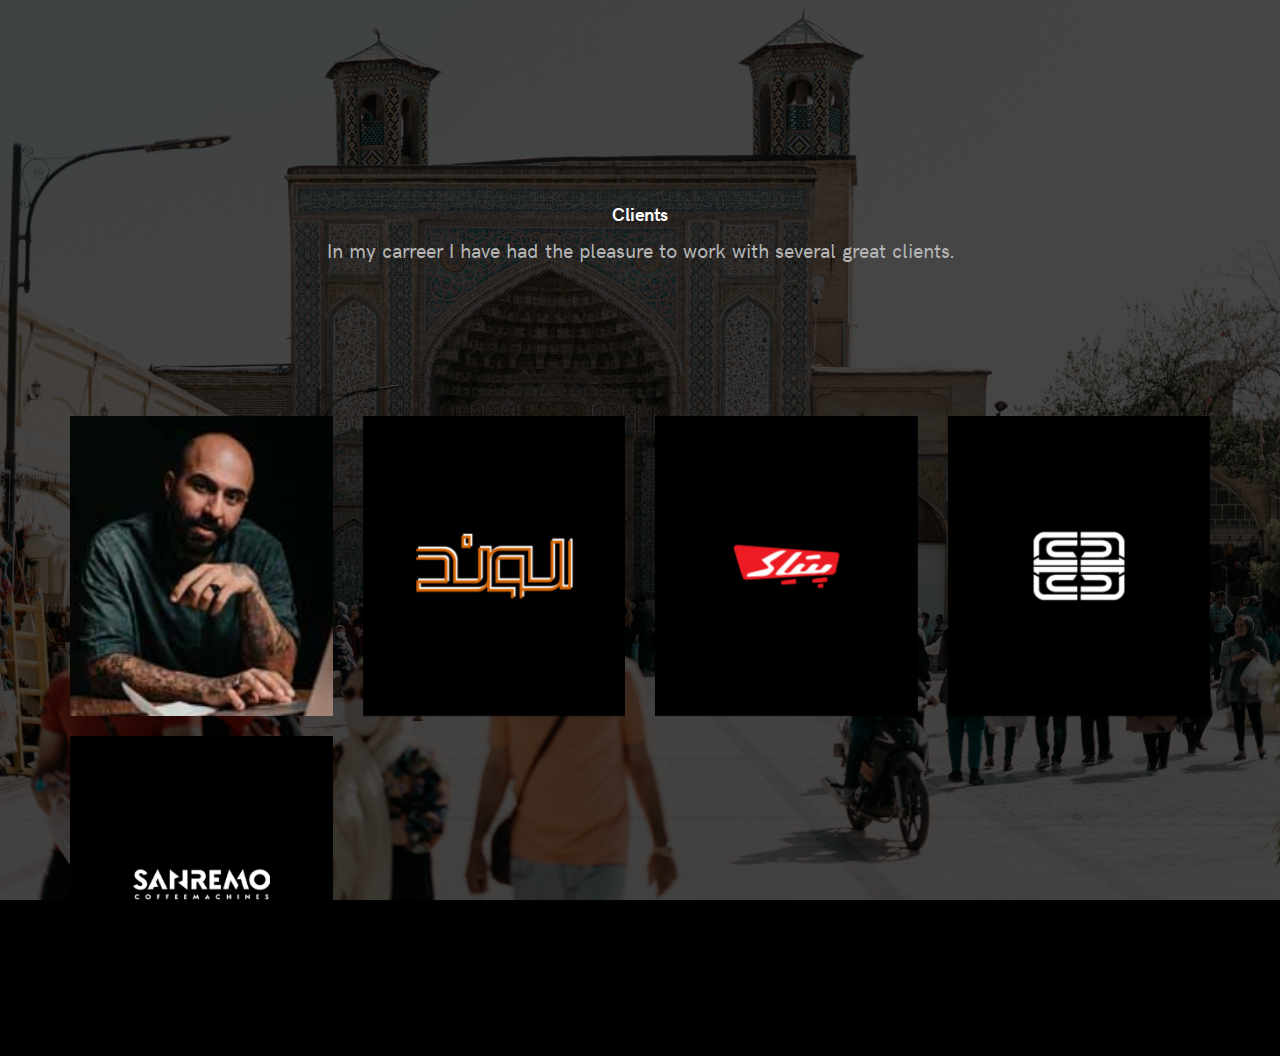
<file: clients/index.html>
<!DOCTYPE html>
<html>

<head>
  <meta charset="utf-8">
  <title>Nima Atashi - Clients</title>
  <meta name="viewport" content="width=device-width, initial-scale=1">
  <meta name="format-detection" content="telephone=no">
  <link href="../css/core.css" rel="stylesheet" type="text/css" />
  <link href="../css/elements.css" rel="stylesheet" type="text/css" />
  <link href="../css/custom.css" rel="stylesheet" type="text/css" />
  <link href="../favicon.png?version=4" rel="icon" type="image/png" />
  <link rel="apple-touch-icon" sizes="128x128" href="favicon.png">
  <style>
    html {
      background-image: url(../image/clients/client-background.jpg) !important;
      background-attachment: fixed !important;
      background-size: cover !important;
      background-position: center center !important;
      height: 100%;
    }

    body::before {
      content: '';
      position: absolute;
      width: 100%;
      height: 100%;
      background: rgba(0, 0, 0, 0.7);
    }

    #wrapper, body {
      display: inline !important;
      height: 100%;
      position: relative;
    }

    .p-relative {
      z-index: 10;
      position: relative;
    }

    .mb-20 {
      margin-bottom: 20px;
    }

    .image {
      opacity: 1;
      display: block;
      width: 100%;
      height: auto;
      transition: .5s ease;
      backface-visibility: hidden;
    }

    .image-box {
      height: 300px;
    }

    .image-box .image-box-image {
      width: 100%;
      height: 100%;
    }

    .image-box .image-box-image img {
      width: 100%;
      height: 100%;
      object-fit: cover;
    }

    .middle {
      transition: .5s ease;
      opacity: 0;
      position: absolute;
      bottom: 0;
      left: 0;
      text-align: center;
      background: rgb(0, 0, 0);
      background: linear-gradient(0deg, rgba(0, 0, 0, 0.75) 25%, rgba(0, 0, 0, 0) 100%);
      width: 100%;
      height: 100%;
      display: flex;
      align-items: flex-end;
    }

    .inner-middle {
      padding: 15px;
    }

    .inner-middle-title {
      text-align: left;
      font-weight: bold;
      font-size: 18px;
    }

    .inner-middle-description {
      font-weight: 300;
      font-size: 12px;
      text-align: justify;
    }

    .image-box:hover .image {
      opacity: 0.7;
    }

    .image-box:hover .middle {
      opacity: 1;
    }

    .text {
      background-color: #00000000;
      color: white;
      font-size: 16px;
      padding: 16px 32px;
    }
  </style>
</head>

<body>
  <div id="wrapper" class="container-fluid">
    <header id="main-header"><a class="brand" href=""><span class="name">Nima Atashi</span><span
          class="title hidden-xs">Photography</span></a>
      <div class="responsive-nav">
        <div class="bar"></div>
        <div class="bar"></div>
        <div class="bar"></div>
      </div>
      <nav class="main-nav">
        <ul>
          <li><a href="../">Home</a></li>
          <li><a href="#">Portfolio</a>
            <ul class="dropdown">
              <li><a herf="../portraitp">Portraits</a></li>
              <li><a herf="../cafep">Cafe</a></li>
              <li><a herf="../interiorp">Interior</a></li>
              <li><a herf="../fasionp">Fasion</a></li>
            </ul>
          <li><a href="https://links.nimatashii.com">Links</a>
            <ul class="dropdown">
              <li><a href="https://www.youtube.com/channel/UC9XXj1ueFAw2ocvv49m09BQ" target="_blank">youtube</a></li>
              <li><a href="https://www.behance.net/nimaata" target="_blank">Behance</a></li>
              <li><a href="https://www.instagram.com/nimatashii" target="_blank">Instagram</a></li>
            </ul>
          </li>
          <li><a class="active" href="#">Clients</a></li>
          <li><a href="../contact">Contact</a></li>
        </ul>
      </nav>
    </header>

    <div class="container mb-xl mt-xl">
      <div class="content">
        <div class="row">
          <div class="col-md-12 text-center">
            <h4>Clients</h4>
            <p>In my carreer I have had the pleasure to work with several great clients.</p>
          </div>
        </div>
      </div>
    </div>
    <div class="container">
      <div class="row mt-lg">
        <!-- Begin: Image Box -->
        <div class="col-md-3 col-sm-6 mb-20">
          <a href="https://instagram.com/saeed_abdinasab" target="_blank">
            <div class="image-box p-relative w-100">
              <div class="image-box-image w-100 h-100">
                <img src="../image/clients/saeedabdinasab.jpg" alt="saeed abdinasab سعید عبدی نسب" class="image"
                  style="width:100%">
              </div>
              <div class="middle">
                <div class="inner-middle">
                  <h2 class="inner-middle-title">Saeed Abdinasab</h2>
                  <p class="inner-middle-description">
                    I just wanted to share a quick note and let you know that you guys do a really good
                    job. I'm glad I decided to work with you. It's really great how easy your websites
                    are to update and manage.
                  </p>
                </div>
              </div>
            </div>
          </a>
        </div>
        <!-- End: Image Box -->
        <div class="col-md-3 col-sm-6 mb-20">
          <a href="https://alvandwood.com" target="_blank">
            <div class="image-box p-relative w-100">
              <div class="image-box-image w-100 h-100">
                <img src="../image/clients/client-alvand.jpg" alt="alvand مبلمان الوند" class="image"
                  style="width:100%">
              </div>
              <div class="middle">
                <div class="inner-middle">
                  <h2 class="inner-middle-title">Alvand Groupe</h2>
                  <p class="inner-middle-description">

                  </p>
                </div>
              </div>
            </div>
          </a>
        </div>

        <div class="col-md-3 col-sm-6 mb-20">
          <a href="https://www.petiak.com" target="_blank">
            <div class="image-box p-relative w-100">
              <div class="image-box-image w-100 h-100">
                <img src="../image/clients/client-petiak.jpg" alt="petiak پتیاک" class="image" style="width:100%">
              </div>
              <div class="middle">
                <div class="inner-middle">
                  <h2 class="inner-middle-title">Petiak</h2>
                  <p class="inner-middle-description">

                  </p>
                </div>
              </div>
            </div>
          </a>
        </div>

        <div class="col-md-3 col-sm-6 mb-20">
          <a href="http://www.rokstoree.com" target="_blank">
            <div class="image-box p-relative w-100">
              <div class="image-box-image w-100 h-100">
                <img src="../image/clients/client-rok.jpg" alt="Rok Store رک فروشگاه" class="image" style="width:100%">
              </div>
              <div class="middle">
                <div class="inner-middle">
                  <h2 class="inner-middle-title">Rok Store</h2>
                  <p class="inner-middle-description">

                  </p>
                </div>
              </div>
            </div>
          </a>
        </div>

        <div class="col-md-3 col-sm-6 mb-20">
          <a href="https://www.instagram.com/sanremoiran" target="_blank">
            <div class="image-box p-relative w-100">
              <div class="image-box-image w-100 h-100">
                <img src="../image/clients/client-sanremo.jpg" alt="SanremoIran" class="image" style="width:100%">
              </div>
              <div class="middle">
                <div class="inner-middle">
                  <h2 class="inner-middle-title">Sanremo Iran</h2>
                  <p class="inner-middle-description">

                  </p>
                </div>
              </div>
            </div>
          </a>
        </div>

      </div>
    </div>
  </div>

  <script src="../js/vendor.js"></script>
  <script src="../js/functions.js"></script>
</body>

</html>
</file>
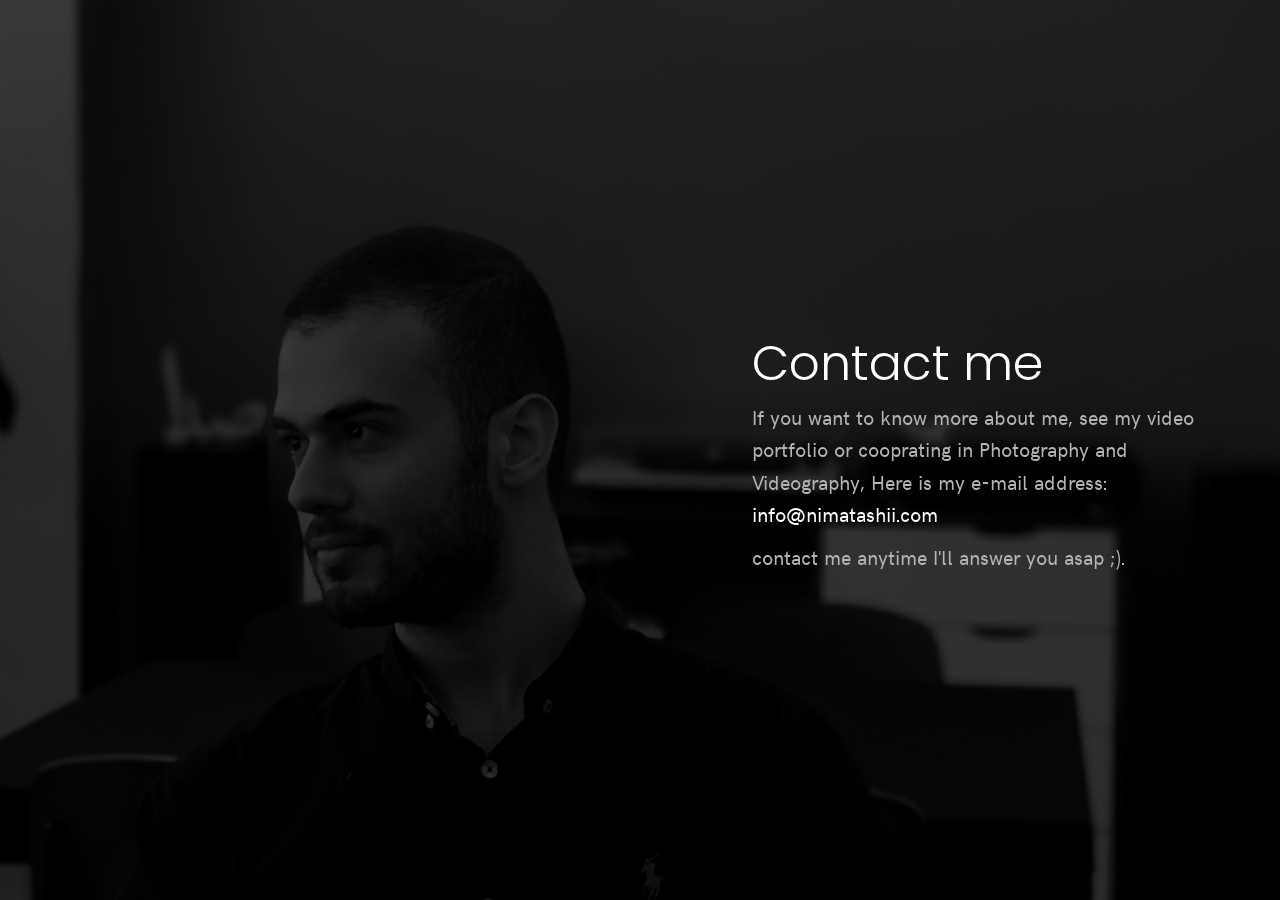
<file: contact/index.html>
<!DOCTYPE html>
<html>
<head><meta charset="utf-8">
	<title>Nima Atashi Photography - Contact</title>
	<meta name="viewport" content="width=device-width, initial-scale=1, maximum-scale=1"><meta name="format-detection" content="telephone=no">
	<link href="../css/core.css" rel="stylesheet" type="text/css" />
	<link href="../css/elements.css" rel="stylesheet" type="text/css" />
	<link href="../css/custom.css" rel="stylesheet" type="text/css" />
	<link href="../favicon.png?version=4" rel="icon" type="image/png" />
	<link rel="apple-touch-icon" sizes="128x128" href="favicon.png">
</head>
<body>
<div class="container-fluid" id="wrapper">
<header id="main-header"><a class="brand" href="../"><span class="name">Nima Atashi</span><span class="title hidden-xs">Photography</span></a>
<div class="responsive-nav">
<div class="bar"></div>

<div class="bar"></div>

<div class="bar"></div>
</div>

<nav class="main-nav">
<ul>
	<li><a href="../">Home</a></li>
	<li><a href="#">Portfolio</a>
		<ul class="dropdown">
			<li><a herf="../portraitp">Portraits</a></li>
			<li><a herf="../cafep">Cafe</a></li>
			<li><a herf="../interiorp">Interior</a></li>
			<li><a herf="../fasionp">Fasion</a></li>
		</ul>
	<li><a href="https://links.nimatashii.com">Links</a>
		<ul class="dropdown">
		  <li><a href="https://www.youtube.com/channel/UC9XXj1ueFAw2ocvv49m09BQ" target="_blank">youtube</a></li>
		  <li><a href="https://www.behance.net/nimaata" target="_blank">Behance</a></li>
		  <li><a href="https://www.instagram.com/nimatashii" target="_blank">Instagram</a></li>
		</ul>
	  </li>    
	<li><a href="../clients">Clients</a></li>
	<li><a class="active" href="#">Contact</a></li>
</ul>
</nav>
</header>

<div class="fs vcenter">
<div class="bg faded-more" style="background-image: url(../image/contact/01.jpg);"></div>

<div class="container">
<div class="row">
    <div class="col-md-7"></div>
<div class="col-md-5">
<h1>Contact me</h1>

<p>If you want to know more about me, see my video portfolio or cooprating in Photography and Videography, Here is my e-mail address: <a href = "mailto: info@nimatashii.com" target="_blank">info@nimatashii.com</a></p> 
<p>contact me anytime I'll answer you asap ;).</p>

</div>
<!--
<div style="direction:rtl" class="col-md-5 col-md-offset-7">
<form action="/php/mail.php" class="form mt-md" id="form"><label>What&#39;s your name? *</label> <input class="form-control" name="name" required="" type="text" /> <label>E-mail address *</label> <input class="form-control" name="email" required="" type="email" /> <label>Tell me what&#39;s up *</label><textarea class="form-control" name="message" required=""></textarea><button class="btn btn-default" id="send" type="submit">Send</button><span class="p-md">* These fields are required</span></form>

</div> 
-->
</div>
</div>
</div>
</div>
<script src="../js/vendor.js"></script><script src="../js/functions.js"></script></body>
</html>
</file>
<file: fasionp/index.html>
<!DOCTYPE html>
<html>

<head>
    <meta charset="us-ascii">
    <title>Nima Atashi - Portfolio (Fasion)</title>
    <meta name="viewport" content="width=device-width, initial-scale=1, maximum-scale=1">
    <meta name="format-detection" content="telephone=no">
    <link href="../css/core.css" rel="stylesheet" type="text/css" />
    <link href="../css/elements.css" rel="stylesheet" type="text/css" />
    <link href="../css/custom.css" rel="stylesheet" type="text/css" />
    <link href="../favicon.png?version=4" rel="icon" type="image/png" />
    <link rel="apple-touch-icon" sizes="128x128" href="favicon.png">
</head>

<body>
    <div class="container-fluid" id="wrapper">
        <header id="main-header"><a class="brand" href="../"><span class="name">Nima Atashi</span><span
                    class="title hidden-xs">Photography</span></a>
            <div class="responsive-nav">
                <div class="bar"></div>

                <div class="bar"></div>

                <div class="bar"></div>
            </div>

            <nav class="main-nav">
                <ul>
                    <li><a href="../">Home</a></li>
                    <li><a href="#">Portfolio</a>
                        <ul class="dropdown">
                            <li><a href="../portraitp">Portraits</a></li>
                            <li><a href="../cafep">Cafe</a></li>
                            <li><a href="../interiorp">Interior</a></li>
                            <li><a class="active" href="#">Fasion</a></li>
                            <li><a href="../industrialp">Industrial</a></li>
                        </ul>
                    </li>
                    <li><a href="https://links.nimatashii.com">Links</a>
                        <ul class="dropdown">
                            <li><a href="https://www.youtube.com/channel/UC9XXj1ueFAw2ocvv49m09BQ" target="_blank">youtube</a></li>
                            <li><a href="https://www.behance.net/nimaata" target="_blank">Behance</a></li>
                            <li><a href="https://www.instagram.com/nimatashii" target="_blank">Instagram</a></li>
                        </ul>
                    </li>    
                    <li><a href="../clients">Clients</a></li>
                    <li><a href="../contact">Contact</a></li>
                </ul>
            </nav>
        </header>

        <section>
            <div class="text-center mb-xl mt-xl"><a class="btn category-trigger" href="#">Projects</a>

               <div id="filters">
                    <ul>
                        <li><a data-filter=".rok" href="#">Rok Store</a></li>
                        <li><a data-filter=".lenoir" href="#">Le Noir</a></li>
                        <li><a class="active" data-filter="*" href="#">All</a></li>
                    </ul>
                </div>
            
            </div>

            <div class="img-grid">
                <div class="item-sizer"></div>
                    <a class="item lightbox rok" data-caption="You can findout more on my Behance"
                     href="../image/portfolio/rokstore/1.jpg"><img src="../image/portfolio/rokstore/1.jpg" /></a>
                    <a class="item lightbox rok" data-caption="You can findout more on my Behance"
                     href="../image/portfolio/rokstore/2.jpg"><img src="../image/portfolio/rokstore/2.jpg" /></a>
                    <a class="item lightbox rok" data-caption="You can findout more on my Behance"
                     href="../image/portfolio/rokstore/3.jpg"><img src="../image/portfolio/rokstore/3.jpg" /></a>
                    <a class="item lightbox lenoir" data-caption="You can find out more about this project On my Instagram">
                        <style>.r1_iframe_embed {position: relative; overflow: hidden; width: 100%; height: auto; padding-top: 56.25%; }
                            .r1_iframe_embed iframe { position: absolute; top: 0; left: 0; width: 100%; height: 100%; border: 0; }</style>
                            <div class="r1_iframe_embed"><iframe src="https://www.youtube.com/embed/3mYopc5ZVG0" title="YouTube video player"
                                style="border:0 #ffffff none;" name="jo5.mp4" frameborder="0" allow="accelerometer; autoplay; encrypted-media; gyroscope; picture-in-picture" 
                                allowFullScreen="true" webkitallowfullscreen="true" mozallowfullscreen="true"></iframe>
                            </div>
                    </a>
                     <a class="item lightbox rok" data-caption="You can findout more on my Behance"
                     href="../image/portfolio/rokstore/4.jpg"><img src="../image/portfolio/rokstore/4.jpg" /></a>
                    <a class="item lightbox rok" data-caption="You can findout more on my Behance"
                     href="../image/portfolio/rokstore/5.jpg"><img src="../image/portfolio/rokstore/5.jpg" /></a>
                    <a class="item lightbox rok" data-caption="You can findout more on my Behance"
                     href="../image/portfolio/rokstore/6.jpg"><img src="../image/portfolio/rokstore/6.jpg" /></a>
                    <a class="item lightbox rok" data-caption="You can findout more on my Behance"
                    href="../image/portfolio/rokstore/7.jpg"><img src="../image/portfolio/rokstore/7.jpg" /></a>
                    
                    

                 
            </div>
        
        </section>
       
    </div>
    <script src="../../js/vendor.js"></script>
    <script src="../../js/functions.js"></script>
    <script src="../../modules/tera-lightbox/tera-lightbox.js"></script>
    

</body>

</html>
</file>
<file: industrialp/index.html>
<!DOCTYPE html>
<html>

<head>
    <meta charset="us-ascii">
    <title>Nima Atashi - Portfolio (Industrial)</title>
    <meta name="viewport" content="width=device-width, initial-scale=1, maximum-scale=1">
    <meta name="format-detection" content="telephone=no">
    <link href="../css/core.css" rel="stylesheet" type="text/css" />
    <link href="../css/elements.css" rel="stylesheet" type="text/css" />
    <link href="../css/custom.css" rel="stylesheet" type="text/css" />
    <link href="../favicon.png?version=4" rel="icon" type="image/png" />
    <link rel="apple-touch-icon" sizes="128x128" href="favicon.png">
</head>

<body>
    <div class="container-fluid" id="wrapper">
        <header id="main-header"><a class="brand" href="../"><span class="name">Nima Atashi</span><span
                    class="title hidden-xs">Photography</span></a>
            <div class="responsive-nav">
                <div class="bar"></div>

                <div class="bar"></div>

                <div class="bar"></div>
            </div>

            <nav class="main-nav">
                <ul>
                    <li><a href="../">Home</a></li>
                    <li><a href="#">Portfolio</a>
                        <ul class="dropdown">
                            <li><a href="../portraitp">Portraits</a></li>
                            <li><a href="../cafep">Cafe</a></li>
                            <li><a href="../interiorp">Interior</a></li>
                            <li><a href="../fasionp">Fasion</a></li>
                            <li><a class="active" href="#">Industrial</a></li>
                        </ul>
                    </li>
                    <li><a href="https://links.nimatashii.com">Links</a>
                        <ul class="dropdown">
                            <li><a href="https://www.youtube.com/channel/UC9XXj1ueFAw2ocvv49m09BQ" target="_blank">youtube</a></li>
                            <li><a href="https://www.behance.net/nimaata" target="_blank">Behance</a></li>
                            <li><a href="https://www.instagram.com/nimatashii" target="_blank">Instagram</a></li>
                        </ul>
                    </li>    
                    <li><a href="../clients">Clients</a></li>
                    <li><a href="../contact">Contact</a></li>
                </ul>
            </nav>
        </header>

        <section>
            <div class="text-center mb-xl mt-xl"><a class="btn category-trigger" href="#">Projects</a>

               <div id="filters">
                    <ul>
                        <li><a data-filter=".random" href="#">Random</a></li>
                        <li><a class="active" data-filter="*" href="#">All</a></li>

                    </ul>
                </div>
            
            </div>

            <div class="img-grid">
                <div class="item-sizer"></div>
                    <a class="item lightbox random" data-caption="Industrial"
                      href="../image/portfolio/industrial/1.jpg"><img src="../image/portfolio/industrial/1.jpg" />
                    </a>
                    <a class="item lightbox " data-caption="You can find out more about this project On my Instagram">
                        <style>.r1_iframe_embed {position: relative; overflow: hidden; width: 100%; height: auto; padding-top: 56.25%; }
                            .r1_iframe_embed iframe { position: absolute; top: 0; left: 0; width: 100%; height: 100%; border: 0; }</style>
                            <div class="r1_iframe_embed"><iframe src="https://www.youtube.com/embed/KMwdUvxOlto" title="YouTube video player"
                                style="border:0 #ffffff none;" name="jo5.mp4" frameborder="0" allow="accelerometer; autoplay; encrypted-media; gyroscope; picture-in-picture" 
                                allowFullScreen="true" webkitallowfullscreen="true" mozallowfullscreen="true"></iframe>
                            </div>
                    </a>
                    <a class="item lightbox " data-caption="You can find out more about this project On my Instagram">
                        <style>.r1_iframe_embed {position: relative; overflow: hidden; width: 100%; height: auto; padding-top: 56.25%; }
                            .r1_iframe_embed iframe { position: absolute; top: 0; left: 0; width: 100%; height: 100%; border: 0; }
                        </style>
                            <div class="r1_iframe_embed"><iframe src="https://www.youtube.com/embed/Prf80ABeW0U" title="YouTube video player"
                                style="border:0 #ffffff none;" name="jo5.mp4" frameborder="0" allow="accelerometer; autoplay; encrypted-media; gyroscope; picture-in-picture" 
                                allowFullScreen="true" webkitallowfullscreen="true" mozallowfullscreen="true"></iframe>
                            </div>
                    </a>
                    <a class="item lightbox random" data-caption="Industrial"
                     href="../image/portfolio/industrial/2.jpg"><img src="../image/portfolio/industrial/2.jpg" />
                    </a>
                    <a class="item lightbox " data-caption="You can find out more about this project On my Instagram">
                        <style>.r1_iframe_embed {position: relative; overflow: hidden; width: 100%; height: auto; padding-top: 56.25%; }
                            .r1_iframe_embed iframe { position: absolute; top: 0; left: 0; width: 100%; height: 100%; border: 0; }
                        </style>
                            <div class="r1_iframe_embed"><iframe src="https://www.youtube.com/embed/QNv0_DmdgFo" title="YouTube video player"
                                style="border:0 #ffffff none;" name="jo5.mp4" frameborder="0" allow="accelerometer; autoplay; encrypted-media; gyroscope; picture-in-picture" 
                                allowFullScreen="true" webkitallowfullscreen="true" mozallowfullscreen="true"></iframe>
                            </div>
                    </a>
                    <a class="item lightbox " data-caption="You can find out more about this project On my Instagram">
                        <style>.r1_iframe_embed {position: relative; overflow: hidden; width: 100%; height: auto; padding-top: 56.25%; }
                            .r1_iframe_embed iframe { position: absolute; top: 0; left: 0; width: 100%; height: 100%; border: 0; }
                        </style>
                            <div class="r1_iframe_embed"><iframe src="https://www.youtube.com/embed/lCc1jKkEE3E" title="YouTube video player"
                                style="border:0 #ffffff none;" name="jo5.mp4" frameborder="0" allow="accelerometer; autoplay; encrypted-media; gyroscope; picture-in-picture" 
                                allowFullScreen="true" webkitallowfullscreen="true" mozallowfullscreen="true"></iframe>
                            </div>
                    </a>
                    <a class="item lightbox " data-caption="You can find out more about this project On my Instagram">
                        <style>.r1_iframe_embed {position: relative; overflow: hidden; width: 100%; height: auto; padding-top: 56.25%; }
                            .r1_iframe_embed iframe { position: absolute; top: 0; left: 0; width: 100%; height: 100%; border: 0; }
                        </style>
                            <div class="r1_iframe_embed"><iframe src="https://www.youtube.com/embed/80pZKPlvDVM" title="YouTube video player"
                                style="border:0 #ffffff none;" name="jo5.mp4" frameborder="0" allow="accelerometer; autoplay; encrypted-media; gyroscope; picture-in-picture" 
                                allowFullScreen="true" webkitallowfullscreen="true" mozallowfullscreen="true"></iframe>
                            </div>
                    </a>
                
                
            </div>
        
        </section>
       
    </div>
    <script src="../../js/vendor.js"></script>
    <script src="../../js/functions.js"></script>
    <script src="../../modules/tera-lightbox/tera-lightbox.js"></script>
    

</body>

</html>
</file>
<file: interiorp/index.html>
<!DOCTYPE html>
<html>

<head>
    <meta charset="us-ascii">
    <title>Nima Atashi - Portfolio (Interior)</title>
    <meta name="viewport" content="width=device-width, initial-scale=1, maximum-scale=1">
    <meta name="format-detection" content="telephone=no">
    <link href="../css/core.css" rel="stylesheet" type="text/css" />
    <link href="../css/elements.css" rel="stylesheet" type="text/css" />
    <link href="../css/custom.css" rel="stylesheet" type="text/css" />
    <link href="../favicon.png?version=4" rel="icon" type="image/png" />
    <link rel="apple-touch-icon" sizes="128x128" href="favicon.png">
</head>

<body>
    <div class="container-fluid" id="wrapper">
        <header id="main-header"><a class="brand" href="../"><span class="name">Nima Atashi</span><span
                    class="title hidden-xs">Photography</span></a>
            <div class="responsive-nav">
                <div class="bar"></div>

                <div class="bar"></div>

                <div class="bar"></div>
            </div>

            <nav class="main-nav">
                <ul>
                    <li><a href="../">Home</a></li>
                    <li><a href="#">Portfolio</a>
                        <ul class="dropdown">
                            <li><a href="../portraitp">Portraits</a></li>
                            <li><a href="../cafep">Cafe</a></li>
                            <li><a class="active" href="#">Interior</a></li>
                            <li><a href="../fasionp">Fasion</a></li>
                            <li><a href="../industrialp">Industrial</a></li>
                        </ul>
                    </li>
                    <li><a href="https://links.nimatashii.com">Links</a>
                        <ul class="dropdown">
                            <li><a href="https://www.youtube.com/channel/UC9XXj1ueFAw2ocvv49m09BQ" target="_blank">youtube</a></li>
                            <li><a href="https://www.behance.net/nimaata" target="_blank">Behance</a></li>
                            <li><a href="https://www.instagram.com/nimatashii" target="_blank">Instagram</a></li>
                        </ul>
                    </li>    
                    <li><a href="../clients">Clients</a></li>
                    <li><a href="../contact">Contact</a></li>
                </ul>
            </nav>
        </header>

        <section>
            <div class="text-center mb-xl mt-xl"><a class="btn category-trigger" href="#">Projects</a>

               <div id="filters">
                    <ul>
                        <li><a data-filter=".ri" href="#">Random Interior</a></li>
                        <li><a data-filter=".nrdesign" href="#">Nima Rasouli</a></li>
                        <li><a class="active" data-filter="*" href="#">All</a></li>
                    </ul>
                </div>
            
            </div>

            <div class="img-grid">
                <div class="item-sizer"></div>
                    <a class="item lightbox ri" data-caption=""
                     href="../image/portfolio/interior/1.jpg"><img src="../image/portfolio/interior/1.jpg" />
                    </a>
                    <a class="item lightbox ri" data-caption=""
                     href="../image/portfolio/interior/2.jpg"><img src="../image/portfolio/interior/2.jpg" />
                    </a>
                    <a class="item lightbox ri" data-caption=""
                     href="../image/portfolio/interior/3.jpg"><img src="../image/portfolio/interior/3.jpg" />
                    </a>
                    <a class="item lightbox nrdesign" data-caption=""
                     href="../image/portfolio/interior/4.jpg"><img src="../image/portfolio/interior/4.jpg" />
                    </a>
                    <a class="item lightbox nrdesign" data-caption=""
                     href="../image/portfolio/interior/5.jpg"><img src="../image/portfolio/interior/5.jpg" />
                    </a>
                    <a class="item lightbox nrdesign" data-caption=""
                     href="../image/portfolio/interior/6.jpg"><img src="../image/portfolio/interior/6.jpg" />
                    </a>
                    <a class="item lightbox nrdesign" data-caption=""
                     href="../image/portfolio/interior/7.jpg"><img src="../image/portfolio/interior/7.jpg" />
                    </a>
                     
                    <!-- <a class="item lightbox cakestudio" data-caption=""> <video controls autoplay  width="100%"> 
                      <source src="../image/portfolio/Cake Studio/Cake Studio1_1.mp4" type="video/mp4">
                      Your browser does not support the video tag.
                      </video>
                    </a> -->
                    

                 
            </div>
        
        </section>
       
    </div>
    <script src="../../js/vendor.js"></script>
    <script src="../../js/functions.js"></script>
    <script src="../../modules/tera-lightbox/tera-lightbox.js"></script>
    

</body>

</html>
</file>
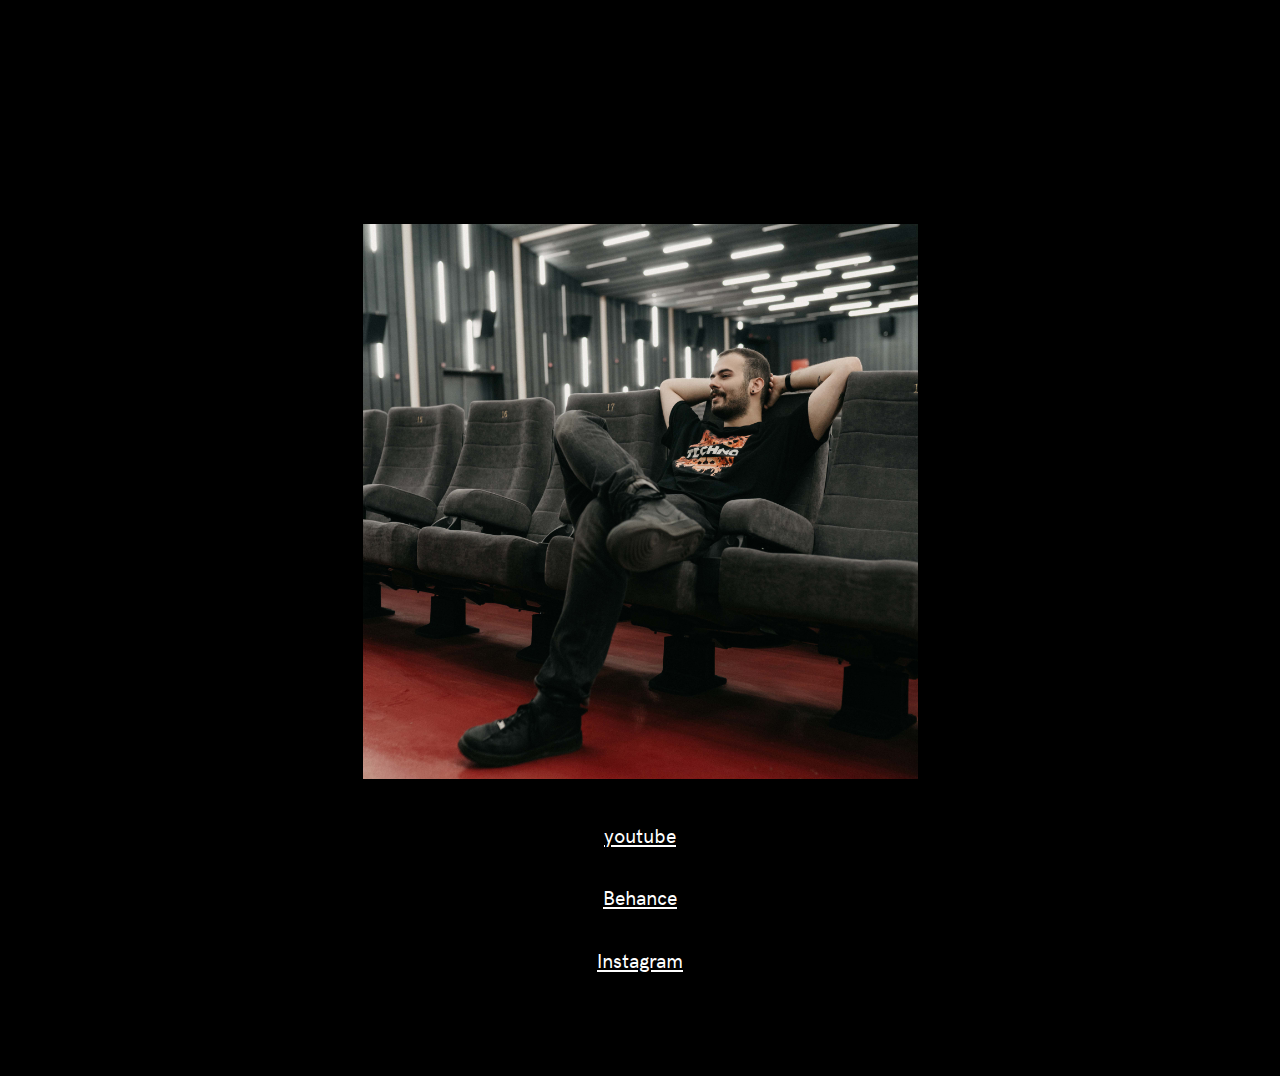
<file: links/index.html>
<!DOCTYPE html>
<html>

<head>
    <meta charset="us-ascii">
    <title>Nima Atashi - Social Links</title>
    <meta name="viewport" content="width=device-width, initial-scale=1, maximum-scale=1">
    <meta name="format-detection" content="telephone=no">
    <link href="css.links/core.css" rel="stylesheet" type="text/css" />
    <link href="css.links/elements.css" rel="stylesheet" type="text/css" />
    <link href="css.links/custom.css" rel="stylesheet" type="text/css" />
    <link href="favicon.links.png?version=4" rel="icon" type="image/png" />
    <link rel="apple-touch-icon" sizes="128x128" href="favicon.links.png">
</head>

<body>
    <div class="container-fluid" id="wrapper">
        <header id="main-header"><a class="brand" href="../"><span class="name">Nima Atashi</span><span
                    class="title hidden-xs">Photography</span></a>
            <div class="responsive-nav">
                <div class="bar"></div>

                <div class="bar"></div>

                <div class="bar"></div>
            </div>

            <nav class="main-nav">
                <ul>
                    <li><a href="https://nimatashii.com">Home</a></li>
                    <li><a href="#">Portfolio</a>
                        <ul class="dropdown">
                            <li><a herf="../portraitp">Portraits</a></li>
                            <li><a herf="../cafep">Cafe</a></li>
                            <li><a herf="../interiorp">Interior</a></li>
                            <li><a herf="../fasionp">Fasion</a></li>
                        </ul>
                    <li><a class="active" href="#">links</a></li>
                    <li><a href="https://nimatashii.com/clients">Clients</a></li>
                    <li><a href="https://nimatashii.com/contact">Contact</a></li>
                </ul>
            </nav>
        </header>

        <section>
            <div class="container mb-xl mt-xl">
                <div class="content row">
                  <div class="col-md-offset-3 col-md-6"><img src="linksimg/profile.jpg">
                    <center>
                     <p><a href="https://www.youtube.com/channel/UC9XXj1ueFAw2ocvv49m09BQ" target="_blank">youtube</a></p>
                     <p><a href="https://www.behance.net/nimaata" target="_blank">Behance</a></p>
                     <p><a href="https://www.instagram.com/nimatashii" target="_blank">Instagram</a></p>
                    </center>
                  </div>
                </div>
              </div>
        </section>
    </div>
    <script src="js.links/vendor.js"></script>
    <script src="js.links/functions.js"></script>
    <script src="modules.links/tera-lightbox/tera-lightbox.js"></script>
</body>

</html>
</file>
<file: portfolio/index.html>
<!DOCTYPE html>
<html>

<head>
    <meta charset="us-ascii">
    <title>Nima Atashi - Portfolio</title>
    <meta name="viewport" content="width=device-width, initial-scale=1, maximum-scale=1">
    <meta name="format-detection" content="telephone=no">
    <link href="../css/core.css" rel="stylesheet" type="text/css" />
    <link href="../css/elements.css" rel="stylesheet" type="text/css" />
    <link href="../css/custom.css" rel="stylesheet" type="text/css" />
    <link href="../favicon.png?version=4" rel="icon" type="image/png" />
    <link rel="apple-touch-icon" sizes="128x128" href="favicon.png">
</head>

<body>
    <div class="container-fluid" id="wrapper">
        <header id="main-header"><a class="brand" href="../"><span class="name">Nima Atashi</span><span
                    class="title hidden-xs">Photography</span></a>
            <div class="responsive-nav">
                <div class="bar"></div>

                <div class="bar"></div>

                <div class="bar"></div>
            </div>

            <nav class="main-nav">
                <ul>
                    <li><a href="../">Home</a></li>
                    <li><a class="active" href="#">Portfolio</a>
                        <ul class="dropdown">
                            <li><a href="../portraitp">Portraits</a></li>
                            <li><a href="../cafep/">Cafe</a></li>
                            <li><a href="../interiorp">Interior</a></li>
                            <li><a href="../fasionp">Fasion</a></li>
                        </ul>
                    </li>
                    <li><a href="https://links.nimatashii.com">Links</a>
                        <ul class="dropdown">
                            <li><a href="https://www.youtube.com/channel/UC9XXj1ueFAw2ocvv49m09BQ" target="_blank">youtube</a></li>
                            <li><a href="https://www.behance.net/nimaata" target="_blank">Behance</a></li>
                            <li><a href="https://www.instagram.com/nimatashii" target="_blank">Instagram</a></li>
                        </ul>
                    </li>    
                    <li><a href="../clients">Clients</a></li>
                    <li><a href="../contact">Contact</a></li>
                </ul>
            </nav>
        </header>

        <section>
            <P> </P>
            <p> </p>
            <center><p>Click on portfolio tab in <header>
            <n>or click on button below</n></p></center>
            <div class="text-center mb-xl mt-xl"><a class="btn category-trigger" href="#">Categories</a>

                <div id="filters">
                     <ul>
                        <li><a href="../portraitp">Portraits</a></li>
                        <li><a href="../cafep/">Cafe</a></li>
                        <li><a href="../interiorp">Interior</a></li>
                        <li><a href="../fasionp">Fasion</a></li>
                        <li><a href="../industrialp/">Fasion</a></li>
                     </ul>
                 </div>
             
             </div>
            <!-- <div class="text-center mb-xl mt-xl"><a class="btn category-trigger" href="#">Projects</a>

               <div id="filters">
                    <ul>
                        <li><a data-filter=".gullwing" href="#">Gullwing Cafe</a></li>
                        <li><a data-filter=".52hz" href="#">52hz Cafe</a></li>
                        <li><a data-filter=".rokstore" href="#">Rok Store</a></li>
                        <li><a data-filter=".Portrait" href="#">Random Portrait of Random people</a></li>
                        <li><a data-filter=".sky" href="#">Sky</a></li>
                        <li><a data-filter=".Industrial" href="#">Industrial</a></li>
                        <li><a data-filter=".Cafe" href="#">Cafe</a></li>
                        <li><a data-filter=".Nima Rasouli" href="#">Nima Rasouli</a></li>
                        <li><a class="active" data-filter="*" href="#">All</a></li>
                    </ul>
                </div>
            
            </div>

            <div class="img-grid">
                <div class="item-sizer"></div>
                <a class="item lightbox Cafe"
                    data-caption="Cafe aestetics #1 You can find out more about this project On my Behance"
                    href="../image/portfolio/35.jpg"><img src="../image/portfolio/35.jpg" /></a>
                    <a
                    class="item lightbox Nima Rasouli" data-caption="Nima Rasouli #4" href="../image/portfolio/24.jpg"><img
                        src="../image/portfolio/24.jpg" /></a>
                        <a class="item lightbox sky"
                    data-caption="Tehran Nigh Sky You can find out more about this project On my Behance"
                    href="../image/portfolio/28.jpg"><img src="../image/portfolio/28.jpg" /></a>
                    <a
                    class="item lightbox Cafe" data-caption="Cafe #2" href="../image/portfolio/6.jpg"><img
                        src="../image/portfolio/6.jpg" /></a>
                    <a
                    class="item lightbox Portrait"
                    data-caption="Aida #2 You can find out more about this project On my Behance"
                    href="../image/portfolio/33.jpg"><img src="../image/portfolio/33.jpg" /></a>
                    <a
                    class="item lightbox Portrait"
                    data-caption=".Leili. You can find out more about this project On my Behance"
                    href="../image/portfolio/29.jpg"><img src="../image/portfolio/29.jpg" /></a>
                    <a class="item lightbox Portrait" data-caption="Father"
                    href="../image/portfolio/9.jpg"><img src="../image/portfolio/9.jpg" /></a>
                    <a class="item lightbox Portrait"
                    data-caption="Concert #1" href="../image/portfolio/11.jpg"><img
                        src="../image/portfolio/11.jpg" /></a>
                        <a class="item lightbox Portrait"
                    data-caption=".Delaram. You can find out more about this project On my Behance"
                    href="../image/portfolio/12.jpg"><img src="../image/portfolio/12.jpg" /></a><a
                    class="item lightbox Portrait" data-caption="concert #2" href="../image/portfolio/13.jpg"><img
                        src="../image/portfolio/13.jpg" /></a><a class="item lightbox Portrait"
                    data-caption="Aida #3 You can find out more about this project On my Behance"
                    href="../image/portfolio/30.jpg"><img src="../image/portfolio/30.jpg" /></a><a
                    class="item lightbox Portrait" data-caption="Concert #3" href="../image/portfolio/14.jpg"><img
                        src="../image/portfolio/14.jpg" /></a><a class="item lightbox Cafe"
                    data-caption="Cafe" href="../image/portfolio/15.jpg"><img
                        src="../image/portfolio/15.jpg" /></a><a class="item lightbox Industrial"
                    data-caption="Factory #3" href="../image/portfolio/3.jpg"><img
                        src="../image/portfolio/3.jpg" /></a><a class="item lightbox Portrait"
                    data-caption="Aida #4 You can find out more about this project On my Behance"
                    href="../image/portfolio/34.jpg"><img src="../image/portfolio/34.jpg" /></a><a class="item lightbox Nima Rasouli"
                    data-caption="Nima Rasouli #1" href="../image/portfolio/21.jpg"><img
                        src="../image/portfolio/21.jpg" /></a><a class="item lightbox Nima Rasouli"
                    data-caption="Nima Rasouli #2" href="../image/portfolio/22.jpg"><img
                        src="../image/portfolio/22.jpg" /></a><a class="item lightbox Nima Rasouli"
                    data-caption="Nima Rasouli #3" href="../image/portfolio/23.jpg"><img
                        src="../image/portfolio/23.jpg" /></a>
                        <a class="item lightbox Cafe"
                    data-caption="Baker" href="../image/portfolio/39.jpg"><img
                        src="../image/portfolio/39.jpg" /></a>
                    <a class="item lightbox gullwing"
                data-caption="You can see more on @gullwing_cafe's instagram account" href="../image/portfolio/gullwing/1.jpg"><img
                    src="../image/portfolio/gullwing/1.jpg" /></a>
                    <a class="item lightbox gullwing"
                data-caption="You can see more on @gullwing_cafe's instagram account" href="../image/portfolio/gullwing/2.jpg"><img
                    src="../image/portfolio/gullwing/2.jpg" /></a>
                    <a class="item lightbox gullwing"
                data-caption="You can see more on @gullwing_cafe's instagram account" href="../image/portfolio/gullwing/3.jpg"><img
                    src="../image/portfolio/gullwing/3.jpg" /></a>
                    <a class="item lightbox gullwing"
                data-caption="You can see more on @gullwing_cafe's instagram account" href="../image/portfolio/gullwing/4.jpg"><img
                    src="../image/portfolio/gullwing/4.jpg" /></a>
                    <a class="item lightbox gullwing"
                data-caption="You can see more on @gullwing_cafe's instagram account" href="../image/portfolio/gullwing/5.jpg"><img
                    src="../image/portfolio/gullwing/5.jpg" /></a>
                    <a class="item lightbox rokstore"
                data-caption="You can see more on @rokstoree's instagram account" href="../image/portfolio/rokstore/1.jpg"><img
                    src="../image/portfolio/rokstore/1.jpg" /></a>
                    <a class="item lightbox rokstore"
                data-caption="You can see more on @rokstoree's instagram account" href="../image/portfolio/rokstore/2.jpg"><img
                    src="../image/portfolio/rokstore/2.jpg" /></a>
                    <a class="item lightbox rokstore"
                data-caption="You can see more on @rokstoree's instagram account" href="../image/portfolio/rokstore/3.jpg"><img
                    src="../image/portfolio/rokstore/3.jpg" /></a>
                    <a class="item lightbox rokstore"
                data-caption="You can see more on @rokstoree's instagram account" href="../image/portfolio/rokstore/4.jpg"><img
                    src="../image/portfolio/rokstore/4.jpg" /></a>
                    <a class="item lightbox rokstore"
                data-caption="You can see more on @rokstoree's instagram account" href="../image/portfolio/rokstore/5.jpg"><img
                    src="../image/portfolio/rokstore/5.jpg" /></a>
                    <a class="item lightbox rokstore"
                data-caption="You can see more on @rokstoree's instagram account" href="../image/portfolio/rokstore/6.jpg"><img
                    src="../image/portfolio/rokstore/6.jpg" /></a>
                    <a class="item lightbox rokstore"
                data-caption="You can see more on @rokstoree's instagram account" href="../image/portfolio/rokstore/7.jpg"><img
                    src="../image/portfolio/rokstore/7.jpg" /></a>
                    <a class="item lightbox 52hz"
                data-caption="You can see more on my Behance account" href="../image/portfolio/52hz/1.jpg"><img
                    src="../image/portfolio/52hz/1.jpg" /></a>
                    <a class="item lightbox 52hz"
                data-caption="You can see more on my Behance account" href="../image/portfolio/52hz/2.jpg"><img
                    src="../image/portfolio/52hz/2.jpg" /></a>
                    <a class="item lightbox 52hz"
                data-caption="You can see more on my Behance account" href="../image/portfolio/52hz/3.jpg"><img
                    src="../image/portfolio/52hz/3.jpg" /></a>
                    <a class="item lightbox 52hz"
                data-caption="You can see more on my Behance account" href="../image/portfolio/52hz/4.jpg"><img
                    src="../image/portfolio/52hz/4.jpg" /></a>
                    <a class="item lightbox 52hz"
                    data-caption="You can see more on my Behance account">   <video controls autoplay  width="100%">
                        <source src="../image/Final.mp4" type="video/mp4">
                      Your browser does not support the video tag.
                      </video>
                    </a>
                    

                 
            </div> -->
        
        </section>
       
    </div>
    <!-- <script src="../modules/tera-lightbox/tera-lightbox.js"></script> -->
    <script src="../js/vendor.js"></script>
    <script src="../js/functions.js"></script>
    

</body>

</html>
</file>
<file: portraitp/index.html>
<!DOCTYPE html>
<html>

<head>
    <meta charset="us-ascii">
    <title>Nima Atashi - Portfolio (Portraits)</title>
    <meta name="viewport" content="width=device-width, initial-scale=1, maximum-scale=1">
    <meta name="format-detection" content="telephone=no">
    <link href="../css/core.css" rel="stylesheet" type="text/css" />
    <link href="../css/elements.css" rel="stylesheet" type="text/css" />
    <link href="../css/custom.css" rel="stylesheet" type="text/css" />
    <link href="../favicon.png?version=4" rel="icon" type="image/png" />
    <link rel="apple-touch-icon" sizes="128x128" href="favicon.png">
</head>

<body>
    <div class="container-fluid" id="wrapper">
        <header id="main-header"><a class="brand" href="../"><span class="name">Nima Atashi</span><span
                    class="title hidden-xs">Photography</span></a>
            <div class="responsive-nav">
                <div class="bar"></div>

                <div class="bar"></div>

                <div class="bar"></div>
            </div>

            <nav class="main-nav">
                <ul>
                    <li><a href="../">Home</a></li>
                    <li><a href="#">Portfolio</a>
                        <ul class="dropdown">
                            <li><a class="active" href="#">Portraits</a></li>
                            <li><a href="../cafep">Cafe</a></li>
                            <li><a href="../interiorp">Interior</a></li>
                            <li><a href="../fasionp">Fasion</a></li>
                            <li><a href="../industrialp">Industrial</a></li>
                        </ul>
                    </li>
                    <li><a href="https://links.nimatashii.com">Links</a>
                        <ul class="dropdown">
                            <li><a href="https://www.youtube.com/channel/UC9XXj1ueFAw2ocvv49m09BQ" target="_blank">youtube</a></li>
                            <li><a href="https://www.behance.net/nimaata" target="_blank">Behance</a></li>
                            <li><a href="https://www.instagram.com/nimatashii" target="_blank">Instagram</a></li>
                        </ul>
                    </li>    
                    <li><a href="../clients">Clients</a></li>
                    <li><a href="../contact">Contact</a></li>
                </ul>
            </nav>
        </header>

        <section>
            <div class="text-center mb-xl mt-xl"><a class="btn category-trigger" href="#">Projects</a>

               <div id="filters">
                    <ul>
                        <li><a data-filter=".rp" href="#">Random Portraits</a></li>
                        <li><a class="active" data-filter="*" href="#">All</a></li>
                    </ul>
                </div>
            
            </div>

            <div class="img-grid">
                <div class="item-sizer"></div>
                    <a class="item lightbox rp" data-caption="Random Portraits"
                     href="../image/portfolio/portrait/1.jpg"><img src="../image/portfolio/portrait/1.jpg" />
                    </a>
                    <a class="item lightbox rp" data-caption="Random Portraits"
                     href="../image/portfolio/portrait/mn1.jpg"><img src="../image/portfolio/portrait/mn1.jpg" />
                    </a>
                    <a class="item lightbox rp" data-caption="Random Portraits"
                     href="../image/portfolio/portrait/2.jpg"><img src="../image/portfolio/portrait/2.jpg" />
                    </a>
                    <a class="item lightbox rp" data-caption="Random Portraits"
                     href="../image/portfolio/portrait/3.jpg"><img src="../image/portfolio/portrait/3.jpg" />
                    </a>
                    <a class="item lightbox rp" data-caption="Random Portraits"
                     href="../image/portfolio/portrait/4.jpg"><img src="../image/portfolio/portrait/4.jpg" />
                    </a>
                    <a class="item lightbox rp" data-caption="Random Portraits"
                     href="../image/portfolio/portrait/5.jpg"><img src="../image/portfolio/portrait/5.jpg" />
                    </a>
                    <a class="item lightbox rp" data-caption="Random Portraits"
                     href="../image/portfolio/portrait/6.jpg"><img src="../image/portfolio/portrait/6.jpg" />
                    </a>
                    <a class="item lightbox rp" data-caption="Random Portraits"
                     href="../image/portfolio/portrait/7.jpg"><img src="../image/portfolio/portrait/7.jpg" />
                    </a>
                    <a class="item lightbox rp" data-caption="Random Portraits"
                     href="../image/portfolio/portrait/8.jpg"><img src="../image/portfolio/portrait/8.jpg" />
                    </a>
                    <a class="item lightbox rp" data-caption="Random Portraits"
                     href="../image/portfolio/portrait/iw1.jpg"><img src="../image/portfolio/portrait/iw1.jpg" />
                    </a>
                    <a class="item lightbox rp" data-caption="Random Portraits"
                     href="../image/portfolio/portrait/9.jpg"><img src="../image/portfolio/portrait/9.jpg" />
                    </a>
                    <a class="item lightbox rp" data-caption="Random Portraits"
                     href="../image/portfolio/portrait/10.jpg"><img src="../image/portfolio/portrait/10.jpg" />
                    </a>
                    <a class="item lightbox rp" data-caption="Random Portraits">
                        <style>.r1_iframe_embed {position: relative; overflow: hidden; width: 100%; height: auto; padding-top: 56.25%; }
                            .r1_iframe_embed iframe { position: absolute; top: 0; left: 0; width: 100%; height: 100%; border: 0; }</style>
                            <div class="r1_iframe_embed"><iframe src="https://www.youtube.com/embed/RDEisYKc8rw" title="YouTube video player"
                                style="border:0 #ffffff none;" name="jo5.mp4" frameborder="0" allow="accelerometer; autoplay; encrypted-media; gyroscope; picture-in-picture" 
                                allowFullScreen="true" webkitallowfullscreen="true" mozallowfullscreen="true"></iframe>
                            </div>
                    </a>
                    <a class="item lightbox rp" data-caption="Random Portraits"
                     href="../image/portfolio/portrait/11.jpg"><img src="../image/portfolio/portrait/11.jpg" />
                    </a>
                    <a class="item lightbox rp" data-caption="Random Portraits"
                     href="../image/portfolio/portrait/12.jpg"><img src="../image/portfolio/portrait/12.jpg" />
                    </a>
                    <a class="item lightbox rp" data-caption="Random Portraits"
                     href="../image/portfolio/portrait/13.jpg"><img src="../image/portfolio/portrait/13.jpg" />
                    </a>
                    <a class="item lightbox rp" data-caption="Random Portraits"
                     href="../image/portfolio/portrait/14.jpg"><img src="../image/portfolio/portrait/14.jpg" />
                    </a>

                    <!-- <a class="item lightbox cakestudio" data-caption=""> <video controls autoplay  width="100%"> 
                      <source src="../image/portfolio/Cake Studio/Cake Studio1_1.mp4" type="video/mp4">
                      Your browser does not support the video tag.
                      </video>
                    </a> -->
                    

                 
            </div>
        
        </section>
       
    </div>
    <script src="../../js/vendor.js"></script>
    <script src="../../js/functions.js"></script>
    <script src="../../modules/tera-lightbox/tera-lightbox.js"></script>
    

</body>

</html>
</file>
<file: css/elements.css>
/*----------------------

  Sylk - CSS 1.0
  By Themanoid

  Table of Contents

  00.  Header
  01.  Sidebar
  02.  Navigation
  03.  Homepages
  04.  Portfolio
  05.  About
  06.  Contact
  07.  Buttons
  08.  Modules

-----------------------*/
/* 00. Header */
#main-header {
  margin: 20px 40px 0;
  position: relative;
  z-index: 999999;
}

#main-header.centered {
  text-align: center;
}

#main-header.centered a.brand, #main-header.centered .main-nav {
  width: 100%;
  float: none;
  display: inline-block;
  padding-bottom: 20px;
}

#main-header a.brand {
  text-decoration: none;
  position: relative;
  z-index: 9999;
}

#main-header a.brand .name {
  font-family: "Poppins", "Helvetica Neue", Helvetica, sans-serif;
  font-size: 1.15em;
  margin-right: 20px;
}

#main-header a.brand .title {
  font-size: 1.15em;
  color: #888;
}

@media screen and (max-width: 992px) {
  #main-header {
    margin: 25px 15px 0;
    height: auto;
  }
}

/* 01. Sidebar */
@media screen and (min-width: 992px) {
  #main-sidebar {
    position: fixed;
    left: 0;
    bottom: 0;
    top: 0;
    width: 300px;
    z-index: 999;
  }
  #main-sidebar.centered {
    text-align: center;
  }
  #main-sidebar.centered a.brand, #main-sidebar.centered .main-nav {
    float: none;
    display: block;
    padding-bottom: 20px;
  }
  #main-sidebar.centered .main-nav ul.dropdown li {
    text-align: center;
  }
  #main-sidebar a.brand {
    text-decoration: none;
    position: relative;
    z-index: 99;
    margin: 50px;
    display: block;
  }
  #main-sidebar a.brand .name, #main-sidebar a.brand .title {
    width: 100%;
    display: block;
  }
  #main-sidebar a.brand .name {
    font-family: "Poppins", "Helvetica Neue", Helvetica, sans-serif;
    font-size: 1.15em;
    margin-right: 20px;
  }
  #main-sidebar a.brand .title {
    font-size: 1.15em;
    color: #888;
  }
  #wrapper.sidebar {
    padding-left: 300px;
    margin: 0;
  }
  #wrapper.sidebar .main {
    padding: 0;
    margin: 4px;
  }
}

@media screen and (max-width: 992px) {
  #main-sidebar {
    padding: 25px 15px 0;
    display: inline-block;
    width: 100%;
    vertical-align: top;
  }
  #main-sidebar .bg {
    display: none;
  }
  a.brand {
    text-decoration: none;
    position: relative;
    z-index: 9999;
    display: inline-block;
    margin-top: 1px;
  }
  a.brand .name {
    font-family: "Poppins", "Helvetica Neue", Helvetica, sans-serif;
    font-size: 1.15em;
    margin-right: 20px;
  }
}

/* 02. Navigation */
.main-nav {
  font-family: "Poppins", "Helvetica Neue", Helvetica, sans-serif;
}

.main-nav ul {
  list-style: none;
  margin: 0;
  padding: 0;
}

.main-nav ul li {
  position: relative;
  z-index: 99999;
}

.main-nav ul li a {
  text-decoration: none;
  font-size: 1.1em;
  color: #fff;
  opacity: .7;
  -webkit-transition: all .5s;
  transition: all .5s;
}

.main-nav ul li a:hover, .main-nav ul li a.active, .main-nav ul li a:focus {
  opacity: 1;
  outline: none;
  text-decoration: none;
}

.main-nav ul li .dropdown {
  text-align: left;
}

@media screen and (min-width: 992px) {
  .responsive-nav {
    display: none;
  }
  #main-header .main-nav {
    float: right;
    margin-top: 3px;
  }
  #main-header .main-nav ul li {
    display: inline-block;
    margin: 0 10px;
  }
  #main-header .main-nav ul li:last-child {
    margin-right: 0;
  }
  #main-header .main-nav ul li ul.dropdown {
    position: absolute;
    left: 0;
    top: -10px;
    padding-top: 20px;
    max-width: 250px;
    opacity: 0;
    z-index: -1;
    -webkit-transition: all .3s;
    transition: all .3s;
    visibility: hidden;
  }
  #main-header .main-nav ul li ul.dropdown:before {
    content: '';
    position: absolute;
    display: block;
    background: rgba(25, 25, 25, 0.9);
    left: -30px;
    right: -30px;
    top: -150px;
    bottom: -20px;
    pointer-events: none;
  }
  #main-header .main-nav ul li ul.dropdown li {
    display: block;
    margin: 10px 0;
  }
  #main-header .main-nav ul li ul.dropdown li:last-child {
    padding-right: 10px;
  }
  #main-header .main-nav ul li ul.dropdown li a {
    white-space: nowrap;
    font-family: "HK Grotesk", "Helvetica Neue", Helvetica, sans-serif;
  }
  #main-header .main-nav ul li:hover ul.dropdown {
    top: 15px;
    opacity: 1;
    -webkit-transition: all .4s;
    transition: all .4s;
    visibility: visible;
  }
  #main-sidebar .main-nav {
    position: absolute;
    display: block;
    left: 50px;
    bottom: 30px;
    right: 50px;
  }
  #main-sidebar .main-nav ul li {
    margin: 25px 0;
  }
  #main-sidebar .main-nav ul li ul.dropdown {
    visibility: hidden;
    max-height: 0;
    overflow: hidden;
    opacity: 0;
    position: relative;
    width: 100%;
    -webkit-transition: all .3s;
    transition: all .3s;
  }
  #main-sidebar .main-nav ul li ul.dropdown li {
    display: block;
    margin: 10px 0;
    font-size: .9em;
    font-family: "HK Grotesk", "Helvetica Neue", Helvetica, sans-serif;
  }
  #main-sidebar .main-nav ul li:hover a {
    color: #fff;
  }
  #main-sidebar .main-nav ul li:hover ul.dropdown {
    opacity: 1;
    visibility: visible;
    max-height: 100vh;
    -webkit-transition: all 1.2s;
    transition: all 1.2s;
  }
  #main-sidebar .main-nav ul li:hover ul.dropdown a {
    color: #fff;
    opacity: .7;
  }
  #main-sidebar .main-nav ul li:hover ul.dropdown a:hover {
    opacity: 1;
  }
}

@media screen and (max-width: 992px) {
  .responsive-nav {
    float: right;
    width: 30px;
    height: 30px;
    padding: 0;
    cursor: pointer;
    -webkit-transition: all .3s;
    transition: all .3s;
  }
  .responsive-nav .bar {
    height: 1px;
    width: 30px;
    background: #fff;
    margin: 5px 0;
    -webkit-transition: all .3s;
    transition: all .3s;
  }
  .responsive-nav.active {
    padding: 12px 3px;
    margin-top: 0;
  }
  .responsive-nav.active .bar {
    background: #fff;
    margin: 0;
  }
  .responsive-nav.active .bar:first-child {
    -webkit-transform: rotate(45deg);
            transform: rotate(45deg);
  }
  .responsive-nav.active .bar:nth-child(2) {
    opacity: 0;
  }
  .responsive-nav.active .bar:last-child {
    -webkit-transform: rotate(-45deg);
            transform: rotate(-45deg);
    margin-top: -2px;
  }
  .main-nav {
    vertical-align: top;
    width: 100%;
    padding-top: 20px;
    visibility: hidden;
    display: inline-block;
    opacity: 0;
    -webkit-transition: all .5s;
    transition: all .5s;
  }
  .main-nav ul {
    background: #fff;
    margin: 0;
    padding: 20px 0;
    display: none;
    width: 100%;
  }
  .main-nav ul li {
    display: block;
    width: 100%;
    text-align: center;
  }
  .main-nav ul li a {
    padding: 10px;
    display: block;
    color: #555;
  }
  .main-nav ul li a:hover, .main-nav ul li a.active, .main-nav ul li a:focus {
    color: #000;
  }
  .main-nav ul li ul.dropdown {
    font-family: "HK Grotesk", "Helvetica Neue", Helvetica, sans-serif;
    max-height: 0;
    margin: 0;
    padding: 0;
    overflow: hidden;
    -webkit-transition: all .3s;
    transition: all .3s;
  }
  .main-nav ul li.hover ul.dropdown {
    padding: 10px 0;
    max-height: 4000px;
  }
  .main-nav.active {
    visibility: visible;
    padding-bottom: 15px;
    -webkit-transition: all .5s .3s;
    transition: all .5s .3s;
    opacity: 1;
  }
}

/* 03. Homepage */
.img-stack {
  margin: auto;
  display: inline-block;
}

.img-stack img {
  display: inline-block;
  vertical-align: top;
  width: 75%;
}

.img-stack img:nth-child(0) {
  margin-top: 0px;
  margin-bottom: 60px;
  margin-right: -50px;
  margin-left: -50px;
  opacity: 0;
  -webkit-transform: scale(0.95);
          transform: scale(0.95);
  -webkit-transition: all 1s 0s;
  transition: all 1s 0s;
}

.img-stack img:nth-child(1) {
  margin-top: 75px;
  margin-bottom: 60px;
  margin-right: -50px;
  margin-left: -50px;
  opacity: 0;
  -webkit-transform: scale(0.95);
          transform: scale(0.95);
  -webkit-transition: all 1s 1s;
  transition: all 1s 1s;
}

.img-stack img:nth-child(2) {
  margin-top: 150px;
  margin-bottom: 60px;
  margin-right: -50px;
  margin-left: -50px;
  opacity: 0;
  -webkit-transform: scale(0.95);
          transform: scale(0.95);
  -webkit-transition: all 1s 2s;
  transition: all 1s 2s;
}

.img-stack img:nth-child(3) {
  margin-top: 225px;
  margin-bottom: 60px;
  margin-right: -50px;
  margin-left: -50px;
  opacity: 0;
  -webkit-transform: scale(0.95);
          transform: scale(0.95);
  -webkit-transition: all 1s 3s;
  transition: all 1s 3s;
}

.img-stack img:nth-child(4) {
  margin-top: 300px;
  margin-bottom: 60px;
  margin-right: -50px;
  margin-left: -50px;
  opacity: 0;
  -webkit-transform: scale(0.95);
          transform: scale(0.95);
  -webkit-transition: all 1s 4s;
  transition: all 1s 4s;
}

.img-stack img:nth-child(5) {
  margin-top: 375px;
  margin-bottom: 60px;
  margin-right: -50px;
  margin-left: -50px;
  opacity: 0;
  -webkit-transform: scale(0.95);
          transform: scale(0.95);
  -webkit-transition: all 1s 5s;
  transition: all 1s 5s;
}

.img-stack img:nth-child(6) {
  margin-top: 450px;
  margin-bottom: 60px;
  margin-right: -50px;
  margin-left: -50px;
  opacity: 0;
  -webkit-transform: scale(0.95);
          transform: scale(0.95);
  -webkit-transition: all 1s 6s;
  transition: all 1s 6s;
}

.img-stack img:nth-child(7) {
  margin-top: 525px;
  margin-bottom: 60px;
  margin-right: -50px;
  margin-left: -50px;
  opacity: 0;
  -webkit-transform: scale(0.95);
          transform: scale(0.95);
  -webkit-transition: all 1s 7s;
  transition: all 1s 7s;
}

.img-stack img:nth-child(8) {
  margin-top: 600px;
  margin-bottom: 60px;
  margin-right: -50px;
  margin-left: -50px;
  opacity: 0;
  -webkit-transform: scale(0.95);
          transform: scale(0.95);
  -webkit-transition: all 1s 8s;
  transition: all 1s 8s;
}

.img-stack img:nth-child(9) {
  margin-top: 675px;
  margin-bottom: 60px;
  margin-right: -50px;
  margin-left: -50px;
  opacity: 0;
  -webkit-transform: scale(0.95);
          transform: scale(0.95);
  -webkit-transition: all 1s 9s;
  transition: all 1s 9s;
}

.img-stack img:nth-child(10) {
  margin-top: 750px;
  margin-bottom: 60px;
  margin-right: -50px;
  margin-left: -50px;
  opacity: 0;
  -webkit-transform: scale(0.95);
          transform: scale(0.95);
  -webkit-transition: all 1s 10s;
  transition: all 1s 10s;
}

.img-stack img:nth-child(11) {
  margin-top: 825px;
  margin-bottom: 60px;
  margin-right: -50px;
  margin-left: -50px;
  opacity: 0;
  -webkit-transform: scale(0.95);
          transform: scale(0.95);
  -webkit-transition: all 1s 11s;
  transition: all 1s 11s;
}

.img-stack img:nth-child(12) {
  margin-top: 900px;
  margin-bottom: 60px;
  margin-right: -50px;
  margin-left: -50px;
  opacity: 0;
  -webkit-transform: scale(0.95);
          transform: scale(0.95);
  -webkit-transition: all 1s 12s;
  transition: all 1s 12s;
}

.img-stack img:nth-child(13) {
  margin-top: 975px;
  margin-bottom: 60px;
  margin-right: -50px;
  margin-left: -50px;
  opacity: 0;
  -webkit-transform: scale(0.95);
          transform: scale(0.95);
  -webkit-transition: all 1s 13s;
  transition: all 1s 13s;
}

.img-stack img:nth-child(14) {
  margin-top: 1050px;
  margin-bottom: 60px;
  margin-right: -50px;
  margin-left: -50px;
  opacity: 0;
  -webkit-transform: scale(0.95);
          transform: scale(0.95);
  -webkit-transition: all 1s 14s;
  transition: all 1s 14s;
}

.img-stack img:nth-child(15) {
  margin-top: 1125px;
  margin-bottom: 60px;
  margin-right: -50px;
  margin-left: -50px;
  opacity: 0;
  -webkit-transform: scale(0.95);
          transform: scale(0.95);
  -webkit-transition: all 1s 15s;
  transition: all 1s 15s;
}

body.loaded .img-stack img {
  opacity: 1;
  -webkit-transform: scale(1);
          transform: scale(1);
}

.hero {
  position: relative;
}

.hero.border-bottom {
  border-bottom: 1px solid rgba(255, 255, 255, 0.2);
}

.hero *:first-child {
  margin-top: 0;
}

.hero *:last-child {
  margin-bottom: 0;
}

.hero.fs {
  top: 0;
  left: 0;
  right: 0;
  bottom: 0;
  position: absolute;
  z-index: -1;
}

.hero.half {
  height: 50vh;
  position: relative;
}

.hero.offset-top {
  top: 20vh;
}

.hero.offset {
  top: 70px;
  left: 40px;
  right: 40px;
  bottom: 40px;
}

@media screen and (max-width: 992px) {
  .hero.offset {
    top: 75px;
    left: 15px;
    right: 15px;
    bottom: 15px;
  }
}

.bg {
  background-size: cover;
  background-position: center;
  top: 0;
  left: 0;
  right: 0;
  bottom: 0;
  position: absolute;
  z-index: -1;
}

.bg.faded {
  opacity: .5;
}

.bg.faded-more {
  opacity: .3;
}

/* 04. Portfolio */
@-webkit-keyframes loadItem {
  from {
    opacity: 0;
  }
  to {
    opacity: 1;
  }
}
@keyframes loadItem {
  from {
    opacity: 0;
  }
  to {
    opacity: 1;
  }
}

.img-grid {
  padding-bottom: 80px;
}

.img-grid .item-sizer {
  width: 25%;
}

@media screen and (max-width: 992px) {
  .img-grid .item-sizer {
    width: 50% !important;
  }
}

@media screen and (max-width: 768px) {
  .img-grid .item-sizer {
    width: 100% !important;
  }
}

.img-grid .item {
  width: 25%;
  padding: 4px;
  -webkit-animation-name: loadItem;
          animation-name: loadItem;
  -webkit-animation-duration: 2s;
          animation-duration: 2s;
  -webkit-animation-fill-mode: forwards;
          animation-fill-mode: forwards;
  opacity: 0;
  text-decoration: none;
  position: relative;
  color: #fff;
}

.img-grid .item.effect img {
  -webkit-transition: all .3s;
  transition: all .3s;
}

.img-grid .item.effect:hover img {
  -webkit-transform: scale(1.1);
          transform: scale(1.1);
  -webkit-backface-visibility: hidden;
          backface-visibility: hidden;
}

.img-grid .item.border img {
  border: 1px solid rgba(255, 255, 255, 0.3);
}

.img-grid .item .caption {
  position: absolute;
  bottom: 0;
  left: 0;
  right: 0;
  text-align: center;
  padding: 0 0 10px;
  font-size: 1.2em;
}

.img-grid .item:nth-child(0) {
  -webkit-animation-delay: 0s;
          animation-delay: 0s;
}

.img-grid .item:nth-child(1) {
  -webkit-animation-delay: 0.2s;
          animation-delay: 0.2s;
}

.img-grid .item:nth-child(2) {
  -webkit-animation-delay: 0.4s;
          animation-delay: 0.4s;
}

.img-grid .item:nth-child(3) {
  -webkit-animation-delay: 0.6s;
          animation-delay: 0.6s;
}

.img-grid .item:nth-child(4) {
  -webkit-animation-delay: 0.8s;
          animation-delay: 0.8s;
}

.img-grid .item:nth-child(5) {
  -webkit-animation-delay: 1s;
          animation-delay: 1s;
}

.img-grid .item:nth-child(6) {
  -webkit-animation-delay: 1.2s;
          animation-delay: 1.2s;
}

.img-grid .item:nth-child(7) {
  -webkit-animation-delay: 1.4s;
          animation-delay: 1.4s;
}

.img-grid .item:nth-child(8) {
  -webkit-animation-delay: 1.6s;
          animation-delay: 1.6s;
}

.img-grid .item:nth-child(9) {
  -webkit-animation-delay: 1.8s;
          animation-delay: 1.8s;
}

.img-grid .item:nth-child(10) {
  -webkit-animation-delay: 2s;
          animation-delay: 2s;
}

.img-grid .item:nth-child(11) {
  -webkit-animation-delay: 2.2s;
          animation-delay: 2.2s;
}

.img-grid .item:nth-child(12) {
  -webkit-animation-delay: 2.4s;
          animation-delay: 2.4s;
}

.img-grid .item:nth-child(13) {
  -webkit-animation-delay: 2.6s;
          animation-delay: 2.6s;
}

.img-grid .item:nth-child(14) {
  -webkit-animation-delay: 2.8s;
          animation-delay: 2.8s;
}

.img-grid .item:nth-child(15) {
  -webkit-animation-delay: 3s;
          animation-delay: 3s;
}

.img-grid .item:nth-child(16) {
  -webkit-animation-delay: 3.2s;
          animation-delay: 3.2s;
}

.img-grid .item:nth-child(17) {
  -webkit-animation-delay: 3.4s;
          animation-delay: 3.4s;
}

.img-grid .item:nth-child(18) {
  -webkit-animation-delay: 3.6s;
          animation-delay: 3.6s;
}

.img-grid .item:nth-child(19) {
  -webkit-animation-delay: 3.8s;
          animation-delay: 3.8s;
}

.img-grid .item:nth-child(20) {
  -webkit-animation-delay: 4s;
          animation-delay: 4s;
}

.img-grid .item:nth-child(21) {
  -webkit-animation-delay: 4.2s;
          animation-delay: 4.2s;
}

.img-grid .item:nth-child(22) {
  -webkit-animation-delay: 4.4s;
          animation-delay: 4.4s;
}

.img-grid .item:nth-child(23) {
  -webkit-animation-delay: 4.6s;
          animation-delay: 4.6s;
}

.img-grid .item:nth-child(24) {
  -webkit-animation-delay: 4.8s;
          animation-delay: 4.8s;
}

.img-grid .item:nth-child(25) {
  -webkit-animation-delay: 5s;
          animation-delay: 5s;
}

@media screen and (max-width: 992px) {
  .img-grid .item {
    width: 50% !important;
  }
  .img-grid .item img {
    width: 100%;
  }
}

@media screen and (max-width: 768px) {
  .img-grid .item {
    width: 100% !important;
  }
  .img-grid .item img {
    width: 100%;
  }
}

.img-grid .item.invis {
  opacity: 0;
}

.img-grid .item img {
  max-width: 100%;
}

.img-grid.spacious {
  margin: 20px;
  display: block;
  width: auto;
}

.img-grid.spacious .item {
  padding: 20px;
}

@media screen and (max-width: 768px) {
  .img-grid.spacious {
    margin: 20px 0;
  }
  .img-grid.spacious .item {
    padding: 20px 0;
  }
}

.img-grid.col-1 .item, .img-grid.col-1 .item-sizer {
  width: 100% !important;
}

.img-grid.col-1 .item img, .img-grid.col-1 .item-sizer img {
  width: 100%;
}

.img-grid.col-2 .item, .img-grid.col-2 .item-sizer {
  width: 50%;
}

.img-grid.col-2 .item img, .img-grid.col-2 .item-sizer img {
  width: 100%;
}

.img-grid.col-3 .item, .img-grid.col-3 .item-sizer {
  width: 33.3334%;
}

.img-grid.col-3 .item img, .img-grid.col-3 .item-sizer img {
  width: 100%;
}

#filters {
  position: fixed;
  top: 0;
  left: 0;
  right: 0;
  bottom: 0;
  background: rgba(0, 0, 0, 0.85);
  z-index: 9999;
  display: none;
  -webkit-box-align: center;
      -ms-flex-align: center;
          align-items: center;
}

#filters ul {
  list-style: none;
  margin: 0 50px;
  padding: 0;
  list-style: none;
  display: -webkit-box;
  display: -ms-flexbox;
  display: flex;
  width: 100%;
  -ms-flex-line-pack: justify;
      align-content: space-between;
}

@media screen and (max-width: 992px) {
  #filters ul {
    -webkit-box-orient: vertical;
    -webkit-box-direction: normal;
        -ms-flex-direction: column;
            flex-direction: column;
  }
  #filters ul li {
    margin: 10px 0;
  }
}

#filters ul li {
  -webkit-box-flex: 1;
      -ms-flex: 1;
          flex: 1;
  font-size: 2em;
}

#filters ul li a {
  opacity: .3;
  text-decoration: none;
}

#filters ul li a.active, #filters ul li a:hover {
  opacity: 1;
}

/* 05. About */
/* 06. Contact */
.form-control {
  border: 1px solid rgba(255, 255, 255, 0.3);
  border-radius: 0;
  padding: 13px 15px 17px;
  background: transparent;
  margin-bottom: 20px;
  color: #fff;
  font-size: 1.25em;
  height: auto;
}

.form-control:focus {
  border: 1px solid #fff;
}

.form-control[disabled] {
  background: transparent;
  color: rgba(255, 255, 255, 0.3);
}

textarea.form-control {
  height: 150px;
}

label {
  color: #fff;
  font-family: "Poppins", "Helvetica Neue", Helvetica, sans-serif;
  font-weight: 400;
  font-size: .9em;
}

/* 07. Elements */
.btn {
  border: 1px solid #fff !important;
  background: transparent;
  font-weight: 600;
  text-transform: uppercase;
  font-size: 0.9em;
  padding-top: 4px;
  -webkit-transition: all .3s;
  transition: all .3s;
  letter-spacing: 1px;
}

.btn:hover {
  opacity: .9;
  color: #000;
  background: #fff;
}

.btn.btn-default {
  color: #fff;
  border: 0 !important;
  padding-left: 0;
  padding-right: 0;
  font-size: 1em;
}

.btn.btn-default:hover {
  background: transparent;
  opacity: .5;
}

.list {
  list-style: none;
  padding: 0;
}

.list li {
  margin: 10px 0;
  padding: 0;
  font-size: 1.65em;
  color: #fff;
}

.list li ul, .list li ol {
  font-size: .5em;
  padding-left: 30px;
  opacity: .6;
}

@media screen and (max-width: 992px) and (min-width: 768px) {
  .list {
    margin: 0 0 -10px;
  }
}

ol.list {
  list-style: decimal-leading-zero;
  list-style-position: inside;
}

pre {
  border: 1px solid #fff;
  background: #000;
  color: limegreen;
  border-radius: 0;
  padding: 20px;
}

/* 08. Modules */
/*

Tera Lightbox CSS
Version 4.0
Made by Themanoid

*/
#lightbox {
  position: fixed;
  top: 0;
  left: 0;
  right: 0;
  bottom: 0;
  background: #000;
  z-index: 99999999;
  display: none;
  -webkit-box-align: center;
      -ms-flex-align: center;
          align-items: center;
  text-align: center;
}

#lightbox .lightbox-inner {
  position: relative;
  margin: auto;
  width: auto;
  height: auto;
  -webkit-transition: all .3s;
  transition: all .3s;
  max-width: 90vw;
  max-height: 90vh;
}

#lightbox img, #lightbox iframe, #lightbox video {
  max-width: 100%;
  max-height: 100%;
  opacity: 0;
  -webkit-transform: scale(0.95);
          transform: scale(0.95);
  -webkit-transition: opacity .8s, -webkit-transform 1s;
  transition: opacity .8s, -webkit-transform 1s;
  transition: transform 1s, opacity .8s;
  transition: transform 1s, opacity .8s, -webkit-transform 1s;
}

#lightbox iframe, #lightbox video {
  width: 1280px;
  height: 720px;
  max-width: 80%;
  max-height: 90%;
}

#lightbox .controls {
  position: absolute;
  left: 0;
  bottom: 0;
  right: 0;
  top: 0;
}

@media screen and (min-width: 992px) {
  #lightbox .controls .galleryClose {
    position: absolute;
    top: -30px;
    width: 30px;
    height: 30px;
    line-height: 30px;
    right: -30px;
    background: #333;
    color: #fff;
    cursor: pointer;
    opacity: 0;
  }
  #lightbox .controls .galleryClose:hover {
    background: #555;
  }
  #lightbox .controls .galleryNext, #lightbox .controls .galleryPrev {
    width: 50%;
    position: absolute;
    z-index: 100001;
    height: 100%;
  }
  #lightbox .controls .galleryNext span, #lightbox .controls .galleryPrev span {
    display: none;
  }
  #lightbox .controls .galleryNext:hover, #lightbox .controls .galleryPrev:hover {
    background: rgba(0, 0, 0, 0.2);
  }
  #lightbox .controls .galleryPrev {
    cursor: url("/modules/tera-lightbox/images/arrow-left.png") 0 15, w-resize;
  }
  #lightbox .controls .galleryNext {
    left: 50%;
    cursor: url("/modules/tera-lightbox/images/arrow-right.png") 25 15, e-resize;
  }
  #lightbox .controls .galleryNext, #lightbox .controls .galleryClose, #lightbox .controls .galleryPrev {
    -webkit-transition: all .3s;
    transition: all .3s;
  }
}

@media screen and (max-width: 992px) {
  #lightbox .controls {
    position: fixed;
    top: 0;
    left: 0;
    right: 0;
    height: 60px;
    background: #000;
    z-index: 9999999;
  }
  #lightbox .controls .galleryNext, #lightbox .controls .galleryClose, #lightbox .controls .galleryPrev {
    width: 33.3333%;
    position: relative;
    float: left;
    height: 60px;
    line-height: 60px;
    font-size: 20px;
    opacity: 1 !important;
    cursor: pointer;
    color: #fff;
  }
  #lightbox .controls .galleryNext:hover, #lightbox .controls .galleryClose:hover, #lightbox .controls .galleryPrev:hover {
    cursor: pointer;
    background: rgba(255, 255, 255, 0.2) !important;
  }
  #lightbox .controls .galleryClose {
    background: black !important;
    font-size: 30px;
  }
}

#lightbox .caption {
  display: none;
  color: rgba(245, 245, 245, 0.5);
  position: fixed;
  left: 0;
  bottom: 0;
  right: 0;
  text-align: center;
  padding: 20px;
}

/*

Titan Slider CSS
Version 2.0
Made by Themanoid

*/
.slider {
  position: relative;
  overflow: hidden;
}

.slider.fs {
  position: fixed;
  width: 100%;
  height: 100%;
  top: 0;
  z-index: 0;
}

.slider.fs .slides {
  height: 100vh;
}

.slider.fs .slides .slide {
  height: 100vh;
  background-size: cover;
  background-position: center;
}

.slider .slides {
  font-size: 0;
  white-space: nowrap;
  position: relative;
  top: 0;
  left: -100%;
  margin: 0;
  padding: 0;
  -webkit-perspective: 1000px;
          perspective: 1000px;
}

.slider .slides .slide {
  display: inline-block;
  vertical-align: top;
  width: 100%;
  white-space: normal;
  -webkit-transition: -webkit-transform 1s;
  transition: -webkit-transform 1s;
  transition: transform 1s;
  transition: transform 1s, -webkit-transform 1s;
  -webkit-transform: scale(0.9);
          transform: scale(0.9);
  overflow: hidden;
  position: relative;
  z-index: 1;
  font-size: 2rem;
}

.slider .slides .slide h1, .slider .slides .slide h2, .slider .slides .slide h3, .slider .slides .slide h4, .slider .slides .slide h5, .slider .slides .slide h6, .slider .slides .slide p, .slider .slides .slide a, .slider .slides .slide span {
  -webkit-transition: opacity .6s;
  transition: opacity .6s;
  opacity: 0;
}

.slider .slides .slide.active {
  z-index: 2;
  -webkit-transform: scale(1);
          transform: scale(1);
  -webkit-transition: -webkit-transform 1s;
  transition: -webkit-transform 1s;
  transition: transform 1s;
  transition: transform 1s, -webkit-transform 1s;
}

.slider .slides .slide.active h1, .slider .slides .slide.active h2, .slider .slides .slide.active h3, .slider .slides .slide.active h4, .slider .slides .slide.active h5, .slider .slides .slide.active h6, .slider .slides .slide.active p, .slider .slides .slide.active a, .slider .slides .slide.active span {
  -webkit-transition: opacity .6s .7s;
  transition: opacity .6s .7s;
  opacity: 1;
}

.boxed .slider {
  position: absolute;
  right: 0;
  bottom: 0;
  height: calc(100vh - 60px);
}

.dark .slider {
  background: #000;
}

ul.img-scroller {
  list-style: none;
  overflow: hidden;
  padding: 0;
  position: fixed;
  top: 0;
  left: 0;
  right: 0;
  bottom: 0;
  max-width: 900px;
  width: 100%;
  margin: auto;
}

ul.img-scroller li {
  position: relative;
  z-index: 1;
  -webkit-transition: all 1s;
  transition: all 1s;
  opacity: .5;
  -webkit-transform: scale(0.95);
          transform: scale(0.95);
  -webkit-transition: all .5s;
  transition: all .5s;
}

ul.img-scroller li .item {
  display: block;
  margin: auto;
  text-align: center;
}

ul.img-scroller li img {
  height: auto;
  width: auto;
  max-width: 100%;
  max-height: 100%;
  margin: auto;
}

ul.img-scroller li .caption {
  margin: 20px 0;
  font-size: 1.25em;
}

ul.img-scroller li.active {
  z-index: 2;
  -webkit-transition: all .5s;
  transition: all .5s;
  opacity: 1 !important;
  -webkit-transition: all .5s .5s;
  transition: all .5s .5s;
  -webkit-transform: scale(1);
          transform: scale(1);
}

ul.img-scroller li:last-child {
  height: 100vh;
}

ul.img-scroller li:last-child img {
  top: 0;
}

ul.img-scroller.fs {
  height: 100%;
  width: 100%;
  top: 0;
}

ul.img-scroller.fs li {
  height: 100vh;
  margin-bottom: 0;
}

ul.img-scroller.fs li .item {
  top: 0;
}

@media screen and (max-width: 992px) {
  ul.img-scroller li {
    margin-bottom: 0;
  }
  ul.img-scroller li.vcenter {
    text-align: center;
  }
}

@media screen and (max-width: 768px) {
  ul.img-scroller li.vcenter {
    -webkit-box-align: start;
        -ms-flex-align: start;
            align-items: flex-start;
  }
  ul.img-scroller li .item {
    margin: 145px auto 0;
  }
}

.img-scroll-controls {
  position: fixed;
  z-index: 999;
  bottom: 70px;
  right: 70px;
  width: 40px;
  height: 80px;
  z-index: 9999;
}

.img-scroll-controls .img-up, .img-scroll-controls .img-down {
  height: 40px;
  width: 40px;
  position: absolute;
  cursor: pointer;
}

.img-scroll-controls .img-up:before, .img-scroll-controls .img-down:before {
  content: '';
  display: block;
  height: 10px;
  width: 10px;
  margin: 14px;
  border-top: 2px solid #999;
  border-right: 2px solid #999;
}

.img-scroll-controls .img-up:hover:before, .img-scroll-controls .img-down:hover:before {
  border-color: #fff;
}

.img-scroll-controls .img-up.disabled, .img-scroll-controls .img-down.disabled {
  pointer-events: none;
  cursor: not-allowed;
}

.img-scroll-controls .img-up.disabled:before, .img-scroll-controls .img-down.disabled:before {
  border-color: #555 !important;
}

.img-scroll-controls .img-up:before {
  -webkit-transform: rotate(-45deg);
          transform: rotate(-45deg);
}

.img-scroll-controls .img-down {
  bottom: 0;
}

.img-scroll-controls .img-down:before {
  -webkit-transform: rotate(135deg);
          transform: rotate(135deg);
}

@media screen and (max-width: 992px) {
  .img-scroll-controls {
    width: 50%;
    left: 0;
    right: 0;
    margin: 0 auto;
    top: 90px;
    text-align: center;
    height: 48px;
  }
  .img-scroll-controls .img-up, .img-scroll-controls .img-down {
    top: 0;
    cursor: pointer;
  }
  .img-scroll-controls .img-up {
    position: absolute;
    left: 0;
  }
  .img-scroll-controls .img-up:before {
    margin-top: 20px;
  }
  .img-scroll-controls .img-down {
    position: absolute;
    right: 0;
  }
  .img-scroll-controls .img-down:before {
    margin-top: 16px;
  }
}

@media screen and (max-width: 768px) {
  .img-scroll-controls {
    top: 75px;
  }
}

.no-scroll {
  overflow: hidden;
}

.toggleContainer {
  position: fixed;
  right: -100px;
  width: 200px;
  bottom: 0;
  -webkit-transition: all .3s;
  transition: all .3s;
  z-index: 99999;
  padding-left: 100px;
  padding-bottom: 40px;
}

@media screen and (max-width: 768px) {
  .toggleContainer {
    display: none;
  }
}

.toggleContainer .container-caption {
  position: absolute;
  right: 170px;
  bottom: 0;
  margin-bottom: -15px;
  -webkit-transition: all .3s;
  transition: all .3s;
}

.toggleContainer .toggle-container-btn {
  font-size: 42px;
  left: -60px;
  width: 80px;
  -webkit-transition: all .3s;
  transition: all .3s;
  position: relative;
  cursor: pointer;
}

.toggleContainer .option, .toggleContainer a.option {
  position: relative;
  font-size: 32px;
  width: 40px;
  text-align: center;
  cursor: pointer;
  display: block;
  -webkit-transition: all .3s;
  transition: all .3s;
  color: #000;
}

.toggleContainer .option span, .toggleContainer a.option span {
  position: absolute;
  right: -100%;
  padding-right: 10px;
  text-align: right;
  font-size: 11px;
  width: 100px;
  opacity: 0;
  -webkit-transition: all .3s;
  transition: all .3s;
  line-height: 42px;
}

.toggleContainer:hover .container-caption {
  margin-bottom: 65px;
}

.toggleContainer.active {
  right: -60px;
}

.toggleContainer.active .container-caption {
  margin-bottom: 65px;
  right: 130px;
}

.toggleContainer.active .toggle-container-btn {
  left: -20px;
}

.toggleContainer.active .option {
  left: -25px;
}

.toggleContainer.active .option span {
  opacity: 1;
  right: 100%;
  -webkit-transition: all .3s;
  transition: all .3s;
}

.toggleContainer.active .option:hover, .toggleContainer.active .option.active {
  -webkit-transition: all .3s;
  transition: all .3s;
  opacity: .5;
}
</file>
<file: css/custom.css>
/* This stylesheet is meant for custom styles, on top of The Sylk Template */
</file>
<file: links/css.links/elements.css>
/*----------------------

  Sylk - CSS 1.0
  By Themanoid

  Table of Contents

  00.  Header
  01.  Sidebar
  02.  Navigation
  03.  Homepages
  04.  Portfolio
  05.  About
  06.  Contact
  07.  Buttons
  08.  Modules

-----------------------*/
/* 00. Header */
#main-header {
  margin: 20px 40px 0;
  position: relative;
  z-index: 999999;
}

#main-header.centered {
  text-align: center;
}

#main-header.centered a.brand, #main-header.centered .main-nav {
  width: 100%;
  float: none;
  display: inline-block;
  padding-bottom: 20px;
}

#main-header a.brand {
  text-decoration: none;
  position: relative;
  z-index: 9999;
}

#main-header a.brand .name {
  font-family: "Poppins", "Helvetica Neue", Helvetica, sans-serif;
  font-size: 1.15em;
  margin-right: 20px;
}

#main-header a.brand .title {
  font-size: 1.15em;
  color: #888;
}

@media screen and (max-width: 992px) {
  #main-header {
    margin: 25px 15px 0;
    height: auto;
  }
}

/* 01. Sidebar */
@media screen and (min-width: 992px) {
  #main-sidebar {
    position: fixed;
    left: 0;
    bottom: 0;
    top: 0;
    width: 300px;
    z-index: 999;
  }
  #main-sidebar.centered {
    text-align: center;
  }
  #main-sidebar.centered a.brand, #main-sidebar.centered .main-nav {
    float: none;
    display: block;
    padding-bottom: 20px;
  }
  #main-sidebar.centered .main-nav ul.dropdown li {
    text-align: center;
  }
  #main-sidebar a.brand {
    text-decoration: none;
    position: relative;
    z-index: 99;
    margin: 50px;
    display: block;
  }
  #main-sidebar a.brand .name, #main-sidebar a.brand .title {
    width: 100%;
    display: block;
  }
  #main-sidebar a.brand .name {
    font-family: "Poppins", "Helvetica Neue", Helvetica, sans-serif;
    font-size: 1.15em;
    margin-right: 20px;
  }
  #main-sidebar a.brand .title {
    font-size: 1.15em;
    color: #888;
  }
  #wrapper.sidebar {
    padding-left: 300px;
    margin: 0;
  }
  #wrapper.sidebar .main {
    padding: 0;
    margin: 4px;
  }
}

@media screen and (max-width: 992px) {
  #main-sidebar {
    padding: 25px 15px 0;
    display: inline-block;
    width: 100%;
    vertical-align: top;
  }
  #main-sidebar .bg {
    display: none;
  }
  a.brand {
    text-decoration: none;
    position: relative;
    z-index: 9999;
    display: inline-block;
    margin-top: 1px;
  }
  a.brand .name {
    font-family: "Poppins", "Helvetica Neue", Helvetica, sans-serif;
    font-size: 1.15em;
    margin-right: 20px;
  }
}

/* 02. Navigation */
.main-nav {
  font-family: "Poppins", "Helvetica Neue", Helvetica, sans-serif;
}

.main-nav ul {
  list-style: none;
  margin: 0;
  padding: 0;
}

.main-nav ul li {
  position: relative;
  z-index: 99999;
}

.main-nav ul li a {
  text-decoration: none;
  font-size: 1.1em;
  color: #fff;
  opacity: .7;
  -webkit-transition: all .5s;
  transition: all .5s;
}

.main-nav ul li a:hover, .main-nav ul li a.active, .main-nav ul li a:focus {
  opacity: 1;
  outline: none;
  text-decoration: none;
}

.main-nav ul li .dropdown {
  text-align: left;
}

@media screen and (min-width: 992px) {
  .responsive-nav {
    display: none;
  }
  #main-header .main-nav {
    float: right;
    margin-top: 3px;
  }
  #main-header .main-nav ul li {
    display: inline-block;
    margin: 0 10px;
  }
  #main-header .main-nav ul li:last-child {
    margin-right: 0;
  }
  #main-header .main-nav ul li ul.dropdown {
    position: absolute;
    left: 0;
    top: -10px;
    padding-top: 20px;
    max-width: 250px;
    opacity: 0;
    z-index: -1;
    -webkit-transition: all .3s;
    transition: all .3s;
    visibility: hidden;
  }
  #main-header .main-nav ul li ul.dropdown:before {
    content: '';
    position: absolute;
    display: block;
    background: rgba(25, 25, 25, 0.9);
    left: -30px;
    right: -30px;
    top: -150px;
    bottom: -20px;
    pointer-events: none;
  }
  #main-header .main-nav ul li ul.dropdown li {
    display: block;
    margin: 10px 0;
  }
  #main-header .main-nav ul li ul.dropdown li:last-child {
    padding-right: 10px;
  }
  #main-header .main-nav ul li ul.dropdown li a {
    white-space: nowrap;
    font-family: "HK Grotesk", "Helvetica Neue", Helvetica, sans-serif;
  }
  #main-header .main-nav ul li:hover ul.dropdown {
    top: 15px;
    opacity: 1;
    -webkit-transition: all .4s;
    transition: all .4s;
    visibility: visible;
  }
  #main-sidebar .main-nav {
    position: absolute;
    display: block;
    left: 50px;
    bottom: 30px;
    right: 50px;
  }
  #main-sidebar .main-nav ul li {
    margin: 25px 0;
  }
  #main-sidebar .main-nav ul li ul.dropdown {
    visibility: hidden;
    max-height: 0;
    overflow: hidden;
    opacity: 0;
    position: relative;
    width: 100%;
    -webkit-transition: all .3s;
    transition: all .3s;
  }
  #main-sidebar .main-nav ul li ul.dropdown li {
    display: block;
    margin: 10px 0;
    font-size: .9em;
    font-family: "HK Grotesk", "Helvetica Neue", Helvetica, sans-serif;
  }
  #main-sidebar .main-nav ul li:hover a {
    color: #fff;
  }
  #main-sidebar .main-nav ul li:hover ul.dropdown {
    opacity: 1;
    visibility: visible;
    max-height: 100vh;
    -webkit-transition: all 1.2s;
    transition: all 1.2s;
  }
  #main-sidebar .main-nav ul li:hover ul.dropdown a {
    color: #fff;
    opacity: .7;
  }
  #main-sidebar .main-nav ul li:hover ul.dropdown a:hover {
    opacity: 1;
  }
}

@media screen and (max-width: 992px) {
  .responsive-nav {
    float: right;
    width: 30px;
    height: 30px;
    padding: 0;
    cursor: pointer;
    -webkit-transition: all .3s;
    transition: all .3s;
  }
  .responsive-nav .bar {
    height: 1px;
    width: 30px;
    background: #fff;
    margin: 5px 0;
    -webkit-transition: all .3s;
    transition: all .3s;
  }
  .responsive-nav.active {
    padding: 12px 3px;
    margin-top: 0;
  }
  .responsive-nav.active .bar {
    background: #fff;
    margin: 0;
  }
  .responsive-nav.active .bar:first-child {
    -webkit-transform: rotate(45deg);
            transform: rotate(45deg);
  }
  .responsive-nav.active .bar:nth-child(2) {
    opacity: 0;
  }
  .responsive-nav.active .bar:last-child {
    -webkit-transform: rotate(-45deg);
            transform: rotate(-45deg);
    margin-top: -2px;
  }
  .main-nav {
    vertical-align: top;
    width: 100%;
    padding-top: 20px;
    visibility: hidden;
    display: inline-block;
    opacity: 0;
    -webkit-transition: all .5s;
    transition: all .5s;
  }
  .main-nav ul {
    background: #fff;
    margin: 0;
    padding: 20px 0;
    display: none;
    width: 100%;
  }
  .main-nav ul li {
    display: block;
    width: 100%;
    text-align: center;
  }
  .main-nav ul li a {
    padding: 10px;
    display: block;
    color: #555;
  }
  .main-nav ul li a:hover, .main-nav ul li a.active, .main-nav ul li a:focus {
    color: #000;
  }
  .main-nav ul li ul.dropdown {
    font-family: "HK Grotesk", "Helvetica Neue", Helvetica, sans-serif;
    max-height: 0;
    margin: 0;
    padding: 0;
    overflow: hidden;
    -webkit-transition: all .3s;
    transition: all .3s;
  }
  .main-nav ul li.hover ul.dropdown {
    padding: 10px 0;
    max-height: 4000px;
  }
  .main-nav.active {
    visibility: visible;
    padding-bottom: 15px;
    -webkit-transition: all .5s .3s;
    transition: all .5s .3s;
    opacity: 1;
  }
}

/* 03. Homepage */
.img-stack {
  margin: auto;
  display: inline-block;
}

.img-stack img {
  display: inline-block;
  vertical-align: top;
  width: 75%;
}

.img-stack img:nth-child(0) {
  margin-top: 0px;
  margin-bottom: 60px;
  margin-right: -50px;
  margin-left: -50px;
  opacity: 0;
  -webkit-transform: scale(0.95);
          transform: scale(0.95);
  -webkit-transition: all 1s 0s;
  transition: all 1s 0s;
}

.img-stack img:nth-child(1) {
  margin-top: 75px;
  margin-bottom: 60px;
  margin-right: -50px;
  margin-left: -50px;
  opacity: 0;
  -webkit-transform: scale(0.95);
          transform: scale(0.95);
  -webkit-transition: all 1s 1s;
  transition: all 1s 1s;
}

.img-stack img:nth-child(2) {
  margin-top: 150px;
  margin-bottom: 60px;
  margin-right: -50px;
  margin-left: -50px;
  opacity: 0;
  -webkit-transform: scale(0.95);
          transform: scale(0.95);
  -webkit-transition: all 1s 2s;
  transition: all 1s 2s;
}

.img-stack img:nth-child(3) {
  margin-top: 225px;
  margin-bottom: 60px;
  margin-right: -50px;
  margin-left: -50px;
  opacity: 0;
  -webkit-transform: scale(0.95);
          transform: scale(0.95);
  -webkit-transition: all 1s 3s;
  transition: all 1s 3s;
}

.img-stack img:nth-child(4) {
  margin-top: 300px;
  margin-bottom: 60px;
  margin-right: -50px;
  margin-left: -50px;
  opacity: 0;
  -webkit-transform: scale(0.95);
          transform: scale(0.95);
  -webkit-transition: all 1s 4s;
  transition: all 1s 4s;
}

.img-stack img:nth-child(5) {
  margin-top: 375px;
  margin-bottom: 60px;
  margin-right: -50px;
  margin-left: -50px;
  opacity: 0;
  -webkit-transform: scale(0.95);
          transform: scale(0.95);
  -webkit-transition: all 1s 5s;
  transition: all 1s 5s;
}

.img-stack img:nth-child(6) {
  margin-top: 450px;
  margin-bottom: 60px;
  margin-right: -50px;
  margin-left: -50px;
  opacity: 0;
  -webkit-transform: scale(0.95);
          transform: scale(0.95);
  -webkit-transition: all 1s 6s;
  transition: all 1s 6s;
}

.img-stack img:nth-child(7) {
  margin-top: 525px;
  margin-bottom: 60px;
  margin-right: -50px;
  margin-left: -50px;
  opacity: 0;
  -webkit-transform: scale(0.95);
          transform: scale(0.95);
  -webkit-transition: all 1s 7s;
  transition: all 1s 7s;
}

.img-stack img:nth-child(8) {
  margin-top: 600px;
  margin-bottom: 60px;
  margin-right: -50px;
  margin-left: -50px;
  opacity: 0;
  -webkit-transform: scale(0.95);
          transform: scale(0.95);
  -webkit-transition: all 1s 8s;
  transition: all 1s 8s;
}

.img-stack img:nth-child(9) {
  margin-top: 675px;
  margin-bottom: 60px;
  margin-right: -50px;
  margin-left: -50px;
  opacity: 0;
  -webkit-transform: scale(0.95);
          transform: scale(0.95);
  -webkit-transition: all 1s 9s;
  transition: all 1s 9s;
}

.img-stack img:nth-child(10) {
  margin-top: 750px;
  margin-bottom: 60px;
  margin-right: -50px;
  margin-left: -50px;
  opacity: 0;
  -webkit-transform: scale(0.95);
          transform: scale(0.95);
  -webkit-transition: all 1s 10s;
  transition: all 1s 10s;
}

.img-stack img:nth-child(11) {
  margin-top: 825px;
  margin-bottom: 60px;
  margin-right: -50px;
  margin-left: -50px;
  opacity: 0;
  -webkit-transform: scale(0.95);
          transform: scale(0.95);
  -webkit-transition: all 1s 11s;
  transition: all 1s 11s;
}

.img-stack img:nth-child(12) {
  margin-top: 900px;
  margin-bottom: 60px;
  margin-right: -50px;
  margin-left: -50px;
  opacity: 0;
  -webkit-transform: scale(0.95);
          transform: scale(0.95);
  -webkit-transition: all 1s 12s;
  transition: all 1s 12s;
}

.img-stack img:nth-child(13) {
  margin-top: 975px;
  margin-bottom: 60px;
  margin-right: -50px;
  margin-left: -50px;
  opacity: 0;
  -webkit-transform: scale(0.95);
          transform: scale(0.95);
  -webkit-transition: all 1s 13s;
  transition: all 1s 13s;
}

.img-stack img:nth-child(14) {
  margin-top: 1050px;
  margin-bottom: 60px;
  margin-right: -50px;
  margin-left: -50px;
  opacity: 0;
  -webkit-transform: scale(0.95);
          transform: scale(0.95);
  -webkit-transition: all 1s 14s;
  transition: all 1s 14s;
}

.img-stack img:nth-child(15) {
  margin-top: 1125px;
  margin-bottom: 60px;
  margin-right: -50px;
  margin-left: -50px;
  opacity: 0;
  -webkit-transform: scale(0.95);
          transform: scale(0.95);
  -webkit-transition: all 1s 15s;
  transition: all 1s 15s;
}

body.loaded .img-stack img {
  opacity: 1;
  -webkit-transform: scale(1);
          transform: scale(1);
}

.hero {
  position: relative;
}

.hero.border-bottom {
  border-bottom: 1px solid rgba(255, 255, 255, 0.2);
}

.hero *:first-child {
  margin-top: 0;
}

.hero *:last-child {
  margin-bottom: 0;
}

.hero.fs {
  top: 0;
  left: 0;
  right: 0;
  bottom: 0;
  position: absolute;
  z-index: -1;
}

.hero.half {
  height: 50vh;
  position: relative;
}

.hero.offset-top {
  top: 20vh;
}

.hero.offset {
  top: 70px;
  left: 40px;
  right: 40px;
  bottom: 40px;
}

@media screen and (max-width: 992px) {
  .hero.offset {
    top: 75px;
    left: 15px;
    right: 15px;
    bottom: 15px;
  }
}

.bg {
  background-size: cover;
  background-position: center;
  top: 0;
  left: 0;
  right: 0;
  bottom: 0;
  position: absolute;
  z-index: -1;
}

.bg.faded {
  opacity: .5;
}

.bg.faded-more {
  opacity: .3;
}

/* 04. Portfolio */
@-webkit-keyframes loadItem {
  from {
    opacity: 0;
  }
  to {
    opacity: 1;
  }
}
@keyframes loadItem {
  from {
    opacity: 0;
  }
  to {
    opacity: 1;
  }
}

.img-grid {
  padding-bottom: 80px;
}

.img-grid .item-sizer {
  width: 25%;
}

@media screen and (max-width: 992px) {
  .img-grid .item-sizer {
    width: 50% !important;
  }
}

@media screen and (max-width: 768px) {
  .img-grid .item-sizer {
    width: 25% !important;
  }
}

.img-grid .item {
  width: 25%;
  padding: 4px;
  -webkit-animation-name: loadItem;
          animation-name: loadItem;
  -webkit-animation-duration: 2s;
          animation-duration: 2s;
  -webkit-animation-fill-mode: forwards;
          animation-fill-mode: forwards;
  opacity: 0;
  text-decoration: none;
  position: relative;
  color: #fff;
}

.img-grid .item.effect img {
  -webkit-transition: all .3s;
  transition: all .3s;
}

.img-grid .item.effect:hover img {
  -webkit-transform: scale(1.1);
          transform: scale(1.1);
  -webkit-backface-visibility: hidden;
          backface-visibility: hidden;
}

.img-grid .item.border img {
  border: 1px solid rgba(255, 255, 255, 0.3);
}

.img-grid .item .caption {
  position: absolute;
  bottom: 0;
  left: 0;
  right: 0;
  text-align: center;
  padding: 0 0 10px;
  font-size: 1.2em;
}

.img-grid .item:nth-child(0) {
  -webkit-animation-delay: 0s;
          animation-delay: 0s;
}

.img-grid .item:nth-child(1) {
  -webkit-animation-delay: 0.2s;
          animation-delay: 0.2s;
}

.img-grid .item:nth-child(2) {
  -webkit-animation-delay: 0.4s;
          animation-delay: 0.4s;
}

.img-grid .item:nth-child(3) {
  -webkit-animation-delay: 0.6s;
          animation-delay: 0.6s;
}

.img-grid .item:nth-child(4) {
  -webkit-animation-delay: 0.8s;
          animation-delay: 0.8s;
}

.img-grid .item:nth-child(5) {
  -webkit-animation-delay: 1s;
          animation-delay: 1s;
}

.img-grid .item:nth-child(6) {
  -webkit-animation-delay: 1.2s;
          animation-delay: 1.2s;
}

.img-grid .item:nth-child(7) {
  -webkit-animation-delay: 1.4s;
          animation-delay: 1.4s;
}

.img-grid .item:nth-child(8) {
  -webkit-animation-delay: 1.6s;
          animation-delay: 1.6s;
}

.img-grid .item:nth-child(9) {
  -webkit-animation-delay: 1.8s;
          animation-delay: 1.8s;
}

.img-grid .item:nth-child(10) {
  -webkit-animation-delay: 2s;
          animation-delay: 2s;
}

.img-grid .item:nth-child(11) {
  -webkit-animation-delay: 2.2s;
          animation-delay: 2.2s;
}

.img-grid .item:nth-child(12) {
  -webkit-animation-delay: 2.4s;
          animation-delay: 2.4s;
}

.img-grid .item:nth-child(13) {
  -webkit-animation-delay: 2.6s;
          animation-delay: 2.6s;
}

.img-grid .item:nth-child(14) {
  -webkit-animation-delay: 2.8s;
          animation-delay: 2.8s;
}

.img-grid .item:nth-child(15) {
  -webkit-animation-delay: 3s;
          animation-delay: 3s;
}

.img-grid .item:nth-child(16) {
  -webkit-animation-delay: 3.2s;
          animation-delay: 3.2s;
}

.img-grid .item:nth-child(17) {
  -webkit-animation-delay: 3.4s;
          animation-delay: 3.4s;
}

.img-grid .item:nth-child(18) {
  -webkit-animation-delay: 3.6s;
          animation-delay: 3.6s;
}

.img-grid .item:nth-child(19) {
  -webkit-animation-delay: 3.8s;
          animation-delay: 3.8s;
}

.img-grid .item:nth-child(20) {
  -webkit-animation-delay: 4s;
          animation-delay: 4s;
}

.img-grid .item:nth-child(21) {
  -webkit-animation-delay: 4.2s;
          animation-delay: 4.2s;
}

.img-grid .item:nth-child(22) {
  -webkit-animation-delay: 4.4s;
          animation-delay: 4.4s;
}

.img-grid .item:nth-child(23) {
  -webkit-animation-delay: 4.6s;
          animation-delay: 4.6s;
}

.img-grid .item:nth-child(24) {
  -webkit-animation-delay: 4.8s;
          animation-delay: 4.8s;
}

.img-grid .item:nth-child(25) {
  -webkit-animation-delay: 5s;
          animation-delay: 5s;
}

@media screen and (max-width: 992px) {
  .img-grid .item {
    width: 25% !important;
  }
  .img-grid .item img {
    width: 100%;
  }
}

@media screen and (max-width: 768px) {
  .img-grid .item {
    width: 25% !important;
  }
  .img-grid .item img {
    width: 100%;
  }
}

.img-grid .item.invis {
  opacity: 0;
}

.img-grid .item img {
  max-width: 100%;
}

.img-grid.spacious {
  margin: 20px;
  display: block;
  width: auto;
}

.img-grid.spacious .item {
  padding: 20px;
}

@media screen and (max-width: 768px) {
  .img-grid.spacious {
    margin: 20px 0;
  }
  .img-grid.spacious .item {
    padding: 20px 0;
  }
}

.img-grid.col-1 .item, .img-grid.col-1 .item-sizer {
  width: 100% !important;
}

.img-grid.col-1 .item img, .img-grid.col-1 .item-sizer img {
  width: 100%;
}

.img-grid.col-2 .item, .img-grid.col-2 .item-sizer {
  width: 50%;
}

.img-grid.col-2 .item img, .img-grid.col-2 .item-sizer img {
  width: 100%;
}

.img-grid.col-3 .item, .img-grid.col-3 .item-sizer {
  width: 33.3334%;
}

.img-grid.col-3 .item img, .img-grid.col-3 .item-sizer img {
  width: 100%;
}

#filters {
  position: fixed;
  top: 0;
  left: 0;
  right: 0;
  bottom: 0;
  background: rgba(0, 0, 0, 0.85);
  z-index: 9999;
  display: none;
  -webkit-box-align: center;
      -ms-flex-align: center;
          align-items: center;
}

#filters ul {
  list-style: none;
  margin: 0 50px;
  padding: 0;
  list-style: none;
  display: block;
  width: 100%;
  -ms-flex-line-pack: justify;
      align-content: space-between;
}

@media screen and (max-width: 992px) {
  #filters ul {
    -webkit-box-orient: vertical;
    -webkit-box-direction: normal;
        -ms-flex-direction: column;
            flex-direction: column;
  }
  #filters ul li {
    margin: 10px 0;
  }
}

#filters ul li {
  -webkit-box-flex: 1;
      -ms-flex: 1;
          flex: 1;
  font-size: 2em;
  margin: 30px 0;
  text-transform:uppercase;
}

#filters ul li a {
  opacity: .3;
  text-decoration: none;
}

#filters ul li a.active, #filters ul li a:hover {
  opacity: 1;
}

/* 05. About */
/* 06. Contact */
.form-control {
  border: 1px solid rgba(255, 255, 255, 0.3);
  border-radius: 0;
  padding: 13px 15px 17px;
  background: transparent;
  margin-bottom: 20px;
  color: #fff;
  font-size: 1.25em;
  height: auto;
}

.form-control:focus {
  border: 1px solid #fff;
}

.form-control[disabled] {
  background: transparent;
  color: rgba(255, 255, 255, 0.3);
}

textarea.form-control {
  height: 150px;
}

label {
  color: #fff;
  font-family: "Poppins", "Helvetica Neue", Helvetica, sans-serif;
  font-weight: 400;
  font-size: .9em;
}

/* 07. Elements */
.btn {
  border: 1px solid #fff !important;
  background: transparent;
  font-weight: 600;
  text-transform: uppercase;
  font-size: 0.9em;
  padding-top: 4px;
  -webkit-transition: all .3s;
  transition: all .3s;
  letter-spacing: 1px;
}

.btn:hover {
  opacity: .9;
  color: #000;
  background: #fff;
}

.btn.btn-default {
  color: #fff;
  border: 0 !important;
  padding-left: 0;
  padding-right: 0;
  font-size: 1em;
}

.btn.btn-default:hover {
  background: transparent;
  opacity: .5;
}

.list {
  list-style: none;
  padding: 0;
}

.list li {
  margin: 10px 0;
  padding: 0;
  font-size: 1.65em;
  color: #fff;
}

.list li ul, .list li ol {
  font-size: .5em;
  padding-left: 30px;
  opacity: .6;
}

@media screen and (max-width: 992px) and (min-width: 768px) {
  .list {
    margin: 0 0 -10px;
  }
}

ol.list {
  list-style: decimal-leading-zero;
  list-style-position: inside;
}

pre {
  border: 1px solid #fff;
  background: #000;
  color: limegreen;
  border-radius: 0;
  padding: 20px;
}

/* 08. Modules */
/*

Tera Lightbox CSS
Version 4.0
Made by Themanoid

*/
#lightbox {
  position: fixed;
  top: 0;
  left: 0;
  right: 0;
  bottom: 0;
  background: #000;
  z-index: 200;
  display: none;
  -webkit-box-align: center;
      -ms-flex-align: center;
          align-items: center;
  text-align: center;
}

#lightbox .lightbox-inner {
  position: relative;
  margin: auto;
  width: auto;
  height: auto;
  -webkit-transition: all .3s;
  transition: all .3s;
  max-width: 90vw;
  max-height: 90vh;
}

#lightbox img, #lightbox iframe, #lightbox video {
  max-width: 90vw;
  max-height: 80vh;
  opacity: 0;
  -webkit-transform: scale(0.95);
          transform: scale(0.95);
  -webkit-transition: opacity .8s, -webkit-transform 1s;
  transition: opacity .8s, -webkit-transform 1s;
  transition: transform 1s, opacity .8s;
  transition: transform 1s, opacity .8s, -webkit-transform 1s;
}

#lightbox iframe, #lightbox video {
  width: 1280px;
  height: 720px;
  max-width: 80%;
  max-height: 90%;
}

#lightbox .controls {
  position: absolute;
  left: 0;
  bottom: 0;
  right: 0;
  top: 0;
}

@media screen and (min-width: 992px) {
  #lightbox .controls .galleryClose {
    position: absolute;
    top: -30px;
    width: 30px;
    height: 30px;
    line-height: 30px;
    right: -30px;
    background: #333;
    color: #fff;
    cursor: pointer;
    opacity: 0;
  }
  #lightbox .controls .galleryClose:hover {
    background: #555;
  }
  #lightbox .controls .galleryNext, #lightbox .controls .galleryPrev {
    width: 50%;
    position: absolute;
    z-index: 100001;
    height: 100%;
  }
  #lightbox .controls .galleryNext span, #lightbox .controls .galleryPrev span {
    display: none;
  }
  #lightbox .controls .galleryNext:hover, #lightbox .controls .galleryPrev:hover {
    background: rgba(0, 0, 0, 0.2);
  }
  #lightbox .controls .galleryPrev {
    cursor: url("/modules/tera-lightbox/images/arrow-left.png") 0 15, w-resize;
  }
  #lightbox .controls .galleryNext {
    left: 50%;
    cursor: url("/modules/tera-lightbox/images/arrow-right.png") 25 15, e-resize;
  }
  #lightbox .controls .galleryNext, #lightbox .controls .galleryClose, #lightbox .controls .galleryPrev {
    -webkit-transition: all .3s;
    transition: all .3s;
  }
}

@media screen and (max-width: 992px) {
  #lightbox .controls {
    position: fixed;
    top: 50px;
    left: 0;
    right: 0;
    height: 60px;
    background: #000;
    z-index: 9999999;
  }
  #lightbox .controls .galleryNext, #lightbox .controls .galleryClose, #lightbox .controls .galleryPrev {
    width: 33.3333%;
    position: relative;
    float: left;
    height: 60px;
    line-height: 60px;
    font-size: 20px;
    opacity: 1 !important;
    cursor: pointer;
    color: #fff;
  }
  #lightbox .controls .galleryNext:hover, #lightbox .controls .galleryClose:hover, #lightbox .controls .galleryPrev:hover {
    cursor: pointer;
    background: rgba(255, 255, 255, 0.2) !important;
  }
  #lightbox .controls .galleryClose {
    background: black !important;
    font-size: 30px;
  }
}

#lightbox .caption {
  display: none;
  color: rgba(245, 245, 245, 0.5);
  position: fixed;
  left: 0;
  bottom: 0;
  right: 0;
  text-align: center;
  padding: 20px;
}

/*

Titan Slider CSS
Version 2.0
Made by Themanoid

*/
.slider {
  position: relative;
  overflow: hidden;
}

.slider.fs {
  position: fixed;
  width: 100%;
  height: 100%;
  top: 0;
  z-index: 0;
}

.slider.fs .slides {
  height: 100vh;
}

.slider.fs .slides .slide {
  height: 100vh;
  background-size: cover;
  background-position: center;
}

.slider .slides {
  font-size: 0;
  white-space: nowrap;
  position: relative;
  top: 0;
  left: -100%;
  margin: 0;
  padding: 0;
  -webkit-perspective: 1000px;
          perspective: 1000px;
}

.slider .slides .slide {
  display: inline-block;
  vertical-align: top;
  width: 100%;
  white-space: normal;
  -webkit-transition: -webkit-transform 1s;
  transition: -webkit-transform 1s;
  transition: transform 1s;
  transition: transform 1s, -webkit-transform 1s;
  -webkit-transform: scale(0.9);
          transform: scale(0.9);
  overflow: hidden;
  position: relative;
  z-index: 1;
  font-size: 2rem;
}

.slider .slides .slide h1, .slider .slides .slide h2, .slider .slides .slide h3, .slider .slides .slide h4, .slider .slides .slide h5, .slider .slides .slide h6, .slider .slides .slide p, .slider .slides .slide a, .slider .slides .slide span {
  -webkit-transition: opacity .6s;
  transition: opacity .6s;
  opacity: 0;
}

.slider .slides .slide.active {
  z-index: 2;
  -webkit-transform: scale(1);
          transform: scale(1);
  -webkit-transition: -webkit-transform 1s;
  transition: -webkit-transform 1s;
  transition: transform 1s;
  transition: transform 1s, -webkit-transform 1s;
}

.slider .slides .slide.active h1, .slider .slides .slide.active h2, .slider .slides .slide.active h3, .slider .slides .slide.active h4, .slider .slides .slide.active h5, .slider .slides .slide.active h6, .slider .slides .slide.active p, .slider .slides .slide.active a, .slider .slides .slide.active span {
  -webkit-transition: opacity .6s .7s;
  transition: opacity .6s .7s;
  opacity: 1;
}

.boxed .slider {
  position: absolute;
  right: 0;
  bottom: 0;
  height: calc(100vh - 60px);
}

.dark .slider {
  background: #000;
}

ul.img-scroller {
  list-style: none;
  overflow: hidden;
  padding: 0;
  position: fixed;
  top: 0;
  left: 0;
  right: 0;
  bottom: 0;
  max-width: 900px;
  width: 100%;
  margin: auto;
}

ul.img-scroller li {
  position: relative;
  z-index: 1;
  -webkit-transition: all 1s;
  transition: all 1s;
  opacity: .5;
  -webkit-transform: scale(0.95);
          transform: scale(0.95);
  -webkit-transition: all .5s;
  transition: all .5s;
}

ul.img-scroller li .item {
  display: block;
  margin: auto;
  text-align: center;
}

ul.img-scroller li img {
  height: auto;
  width: auto;
  max-width: 100%;
  max-height: 100%;
  margin: auto;
}

ul.img-scroller li .caption {
  margin: 20px 0;
  font-size: 1.25em;
}

ul.img-scroller li.active {
  z-index: 2;
  -webkit-transition: all .5s;
  transition: all .5s;
  opacity: 1 !important;
  -webkit-transition: all .5s .5s;
  transition: all .5s .5s;
  -webkit-transform: scale(1);
          transform: scale(1);
}

ul.img-scroller li:last-child {
  height: 100vh;
}

ul.img-scroller li:last-child img {
  top: 0;
}

ul.img-scroller.fs {
  height: 100%;
  width: 100%;
  top: 0;
}

ul.img-scroller.fs li {
  height: 100vh;
  margin-bottom: 0;
}

ul.img-scroller.fs li .item {
  top: 0;
}

@media screen and (max-width: 992px) {
  ul.img-scroller li {
    margin-bottom: 0;
  }
  ul.img-scroller li.vcenter {
    text-align: center;
  }
}

@media screen and (max-width: 768px) {
  ul.img-scroller li.vcenter {
    -webkit-box-align: start;
        -ms-flex-align: start;
            align-items: flex-start;
  }
  ul.img-scroller li .item {
    margin: 145px auto 0;
  }
}

.img-scroll-controls {
  position: fixed;
  z-index: 999;
  bottom: 70px;
  right: 70px;
  width: 40px;
  height: 80px;
  z-index: 9999;
}

.img-scroll-controls .img-up, .img-scroll-controls .img-down {
  height: 40px;
  width: 40px;
  position: absolute;
  cursor: pointer;
}

.img-scroll-controls .img-up:before, .img-scroll-controls .img-down:before {
  content: '';
  display: block;
  height: 10px;
  width: 10px;
  margin: 14px;
  border-top: 2px solid #999;
  border-right: 2px solid #999;
}

.img-scroll-controls .img-up:hover:before, .img-scroll-controls .img-down:hover:before {
  border-color: #fff;
}

.img-scroll-controls .img-up.disabled, .img-scroll-controls .img-down.disabled {
  pointer-events: none;
  cursor: not-allowed;
}

.img-scroll-controls .img-up.disabled:before, .img-scroll-controls .img-down.disabled:before {
  border-color: #555 !important;
}

.img-scroll-controls .img-up:before {
  -webkit-transform: rotate(-45deg);
          transform: rotate(-45deg);
}

.img-scroll-controls .img-down {
  bottom: 0;
}

.img-scroll-controls .img-down:before {
  -webkit-transform: rotate(135deg);
          transform: rotate(135deg);
}

@media screen and (max-width: 992px) {
  .img-scroll-controls {
    width: 50%;
    left: 0;
    right: 0;
    margin: 0 auto;
    top: 90px;
    text-align: center;
    height: 48px;
  }
  .img-scroll-controls .img-up, .img-scroll-controls .img-down {
    top: 0;
    cursor: pointer;
  }
  .img-scroll-controls .img-up {
    position: absolute;
    left: 0;
  }
  .img-scroll-controls .img-up:before {
    margin-top: 20px;
  }
  .img-scroll-controls .img-down {
    position: absolute;
    right: 0;
  }
  .img-scroll-controls .img-down:before {
    margin-top: 16px;
  }
}

@media screen and (max-width: 768px) {
  .img-scroll-controls {
    top: 75px;
  }
}

.no-scroll {
  overflow: hidden;
}

.toggleContainer {
  position: fixed;
  right: -100px;
  width: 200px;
  bottom: 0;
  -webkit-transition: all .3s;
  transition: all .3s;
  z-index: 99999;
  padding-left: 100px;
  padding-bottom: 40px;
}

@media screen and (max-width: 768px) {
  .toggleContainer {
    display: none;
  }
}

.toggleContainer .container-caption {
  position: absolute;
  right: 170px;
  bottom: 0;
  margin-bottom: -15px;
  -webkit-transition: all .3s;
  transition: all .3s;
}

.toggleContainer .toggle-container-btn {
  font-size: 42px;
  left: -60px;
  width: 80px;
  -webkit-transition: all .3s;
  transition: all .3s;
  position: relative;
  cursor: pointer;
}

.toggleContainer .option, .toggleContainer a.option {
  position: relative;
  font-size: 32px;
  width: 40px;
  text-align: center;
  cursor: pointer;
  display: block;
  -webkit-transition: all .3s;
  transition: all .3s;
  color: #000;
}

.toggleContainer .option span, .toggleContainer a.option span {
  position: absolute;
  right: -100%;
  padding-right: 10px;
  text-align: right;
  font-size: 11px;
  width: 100px;
  opacity: 0;
  -webkit-transition: all .3s;
  transition: all .3s;
  line-height: 42px;
}

.toggleContainer:hover .container-caption {
  margin-bottom: 65px;
}

.toggleContainer.active {
  right: -60px;
}

.toggleContainer.active .container-caption {
  margin-bottom: 65px;
  right: 130px;
}

.toggleContainer.active .toggle-container-btn {
  left: -20px;
}

.toggleContainer.active .option {
  left: -25px;
}

.toggleContainer.active .option span {
  opacity: 1;
  right: 100%;
  -webkit-transition: all .3s;
  transition: all .3s;
}

.toggleContainer.active .option:hover, .toggleContainer.active .option.active {
  -webkit-transition: all .3s;
  transition: all .3s;
  opacity: .5;
}
</file>
<file: links/css.links/custom.css>
/* This stylesheet is meant for custom styles, on top of The Sylk Template */
</file>
<file: css/core.css>
@charset "UTF-8";
/*--------------
---   Core   ---
---------------*/
/*!
 * Bootstrap v3.3.7 (http://getbootstrap.com)
 * Copyright 2011-2016 Twitter, Inc.
 * Licensed under MIT (https://github.com/twbs/bootstrap/blob/master/LICENSE)
 */
/*! normalize.css v3.0.3 | MIT License | github.com/necolas/normalize.css */
@import url(https://fonts.googleapis.com/css?family=Poppins:300,400,600,700);
html {
  font-family: sans-serif;
  -ms-text-size-adjust: 100%;
  -webkit-text-size-adjust: 100%;
}

body {
  margin: 0;
}

article,
aside,
details,
figcaption,
figure,
footer,
header,
hgroup,
main,
menu,
nav,
section,
summary {
  display: block;
}

audio,
canvas,
progress,
video {
  display: inline-block;
  vertical-align: baseline;
}

audio:not([controls]) {
  display: none;
  height: 0;
}

[hidden],
template {
  display: none;
}

a {
  background-color: transparent;
}

a:active,
a:hover {
  outline: 0;
}

abbr[title] {
  border-bottom: 1px dotted;
}

b,
strong {
  font-weight: bold;
}

dfn {
  font-style: italic;
}

h1 {
  font-size: 2em;
  margin: 0.67em 0;
}

mark {
  background: #ff0;
  color: #000;
}

small {
  font-size: 80%;
}

sub,
sup {
  font-size: 75%;
  line-height: 0;
  position: relative;
  vertical-align: baseline;
}

sup {
  top: -0.5em;
}

sub {
  bottom: -0.25em;
}

img {
  border: 0;
}

svg:not(:root) {
  overflow: hidden;
}

figure {
  margin: 1em 40px;
}

hr {
  box-sizing: content-box;
  height: 0;
}

pre {
  overflow: auto;
}

code,
kbd,
pre,
samp {
  font-family: monospace, monospace;
  font-size: 1em;
}

button,
input,
optgroup,
select,
textarea {
  color: inherit;
  font: inherit;
  margin: 0;
}

button {
  overflow: visible;
}

button,
select {
  text-transform: none;
}

button,
html input[type="button"],
input[type="reset"],
input[type="submit"] {
  -webkit-appearance: button;
  cursor: pointer;
}

button[disabled],
html input[disabled] {
  cursor: default;
}

button::-moz-focus-inner,
input::-moz-focus-inner {
  border: 0;
  padding: 0;
}

input {
  line-height: normal;
}

input[type="checkbox"],
input[type="radio"] {
  box-sizing: border-box;
  padding: 0;
}

input[type="number"]::-webkit-inner-spin-button,
input[type="number"]::-webkit-outer-spin-button {
  height: auto;
}

input[type="search"] {
  -webkit-appearance: textfield;
  box-sizing: content-box;
}

input[type="search"]::-webkit-search-cancel-button,
input[type="search"]::-webkit-search-decoration {
  -webkit-appearance: none;
}

fieldset {
  border: 1px solid #c0c0c0;
  margin: 0 2px;
  padding: 0.35em 0.625em 0.75em;
}

legend {
  border: 0;
  padding: 0;
}

textarea {
  overflow: auto;
}

optgroup {
  font-weight: bold;
}

table {
  border-collapse: collapse;
  border-spacing: 0;
}

td,
th {
  padding: 0;
}

/*! Source: https://github.com/h5bp/html5-boilerplate/blob/master/src/css/main.css */
@media print {
  *,
  *:before,
  *:after {
    background: transparent !important;
    color: #000 !important;
    box-shadow: none !important;
    text-shadow: none !important;
  }
  a,
  a:visited {
    text-decoration: underline;
  }
  a[href]:after {
    content: " (" attr(href) ")";
  }
  abbr[title]:after {
    content: " (" attr(title) ")";
  }
  a[href^="#"]:after,
  a[href^="javascript:"]:after {
    content: "";
  }
  pre,
  blockquote {
    border: 1px solid #999;
    page-break-inside: avoid;
  }
  thead {
    display: table-header-group;
  }
  tr,
  img {
    page-break-inside: avoid;
  }
  img {
    max-width: 100% !important;
  }
  p,
  h2,
  h3 {
    orphans: 3;
    widows: 3;
  }
  h2,
  h3 {
    page-break-after: avoid;
  }
  .navbar {
    display: none;
  }
  .btn > .caret,
  .dropup > .btn > .caret {
    border-top-color: #000 !important;
  }
  .label {
    border: 1px solid #000;
  }
  .table {
    border-collapse: collapse !important;
  }
  .table td,
  .table th {
    background-color: #fff !important;
  }
  .table-bordered th,
  .table-bordered td {
    border: 1px solid #ddd !important;
  }
}

@font-face {
  font-family: 'Glyphicons Halflings';
  src: url("../fonts/bootstrap/glyphicons-halflings-regular.eot");
  src: url("../fonts/bootstrap/glyphicons-halflings-regular.eot?#iefix") format("embedded-opentype"), url("../fonts/bootstrap/glyphicons-halflings-regular.woff2") format("woff2"), url("../fonts/bootstrap/glyphicons-halflings-regular.woff") format("woff"), url("../fonts/bootstrap/glyphicons-halflings-regular.ttf") format("truetype"), url("../fonts/bootstrap/glyphicons-halflings-regular.svg#glyphicons_halflingsregular") format("svg");
}

.glyphicon {
  position: relative;
  top: 1px;
  display: inline-block;
  font-family: 'Glyphicons Halflings';
  font-style: normal;
  font-weight: normal;
  line-height: 1;
  -webkit-font-smoothing: antialiased;
  -moz-osx-font-smoothing: grayscale;
}

.glyphicon-asterisk:before {
  content: "\002a";
}

.glyphicon-plus:before {
  content: "\002b";
}

.glyphicon-euro:before,
.glyphicon-eur:before {
  content: "\20ac";
}

.glyphicon-minus:before {
  content: "\2212";
}

.glyphicon-cloud:before {
  content: "\2601";
}

.glyphicon-envelope:before {
  content: "\2709";
}

.glyphicon-pencil:before {
  content: "\270f";
}

.glyphicon-glass:before {
  content: "\e001";
}

.glyphicon-music:before {
  content: "\e002";
}

.glyphicon-search:before {
  content: "\e003";
}

.glyphicon-heart:before {
  content: "\e005";
}

.glyphicon-star:before {
  content: "\e006";
}

.glyphicon-star-empty:before {
  content: "\e007";
}

.glyphicon-user:before {
  content: "\e008";
}

.glyphicon-film:before {
  content: "\e009";
}

.glyphicon-th-large:before {
  content: "\e010";
}

.glyphicon-th:before {
  content: "\e011";
}

.glyphicon-th-list:before {
  content: "\e012";
}

.glyphicon-ok:before {
  content: "\e013";
}

.glyphicon-remove:before {
  content: "\e014";
}

.glyphicon-zoom-in:before {
  content: "\e015";
}

.glyphicon-zoom-out:before {
  content: "\e016";
}

.glyphicon-off:before {
  content: "\e017";
}

.glyphicon-signal:before {
  content: "\e018";
}

.glyphicon-cog:before {
  content: "\e019";
}

.glyphicon-trash:before {
  content: "\e020";
}

.glyphicon-home:before {
  content: "\e021";
}

.glyphicon-file:before {
  content: "\e022";
}

.glyphicon-time:before {
  content: "\e023";
}

.glyphicon-road:before {
  content: "\e024";
}

.glyphicon-download-alt:before {
  content: "\e025";
}

.glyphicon-download:before {
  content: "\e026";
}

.glyphicon-upload:before {
  content: "\e027";
}

.glyphicon-inbox:before {
  content: "\e028";
}

.glyphicon-play-circle:before {
  content: "\e029";
}

.glyphicon-repeat:before {
  content: "\e030";
}

.glyphicon-refresh:before {
  content: "\e031";
}

.glyphicon-list-alt:before {
  content: "\e032";
}

.glyphicon-lock:before {
  content: "\e033";
}

.glyphicon-flag:before {
  content: "\e034";
}

.glyphicon-headphones:before {
  content: "\e035";
}

.glyphicon-volume-off:before {
  content: "\e036";
}

.glyphicon-volume-down:before {
  content: "\e037";
}

.glyphicon-volume-up:before {
  content: "\e038";
}

.glyphicon-qrcode:before {
  content: "\e039";
}

.glyphicon-barcode:before {
  content: "\e040";
}

.glyphicon-tag:before {
  content: "\e041";
}

.glyphicon-tags:before {
  content: "\e042";
}

.glyphicon-book:before {
  content: "\e043";
}

.glyphicon-bookmark:before {
  content: "\e044";
}

.glyphicon-print:before {
  content: "\e045";
}

.glyphicon-camera:before {
  content: "\e046";
}

.glyphicon-font:before {
  content: "\e047";
}

.glyphicon-bold:before {
  content: "\e048";
}

.glyphicon-italic:before {
  content: "\e049";
}

.glyphicon-text-height:before {
  content: "\e050";
}

.glyphicon-text-width:before {
  content: "\e051";
}

.glyphicon-align-left:before {
  content: "\e052";
}

.glyphicon-align-center:before {
  content: "\e053";
}

.glyphicon-align-right:before {
  content: "\e054";
}

.glyphicon-align-justify:before {
  content: "\e055";
}

.glyphicon-list:before {
  content: "\e056";
}

.glyphicon-indent-left:before {
  content: "\e057";
}

.glyphicon-indent-right:before {
  content: "\e058";
}

.glyphicon-facetime-video:before {
  content: "\e059";
}

.glyphicon-picture:before {
  content: "\e060";
}

.glyphicon-map-marker:before {
  content: "\e062";
}

.glyphicon-adjust:before {
  content: "\e063";
}

.glyphicon-tint:before {
  content: "\e064";
}

.glyphicon-edit:before {
  content: "\e065";
}

.glyphicon-share:before {
  content: "\e066";
}

.glyphicon-check:before {
  content: "\e067";
}

.glyphicon-move:before {
  content: "\e068";
}

.glyphicon-step-backward:before {
  content: "\e069";
}

.glyphicon-fast-backward:before {
  content: "\e070";
}

.glyphicon-backward:before {
  content: "\e071";
}

.glyphicon-play:before {
  content: "\e072";
}

.glyphicon-pause:before {
  content: "\e073";
}

.glyphicon-stop:before {
  content: "\e074";
}

.glyphicon-forward:before {
  content: "\e075";
}

.glyphicon-fast-forward:before {
  content: "\e076";
}

.glyphicon-step-forward:before {
  content: "\e077";
}

.glyphicon-eject:before {
  content: "\e078";
}

.glyphicon-chevron-left:before {
  content: "\e079";
}

.glyphicon-chevron-right:before {
  content: "\e080";
}

.glyphicon-plus-sign:before {
  content: "\e081";
}

.glyphicon-minus-sign:before {
  content: "\e082";
}

.glyphicon-remove-sign:before {
  content: "\e083";
}

.glyphicon-ok-sign:before {
  content: "\e084";
}

.glyphicon-question-sign:before {
  content: "\e085";
}

.glyphicon-info-sign:before {
  content: "\e086";
}

.glyphicon-screenshot:before {
  content: "\e087";
}

.glyphicon-remove-circle:before {
  content: "\e088";
}

.glyphicon-ok-circle:before {
  content: "\e089";
}

.glyphicon-ban-circle:before {
  content: "\e090";
}

.glyphicon-arrow-left:before {
  content: "\e091";
}

.glyphicon-arrow-right:before {
  content: "\e092";
}

.glyphicon-arrow-up:before {
  content: "\e093";
}

.glyphicon-arrow-down:before {
  content: "\e094";
}

.glyphicon-share-alt:before {
  content: "\e095";
}

.glyphicon-resize-full:before {
  content: "\e096";
}

.glyphicon-resize-small:before {
  content: "\e097";
}

.glyphicon-exclamation-sign:before {
  content: "\e101";
}

.glyphicon-gift:before {
  content: "\e102";
}

.glyphicon-leaf:before {
  content: "\e103";
}

.glyphicon-fire:before {
  content: "\e104";
}

.glyphicon-eye-open:before {
  content: "\e105";
}

.glyphicon-eye-close:before {
  content: "\e106";
}

.glyphicon-warning-sign:before {
  content: "\e107";
}

.glyphicon-plane:before {
  content: "\e108";
}

.glyphicon-calendar:before {
  content: "\e109";
}

.glyphicon-random:before {
  content: "\e110";
}

.glyphicon-comment:before {
  content: "\e111";
}

.glyphicon-magnet:before {
  content: "\e112";
}

.glyphicon-chevron-up:before {
  content: "\e113";
}

.glyphicon-chevron-down:before {
  content: "\e114";
}

.glyphicon-retweet:before {
  content: "\e115";
}

.glyphicon-shopping-cart:before {
  content: "\e116";
}

.glyphicon-folder-close:before {
  content: "\e117";
}

.glyphicon-folder-open:before {
  content: "\e118";
}

.glyphicon-resize-vertical:before {
  content: "\e119";
}

.glyphicon-resize-horizontal:before {
  content: "\e120";
}

.glyphicon-hdd:before {
  content: "\e121";
}

.glyphicon-bullhorn:before {
  content: "\e122";
}

.glyphicon-bell:before {
  content: "\e123";
}

.glyphicon-certificate:before {
  content: "\e124";
}

.glyphicon-thumbs-up:before {
  content: "\e125";
}

.glyphicon-thumbs-down:before {
  content: "\e126";
}

.glyphicon-hand-right:before {
  content: "\e127";
}

.glyphicon-hand-left:before {
  content: "\e128";
}

.glyphicon-hand-up:before {
  content: "\e129";
}

.glyphicon-hand-down:before {
  content: "\e130";
}

.glyphicon-circle-arrow-right:before {
  content: "\e131";
}

.glyphicon-circle-arrow-left:before {
  content: "\e132";
}

.glyphicon-circle-arrow-up:before {
  content: "\e133";
}

.glyphicon-circle-arrow-down:before {
  content: "\e134";
}

.glyphicon-globe:before {
  content: "\e135";
}

.glyphicon-wrench:before {
  content: "\e136";
}

.glyphicon-tasks:before {
  content: "\e137";
}

.glyphicon-filter:before {
  content: "\e138";
}

.glyphicon-briefcase:before {
  content: "\e139";
}

.glyphicon-fullscreen:before {
  content: "\e140";
}

.glyphicon-dashboard:before {
  content: "\e141";
}

.glyphicon-paperclip:before {
  content: "\e142";
}

.glyphicon-heart-empty:before {
  content: "\e143";
}

.glyphicon-link:before {
  content: "\e144";
}

.glyphicon-phone:before {
  content: "\e145";
}

.glyphicon-pushpin:before {
  content: "\e146";
}

.glyphicon-usd:before {
  content: "\e148";
}

.glyphicon-gbp:before {
  content: "\e149";
}

.glyphicon-sort:before {
  content: "\e150";
}

.glyphicon-sort-by-alphabet:before {
  content: "\e151";
}

.glyphicon-sort-by-alphabet-alt:before {
  content: "\e152";
}

.glyphicon-sort-by-order:before {
  content: "\e153";
}

.glyphicon-sort-by-order-alt:before {
  content: "\e154";
}

.glyphicon-sort-by-attributes:before {
  content: "\e155";
}

.glyphicon-sort-by-attributes-alt:before {
  content: "\e156";
}

.glyphicon-unchecked:before {
  content: "\e157";
}

.glyphicon-expand:before {
  content: "\e158";
}

.glyphicon-collapse-down:before {
  content: "\e159";
}

.glyphicon-collapse-up:before {
  content: "\e160";
}

.glyphicon-log-in:before {
  content: "\e161";
}

.glyphicon-flash:before {
  content: "\e162";
}

.glyphicon-log-out:before {
  content: "\e163";
}

.glyphicon-new-window:before {
  content: "\e164";
}

.glyphicon-record:before {
  content: "\e165";
}

.glyphicon-save:before {
  content: "\e166";
}

.glyphicon-open:before {
  content: "\e167";
}

.glyphicon-saved:before {
  content: "\e168";
}

.glyphicon-import:before {
  content: "\e169";
}

.glyphicon-export:before {
  content: "\e170";
}

.glyphicon-send:before {
  content: "\e171";
}

.glyphicon-floppy-disk:before {
  content: "\e172";
}

.glyphicon-floppy-saved:before {
  content: "\e173";
}

.glyphicon-floppy-remove:before {
  content: "\e174";
}

.glyphicon-floppy-save:before {
  content: "\e175";
}

.glyphicon-floppy-open:before {
  content: "\e176";
}

.glyphicon-credit-card:before {
  content: "\e177";
}

.glyphicon-transfer:before {
  content: "\e178";
}

.glyphicon-cutlery:before {
  content: "\e179";
}

.glyphicon-header:before {
  content: "\e180";
}

.glyphicon-compressed:before {
  content: "\e181";
}

.glyphicon-earphone:before {
  content: "\e182";
}

.glyphicon-phone-alt:before {
  content: "\e183";
}

.glyphicon-tower:before {
  content: "\e184";
}

.glyphicon-stats:before {
  content: "\e185";
}

.glyphicon-sd-video:before {
  content: "\e186";
}

.glyphicon-hd-video:before {
  content: "\e187";
}

.glyphicon-subtitles:before {
  content: "\e188";
}

.glyphicon-sound-stereo:before {
  content: "\e189";
}

.glyphicon-sound-dolby:before {
  content: "\e190";
}

.glyphicon-sound-5-1:before {
  content: "\e191";
}

.glyphicon-sound-6-1:before {
  content: "\e192";
}

.glyphicon-sound-7-1:before {
  content: "\e193";
}

.glyphicon-copyright-mark:before {
  content: "\e194";
}

.glyphicon-registration-mark:before {
  content: "\e195";
}

.glyphicon-cloud-download:before {
  content: "\e197";
}

.glyphicon-cloud-upload:before {
  content: "\e198";
}

.glyphicon-tree-conifer:before {
  content: "\e199";
}

.glyphicon-tree-deciduous:before {
  content: "\e200";
}

.glyphicon-cd:before {
  content: "\e201";
}

.glyphicon-save-file:before {
  content: "\e202";
}

.glyphicon-open-file:before {
  content: "\e203";
}

.glyphicon-level-up:before {
  content: "\e204";
}

.glyphicon-copy:before {
  content: "\e205";
}

.glyphicon-paste:before {
  content: "\e206";
}

.glyphicon-alert:before {
  content: "\e209";
}

.glyphicon-equalizer:before {
  content: "\e210";
}

.glyphicon-king:before {
  content: "\e211";
}

.glyphicon-queen:before {
  content: "\e212";
}

.glyphicon-pawn:before {
  content: "\e213";
}

.glyphicon-bishop:before {
  content: "\e214";
}

.glyphicon-knight:before {
  content: "\e215";
}

.glyphicon-baby-formula:before {
  content: "\e216";
}

.glyphicon-tent:before {
  content: "\26fa";
}

.glyphicon-blackboard:before {
  content: "\e218";
}

.glyphicon-bed:before {
  content: "\e219";
}

.glyphicon-apple:before {
  content: "\f8ff";
}

.glyphicon-erase:before {
  content: "\e221";
}

.glyphicon-hourglass:before {
  content: "\231b";
}

.glyphicon-lamp:before {
  content: "\e223";
}

.glyphicon-duplicate:before {
  content: "\e224";
}

.glyphicon-piggy-bank:before {
  content: "\e225";
}

.glyphicon-scissors:before {
  content: "\e226";
}

.glyphicon-bitcoin:before {
  content: "\e227";
}

.glyphicon-btc:before {
  content: "\e227";
}

.glyphicon-xbt:before {
  content: "\e227";
}

.glyphicon-yen:before {
  content: "\00a5";
}

.glyphicon-jpy:before {
  content: "\00a5";
}

.glyphicon-ruble:before {
  content: "\20bd";
}

.glyphicon-rub:before {
  content: "\20bd";
}

.glyphicon-scale:before {
  content: "\e230";
}

.glyphicon-ice-lolly:before {
  content: "\e231";
}

.glyphicon-ice-lolly-tasted:before {
  content: "\e232";
}

.glyphicon-education:before {
  content: "\e233";
}

.glyphicon-option-horizontal:before {
  content: "\e234";
}

.glyphicon-option-vertical:before {
  content: "\e235";
}

.glyphicon-menu-hamburger:before {
  content: "\e236";
}

.glyphicon-modal-window:before {
  content: "\e237";
}

.glyphicon-oil:before {
  content: "\e238";
}

.glyphicon-grain:before {
  content: "\e239";
}

.glyphicon-sunglasses:before {
  content: "\e240";
}

.glyphicon-text-size:before {
  content: "\e241";
}

.glyphicon-text-color:before {
  content: "\e242";
}

.glyphicon-text-background:before {
  content: "\e243";
}

.glyphicon-object-align-top:before {
  content: "\e244";
}

.glyphicon-object-align-bottom:before {
  content: "\e245";
}

.glyphicon-object-align-horizontal:before {
  content: "\e246";
}

.glyphicon-object-align-left:before {
  content: "\e247";
}

.glyphicon-object-align-vertical:before {
  content: "\e248";
}

.glyphicon-object-align-right:before {
  content: "\e249";
}

.glyphicon-triangle-right:before {
  content: "\e250";
}

.glyphicon-triangle-left:before {
  content: "\e251";
}

.glyphicon-triangle-bottom:before {
  content: "\e252";
}

.glyphicon-triangle-top:before {
  content: "\e253";
}

.glyphicon-console:before {
  content: "\e254";
}

.glyphicon-superscript:before {
  content: "\e255";
}

.glyphicon-subscript:before {
  content: "\e256";
}

.glyphicon-menu-left:before {
  content: "\e257";
}

.glyphicon-menu-right:before {
  content: "\e258";
}

.glyphicon-menu-down:before {
  content: "\e259";
}

.glyphicon-menu-up:before {
  content: "\e260";
}

* {
  box-sizing: border-box;
}

*:before,
*:after {
  box-sizing: border-box;
}

html {
  font-size: 10px;
  -webkit-tap-highlight-color: transparent;
}

body {
  font-family: "Helvetica Neue", Helvetica, Arial, sans-serif;
  font-size: 14px;
  line-height: 1.42857;
  color: #333333;
  background-color: #fff;
}

input,
button,
select,
textarea {
  font-family: inherit;
  font-size: inherit;
  line-height: inherit;
}

a {
  color: #337ab7;
  text-decoration: none;
}

a:hover, a:focus {
  color: #23527c;
  text-decoration: underline;
}

a:focus {
  outline: 5px auto -webkit-focus-ring-color;
  outline-offset: -2px;
}

figure {
  margin: 0;
}

img {
  vertical-align: middle;
}

.img-responsive {
  display: block;
  max-width: 100%;
  height: auto;
}

.img-rounded {
  border-radius: 6px;
}

.img-thumbnail {
  padding: 4px;
  line-height: 1.42857;
  background-color: #fff;
  border: 1px solid #ddd;
  border-radius: 4px;
  -webkit-transition: all 0.2s ease-in-out;
  transition: all 0.2s ease-in-out;
  display: inline-block;
  max-width: 100%;
  height: auto;
}

.img-circle {
  border-radius: 50%;
}

hr {
  margin-top: 20px;
  margin-bottom: 20px;
  border: 0;
  border-top: 1px solid #eeeeee;
}

.sr-only {
  position: absolute;
  width: 1px;
  height: 1px;
  margin: -1px;
  padding: 0;
  overflow: hidden;
  clip: rect(0, 0, 0, 0);
  border: 0;
}

.sr-only-focusable:active, .sr-only-focusable:focus {
  position: static;
  width: auto;
  height: auto;
  margin: 0;
  overflow: visible;
  clip: auto;
}

[role="button"] {
  cursor: pointer;
}

h1, h2, h3, h4, h5, h6,
.h1, .h2, .h3, .h4, .h5, .h6 {
  font-family: inherit;
  font-weight: 500;
  line-height: 1.1;
  color: inherit;
}

h1 small,
h1 .small, h2 small,
h2 .small, h3 small,
h3 .small, h4 small,
h4 .small, h5 small,
h5 .small, h6 small,
h6 .small,
.h1 small,
.h1 .small, .h2 small,
.h2 .small, .h3 small,
.h3 .small, .h4 small,
.h4 .small, .h5 small,
.h5 .small, .h6 small,
.h6 .small {
  font-weight: normal;
  line-height: 1;
  color: #777777;
}

h1, .h1,
h2, .h2,
h3, .h3 {
  margin-top: 20px;
  margin-bottom: 10px;
}

h1 small,
h1 .small, .h1 small,
.h1 .small,
h2 small,
h2 .small, .h2 small,
.h2 .small,
h3 small,
h3 .small, .h3 small,
.h3 .small {
  font-size: 65%;
}

h4, .h4,
h5, .h5,
h6, .h6 {
  margin-top: 10px;
  margin-bottom: 10px;
}

h4 small,
h4 .small, .h4 small,
.h4 .small,
h5 small,
h5 .small, .h5 small,
.h5 .small,
h6 small,
h6 .small, .h6 small,
.h6 .small {
  font-size: 75%;
}

h1, .h1 {
  font-size: 36px;
}

h2, .h2 {
  font-size: 30px;
}

h3, .h3 {
  font-size: 24px;
}

h4, .h4 {
  font-size: 18px;
}

h5, .h5 {
  font-size: 14px;
}

h6, .h6 {
  font-size: 12px;
}

p {
  margin: 0 0 10px;
}

.lead {
  margin-bottom: 20px;
  font-size: 16px;
  font-weight: 300;
  line-height: 1.4;
}

@media (min-width: 768px) {
  .lead {
    font-size: 21px;
  }
}

small,
.small {
  font-size: 85%;
}

mark,
.mark {
  background-color: #fcf8e3;
  padding: .2em;
}

.text-left {
  text-align: left;
}

.text-right {
  text-align: right;
}

.text-center {
  text-align: center;
}

.text-justify {
  text-align: justify;
}

.text-nowrap {
  white-space: nowrap;
}

.text-lowercase {
  text-transform: lowercase;
}

.text-uppercase, .initialism {
  text-transform: uppercase;
}

.text-capitalize {
  text-transform: capitalize;
}

.text-muted {
  color: #777777;
}

.text-primary {
  color: #337ab7;
}

a.text-primary:hover,
a.text-primary:focus {
  color: #286090;
}

.text-success {
  color: #3c763d;
}

a.text-success:hover,
a.text-success:focus {
  color: #2b542c;
}

.text-info {
  color: #31708f;
}

a.text-info:hover,
a.text-info:focus {
  color: #245269;
}

.text-warning {
  color: #8a6d3b;
}

a.text-warning:hover,
a.text-warning:focus {
  color: #66512c;
}

.text-danger {
  color: #a94442;
}

a.text-danger:hover,
a.text-danger:focus {
  color: #843534;
}

.bg-primary {
  color: #fff;
}

.bg-primary {
  background-color: #337ab7;
}

a.bg-primary:hover,
a.bg-primary:focus {
  background-color: #286090;
}

.bg-success {
  background-color: #dff0d8;
}

a.bg-success:hover,
a.bg-success:focus {
  background-color: #c1e2b3;
}

.bg-info {
  background-color: #d9edf7;
}

a.bg-info:hover,
a.bg-info:focus {
  background-color: #afd9ee;
}

.bg-warning {
  background-color: #fcf8e3;
}

a.bg-warning:hover,
a.bg-warning:focus {
  background-color: #f7ecb5;
}

.bg-danger {
  background-color: #f2dede;
}

a.bg-danger:hover,
a.bg-danger:focus {
  background-color: #e4b9b9;
}

.page-header {
  padding-bottom: 9px;
  margin: 40px 0 20px;
  border-bottom: 1px solid #eeeeee;
}

ul,
ol {
  margin-top: 0;
  margin-bottom: 10px;
}

ul ul,
ul ol,
ol ul,
ol ol {
  margin-bottom: 0;
}

.list-unstyled {
  padding-left: 0;
  list-style: none;
}

.list-inline {
  padding-left: 0;
  list-style: none;
  margin-left: -5px;
}

.list-inline > li {
  display: inline-block;
  padding-left: 5px;
  padding-right: 5px;
}

dl {
  margin-top: 0;
  margin-bottom: 20px;
}

dt,
dd {
  line-height: 1.42857;
}

dt {
  font-weight: bold;
}

dd {
  margin-left: 0;
}

.dl-horizontal dd:before, .dl-horizontal dd:after {
  content: " ";
  display: table;
}

.dl-horizontal dd:after {
  clear: both;
}

@media (min-width: 768px) {
  .dl-horizontal dt {
    float: left;
    width: 160px;
    clear: left;
    text-align: right;
    overflow: hidden;
    text-overflow: ellipsis;
    white-space: nowrap;
  }
  .dl-horizontal dd {
    margin-left: 180px;
  }
}

abbr[title],
abbr[data-original-title] {
  cursor: help;
  border-bottom: 1px dotted #777777;
}

.initialism {
  font-size: 90%;
}

blockquote {
  padding: 10px 20px;
  margin: 0 0 20px;
  font-size: 17.5px;
  border-left: 5px solid #eeeeee;
}

blockquote p:last-child,
blockquote ul:last-child,
blockquote ol:last-child {
  margin-bottom: 0;
}

blockquote footer,
blockquote small,
blockquote .small {
  display: block;
  font-size: 80%;
  line-height: 1.42857;
  color: #777777;
}

blockquote footer:before,
blockquote small:before,
blockquote .small:before {
  content: '\2014 \00A0';
}

.blockquote-reverse,
blockquote.pull-right {
  padding-right: 15px;
  padding-left: 0;
  border-right: 5px solid #eeeeee;
  border-left: 0;
  text-align: right;
}

.blockquote-reverse footer:before,
.blockquote-reverse small:before,
.blockquote-reverse .small:before,
blockquote.pull-right footer:before,
blockquote.pull-right small:before,
blockquote.pull-right .small:before {
  content: '';
}

.blockquote-reverse footer:after,
.blockquote-reverse small:after,
.blockquote-reverse .small:after,
blockquote.pull-right footer:after,
blockquote.pull-right small:after,
blockquote.pull-right .small:after {
  content: '\00A0 \2014';
}

address {
  margin-bottom: 20px;
  font-style: normal;
  line-height: 1.42857;
}

code,
kbd,
pre,
samp {
  font-family: Menlo, Monaco, Consolas, "Courier New", monospace;
}

code {
  padding: 2px 4px;
  font-size: 90%;
  color: #c7254e;
  background-color: #f9f2f4;
  border-radius: 4px;
}

kbd {
  padding: 2px 4px;
  font-size: 90%;
  color: #fff;
  background-color: #333;
  border-radius: 3px;
  box-shadow: inset 0 -1px 0 rgba(0, 0, 0, 0.25);
}

kbd kbd {
  padding: 0;
  font-size: 100%;
  font-weight: bold;
  box-shadow: none;
}

pre {
  display: block;
  padding: 9.5px;
  margin: 0 0 10px;
  font-size: 13px;
  line-height: 1.42857;
  word-break: break-all;
  word-wrap: break-word;
  color: #333333;
  background-color: #f5f5f5;
  border: 1px solid #ccc;
  border-radius: 4px;
}

pre code {
  padding: 0;
  font-size: inherit;
  color: inherit;
  white-space: pre-wrap;
  background-color: transparent;
  border-radius: 0;
}

.pre-scrollable {
  max-height: 340px;
  overflow-y: scroll;
}

.container {
  margin-right: auto;
  margin-left: auto;
  padding-left: 15px;
  padding-right: 15px;
}

.container:before, .container:after {
  content: " ";
  display: table;
}

.container:after {
  clear: both;
}

@media (min-width: 768px) {
  .container {
    width: 750px;
  }
}

@media (min-width: 992px) {
  .container {
    width: 970px;
  }
}

@media (min-width: 1200px) {
  .container {
    width: 1170px;
  }
}

.container-fluid {
  margin-right: auto;
  margin-left: auto;
  padding-left: 15px;
  padding-right: 15px;
}

.container-fluid:before, .container-fluid:after {
  content: " ";
  display: table;
}

.container-fluid:after {
  clear: both;
}

.row {
  margin-left: -15px;
  margin-right: -15px;
}

.row:before, .row:after {
  content: " ";
  display: table;
}

.row:after {
  clear: both;
}

.col-xs-1, .col-sm-1, .col-md-1, .col-lg-1, .col-xs-2, .col-sm-2, .col-md-2, .col-lg-2, .col-xs-3, .col-sm-3, .col-md-3, .col-lg-3, .col-xs-4, .col-sm-4, .col-md-4, .col-lg-4, .col-xs-5, .col-sm-5, .col-md-5, .col-lg-5, .col-xs-6, .col-sm-6, .col-md-6, .col-lg-6, .col-xs-7, .col-sm-7, .col-md-7, .col-lg-7, .col-xs-8, .col-sm-8, .col-md-8, .col-lg-8, .col-xs-9, .col-sm-9, .col-md-9, .col-lg-9, .col-xs-10, .col-sm-10, .col-md-10, .col-lg-10, .col-xs-11, .col-sm-11, .col-md-11, .col-lg-11, .col-xs-12, .col-sm-12, .col-md-12, .col-lg-12 {
  position: relative;
  min-height: 1px;
  padding-left: 15px;
  padding-right: 15px;
}

.col-xs-1, .col-xs-2, .col-xs-3, .col-xs-4, .col-xs-5, .col-xs-6, .col-xs-7, .col-xs-8, .col-xs-9, .col-xs-10, .col-xs-11, .col-xs-12 {
  float: left;
}

.col-xs-1 {
  width: 8.33333%;
}

.col-xs-2 {
  width: 16.66667%;
}

.col-xs-3 {
  width: 25%;
}

.col-xs-4 {
  width: 33.33333%;
}

.col-xs-5 {
  width: 41.66667%;
}

.col-xs-6 {
  width: 50%;
}

.col-xs-7 {
  width: 58.33333%;
}

.col-xs-8 {
  width: 66.66667%;
}

.col-xs-9 {
  width: 75%;
}

.col-xs-10 {
  width: 83.33333%;
}

.col-xs-11 {
  width: 91.66667%;
}

.col-xs-12 {
  width: 100%;
}

.col-xs-pull-0 {
  right: auto;
}

.col-xs-pull-1 {
  right: 8.33333%;
}

.col-xs-pull-2 {
  right: 16.66667%;
}

.col-xs-pull-3 {
  right: 25%;
}

.col-xs-pull-4 {
  right: 33.33333%;
}

.col-xs-pull-5 {
  right: 41.66667%;
}

.col-xs-pull-6 {
  right: 50%;
}

.col-xs-pull-7 {
  right: 58.33333%;
}

.col-xs-pull-8 {
  right: 66.66667%;
}

.col-xs-pull-9 {
  right: 75%;
}

.col-xs-pull-10 {
  right: 83.33333%;
}

.col-xs-pull-11 {
  right: 91.66667%;
}

.col-xs-pull-12 {
  right: 100%;
}

.col-xs-push-0 {
  left: auto;
}

.col-xs-push-1 {
  left: 8.33333%;
}

.col-xs-push-2 {
  left: 16.66667%;
}

.col-xs-push-3 {
  left: 25%;
}

.col-xs-push-4 {
  left: 33.33333%;
}

.col-xs-push-5 {
  left: 41.66667%;
}

.col-xs-push-6 {
  left: 50%;
}

.col-xs-push-7 {
  left: 58.33333%;
}

.col-xs-push-8 {
  left: 66.66667%;
}

.col-xs-push-9 {
  left: 75%;
}

.col-xs-push-10 {
  left: 83.33333%;
}

.col-xs-push-11 {
  left: 91.66667%;
}

.col-xs-push-12 {
  left: 100%;
}

.col-xs-offset-0 {
  margin-left: 0%;
}

.col-xs-offset-1 {
  margin-left: 8.33333%;
}

.col-xs-offset-2 {
  margin-left: 16.66667%;
}

.col-xs-offset-3 {
  margin-left: 25%;
}

.col-xs-offset-4 {
  margin-left: 33.33333%;
}

.col-xs-offset-5 {
  margin-left: 41.66667%;
}

.col-xs-offset-6 {
  margin-left: 50%;
}

.col-xs-offset-7 {
  margin-left: 58.33333%;
}

.col-xs-offset-8 {
  margin-left: 66.66667%;
}

.col-xs-offset-9 {
  margin-left: 75%;
}

.col-xs-offset-10 {
  margin-left: 83.33333%;
}

.col-xs-offset-11 {
  margin-left: 91.66667%;
}

.col-xs-offset-12 {
  margin-left: 100%;
}

@media (min-width: 768px) {
  .col-sm-1, .col-sm-2, .col-sm-3, .col-sm-4, .col-sm-5, .col-sm-6, .col-sm-7, .col-sm-8, .col-sm-9, .col-sm-10, .col-sm-11, .col-sm-12 {
    float: left;
  }
  .col-sm-1 {
    width: 8.33333%;
  }
  .col-sm-2 {
    width: 16.66667%;
  }
  .col-sm-3 {
    width: 25%;
  }
  .col-sm-4 {
    width: 33.33333%;
  }
  .col-sm-5 {
    width: 41.66667%;
  }
  .col-sm-6 {
    width: 50%;
  }
  .col-sm-7 {
    width: 58.33333%;
  }
  .col-sm-8 {
    width: 66.66667%;
  }
  .col-sm-9 {
    width: 75%;
  }
  .col-sm-10 {
    width: 83.33333%;
  }
  .col-sm-11 {
    width: 91.66667%;
  }
  .col-sm-12 {
    width: 100%;
  }
  .col-sm-pull-0 {
    right: auto;
  }
  .col-sm-pull-1 {
    right: 8.33333%;
  }
  .col-sm-pull-2 {
    right: 16.66667%;
  }
  .col-sm-pull-3 {
    right: 25%;
  }
  .col-sm-pull-4 {
    right: 33.33333%;
  }
  .col-sm-pull-5 {
    right: 41.66667%;
  }
  .col-sm-pull-6 {
    right: 50%;
  }
  .col-sm-pull-7 {
    right: 58.33333%;
  }
  .col-sm-pull-8 {
    right: 66.66667%;
  }
  .col-sm-pull-9 {
    right: 75%;
  }
  .col-sm-pull-10 {
    right: 83.33333%;
  }
  .col-sm-pull-11 {
    right: 91.66667%;
  }
  .col-sm-pull-12 {
    right: 100%;
  }
  .col-sm-push-0 {
    left: auto;
  }
  .col-sm-push-1 {
    left: 8.33333%;
  }
  .col-sm-push-2 {
    left: 16.66667%;
  }
  .col-sm-push-3 {
    left: 25%;
  }
  .col-sm-push-4 {
    left: 33.33333%;
  }
  .col-sm-push-5 {
    left: 41.66667%;
  }
  .col-sm-push-6 {
    left: 50%;
  }
  .col-sm-push-7 {
    left: 58.33333%;
  }
  .col-sm-push-8 {
    left: 66.66667%;
  }
  .col-sm-push-9 {
    left: 75%;
  }
  .col-sm-push-10 {
    left: 83.33333%;
  }
  .col-sm-push-11 {
    left: 91.66667%;
  }
  .col-sm-push-12 {
    left: 100%;
  }
  .col-sm-offset-0 {
    margin-left: 0%;
  }
  .col-sm-offset-1 {
    margin-left: 8.33333%;
  }
  .col-sm-offset-2 {
    margin-left: 16.66667%;
  }
  .col-sm-offset-3 {
    margin-left: 25%;
  }
  .col-sm-offset-4 {
    margin-left: 33.33333%;
  }
  .col-sm-offset-5 {
    margin-left: 41.66667%;
  }
  .col-sm-offset-6 {
    margin-left: 50%;
  }
  .col-sm-offset-7 {
    margin-left: 58.33333%;
  }
  .col-sm-offset-8 {
    margin-left: 66.66667%;
  }
  .col-sm-offset-9 {
    margin-left: 75%;
  }
  .col-sm-offset-10 {
    margin-left: 83.33333%;
  }
  .col-sm-offset-11 {
    margin-left: 91.66667%;
  }
  .col-sm-offset-12 {
    margin-left: 100%;
  }
}

@media (min-width: 992px) {
  .col-md-1, .col-md-2, .col-md-3, .col-md-4, .col-md-5, .col-md-6, .col-md-7, .col-md-8, .col-md-9, .col-md-10, .col-md-11, .col-md-12 {
    float: left;
  }
  .col-md-1 {
    width: 8.33333%;
  }
  .col-md-2 {
    width: 16.66667%;
  }
  .col-md-3 {
    width: 25%;
  }
  .col-md-4 {
    width: 33.33333%;
  }
  .col-md-5 {
    width: 41.66667%;
  }
  .col-md-6 {
    width: 50%;
  }
  .col-md-7 {
    width: 58.33333%;
  }
  .col-md-8 {
    width: 66.66667%;
  }
  .col-md-9 {
    width: 75%;
  }
  .col-md-10 {
    width: 83.33333%;
  }
  .col-md-11 {
    width: 91.66667%;
  }
  .col-md-12 {
    width: 100%;
  }
  .col-md-pull-0 {
    right: auto;
  }
  .col-md-pull-1 {
    right: 8.33333%;
  }
  .col-md-pull-2 {
    right: 16.66667%;
  }
  .col-md-pull-3 {
    right: 25%;
  }
  .col-md-pull-4 {
    right: 33.33333%;
  }
  .col-md-pull-5 {
    right: 41.66667%;
  }
  .col-md-pull-6 {
    right: 50%;
  }
  .col-md-pull-7 {
    right: 58.33333%;
  }
  .col-md-pull-8 {
    right: 66.66667%;
  }
  .col-md-pull-9 {
    right: 75%;
  }
  .col-md-pull-10 {
    right: 83.33333%;
  }
  .col-md-pull-11 {
    right: 91.66667%;
  }
  .col-md-pull-12 {
    right: 100%;
  }
  .col-md-push-0 {
    left: auto;
  }
  .col-md-push-1 {
    left: 8.33333%;
  }
  .col-md-push-2 {
    left: 16.66667%;
  }
  .col-md-push-3 {
    left: 25%;
  }
  .col-md-push-4 {
    left: 33.33333%;
  }
  .col-md-push-5 {
    left: 41.66667%;
  }
  .col-md-push-6 {
    left: 50%;
  }
  .col-md-push-7 {
    left: 58.33333%;
  }
  .col-md-push-8 {
    left: 66.66667%;
  }
  .col-md-push-9 {
    left: 75%;
  }
  .col-md-push-10 {
    left: 83.33333%;
  }
  .col-md-push-11 {
    left: 91.66667%;
  }
  .col-md-push-12 {
    left: 100%;
  }
  .col-md-offset-0 {
    margin-left: 0%;
  }
  .col-md-offset-1 {
    margin-left: 8.33333%;
  }
  .col-md-offset-2 {
    margin-left: 16.66667%;
  }
  .col-md-offset-3 {
    margin-left: 25%;
  }
  .col-md-offset-4 {
    margin-left: 33.33333%;
  }
  .col-md-offset-5 {
    margin-left: 41.66667%;
  }
  .col-md-offset-6 {
    margin-left: 50%;
  }
  .col-md-offset-7 {
    margin-left: 58.33333%;
  }
  .col-md-offset-8 {
    margin-left: 66.66667%;
  }
  .col-md-offset-9 {
    margin-left: 75%;
  }
  .col-md-offset-10 {
    margin-left: 83.33333%;
  }
  .col-md-offset-11 {
    margin-left: 91.66667%;
  }
  .col-md-offset-12 {
    margin-left: 100%;
  }
}

@media (min-width: 1200px) {
  .col-lg-1, .col-lg-2, .col-lg-3, .col-lg-4, .col-lg-5, .col-lg-6, .col-lg-7, .col-lg-8, .col-lg-9, .col-lg-10, .col-lg-11, .col-lg-12 {
    float: left;
  }
  .col-lg-1 {
    width: 8.33333%;
  }
  .col-lg-2 {
    width: 16.66667%;
  }
  .col-lg-3 {
    width: 25%;
  }
  .col-lg-4 {
    width: 33.33333%;
  }
  .col-lg-5 {
    width: 41.66667%;
  }
  .col-lg-6 {
    width: 50%;
  }
  .col-lg-7 {
    width: 58.33333%;
  }
  .col-lg-8 {
    width: 66.66667%;
  }
  .col-lg-9 {
    width: 75%;
  }
  .col-lg-10 {
    width: 83.33333%;
  }
  .col-lg-11 {
    width: 91.66667%;
  }
  .col-lg-12 {
    width: 100%;
  }
  .col-lg-pull-0 {
    right: auto;
  }
  .col-lg-pull-1 {
    right: 8.33333%;
  }
  .col-lg-pull-2 {
    right: 16.66667%;
  }
  .col-lg-pull-3 {
    right: 25%;
  }
  .col-lg-pull-4 {
    right: 33.33333%;
  }
  .col-lg-pull-5 {
    right: 41.66667%;
  }
  .col-lg-pull-6 {
    right: 50%;
  }
  .col-lg-pull-7 {
    right: 58.33333%;
  }
  .col-lg-pull-8 {
    right: 66.66667%;
  }
  .col-lg-pull-9 {
    right: 75%;
  }
  .col-lg-pull-10 {
    right: 83.33333%;
  }
  .col-lg-pull-11 {
    right: 91.66667%;
  }
  .col-lg-pull-12 {
    right: 100%;
  }
  .col-lg-push-0 {
    left: auto;
  }
  .col-lg-push-1 {
    left: 8.33333%;
  }
  .col-lg-push-2 {
    left: 16.66667%;
  }
  .col-lg-push-3 {
    left: 25%;
  }
  .col-lg-push-4 {
    left: 33.33333%;
  }
  .col-lg-push-5 {
    left: 41.66667%;
  }
  .col-lg-push-6 {
    left: 50%;
  }
  .col-lg-push-7 {
    left: 58.33333%;
  }
  .col-lg-push-8 {
    left: 66.66667%;
  }
  .col-lg-push-9 {
    left: 75%;
  }
  .col-lg-push-10 {
    left: 83.33333%;
  }
  .col-lg-push-11 {
    left: 91.66667%;
  }
  .col-lg-push-12 {
    left: 100%;
  }
  .col-lg-offset-0 {
    margin-left: 0%;
  }
  .col-lg-offset-1 {
    margin-left: 8.33333%;
  }
  .col-lg-offset-2 {
    margin-left: 16.66667%;
  }
  .col-lg-offset-3 {
    margin-left: 25%;
  }
  .col-lg-offset-4 {
    margin-left: 33.33333%;
  }
  .col-lg-offset-5 {
    margin-left: 41.66667%;
  }
  .col-lg-offset-6 {
    margin-left: 50%;
  }
  .col-lg-offset-7 {
    margin-left: 58.33333%;
  }
  .col-lg-offset-8 {
    margin-left: 66.66667%;
  }
  .col-lg-offset-9 {
    margin-left: 75%;
  }
  .col-lg-offset-10 {
    margin-left: 83.33333%;
  }
  .col-lg-offset-11 {
    margin-left: 91.66667%;
  }
  .col-lg-offset-12 {
    margin-left: 100%;
  }
}

table {
  background-color: transparent;
}

caption {
  padding-top: 8px;
  padding-bottom: 8px;
  color: #777777;
  text-align: left;
}

th {
  text-align: left;
}

.table {
  width: 100%;
  max-width: 100%;
  margin-bottom: 20px;
}

.table > thead > tr > th,
.table > thead > tr > td,
.table > tbody > tr > th,
.table > tbody > tr > td,
.table > tfoot > tr > th,
.table > tfoot > tr > td {
  padding: 8px;
  line-height: 1.42857;
  vertical-align: top;
  border-top: 1px solid #ddd;
}

.table > thead > tr > th {
  vertical-align: bottom;
  border-bottom: 2px solid #ddd;
}

.table > caption + thead > tr:first-child > th,
.table > caption + thead > tr:first-child > td,
.table > colgroup + thead > tr:first-child > th,
.table > colgroup + thead > tr:first-child > td,
.table > thead:first-child > tr:first-child > th,
.table > thead:first-child > tr:first-child > td {
  border-top: 0;
}

.table > tbody + tbody {
  border-top: 2px solid #ddd;
}

.table .table {
  background-color: #fff;
}

.table-condensed > thead > tr > th,
.table-condensed > thead > tr > td,
.table-condensed > tbody > tr > th,
.table-condensed > tbody > tr > td,
.table-condensed > tfoot > tr > th,
.table-condensed > tfoot > tr > td {
  padding: 5px;
}

.table-bordered {
  border: 1px solid #ddd;
}

.table-bordered > thead > tr > th,
.table-bordered > thead > tr > td,
.table-bordered > tbody > tr > th,
.table-bordered > tbody > tr > td,
.table-bordered > tfoot > tr > th,
.table-bordered > tfoot > tr > td {
  border: 1px solid #ddd;
}

.table-bordered > thead > tr > th,
.table-bordered > thead > tr > td {
  border-bottom-width: 2px;
}

.table-striped > tbody > tr:nth-of-type(odd) {
  background-color: #f9f9f9;
}

.table-hover > tbody > tr:hover {
  background-color: #f5f5f5;
}

table col[class*="col-"] {
  position: static;
  float: none;
  display: table-column;
}

table td[class*="col-"],
table th[class*="col-"] {
  position: static;
  float: none;
  display: table-cell;
}

.table > thead > tr > td.active,
.table > thead > tr > th.active,
.table > thead > tr.active > td,
.table > thead > tr.active > th,
.table > tbody > tr > td.active,
.table > tbody > tr > th.active,
.table > tbody > tr.active > td,
.table > tbody > tr.active > th,
.table > tfoot > tr > td.active,
.table > tfoot > tr > th.active,
.table > tfoot > tr.active > td,
.table > tfoot > tr.active > th {
  background-color: #f5f5f5;
}

.table-hover > tbody > tr > td.active:hover,
.table-hover > tbody > tr > th.active:hover,
.table-hover > tbody > tr.active:hover > td,
.table-hover > tbody > tr:hover > .active,
.table-hover > tbody > tr.active:hover > th {
  background-color: #e8e8e8;
}

.table > thead > tr > td.success,
.table > thead > tr > th.success,
.table > thead > tr.success > td,
.table > thead > tr.success > th,
.table > tbody > tr > td.success,
.table > tbody > tr > th.success,
.table > tbody > tr.success > td,
.table > tbody > tr.success > th,
.table > tfoot > tr > td.success,
.table > tfoot > tr > th.success,
.table > tfoot > tr.success > td,
.table > tfoot > tr.success > th {
  background-color: #dff0d8;
}

.table-hover > tbody > tr > td.success:hover,
.table-hover > tbody > tr > th.success:hover,
.table-hover > tbody > tr.success:hover > td,
.table-hover > tbody > tr:hover > .success,
.table-hover > tbody > tr.success:hover > th {
  background-color: #d0e9c6;
}

.table > thead > tr > td.info,
.table > thead > tr > th.info,
.table > thead > tr.info > td,
.table > thead > tr.info > th,
.table > tbody > tr > td.info,
.table > tbody > tr > th.info,
.table > tbody > tr.info > td,
.table > tbody > tr.info > th,
.table > tfoot > tr > td.info,
.table > tfoot > tr > th.info,
.table > tfoot > tr.info > td,
.table > tfoot > tr.info > th {
  background-color: #d9edf7;
}

.table-hover > tbody > tr > td.info:hover,
.table-hover > tbody > tr > th.info:hover,
.table-hover > tbody > tr.info:hover > td,
.table-hover > tbody > tr:hover > .info,
.table-hover > tbody > tr.info:hover > th {
  background-color: #c4e3f3;
}

.table > thead > tr > td.warning,
.table > thead > tr > th.warning,
.table > thead > tr.warning > td,
.table > thead > tr.warning > th,
.table > tbody > tr > td.warning,
.table > tbody > tr > th.warning,
.table > tbody > tr.warning > td,
.table > tbody > tr.warning > th,
.table > tfoot > tr > td.warning,
.table > tfoot > tr > th.warning,
.table > tfoot > tr.warning > td,
.table > tfoot > tr.warning > th {
  background-color: #fcf8e3;
}

.table-hover > tbody > tr > td.warning:hover,
.table-hover > tbody > tr > th.warning:hover,
.table-hover > tbody > tr.warning:hover > td,
.table-hover > tbody > tr:hover > .warning,
.table-hover > tbody > tr.warning:hover > th {
  background-color: #faf2cc;
}

.table > thead > tr > td.danger,
.table > thead > tr > th.danger,
.table > thead > tr.danger > td,
.table > thead > tr.danger > th,
.table > tbody > tr > td.danger,
.table > tbody > tr > th.danger,
.table > tbody > tr.danger > td,
.table > tbody > tr.danger > th,
.table > tfoot > tr > td.danger,
.table > tfoot > tr > th.danger,
.table > tfoot > tr.danger > td,
.table > tfoot > tr.danger > th {
  background-color: #f2dede;
}

.table-hover > tbody > tr > td.danger:hover,
.table-hover > tbody > tr > th.danger:hover,
.table-hover > tbody > tr.danger:hover > td,
.table-hover > tbody > tr:hover > .danger,
.table-hover > tbody > tr.danger:hover > th {
  background-color: #ebcccc;
}

.table-responsive {
  overflow-x: auto;
  min-height: 0.01%;
}

@media screen and (max-width: 767px) {
  .table-responsive {
    width: 100%;
    margin-bottom: 15px;
    overflow-y: hidden;
    -ms-overflow-style: -ms-autohiding-scrollbar;
    border: 1px solid #ddd;
  }
  .table-responsive > .table {
    margin-bottom: 0;
  }
  .table-responsive > .table > thead > tr > th,
  .table-responsive > .table > thead > tr > td,
  .table-responsive > .table > tbody > tr > th,
  .table-responsive > .table > tbody > tr > td,
  .table-responsive > .table > tfoot > tr > th,
  .table-responsive > .table > tfoot > tr > td {
    white-space: nowrap;
  }
  .table-responsive > .table-bordered {
    border: 0;
  }
  .table-responsive > .table-bordered > thead > tr > th:first-child,
  .table-responsive > .table-bordered > thead > tr > td:first-child,
  .table-responsive > .table-bordered > tbody > tr > th:first-child,
  .table-responsive > .table-bordered > tbody > tr > td:first-child,
  .table-responsive > .table-bordered > tfoot > tr > th:first-child,
  .table-responsive > .table-bordered > tfoot > tr > td:first-child {
    border-left: 0;
  }
  .table-responsive > .table-bordered > thead > tr > th:last-child,
  .table-responsive > .table-bordered > thead > tr > td:last-child,
  .table-responsive > .table-bordered > tbody > tr > th:last-child,
  .table-responsive > .table-bordered > tbody > tr > td:last-child,
  .table-responsive > .table-bordered > tfoot > tr > th:last-child,
  .table-responsive > .table-bordered > tfoot > tr > td:last-child {
    border-right: 0;
  }
  .table-responsive > .table-bordered > tbody > tr:last-child > th,
  .table-responsive > .table-bordered > tbody > tr:last-child > td,
  .table-responsive > .table-bordered > tfoot > tr:last-child > th,
  .table-responsive > .table-bordered > tfoot > tr:last-child > td {
    border-bottom: 0;
  }
}

fieldset {
  padding: 0;
  margin: 0;
  border: 0;
  min-width: 0;
}

legend {
  display: block;
  width: 100%;
  padding: 0;
  margin-bottom: 20px;
  font-size: 21px;
  line-height: inherit;
  color: #333333;
  border: 0;
  border-bottom: 1px solid #e5e5e5;
}

label {
  display: inline-block;
  max-width: 100%;
  margin-bottom: 5px;
  font-weight: bold;
}

input[type="search"] {
  box-sizing: border-box;
}

input[type="radio"],
input[type="checkbox"] {
  margin: 4px 0 0;
  margin-top: 1px \9;
  line-height: normal;
}

input[type="file"] {
  display: block;
}

input[type="range"] {
  display: block;
  width: 100%;
}

select[multiple],
select[size] {
  height: auto;
}

input[type="file"]:focus,
input[type="radio"]:focus,
input[type="checkbox"]:focus {
  outline: 5px auto -webkit-focus-ring-color;
  outline-offset: -2px;
}

output {
  display: block;
  padding-top: 7px;
  font-size: 14px;
  line-height: 1.42857;
  color: #555555;
}

.form-control {
  display: block;
  width: 100%;
  height: 34px;
  padding: 6px 12px;
  font-size: 14px;
  line-height: 1.42857;
  color: #555555;
  background-color: #fff;
  background-image: none;
  border: 1px solid #ccc;
  border-radius: 4px;
  box-shadow: inset 0 1px 1px rgba(0, 0, 0, 0.075);
  -webkit-transition: border-color ease-in-out 0.15s, box-shadow ease-in-out 0.15s;
  transition: border-color ease-in-out 0.15s, box-shadow ease-in-out 0.15s;
}

.form-control:focus {
  border-color: #66afe9;
  outline: 0;
  box-shadow: inset 0 1px 1px rgba(0, 0, 0, 0.075), 0 0 8px rgba(102, 175, 233, 0.6);
}

.form-control::-moz-placeholder {
  color: #999;
  opacity: 1;
}

.form-control:-ms-input-placeholder {
  color: #999;
}

.form-control::-webkit-input-placeholder {
  color: #999;
}

.form-control::-ms-expand {
  border: 0;
  background-color: transparent;
}

.form-control[disabled], .form-control[readonly],
fieldset[disabled] .form-control {
  background-color: #eeeeee;
  opacity: 1;
}

.form-control[disabled],
fieldset[disabled] .form-control {
  cursor: not-allowed;
}

textarea.form-control {
  height: auto;
}

input[type="search"] {
  -webkit-appearance: none;
}

@media screen and (-webkit-min-device-pixel-ratio: 0) {
  input[type="date"].form-control,
  input[type="time"].form-control,
  input[type="datetime-local"].form-control,
  input[type="month"].form-control {
    line-height: 34px;
  }
  input[type="date"].input-sm, .input-group-sm > input[type="date"].form-control,
  .input-group-sm > input[type="date"].input-group-addon,
  .input-group-sm > .input-group-btn > input[type="date"].btn,
  .input-group-sm input[type="date"],
  input[type="time"].input-sm,
  .input-group-sm > input[type="time"].form-control,
  .input-group-sm > input[type="time"].input-group-addon,
  .input-group-sm > .input-group-btn > input[type="time"].btn,
  .input-group-sm
  input[type="time"],
  input[type="datetime-local"].input-sm,
  .input-group-sm > input[type="datetime-local"].form-control,
  .input-group-sm > input[type="datetime-local"].input-group-addon,
  .input-group-sm > .input-group-btn > input[type="datetime-local"].btn,
  .input-group-sm
  input[type="datetime-local"],
  input[type="month"].input-sm,
  .input-group-sm > input[type="month"].form-control,
  .input-group-sm > input[type="month"].input-group-addon,
  .input-group-sm > .input-group-btn > input[type="month"].btn,
  .input-group-sm
  input[type="month"] {
    line-height: 30px;
  }
  input[type="date"].input-lg, .input-group-lg > input[type="date"].form-control,
  .input-group-lg > input[type="date"].input-group-addon,
  .input-group-lg > .input-group-btn > input[type="date"].btn,
  .input-group-lg input[type="date"],
  input[type="time"].input-lg,
  .input-group-lg > input[type="time"].form-control,
  .input-group-lg > input[type="time"].input-group-addon,
  .input-group-lg > .input-group-btn > input[type="time"].btn,
  .input-group-lg
  input[type="time"],
  input[type="datetime-local"].input-lg,
  .input-group-lg > input[type="datetime-local"].form-control,
  .input-group-lg > input[type="datetime-local"].input-group-addon,
  .input-group-lg > .input-group-btn > input[type="datetime-local"].btn,
  .input-group-lg
  input[type="datetime-local"],
  input[type="month"].input-lg,
  .input-group-lg > input[type="month"].form-control,
  .input-group-lg > input[type="month"].input-group-addon,
  .input-group-lg > .input-group-btn > input[type="month"].btn,
  .input-group-lg
  input[type="month"] {
    line-height: 46px;
  }
}

.form-group {
  margin-bottom: 15px;
}

.radio,
.checkbox {
  position: relative;
  display: block;
  margin-top: 10px;
  margin-bottom: 10px;
}

.radio label,
.checkbox label {
  min-height: 20px;
  padding-left: 20px;
  margin-bottom: 0;
  font-weight: normal;
  cursor: pointer;
}

.radio input[type="radio"],
.radio-inline input[type="radio"],
.checkbox input[type="checkbox"],
.checkbox-inline input[type="checkbox"] {
  position: absolute;
  margin-left: -20px;
  margin-top: 4px \9;
}

.radio + .radio,
.checkbox + .checkbox {
  margin-top: -5px;
}

.radio-inline,
.checkbox-inline {
  position: relative;
  display: inline-block;
  padding-left: 20px;
  margin-bottom: 0;
  vertical-align: middle;
  font-weight: normal;
  cursor: pointer;
}

.radio-inline + .radio-inline,
.checkbox-inline + .checkbox-inline {
  margin-top: 0;
  margin-left: 10px;
}

input[type="radio"][disabled], input[type="radio"].disabled,
fieldset[disabled] input[type="radio"],
input[type="checkbox"][disabled],
input[type="checkbox"].disabled,
fieldset[disabled]
input[type="checkbox"] {
  cursor: not-allowed;
}

.radio-inline.disabled,
fieldset[disabled] .radio-inline,
.checkbox-inline.disabled,
fieldset[disabled]
.checkbox-inline {
  cursor: not-allowed;
}

.radio.disabled label,
fieldset[disabled] .radio label,
.checkbox.disabled label,
fieldset[disabled]
.checkbox label {
  cursor: not-allowed;
}

.form-control-static {
  padding-top: 7px;
  padding-bottom: 7px;
  margin-bottom: 0;
  min-height: 34px;
}

.form-control-static.input-lg, .input-group-lg > .form-control-static.form-control,
.input-group-lg > .form-control-static.input-group-addon,
.input-group-lg > .input-group-btn > .form-control-static.btn, .form-control-static.input-sm, .input-group-sm > .form-control-static.form-control,
.input-group-sm > .form-control-static.input-group-addon,
.input-group-sm > .input-group-btn > .form-control-static.btn {
  padding-left: 0;
  padding-right: 0;
}

.input-sm, .input-group-sm > .form-control,
.input-group-sm > .input-group-addon,
.input-group-sm > .input-group-btn > .btn {
  height: 30px;
  padding: 5px 10px;
  font-size: 12px;
  line-height: 1.5;
  border-radius: 3px;
}

select.input-sm, .input-group-sm > select.form-control,
.input-group-sm > select.input-group-addon,
.input-group-sm > .input-group-btn > select.btn {
  height: 30px;
  line-height: 30px;
}

textarea.input-sm, .input-group-sm > textarea.form-control,
.input-group-sm > textarea.input-group-addon,
.input-group-sm > .input-group-btn > textarea.btn,
select[multiple].input-sm,
.input-group-sm > select[multiple].form-control,
.input-group-sm > select[multiple].input-group-addon,
.input-group-sm > .input-group-btn > select[multiple].btn {
  height: auto;
}

.form-group-sm .form-control {
  height: 30px;
  padding: 5px 10px;
  font-size: 12px;
  line-height: 1.5;
  border-radius: 3px;
}

.form-group-sm select.form-control {
  height: 30px;
  line-height: 30px;
}

.form-group-sm textarea.form-control,
.form-group-sm select[multiple].form-control {
  height: auto;
}

.form-group-sm .form-control-static {
  height: 30px;
  min-height: 32px;
  padding: 6px 10px;
  font-size: 12px;
  line-height: 1.5;
}

.input-lg, .input-group-lg > .form-control,
.input-group-lg > .input-group-addon,
.input-group-lg > .input-group-btn > .btn {
  height: 46px;
  padding: 10px 16px;
  font-size: 18px;
  line-height: 1.33333;
  border-radius: 6px;
}

select.input-lg, .input-group-lg > select.form-control,
.input-group-lg > select.input-group-addon,
.input-group-lg > .input-group-btn > select.btn {
  height: 46px;
  line-height: 46px;
}

textarea.input-lg, .input-group-lg > textarea.form-control,
.input-group-lg > textarea.input-group-addon,
.input-group-lg > .input-group-btn > textarea.btn,
select[multiple].input-lg,
.input-group-lg > select[multiple].form-control,
.input-group-lg > select[multiple].input-group-addon,
.input-group-lg > .input-group-btn > select[multiple].btn {
  height: auto;
}

.form-group-lg .form-control {
  height: 46px;
  padding: 10px 16px;
  font-size: 18px;
  line-height: 1.33333;
  border-radius: 6px;
}

.form-group-lg select.form-control {
  height: 46px;
  line-height: 46px;
}

.form-group-lg textarea.form-control,
.form-group-lg select[multiple].form-control {
  height: auto;
}

.form-group-lg .form-control-static {
  height: 46px;
  min-height: 38px;
  padding: 11px 16px;
  font-size: 18px;
  line-height: 1.33333;
}

.has-feedback {
  position: relative;
}

.has-feedback .form-control {
  padding-right: 42.5px;
}

.form-control-feedback {
  position: absolute;
  top: 0;
  right: 0;
  z-index: 2;
  display: block;
  width: 34px;
  height: 34px;
  line-height: 34px;
  text-align: center;
  pointer-events: none;
}

.input-lg + .form-control-feedback, .input-group-lg > .form-control + .form-control-feedback,
.input-group-lg > .input-group-addon + .form-control-feedback,
.input-group-lg > .input-group-btn > .btn + .form-control-feedback,
.input-group-lg + .form-control-feedback,
.form-group-lg .form-control + .form-control-feedback {
  width: 46px;
  height: 46px;
  line-height: 46px;
}

.input-sm + .form-control-feedback, .input-group-sm > .form-control + .form-control-feedback,
.input-group-sm > .input-group-addon + .form-control-feedback,
.input-group-sm > .input-group-btn > .btn + .form-control-feedback,
.input-group-sm + .form-control-feedback,
.form-group-sm .form-control + .form-control-feedback {
  width: 30px;
  height: 30px;
  line-height: 30px;
}

.has-success .help-block,
.has-success .control-label,
.has-success .radio,
.has-success .checkbox,
.has-success .radio-inline,
.has-success .checkbox-inline,
.has-success.radio label,
.has-success.checkbox label,
.has-success.radio-inline label,
.has-success.checkbox-inline label {
  color: #3c763d;
}

.has-success .form-control {
  border-color: #3c763d;
  box-shadow: inset 0 1px 1px rgba(0, 0, 0, 0.075);
}

.has-success .form-control:focus {
  border-color: #2b542c;
  box-shadow: inset 0 1px 1px rgba(0, 0, 0, 0.075), 0 0 6px #67b168;
}

.has-success .input-group-addon {
  color: #3c763d;
  border-color: #3c763d;
  background-color: #dff0d8;
}

.has-success .form-control-feedback {
  color: #3c763d;
}

.has-warning .help-block,
.has-warning .control-label,
.has-warning .radio,
.has-warning .checkbox,
.has-warning .radio-inline,
.has-warning .checkbox-inline,
.has-warning.radio label,
.has-warning.checkbox label,
.has-warning.radio-inline label,
.has-warning.checkbox-inline label {
  color: #8a6d3b;
}

.has-warning .form-control {
  border-color: #8a6d3b;
  box-shadow: inset 0 1px 1px rgba(0, 0, 0, 0.075);
}

.has-warning .form-control:focus {
  border-color: #66512c;
  box-shadow: inset 0 1px 1px rgba(0, 0, 0, 0.075), 0 0 6px #c0a16b;
}

.has-warning .input-group-addon {
  color: #8a6d3b;
  border-color: #8a6d3b;
  background-color: #fcf8e3;
}

.has-warning .form-control-feedback {
  color: #8a6d3b;
}

.has-error .help-block,
.has-error .control-label,
.has-error .radio,
.has-error .checkbox,
.has-error .radio-inline,
.has-error .checkbox-inline,
.has-error.radio label,
.has-error.checkbox label,
.has-error.radio-inline label,
.has-error.checkbox-inline label {
  color: #a94442;
}

.has-error .form-control {
  border-color: #a94442;
  box-shadow: inset 0 1px 1px rgba(0, 0, 0, 0.075);
}

.has-error .form-control:focus {
  border-color: #843534;
  box-shadow: inset 0 1px 1px rgba(0, 0, 0, 0.075), 0 0 6px #ce8483;
}

.has-error .input-group-addon {
  color: #a94442;
  border-color: #a94442;
  background-color: #f2dede;
}

.has-error .form-control-feedback {
  color: #a94442;
}

.has-feedback label ~ .form-control-feedback {
  top: 25px;
}

.has-feedback label.sr-only ~ .form-control-feedback {
  top: 0;
}

.help-block {
  display: block;
  margin-top: 5px;
  margin-bottom: 10px;
  color: #737373;
}

@media (min-width: 768px) {
  .form-inline .form-group {
    display: inline-block;
    margin-bottom: 0;
    vertical-align: middle;
  }
  .form-inline .form-control {
    display: inline-block;
    width: auto;
    vertical-align: middle;
  }
  .form-inline .form-control-static {
    display: inline-block;
  }
  .form-inline .input-group {
    display: inline-table;
    vertical-align: middle;
  }
  .form-inline .input-group .input-group-addon,
  .form-inline .input-group .input-group-btn,
  .form-inline .input-group .form-control {
    width: auto;
  }
  .form-inline .input-group > .form-control {
    width: 100%;
  }
  .form-inline .control-label {
    margin-bottom: 0;
    vertical-align: middle;
  }
  .form-inline .radio,
  .form-inline .checkbox {
    display: inline-block;
    margin-top: 0;
    margin-bottom: 0;
    vertical-align: middle;
  }
  .form-inline .radio label,
  .form-inline .checkbox label {
    padding-left: 0;
  }
  .form-inline .radio input[type="radio"],
  .form-inline .checkbox input[type="checkbox"] {
    position: relative;
    margin-left: 0;
  }
  .form-inline .has-feedback .form-control-feedback {
    top: 0;
  }
}

.form-horizontal .radio,
.form-horizontal .checkbox,
.form-horizontal .radio-inline,
.form-horizontal .checkbox-inline {
  margin-top: 0;
  margin-bottom: 0;
  padding-top: 7px;
}

.form-horizontal .radio,
.form-horizontal .checkbox {
  min-height: 27px;
}

.form-horizontal .form-group {
  margin-left: -15px;
  margin-right: -15px;
}

.form-horizontal .form-group:before, .form-horizontal .form-group:after {
  content: " ";
  display: table;
}

.form-horizontal .form-group:after {
  clear: both;
}

@media (min-width: 768px) {
  .form-horizontal .control-label {
    text-align: right;
    margin-bottom: 0;
    padding-top: 7px;
  }
}

.form-horizontal .has-feedback .form-control-feedback {
  right: 15px;
}

@media (min-width: 768px) {
  .form-horizontal .form-group-lg .control-label {
    padding-top: 11px;
    font-size: 18px;
  }
}

@media (min-width: 768px) {
  .form-horizontal .form-group-sm .control-label {
    padding-top: 6px;
    font-size: 12px;
  }
}

.btn {
  display: inline-block;
  margin-bottom: 0;
  font-weight: normal;
  text-align: center;
  vertical-align: middle;
  -ms-touch-action: manipulation;
      touch-action: manipulation;
  cursor: pointer;
  background-image: none;
  border: 1px solid transparent;
  white-space: nowrap;
  padding: 6px 12px;
  font-size: 14px;
  line-height: 1.42857;
  border-radius: 4px;
  -webkit-user-select: none;
  -moz-user-select: none;
  -ms-user-select: none;
  user-select: none;
}

.btn:focus, .btn.focus, .btn:active:focus, .btn:active.focus, .btn.active:focus, .btn.active.focus {
  outline: 5px auto -webkit-focus-ring-color;
  outline-offset: -2px;
}

.btn:hover, .btn:focus, .btn.focus {
  color: #333;
  text-decoration: none;
}

.btn:active, .btn.active {
  outline: 0;
  background-image: none;
  box-shadow: inset 0 3px 5px rgba(0, 0, 0, 0.125);
}

.btn.disabled, .btn[disabled],
fieldset[disabled] .btn {
  cursor: not-allowed;
  opacity: 0.65;
  filter: alpha(opacity=65);
  box-shadow: none;
}

a.btn.disabled,
fieldset[disabled] a.btn {
  pointer-events: none;
}

.btn-default {
  color: #333;
  background-color: #fff;
  border-color: #ccc;
}

.btn-default:focus, .btn-default.focus {
  color: #333;
  background-color: #e6e6e6;
  border-color: #8c8c8c;
}

.btn-default:hover {
  color: #333;
  background-color: #e6e6e6;
  border-color: #adadad;
}

.btn-default:active, .btn-default.active,
.open > .btn-default.dropdown-toggle {
  color: #333;
  background-color: #e6e6e6;
  border-color: #adadad;
}

.btn-default:active:hover, .btn-default:active:focus, .btn-default:active.focus, .btn-default.active:hover, .btn-default.active:focus, .btn-default.active.focus,
.open > .btn-default.dropdown-toggle:hover,
.open > .btn-default.dropdown-toggle:focus,
.open > .btn-default.dropdown-toggle.focus {
  color: #333;
  background-color: #d4d4d4;
  border-color: #8c8c8c;
}

.btn-default:active, .btn-default.active,
.open > .btn-default.dropdown-toggle {
  background-image: none;
}

.btn-default.disabled:hover, .btn-default.disabled:focus, .btn-default.disabled.focus, .btn-default[disabled]:hover, .btn-default[disabled]:focus, .btn-default[disabled].focus,
fieldset[disabled] .btn-default:hover,
fieldset[disabled] .btn-default:focus,
fieldset[disabled] .btn-default.focus {
  background-color: #fff;
  border-color: #ccc;
}

.btn-default .badge {
  color: #fff;
  background-color: #333;
}

.btn-primary {
  color: #fff;
  background-color: #337ab7;
  border-color: #2e6da4;
}

.btn-primary:focus, .btn-primary.focus {
  color: #fff;
  background-color: #286090;
  border-color: #122b40;
}

.btn-primary:hover {
  color: #fff;
  background-color: #286090;
  border-color: #204d74;
}

.btn-primary:active, .btn-primary.active,
.open > .btn-primary.dropdown-toggle {
  color: #fff;
  background-color: #286090;
  border-color: #204d74;
}

.btn-primary:active:hover, .btn-primary:active:focus, .btn-primary:active.focus, .btn-primary.active:hover, .btn-primary.active:focus, .btn-primary.active.focus,
.open > .btn-primary.dropdown-toggle:hover,
.open > .btn-primary.dropdown-toggle:focus,
.open > .btn-primary.dropdown-toggle.focus {
  color: #fff;
  background-color: #204d74;
  border-color: #122b40;
}

.btn-primary:active, .btn-primary.active,
.open > .btn-primary.dropdown-toggle {
  background-image: none;
}

.btn-primary.disabled:hover, .btn-primary.disabled:focus, .btn-primary.disabled.focus, .btn-primary[disabled]:hover, .btn-primary[disabled]:focus, .btn-primary[disabled].focus,
fieldset[disabled] .btn-primary:hover,
fieldset[disabled] .btn-primary:focus,
fieldset[disabled] .btn-primary.focus {
  background-color: #337ab7;
  border-color: #2e6da4;
}

.btn-primary .badge {
  color: #337ab7;
  background-color: #fff;
}

.btn-success {
  color: #fff;
  background-color: #5cb85c;
  border-color: #4cae4c;
}

.btn-success:focus, .btn-success.focus {
  color: #fff;
  background-color: #449d44;
  border-color: #255625;
}

.btn-success:hover {
  color: #fff;
  background-color: #449d44;
  border-color: #398439;
}

.btn-success:active, .btn-success.active,
.open > .btn-success.dropdown-toggle {
  color: #fff;
  background-color: #449d44;
  border-color: #398439;
}

.btn-success:active:hover, .btn-success:active:focus, .btn-success:active.focus, .btn-success.active:hover, .btn-success.active:focus, .btn-success.active.focus,
.open > .btn-success.dropdown-toggle:hover,
.open > .btn-success.dropdown-toggle:focus,
.open > .btn-success.dropdown-toggle.focus {
  color: #fff;
  background-color: #398439;
  border-color: #255625;
}

.btn-success:active, .btn-success.active,
.open > .btn-success.dropdown-toggle {
  background-image: none;
}

.btn-success.disabled:hover, .btn-success.disabled:focus, .btn-success.disabled.focus, .btn-success[disabled]:hover, .btn-success[disabled]:focus, .btn-success[disabled].focus,
fieldset[disabled] .btn-success:hover,
fieldset[disabled] .btn-success:focus,
fieldset[disabled] .btn-success.focus {
  background-color: #5cb85c;
  border-color: #4cae4c;
}

.btn-success .badge {
  color: #5cb85c;
  background-color: #fff;
}

.btn-info {
  color: #fff;
  background-color: #5bc0de;
  border-color: #46b8da;
}

.btn-info:focus, .btn-info.focus {
  color: #fff;
  background-color: #31b0d5;
  border-color: #1b6d85;
}

.btn-info:hover {
  color: #fff;
  background-color: #31b0d5;
  border-color: #269abc;
}

.btn-info:active, .btn-info.active,
.open > .btn-info.dropdown-toggle {
  color: #fff;
  background-color: #31b0d5;
  border-color: #269abc;
}

.btn-info:active:hover, .btn-info:active:focus, .btn-info:active.focus, .btn-info.active:hover, .btn-info.active:focus, .btn-info.active.focus,
.open > .btn-info.dropdown-toggle:hover,
.open > .btn-info.dropdown-toggle:focus,
.open > .btn-info.dropdown-toggle.focus {
  color: #fff;
  background-color: #269abc;
  border-color: #1b6d85;
}

.btn-info:active, .btn-info.active,
.open > .btn-info.dropdown-toggle {
  background-image: none;
}

.btn-info.disabled:hover, .btn-info.disabled:focus, .btn-info.disabled.focus, .btn-info[disabled]:hover, .btn-info[disabled]:focus, .btn-info[disabled].focus,
fieldset[disabled] .btn-info:hover,
fieldset[disabled] .btn-info:focus,
fieldset[disabled] .btn-info.focus {
  background-color: #5bc0de;
  border-color: #46b8da;
}

.btn-info .badge {
  color: #5bc0de;
  background-color: #fff;
}

.btn-warning {
  color: #fff;
  background-color: #f0ad4e;
  border-color: #eea236;
}

.btn-warning:focus, .btn-warning.focus {
  color: #fff;
  background-color: #ec971f;
  border-color: #985f0d;
}

.btn-warning:hover {
  color: #fff;
  background-color: #ec971f;
  border-color: #d58512;
}

.btn-warning:active, .btn-warning.active,
.open > .btn-warning.dropdown-toggle {
  color: #fff;
  background-color: #ec971f;
  border-color: #d58512;
}

.btn-warning:active:hover, .btn-warning:active:focus, .btn-warning:active.focus, .btn-warning.active:hover, .btn-warning.active:focus, .btn-warning.active.focus,
.open > .btn-warning.dropdown-toggle:hover,
.open > .btn-warning.dropdown-toggle:focus,
.open > .btn-warning.dropdown-toggle.focus {
  color: #fff;
  background-color: #d58512;
  border-color: #985f0d;
}

.btn-warning:active, .btn-warning.active,
.open > .btn-warning.dropdown-toggle {
  background-image: none;
}

.btn-warning.disabled:hover, .btn-warning.disabled:focus, .btn-warning.disabled.focus, .btn-warning[disabled]:hover, .btn-warning[disabled]:focus, .btn-warning[disabled].focus,
fieldset[disabled] .btn-warning:hover,
fieldset[disabled] .btn-warning:focus,
fieldset[disabled] .btn-warning.focus {
  background-color: #f0ad4e;
  border-color: #eea236;
}

.btn-warning .badge {
  color: #f0ad4e;
  background-color: #fff;
}

.btn-danger {
  color: #fff;
  background-color: #d9534f;
  border-color: #d43f3a;
}

.btn-danger:focus, .btn-danger.focus {
  color: #fff;
  background-color: #c9302c;
  border-color: #761c19;
}

.btn-danger:hover {
  color: #fff;
  background-color: #c9302c;
  border-color: #ac2925;
}

.btn-danger:active, .btn-danger.active,
.open > .btn-danger.dropdown-toggle {
  color: #fff;
  background-color: #c9302c;
  border-color: #ac2925;
}

.btn-danger:active:hover, .btn-danger:active:focus, .btn-danger:active.focus, .btn-danger.active:hover, .btn-danger.active:focus, .btn-danger.active.focus,
.open > .btn-danger.dropdown-toggle:hover,
.open > .btn-danger.dropdown-toggle:focus,
.open > .btn-danger.dropdown-toggle.focus {
  color: #fff;
  background-color: #ac2925;
  border-color: #761c19;
}

.btn-danger:active, .btn-danger.active,
.open > .btn-danger.dropdown-toggle {
  background-image: none;
}

.btn-danger.disabled:hover, .btn-danger.disabled:focus, .btn-danger.disabled.focus, .btn-danger[disabled]:hover, .btn-danger[disabled]:focus, .btn-danger[disabled].focus,
fieldset[disabled] .btn-danger:hover,
fieldset[disabled] .btn-danger:focus,
fieldset[disabled] .btn-danger.focus {
  background-color: #d9534f;
  border-color: #d43f3a;
}

.btn-danger .badge {
  color: #d9534f;
  background-color: #fff;
}

.btn-link {
  color: #337ab7;
  font-weight: normal;
  border-radius: 0;
}

.btn-link, .btn-link:active, .btn-link.active, .btn-link[disabled],
fieldset[disabled] .btn-link {
  background-color: transparent;
  box-shadow: none;
}

.btn-link, .btn-link:hover, .btn-link:focus, .btn-link:active {
  border-color: transparent;
}

.btn-link:hover, .btn-link:focus {
  color: #23527c;
  text-decoration: underline;
  background-color: transparent;
}

.btn-link[disabled]:hover, .btn-link[disabled]:focus,
fieldset[disabled] .btn-link:hover,
fieldset[disabled] .btn-link:focus {
  color: #777777;
  text-decoration: none;
}

.btn-lg, .btn-group-lg > .btn {
  padding: 10px 16px;
  font-size: 18px;
  line-height: 1.33333;
  border-radius: 6px;
}

.btn-sm, .btn-group-sm > .btn {
  padding: 5px 10px;
  font-size: 12px;
  line-height: 1.5;
  border-radius: 3px;
}

.btn-xs, .btn-group-xs > .btn {
  padding: 1px 5px;
  font-size: 12px;
  line-height: 1.5;
  border-radius: 3px;
}

.btn-block {
  display: block;
  width: 100%;
}

.btn-block + .btn-block {
  margin-top: 5px;
}

input[type="submit"].btn-block,
input[type="reset"].btn-block,
input[type="button"].btn-block {
  width: 100%;
}

.fade {
  opacity: 0;
  -webkit-transition: opacity 0.15s linear;
  transition: opacity 0.15s linear;
}

.fade.in {
  opacity: 1;
}

.collapse {
  display: none;
}

.collapse.in {
  display: block;
}

tr.collapse.in {
  display: table-row;
}

tbody.collapse.in {
  display: table-row-group;
}

.collapsing {
  position: relative;
  height: 0;
  overflow: hidden;
  -webkit-transition-property: height, visibility;
  transition-property: height, visibility;
  -webkit-transition-duration: 0.35s;
  transition-duration: 0.35s;
  -webkit-transition-timing-function: ease;
  transition-timing-function: ease;
}

.caret {
  display: inline-block;
  width: 0;
  height: 0;
  margin-left: 2px;
  vertical-align: middle;
  border-top: 4px dashed;
  border-top: 4px solid \9;
  border-right: 4px solid transparent;
  border-left: 4px solid transparent;
}

.dropup,
.dropdown {
  position: relative;
}

.dropdown-toggle:focus {
  outline: 0;
}

.dropdown-menu {
  position: absolute;
  top: 100%;
  left: 0;
  z-index: 1000;
  display: none;
  float: left;
  min-width: 160px;
  padding: 5px 0;
  margin: 2px 0 0;
  list-style: none;
  font-size: 14px;
  text-align: left;
  background-color: #fff;
  border: 1px solid #ccc;
  border: 1px solid rgba(0, 0, 0, 0.15);
  border-radius: 4px;
  box-shadow: 0 6px 12px rgba(0, 0, 0, 0.175);
  background-clip: padding-box;
}

.dropdown-menu.pull-right {
  right: 0;
  left: auto;
}

.dropdown-menu .divider {
  height: 1px;
  margin: 9px 0;
  overflow: hidden;
  background-color: #e5e5e5;
}

.dropdown-menu > li > a {
  display: block;
  padding: 3px 20px;
  clear: both;
  font-weight: normal;
  line-height: 1.42857;
  color: #333333;
  white-space: nowrap;
}

.dropdown-menu > li > a:hover, .dropdown-menu > li > a:focus {
  text-decoration: none;
  color: #262626;
  background-color: #f5f5f5;
}

.dropdown-menu > .active > a, .dropdown-menu > .active > a:hover, .dropdown-menu > .active > a:focus {
  color: #fff;
  text-decoration: none;
  outline: 0;
  background-color: #337ab7;
}

.dropdown-menu > .disabled > a, .dropdown-menu > .disabled > a:hover, .dropdown-menu > .disabled > a:focus {
  color: #777777;
}

.dropdown-menu > .disabled > a:hover, .dropdown-menu > .disabled > a:focus {
  text-decoration: none;
  background-color: transparent;
  background-image: none;
  filter: progid:DXImageTransform.Microsoft.gradient(enabled = false);
  cursor: not-allowed;
}

.open > .dropdown-menu {
  display: block;
}

.open > a {
  outline: 0;
}

.dropdown-menu-right {
  left: auto;
  right: 0;
}

.dropdown-menu-left {
  left: 0;
  right: auto;
}

.dropdown-header {
  display: block;
  padding: 3px 20px;
  font-size: 12px;
  line-height: 1.42857;
  color: #777777;
  white-space: nowrap;
}

.dropdown-backdrop {
  position: fixed;
  left: 0;
  right: 0;
  bottom: 0;
  top: 0;
  z-index: 990;
}

.pull-right > .dropdown-menu {
  right: 0;
  left: auto;
}

.dropup .caret,
.navbar-fixed-bottom .dropdown .caret {
  border-top: 0;
  border-bottom: 4px dashed;
  border-bottom: 4px solid \9;
  content: "";
}

.dropup .dropdown-menu,
.navbar-fixed-bottom .dropdown .dropdown-menu {
  top: auto;
  bottom: 100%;
  margin-bottom: 2px;
}

@media (min-width: 768px) {
  .navbar-right .dropdown-menu {
    right: 0;
    left: auto;
  }
  .navbar-right .dropdown-menu-left {
    left: 0;
    right: auto;
  }
}

.btn-group,
.btn-group-vertical {
  position: relative;
  display: inline-block;
  vertical-align: middle;
}

.btn-group > .btn,
.btn-group-vertical > .btn {
  position: relative;
  float: left;
}

.btn-group > .btn:hover, .btn-group > .btn:focus, .btn-group > .btn:active, .btn-group > .btn.active,
.btn-group-vertical > .btn:hover,
.btn-group-vertical > .btn:focus,
.btn-group-vertical > .btn:active,
.btn-group-vertical > .btn.active {
  z-index: 2;
}

.btn-group .btn + .btn,
.btn-group .btn + .btn-group,
.btn-group .btn-group + .btn,
.btn-group .btn-group + .btn-group {
  margin-left: -1px;
}

.btn-toolbar {
  margin-left: -5px;
}

.btn-toolbar:before, .btn-toolbar:after {
  content: " ";
  display: table;
}

.btn-toolbar:after {
  clear: both;
}

.btn-toolbar .btn,
.btn-toolbar .btn-group,
.btn-toolbar .input-group {
  float: left;
}

.btn-toolbar > .btn,
.btn-toolbar > .btn-group,
.btn-toolbar > .input-group {
  margin-left: 5px;
}

.btn-group > .btn:not(:first-child):not(:last-child):not(.dropdown-toggle) {
  border-radius: 0;
}

.btn-group > .btn:first-child {
  margin-left: 0;
}

.btn-group > .btn:first-child:not(:last-child):not(.dropdown-toggle) {
  border-bottom-right-radius: 0;
  border-top-right-radius: 0;
}

.btn-group > .btn:last-child:not(:first-child),
.btn-group > .dropdown-toggle:not(:first-child) {
  border-bottom-left-radius: 0;
  border-top-left-radius: 0;
}

.btn-group > .btn-group {
  float: left;
}

.btn-group > .btn-group:not(:first-child):not(:last-child) > .btn {
  border-radius: 0;
}

.btn-group > .btn-group:first-child:not(:last-child) > .btn:last-child,
.btn-group > .btn-group:first-child:not(:last-child) > .dropdown-toggle {
  border-bottom-right-radius: 0;
  border-top-right-radius: 0;
}

.btn-group > .btn-group:last-child:not(:first-child) > .btn:first-child {
  border-bottom-left-radius: 0;
  border-top-left-radius: 0;
}

.btn-group .dropdown-toggle:active,
.btn-group.open .dropdown-toggle {
  outline: 0;
}

.btn-group > .btn + .dropdown-toggle {
  padding-left: 8px;
  padding-right: 8px;
}

.btn-group > .btn-lg + .dropdown-toggle, .btn-group-lg.btn-group > .btn + .dropdown-toggle {
  padding-left: 12px;
  padding-right: 12px;
}

.btn-group.open .dropdown-toggle {
  box-shadow: inset 0 3px 5px rgba(0, 0, 0, 0.125);
}

.btn-group.open .dropdown-toggle.btn-link {
  box-shadow: none;
}

.btn .caret {
  margin-left: 0;
}

.btn-lg .caret, .btn-group-lg > .btn .caret {
  border-width: 5px 5px 0;
  border-bottom-width: 0;
}

.dropup .btn-lg .caret, .dropup .btn-group-lg > .btn .caret {
  border-width: 0 5px 5px;
}

.btn-group-vertical > .btn,
.btn-group-vertical > .btn-group,
.btn-group-vertical > .btn-group > .btn {
  display: block;
  float: none;
  width: 100%;
  max-width: 100%;
}

.btn-group-vertical > .btn-group:before, .btn-group-vertical > .btn-group:after {
  content: " ";
  display: table;
}

.btn-group-vertical > .btn-group:after {
  clear: both;
}

.btn-group-vertical > .btn-group > .btn {
  float: none;
}

.btn-group-vertical > .btn + .btn,
.btn-group-vertical > .btn + .btn-group,
.btn-group-vertical > .btn-group + .btn,
.btn-group-vertical > .btn-group + .btn-group {
  margin-top: -1px;
  margin-left: 0;
}

.btn-group-vertical > .btn:not(:first-child):not(:last-child) {
  border-radius: 0;
}

.btn-group-vertical > .btn:first-child:not(:last-child) {
  border-top-right-radius: 4px;
  border-top-left-radius: 4px;
  border-bottom-right-radius: 0;
  border-bottom-left-radius: 0;
}

.btn-group-vertical > .btn:last-child:not(:first-child) {
  border-top-right-radius: 0;
  border-top-left-radius: 0;
  border-bottom-right-radius: 4px;
  border-bottom-left-radius: 4px;
}

.btn-group-vertical > .btn-group:not(:first-child):not(:last-child) > .btn {
  border-radius: 0;
}

.btn-group-vertical > .btn-group:first-child:not(:last-child) > .btn:last-child,
.btn-group-vertical > .btn-group:first-child:not(:last-child) > .dropdown-toggle {
  border-bottom-right-radius: 0;
  border-bottom-left-radius: 0;
}

.btn-group-vertical > .btn-group:last-child:not(:first-child) > .btn:first-child {
  border-top-right-radius: 0;
  border-top-left-radius: 0;
}

.btn-group-justified {
  display: table;
  width: 100%;
  table-layout: fixed;
  border-collapse: separate;
}

.btn-group-justified > .btn,
.btn-group-justified > .btn-group {
  float: none;
  display: table-cell;
  width: 1%;
}

.btn-group-justified > .btn-group .btn {
  width: 100%;
}

.btn-group-justified > .btn-group .dropdown-menu {
  left: auto;
}

[data-toggle="buttons"] > .btn input[type="radio"],
[data-toggle="buttons"] > .btn input[type="checkbox"],
[data-toggle="buttons"] > .btn-group > .btn input[type="radio"],
[data-toggle="buttons"] > .btn-group > .btn input[type="checkbox"] {
  position: absolute;
  clip: rect(0, 0, 0, 0);
  pointer-events: none;
}

.input-group {
  position: relative;
  display: table;
  border-collapse: separate;
}

.input-group[class*="col-"] {
  float: none;
  padding-left: 0;
  padding-right: 0;
}

.input-group .form-control {
  position: relative;
  z-index: 2;
  float: left;
  width: 100%;
  margin-bottom: 0;
}

.input-group .form-control:focus {
  z-index: 3;
}

.input-group-addon,
.input-group-btn,
.input-group .form-control {
  display: table-cell;
}

.input-group-addon:not(:first-child):not(:last-child),
.input-group-btn:not(:first-child):not(:last-child),
.input-group .form-control:not(:first-child):not(:last-child) {
  border-radius: 0;
}

.input-group-addon,
.input-group-btn {
  width: 1%;
  white-space: nowrap;
  vertical-align: middle;
}

.input-group-addon {
  padding: 6px 12px;
  font-size: 14px;
  font-weight: normal;
  line-height: 1;
  color: #555555;
  text-align: center;
  background-color: #eeeeee;
  border: 1px solid #ccc;
  border-radius: 4px;
}

.input-group-addon.input-sm,
.input-group-sm > .input-group-addon,
.input-group-sm > .input-group-btn > .input-group-addon.btn {
  padding: 5px 10px;
  font-size: 12px;
  border-radius: 3px;
}

.input-group-addon.input-lg,
.input-group-lg > .input-group-addon,
.input-group-lg > .input-group-btn > .input-group-addon.btn {
  padding: 10px 16px;
  font-size: 18px;
  border-radius: 6px;
}

.input-group-addon input[type="radio"],
.input-group-addon input[type="checkbox"] {
  margin-top: 0;
}

.input-group .form-control:first-child,
.input-group-addon:first-child,
.input-group-btn:first-child > .btn,
.input-group-btn:first-child > .btn-group > .btn,
.input-group-btn:first-child > .dropdown-toggle,
.input-group-btn:last-child > .btn:not(:last-child):not(.dropdown-toggle),
.input-group-btn:last-child > .btn-group:not(:last-child) > .btn {
  border-bottom-right-radius: 0;
  border-top-right-radius: 0;
}

.input-group-addon:first-child {
  border-right: 0;
}

.input-group .form-control:last-child,
.input-group-addon:last-child,
.input-group-btn:last-child > .btn,
.input-group-btn:last-child > .btn-group > .btn,
.input-group-btn:last-child > .dropdown-toggle,
.input-group-btn:first-child > .btn:not(:first-child),
.input-group-btn:first-child > .btn-group:not(:first-child) > .btn {
  border-bottom-left-radius: 0;
  border-top-left-radius: 0;
}

.input-group-addon:last-child {
  border-left: 0;
}

.input-group-btn {
  position: relative;
  font-size: 0;
  white-space: nowrap;
}

.input-group-btn > .btn {
  position: relative;
}

.input-group-btn > .btn + .btn {
  margin-left: -1px;
}

.input-group-btn > .btn:hover, .input-group-btn > .btn:focus, .input-group-btn > .btn:active {
  z-index: 2;
}

.input-group-btn:first-child > .btn,
.input-group-btn:first-child > .btn-group {
  margin-right: -1px;
}

.input-group-btn:last-child > .btn,
.input-group-btn:last-child > .btn-group {
  z-index: 2;
  margin-left: -1px;
}

.nav {
  margin-bottom: 0;
  padding-left: 0;
  list-style: none;
}

.nav:before, .nav:after {
  content: " ";
  display: table;
}

.nav:after {
  clear: both;
}

.nav > li {
  position: relative;
  display: block;
}

.nav > li > a {
  position: relative;
  display: block;
  padding: 10px 15px;
}

.nav > li > a:hover, .nav > li > a:focus {
  text-decoration: none;
  background-color: #eeeeee;
}

.nav > li.disabled > a {
  color: #777777;
}

.nav > li.disabled > a:hover, .nav > li.disabled > a:focus {
  color: #777777;
  text-decoration: none;
  background-color: transparent;
  cursor: not-allowed;
}

.nav .open > a, .nav .open > a:hover, .nav .open > a:focus {
  background-color: #eeeeee;
  border-color: #337ab7;
}

.nav .nav-divider {
  height: 1px;
  margin: 9px 0;
  overflow: hidden;
  background-color: #e5e5e5;
}

.nav > li > a > img {
  max-width: none;
}

.nav-tabs {
  border-bottom: 1px solid #ddd;
}

.nav-tabs > li {
  float: left;
  margin-bottom: -1px;
}

.nav-tabs > li > a {
  margin-right: 2px;
  line-height: 1.42857;
  border: 1px solid transparent;
  border-radius: 4px 4px 0 0;
}

.nav-tabs > li > a:hover {
  border-color: #eeeeee #eeeeee #ddd;
}

.nav-tabs > li.active > a, .nav-tabs > li.active > a:hover, .nav-tabs > li.active > a:focus {
  color: #555555;
  background-color: #fff;
  border: 1px solid #ddd;
  border-bottom-color: transparent;
  cursor: default;
}

.nav-pills > li {
  float: left;
}

.nav-pills > li > a {
  border-radius: 4px;
}

.nav-pills > li + li {
  margin-left: 2px;
}

.nav-pills > li.active > a, .nav-pills > li.active > a:hover, .nav-pills > li.active > a:focus {
  color: #fff;
  background-color: #337ab7;
}

.nav-stacked > li {
  float: none;
}

.nav-stacked > li + li {
  margin-top: 2px;
  margin-left: 0;
}

.nav-justified, .nav-tabs.nav-justified {
  width: 100%;
}

.nav-justified > li, .nav-tabs.nav-justified > li {
  float: none;
}

.nav-justified > li > a, .nav-tabs.nav-justified > li > a {
  text-align: center;
  margin-bottom: 5px;
}

.nav-justified > .dropdown .dropdown-menu {
  top: auto;
  left: auto;
}

@media (min-width: 768px) {
  .nav-justified > li, .nav-tabs.nav-justified > li {
    display: table-cell;
    width: 1%;
  }
  .nav-justified > li > a, .nav-tabs.nav-justified > li > a {
    margin-bottom: 0;
  }
}

.nav-tabs-justified, .nav-tabs.nav-justified {
  border-bottom: 0;
}

.nav-tabs-justified > li > a, .nav-tabs.nav-justified > li > a {
  margin-right: 0;
  border-radius: 4px;
}

.nav-tabs-justified > .active > a, .nav-tabs.nav-justified > .active > a,
.nav-tabs-justified > .active > a:hover, .nav-tabs.nav-justified > .active > a:hover,
.nav-tabs-justified > .active > a:focus, .nav-tabs.nav-justified > .active > a:focus {
  border: 1px solid #ddd;
}

@media (min-width: 768px) {
  .nav-tabs-justified > li > a, .nav-tabs.nav-justified > li > a {
    border-bottom: 1px solid #ddd;
    border-radius: 4px 4px 0 0;
  }
  .nav-tabs-justified > .active > a, .nav-tabs.nav-justified > .active > a,
  .nav-tabs-justified > .active > a:hover, .nav-tabs.nav-justified > .active > a:hover,
  .nav-tabs-justified > .active > a:focus, .nav-tabs.nav-justified > .active > a:focus {
    border-bottom-color: #fff;
  }
}

.tab-content > .tab-pane {
  display: none;
}

.tab-content > .active {
  display: block;
}

.nav-tabs .dropdown-menu {
  margin-top: -1px;
  border-top-right-radius: 0;
  border-top-left-radius: 0;
}

.navbar {
  position: relative;
  min-height: 50px;
  margin-bottom: 20px;
  border: 1px solid transparent;
}

.navbar:before, .navbar:after {
  content: " ";
  display: table;
}

.navbar:after {
  clear: both;
}

@media (min-width: 768px) {
  .navbar {
    border-radius: 4px;
  }
}

.navbar-header:before, .navbar-header:after {
  content: " ";
  display: table;
}

.navbar-header:after {
  clear: both;
}

@media (min-width: 768px) {
  .navbar-header {
    float: left;
  }
}

.navbar-collapse {
  overflow-x: visible;
  padding-right: 15px;
  padding-left: 15px;
  border-top: 1px solid transparent;
  box-shadow: inset 0 1px 0 rgba(255, 255, 255, 0.1);
  -webkit-overflow-scrolling: touch;
}

.navbar-collapse:before, .navbar-collapse:after {
  content: " ";
  display: table;
}

.navbar-collapse:after {
  clear: both;
}

.navbar-collapse.in {
  overflow-y: auto;
}

@media (min-width: 768px) {
  .navbar-collapse {
    width: auto;
    border-top: 0;
    box-shadow: none;
  }
  .navbar-collapse.collapse {
    display: block !important;
    height: auto !important;
    padding-bottom: 0;
    overflow: visible !important;
  }
  .navbar-collapse.in {
    overflow-y: visible;
  }
  .navbar-fixed-top .navbar-collapse,
  .navbar-static-top .navbar-collapse,
  .navbar-fixed-bottom .navbar-collapse {
    padding-left: 0;
    padding-right: 0;
  }
}

.navbar-fixed-top .navbar-collapse,
.navbar-fixed-bottom .navbar-collapse {
  max-height: 340px;
}

@media (max-device-width: 480px) and (orientation: landscape) {
  .navbar-fixed-top .navbar-collapse,
  .navbar-fixed-bottom .navbar-collapse {
    max-height: 200px;
  }
}

.container > .navbar-header,
.container > .navbar-collapse,
.container-fluid > .navbar-header,
.container-fluid > .navbar-collapse {
  margin-right: -15px;
  margin-left: -15px;
}

@media (min-width: 768px) {
  .container > .navbar-header,
  .container > .navbar-collapse,
  .container-fluid > .navbar-header,
  .container-fluid > .navbar-collapse {
    margin-right: 0;
    margin-left: 0;
  }
}

.navbar-static-top {
  z-index: 1000;
  border-width: 0 0 1px;
}

@media (min-width: 768px) {
  .navbar-static-top {
    border-radius: 0;
  }
}

.navbar-fixed-top,
.navbar-fixed-bottom {
  position: fixed;
  right: 0;
  left: 0;
  z-index: 1030;
}

@media (min-width: 768px) {
  .navbar-fixed-top,
  .navbar-fixed-bottom {
    border-radius: 0;
  }
}

.navbar-fixed-top {
  top: 0;
  border-width: 0 0 1px;
}

.navbar-fixed-bottom {
  bottom: 0;
  margin-bottom: 0;
  border-width: 1px 0 0;
}

.navbar-brand {
  float: left;
  padding: 15px 15px;
  font-size: 18px;
  line-height: 20px;
  height: 50px;
}

.navbar-brand:hover, .navbar-brand:focus {
  text-decoration: none;
}

.navbar-brand > img {
  display: block;
}

@media (min-width: 768px) {
  .navbar > .container .navbar-brand,
  .navbar > .container-fluid .navbar-brand {
    margin-left: -15px;
  }
}

.navbar-toggle {
  position: relative;
  float: right;
  margin-right: 15px;
  padding: 9px 10px;
  margin-top: 8px;
  margin-bottom: 8px;
  background-color: transparent;
  background-image: none;
  border: 1px solid transparent;
  border-radius: 4px;
}

.navbar-toggle:focus {
  outline: 0;
}

.navbar-toggle .icon-bar {
  display: block;
  width: 22px;
  height: 2px;
  border-radius: 1px;
}

.navbar-toggle .icon-bar + .icon-bar {
  margin-top: 4px;
}

@media (min-width: 768px) {
  .navbar-toggle {
    display: none;
  }
}

.navbar-nav {
  margin: 7.5px -15px;
}

.navbar-nav > li > a {
  padding-top: 10px;
  padding-bottom: 10px;
  line-height: 20px;
}

@media (max-width: 767px) {
  .navbar-nav .open .dropdown-menu {
    position: static;
    float: none;
    width: auto;
    margin-top: 0;
    background-color: transparent;
    border: 0;
    box-shadow: none;
  }
  .navbar-nav .open .dropdown-menu > li > a,
  .navbar-nav .open .dropdown-menu .dropdown-header {
    padding: 5px 15px 5px 25px;
  }
  .navbar-nav .open .dropdown-menu > li > a {
    line-height: 20px;
  }
  .navbar-nav .open .dropdown-menu > li > a:hover, .navbar-nav .open .dropdown-menu > li > a:focus {
    background-image: none;
  }
}

@media (min-width: 768px) {
  .navbar-nav {
    float: left;
    margin: 0;
  }
  .navbar-nav > li {
    float: left;
  }
  .navbar-nav > li > a {
    padding-top: 15px;
    padding-bottom: 15px;
  }
}

.navbar-form {
  margin-left: -15px;
  margin-right: -15px;
  padding: 10px 15px;
  border-top: 1px solid transparent;
  border-bottom: 1px solid transparent;
  box-shadow: inset 0 1px 0 rgba(255, 255, 255, 0.1), 0 1px 0 rgba(255, 255, 255, 0.1);
  margin-top: 8px;
  margin-bottom: 8px;
}

@media (min-width: 768px) {
  .navbar-form .form-group {
    display: inline-block;
    margin-bottom: 0;
    vertical-align: middle;
  }
  .navbar-form .form-control {
    display: inline-block;
    width: auto;
    vertical-align: middle;
  }
  .navbar-form .form-control-static {
    display: inline-block;
  }
  .navbar-form .input-group {
    display: inline-table;
    vertical-align: middle;
  }
  .navbar-form .input-group .input-group-addon,
  .navbar-form .input-group .input-group-btn,
  .navbar-form .input-group .form-control {
    width: auto;
  }
  .navbar-form .input-group > .form-control {
    width: 100%;
  }
  .navbar-form .control-label {
    margin-bottom: 0;
    vertical-align: middle;
  }
  .navbar-form .radio,
  .navbar-form .checkbox {
    display: inline-block;
    margin-top: 0;
    margin-bottom: 0;
    vertical-align: middle;
  }
  .navbar-form .radio label,
  .navbar-form .checkbox label {
    padding-left: 0;
  }
  .navbar-form .radio input[type="radio"],
  .navbar-form .checkbox input[type="checkbox"] {
    position: relative;
    margin-left: 0;
  }
  .navbar-form .has-feedback .form-control-feedback {
    top: 0;
  }
}

@media (max-width: 767px) {
  .navbar-form .form-group {
    margin-bottom: 5px;
  }
  .navbar-form .form-group:last-child {
    margin-bottom: 0;
  }
}

@media (min-width: 768px) {
  .navbar-form {
    width: auto;
    border: 0;
    margin-left: 0;
    margin-right: 0;
    padding-top: 0;
    padding-bottom: 0;
    box-shadow: none;
  }
}

.navbar-nav > li > .dropdown-menu {
  margin-top: 0;
  border-top-right-radius: 0;
  border-top-left-radius: 0;
}

.navbar-fixed-bottom .navbar-nav > li > .dropdown-menu {
  margin-bottom: 0;
  border-top-right-radius: 4px;
  border-top-left-radius: 4px;
  border-bottom-right-radius: 0;
  border-bottom-left-radius: 0;
}

.navbar-btn {
  margin-top: 8px;
  margin-bottom: 8px;
}

.navbar-btn.btn-sm, .btn-group-sm > .navbar-btn.btn {
  margin-top: 10px;
  margin-bottom: 10px;
}

.navbar-btn.btn-xs, .btn-group-xs > .navbar-btn.btn {
  margin-top: 14px;
  margin-bottom: 14px;
}

.navbar-text {
  margin-top: 15px;
  margin-bottom: 15px;
}

@media (min-width: 768px) {
  .navbar-text {
    float: left;
    margin-left: 15px;
    margin-right: 15px;
  }
}

@media (min-width: 768px) {
  .navbar-left {
    float: left !important;
  }
  .navbar-right {
    float: right !important;
    margin-right: -15px;
  }
  .navbar-right ~ .navbar-right {
    margin-right: 0;
  }
}

.navbar-default {
  background-color: #f8f8f8;
  border-color: #e7e7e7;
}

.navbar-default .navbar-brand {
  color: #777;
}

.navbar-default .navbar-brand:hover, .navbar-default .navbar-brand:focus {
  color: #5e5e5e;
  background-color: transparent;
}

.navbar-default .navbar-text {
  color: #777;
}

.navbar-default .navbar-nav > li > a {
  color: #777;
}

.navbar-default .navbar-nav > li > a:hover, .navbar-default .navbar-nav > li > a:focus {
  color: #333;
  background-color: transparent;
}

.navbar-default .navbar-nav > .active > a, .navbar-default .navbar-nav > .active > a:hover, .navbar-default .navbar-nav > .active > a:focus {
  color: #555;
  background-color: #e7e7e7;
}

.navbar-default .navbar-nav > .disabled > a, .navbar-default .navbar-nav > .disabled > a:hover, .navbar-default .navbar-nav > .disabled > a:focus {
  color: #ccc;
  background-color: transparent;
}

.navbar-default .navbar-toggle {
  border-color: #ddd;
}

.navbar-default .navbar-toggle:hover, .navbar-default .navbar-toggle:focus {
  background-color: #ddd;
}

.navbar-default .navbar-toggle .icon-bar {
  background-color: #888;
}

.navbar-default .navbar-collapse,
.navbar-default .navbar-form {
  border-color: #e7e7e7;
}

.navbar-default .navbar-nav > .open > a, .navbar-default .navbar-nav > .open > a:hover, .navbar-default .navbar-nav > .open > a:focus {
  background-color: #e7e7e7;
  color: #555;
}

@media (max-width: 767px) {
  .navbar-default .navbar-nav .open .dropdown-menu > li > a {
    color: #777;
  }
  .navbar-default .navbar-nav .open .dropdown-menu > li > a:hover, .navbar-default .navbar-nav .open .dropdown-menu > li > a:focus {
    color: #333;
    background-color: transparent;
  }
  .navbar-default .navbar-nav .open .dropdown-menu > .active > a, .navbar-default .navbar-nav .open .dropdown-menu > .active > a:hover, .navbar-default .navbar-nav .open .dropdown-menu > .active > a:focus {
    color: #555;
    background-color: #e7e7e7;
  }
  .navbar-default .navbar-nav .open .dropdown-menu > .disabled > a, .navbar-default .navbar-nav .open .dropdown-menu > .disabled > a:hover, .navbar-default .navbar-nav .open .dropdown-menu > .disabled > a:focus {
    color: #ccc;
    background-color: transparent;
  }
}

.navbar-default .navbar-link {
  color: #777;
}

.navbar-default .navbar-link:hover {
  color: #333;
}

.navbar-default .btn-link {
  color: #777;
}

.navbar-default .btn-link:hover, .navbar-default .btn-link:focus {
  color: #333;
}

.navbar-default .btn-link[disabled]:hover, .navbar-default .btn-link[disabled]:focus,
fieldset[disabled] .navbar-default .btn-link:hover,
fieldset[disabled] .navbar-default .btn-link:focus {
  color: #ccc;
}

.navbar-inverse {
  background-color: #222;
  border-color: #090909;
}

.navbar-inverse .navbar-brand {
  color: #9d9d9d;
}

.navbar-inverse .navbar-brand:hover, .navbar-inverse .navbar-brand:focus {
  color: #fff;
  background-color: transparent;
}

.navbar-inverse .navbar-text {
  color: #9d9d9d;
}

.navbar-inverse .navbar-nav > li > a {
  color: #9d9d9d;
}

.navbar-inverse .navbar-nav > li > a:hover, .navbar-inverse .navbar-nav > li > a:focus {
  color: #fff;
  background-color: transparent;
}

.navbar-inverse .navbar-nav > .active > a, .navbar-inverse .navbar-nav > .active > a:hover, .navbar-inverse .navbar-nav > .active > a:focus {
  color: #fff;
  background-color: #090909;
}

.navbar-inverse .navbar-nav > .disabled > a, .navbar-inverse .navbar-nav > .disabled > a:hover, .navbar-inverse .navbar-nav > .disabled > a:focus {
  color: #444;
  background-color: transparent;
}

.navbar-inverse .navbar-toggle {
  border-color: #333;
}

.navbar-inverse .navbar-toggle:hover, .navbar-inverse .navbar-toggle:focus {
  background-color: #333;
}

.navbar-inverse .navbar-toggle .icon-bar {
  background-color: #fff;
}

.navbar-inverse .navbar-collapse,
.navbar-inverse .navbar-form {
  border-color: #101010;
}

.navbar-inverse .navbar-nav > .open > a, .navbar-inverse .navbar-nav > .open > a:hover, .navbar-inverse .navbar-nav > .open > a:focus {
  background-color: #090909;
  color: #fff;
}

@media (max-width: 767px) {
  .navbar-inverse .navbar-nav .open .dropdown-menu > .dropdown-header {
    border-color: #090909;
  }
  .navbar-inverse .navbar-nav .open .dropdown-menu .divider {
    background-color: #090909;
  }
  .navbar-inverse .navbar-nav .open .dropdown-menu > li > a {
    color: #9d9d9d;
  }
  .navbar-inverse .navbar-nav .open .dropdown-menu > li > a:hover, .navbar-inverse .navbar-nav .open .dropdown-menu > li > a:focus {
    color: #fff;
    background-color: transparent;
  }
  .navbar-inverse .navbar-nav .open .dropdown-menu > .active > a, .navbar-inverse .navbar-nav .open .dropdown-menu > .active > a:hover, .navbar-inverse .navbar-nav .open .dropdown-menu > .active > a:focus {
    color: #fff;
    background-color: #090909;
  }
  .navbar-inverse .navbar-nav .open .dropdown-menu > .disabled > a, .navbar-inverse .navbar-nav .open .dropdown-menu > .disabled > a:hover, .navbar-inverse .navbar-nav .open .dropdown-menu > .disabled > a:focus {
    color: #444;
    background-color: transparent;
  }
}

.navbar-inverse .navbar-link {
  color: #9d9d9d;
}

.navbar-inverse .navbar-link:hover {
  color: #fff;
}

.navbar-inverse .btn-link {
  color: #9d9d9d;
}

.navbar-inverse .btn-link:hover, .navbar-inverse .btn-link:focus {
  color: #fff;
}

.navbar-inverse .btn-link[disabled]:hover, .navbar-inverse .btn-link[disabled]:focus,
fieldset[disabled] .navbar-inverse .btn-link:hover,
fieldset[disabled] .navbar-inverse .btn-link:focus {
  color: #444;
}

.breadcrumb {
  padding: 8px 15px;
  margin-bottom: 20px;
  list-style: none;
  background-color: #f5f5f5;
  border-radius: 4px;
}

.breadcrumb > li {
  display: inline-block;
}

.breadcrumb > li + li:before {
  content: "/ ";
  padding: 0 5px;
  color: #ccc;
}

.breadcrumb > .active {
  color: #777777;
}

.pagination {
  display: inline-block;
  padding-left: 0;
  margin: 20px 0;
  border-radius: 4px;
}

.pagination > li {
  display: inline;
}

.pagination > li > a,
.pagination > li > span {
  position: relative;
  float: left;
  padding: 6px 12px;
  line-height: 1.42857;
  text-decoration: none;
  color: #337ab7;
  background-color: #fff;
  border: 1px solid #ddd;
  margin-left: -1px;
}

.pagination > li:first-child > a,
.pagination > li:first-child > span {
  margin-left: 0;
  border-bottom-left-radius: 4px;
  border-top-left-radius: 4px;
}

.pagination > li:last-child > a,
.pagination > li:last-child > span {
  border-bottom-right-radius: 4px;
  border-top-right-radius: 4px;
}

.pagination > li > a:hover, .pagination > li > a:focus,
.pagination > li > span:hover,
.pagination > li > span:focus {
  z-index: 2;
  color: #23527c;
  background-color: #eeeeee;
  border-color: #ddd;
}

.pagination > .active > a, .pagination > .active > a:hover, .pagination > .active > a:focus,
.pagination > .active > span,
.pagination > .active > span:hover,
.pagination > .active > span:focus {
  z-index: 3;
  color: #fff;
  background-color: #337ab7;
  border-color: #337ab7;
  cursor: default;
}

.pagination > .disabled > span,
.pagination > .disabled > span:hover,
.pagination > .disabled > span:focus,
.pagination > .disabled > a,
.pagination > .disabled > a:hover,
.pagination > .disabled > a:focus {
  color: #777777;
  background-color: #fff;
  border-color: #ddd;
  cursor: not-allowed;
}

.pagination-lg > li > a,
.pagination-lg > li > span {
  padding: 10px 16px;
  font-size: 18px;
  line-height: 1.33333;
}

.pagination-lg > li:first-child > a,
.pagination-lg > li:first-child > span {
  border-bottom-left-radius: 6px;
  border-top-left-radius: 6px;
}

.pagination-lg > li:last-child > a,
.pagination-lg > li:last-child > span {
  border-bottom-right-radius: 6px;
  border-top-right-radius: 6px;
}

.pagination-sm > li > a,
.pagination-sm > li > span {
  padding: 5px 10px;
  font-size: 12px;
  line-height: 1.5;
}

.pagination-sm > li:first-child > a,
.pagination-sm > li:first-child > span {
  border-bottom-left-radius: 3px;
  border-top-left-radius: 3px;
}

.pagination-sm > li:last-child > a,
.pagination-sm > li:last-child > span {
  border-bottom-right-radius: 3px;
  border-top-right-radius: 3px;
}

.pager {
  padding-left: 0;
  margin: 20px 0;
  list-style: none;
  text-align: center;
}

.pager:before, .pager:after {
  content: " ";
  display: table;
}

.pager:after {
  clear: both;
}

.pager li {
  display: inline;
}

.pager li > a,
.pager li > span {
  display: inline-block;
  padding: 5px 14px;
  background-color: #fff;
  border: 1px solid #ddd;
  border-radius: 15px;
}

.pager li > a:hover,
.pager li > a:focus {
  text-decoration: none;
  background-color: #eeeeee;
}

.pager .next > a,
.pager .next > span {
  float: right;
}

.pager .previous > a,
.pager .previous > span {
  float: left;
}

.pager .disabled > a,
.pager .disabled > a:hover,
.pager .disabled > a:focus,
.pager .disabled > span {
  color: #777777;
  background-color: #fff;
  cursor: not-allowed;
}

.label {
  display: inline;
  padding: .2em .6em .3em;
  font-size: 75%;
  font-weight: bold;
  line-height: 1;
  color: #fff;
  text-align: center;
  white-space: nowrap;
  vertical-align: baseline;
  border-radius: .25em;
}

.label:empty {
  display: none;
}

.btn .label {
  position: relative;
  top: -1px;
}

a.label:hover, a.label:focus {
  color: #fff;
  text-decoration: none;
  cursor: pointer;
}

.label-default {
  background-color: #777777;
}

.label-default[href]:hover, .label-default[href]:focus {
  background-color: #5e5e5e;
}

.label-primary {
  background-color: #337ab7;
}

.label-primary[href]:hover, .label-primary[href]:focus {
  background-color: #286090;
}

.label-success {
  background-color: #5cb85c;
}

.label-success[href]:hover, .label-success[href]:focus {
  background-color: #449d44;
}

.label-info {
  background-color: #5bc0de;
}

.label-info[href]:hover, .label-info[href]:focus {
  background-color: #31b0d5;
}

.label-warning {
  background-color: #f0ad4e;
}

.label-warning[href]:hover, .label-warning[href]:focus {
  background-color: #ec971f;
}

.label-danger {
  background-color: #d9534f;
}

.label-danger[href]:hover, .label-danger[href]:focus {
  background-color: #c9302c;
}

.badge {
  display: inline-block;
  min-width: 10px;
  padding: 3px 7px;
  font-size: 12px;
  font-weight: bold;
  color: #fff;
  line-height: 1;
  vertical-align: middle;
  white-space: nowrap;
  text-align: center;
  background-color: #777777;
  border-radius: 10px;
}

.badge:empty {
  display: none;
}

.btn .badge {
  position: relative;
  top: -1px;
}

.btn-xs .badge, .btn-group-xs > .btn .badge,
.btn-group-xs > .btn .badge {
  top: 0;
  padding: 1px 5px;
}

.list-group-item.active > .badge,
.nav-pills > .active > a > .badge {
  color: #337ab7;
  background-color: #fff;
}

.list-group-item > .badge {
  float: right;
}

.list-group-item > .badge + .badge {
  margin-right: 5px;
}

.nav-pills > li > a > .badge {
  margin-left: 3px;
}

a.badge:hover, a.badge:focus {
  color: #fff;
  text-decoration: none;
  cursor: pointer;
}

.jumbotron {
  padding-top: 30px;
  padding-bottom: 30px;
  margin-bottom: 30px;
  color: inherit;
  background-color: #eeeeee;
}

.jumbotron h1,
.jumbotron .h1 {
  color: inherit;
}

.jumbotron p {
  margin-bottom: 15px;
  font-size: 21px;
  font-weight: 200;
}

.jumbotron > hr {
  border-top-color: #d5d5d5;
}

.container .jumbotron,
.container-fluid .jumbotron {
  border-radius: 6px;
  padding-left: 15px;
  padding-right: 15px;
}

.jumbotron .container {
  max-width: 100%;
}

@media screen and (min-width: 768px) {
  .jumbotron {
    padding-top: 48px;
    padding-bottom: 48px;
  }
  .container .jumbotron,
  .container-fluid .jumbotron {
    padding-left: 60px;
    padding-right: 60px;
  }
  .jumbotron h1,
  .jumbotron .h1 {
    font-size: 63px;
  }
}

.thumbnail {
  display: block;
  padding: 4px;
  margin-bottom: 20px;
  line-height: 1.42857;
  background-color: #fff;
  border: 1px solid #ddd;
  border-radius: 4px;
  -webkit-transition: border 0.2s ease-in-out;
  transition: border 0.2s ease-in-out;
}

.thumbnail > img,
.thumbnail a > img {
  display: block;
  max-width: 100%;
  height: auto;
  margin-left: auto;
  margin-right: auto;
}

.thumbnail .caption {
  padding: 9px;
  color: #333333;
}

a.thumbnail:hover,
a.thumbnail:focus,
a.thumbnail.active {
  border-color: #337ab7;
}

.alert {
  padding: 15px;
  margin-bottom: 20px;
  border: 1px solid transparent;
  border-radius: 4px;
}

.alert h4 {
  margin-top: 0;
  color: inherit;
}

.alert .alert-link {
  font-weight: bold;
}

.alert > p,
.alert > ul {
  margin-bottom: 0;
}

.alert > p + p {
  margin-top: 5px;
}

.alert-dismissable,
.alert-dismissible {
  padding-right: 35px;
}

.alert-dismissable .close,
.alert-dismissible .close {
  position: relative;
  top: -2px;
  right: -21px;
  color: inherit;
}

.alert-success {
  background-color: #dff0d8;
  border-color: #d6e9c6;
  color: #3c763d;
}

.alert-success hr {
  border-top-color: #c9e2b3;
}

.alert-success .alert-link {
  color: #2b542c;
}

.alert-info {
  background-color: #d9edf7;
  border-color: #bce8f1;
  color: #31708f;
}

.alert-info hr {
  border-top-color: #a6e1ec;
}

.alert-info .alert-link {
  color: #245269;
}

.alert-warning {
  background-color: #fcf8e3;
  border-color: #faebcc;
  color: #8a6d3b;
}

.alert-warning hr {
  border-top-color: #f7e1b5;
}

.alert-warning .alert-link {
  color: #66512c;
}

.alert-danger {
  background-color: #f2dede;
  border-color: #ebccd1;
  color: #a94442;
}

.alert-danger hr {
  border-top-color: #e4b9c0;
}

.alert-danger .alert-link {
  color: #843534;
}

@-webkit-keyframes progress-bar-stripes {
  from {
    background-position: 40px 0;
  }
  to {
    background-position: 0 0;
  }
}

@keyframes progress-bar-stripes {
  from {
    background-position: 40px 0;
  }
  to {
    background-position: 0 0;
  }
}

.progress {
  overflow: hidden;
  height: 20px;
  margin-bottom: 20px;
  background-color: #f5f5f5;
  border-radius: 4px;
  box-shadow: inset 0 1px 2px rgba(0, 0, 0, 0.1);
}

.progress-bar {
  float: left;
  width: 0%;
  height: 100%;
  font-size: 12px;
  line-height: 20px;
  color: #fff;
  text-align: center;
  background-color: #337ab7;
  box-shadow: inset 0 -1px 0 rgba(0, 0, 0, 0.15);
  -webkit-transition: width 0.6s ease;
  transition: width 0.6s ease;
}

.progress-striped .progress-bar,
.progress-bar-striped {
  background-image: -webkit-linear-gradient(45deg, rgba(255, 255, 255, 0.15) 25%, transparent 25%, transparent 50%, rgba(255, 255, 255, 0.15) 50%, rgba(255, 255, 255, 0.15) 75%, transparent 75%, transparent);
  background-image: linear-gradient(45deg, rgba(255, 255, 255, 0.15) 25%, transparent 25%, transparent 50%, rgba(255, 255, 255, 0.15) 50%, rgba(255, 255, 255, 0.15) 75%, transparent 75%, transparent);
  background-size: 40px 40px;
}

.progress.active .progress-bar,
.progress-bar.active {
  -webkit-animation: progress-bar-stripes 2s linear infinite;
  animation: progress-bar-stripes 2s linear infinite;
}

.progress-bar-success {
  background-color: #5cb85c;
}

.progress-striped .progress-bar-success {
  background-image: -webkit-linear-gradient(45deg, rgba(255, 255, 255, 0.15) 25%, transparent 25%, transparent 50%, rgba(255, 255, 255, 0.15) 50%, rgba(255, 255, 255, 0.15) 75%, transparent 75%, transparent);
  background-image: linear-gradient(45deg, rgba(255, 255, 255, 0.15) 25%, transparent 25%, transparent 50%, rgba(255, 255, 255, 0.15) 50%, rgba(255, 255, 255, 0.15) 75%, transparent 75%, transparent);
}

.progress-bar-info {
  background-color: #5bc0de;
}

.progress-striped .progress-bar-info {
  background-image: -webkit-linear-gradient(45deg, rgba(255, 255, 255, 0.15) 25%, transparent 25%, transparent 50%, rgba(255, 255, 255, 0.15) 50%, rgba(255, 255, 255, 0.15) 75%, transparent 75%, transparent);
  background-image: linear-gradient(45deg, rgba(255, 255, 255, 0.15) 25%, transparent 25%, transparent 50%, rgba(255, 255, 255, 0.15) 50%, rgba(255, 255, 255, 0.15) 75%, transparent 75%, transparent);
}

.progress-bar-warning {
  background-color: #f0ad4e;
}

.progress-striped .progress-bar-warning {
  background-image: -webkit-linear-gradient(45deg, rgba(255, 255, 255, 0.15) 25%, transparent 25%, transparent 50%, rgba(255, 255, 255, 0.15) 50%, rgba(255, 255, 255, 0.15) 75%, transparent 75%, transparent);
  background-image: linear-gradient(45deg, rgba(255, 255, 255, 0.15) 25%, transparent 25%, transparent 50%, rgba(255, 255, 255, 0.15) 50%, rgba(255, 255, 255, 0.15) 75%, transparent 75%, transparent);
}

.progress-bar-danger {
  background-color: #d9534f;
}

.progress-striped .progress-bar-danger {
  background-image: -webkit-linear-gradient(45deg, rgba(255, 255, 255, 0.15) 25%, transparent 25%, transparent 50%, rgba(255, 255, 255, 0.15) 50%, rgba(255, 255, 255, 0.15) 75%, transparent 75%, transparent);
  background-image: linear-gradient(45deg, rgba(255, 255, 255, 0.15) 25%, transparent 25%, transparent 50%, rgba(255, 255, 255, 0.15) 50%, rgba(255, 255, 255, 0.15) 75%, transparent 75%, transparent);
}

.media {
  margin-top: 15px;
}

.media:first-child {
  margin-top: 0;
}

.media,
.media-body {
  zoom: 1;
  overflow: hidden;
}

.media-body {
  width: 10000px;
}

.media-object {
  display: block;
}

.media-object.img-thumbnail {
  max-width: none;
}

.media-right,
.media > .pull-right {
  padding-left: 10px;
}

.media-left,
.media > .pull-left {
  padding-right: 10px;
}

.media-left,
.media-right,
.media-body {
  display: table-cell;
  vertical-align: top;
}

.media-middle {
  vertical-align: middle;
}

.media-bottom {
  vertical-align: bottom;
}

.media-heading {
  margin-top: 0;
  margin-bottom: 5px;
}

.media-list {
  padding-left: 0;
  list-style: none;
}

.list-group {
  margin-bottom: 20px;
  padding-left: 0;
}

.list-group-item {
  position: relative;
  display: block;
  padding: 10px 15px;
  margin-bottom: -1px;
  background-color: #fff;
  border: 1px solid #ddd;
}

.list-group-item:first-child {
  border-top-right-radius: 4px;
  border-top-left-radius: 4px;
}

.list-group-item:last-child {
  margin-bottom: 0;
  border-bottom-right-radius: 4px;
  border-bottom-left-radius: 4px;
}

a.list-group-item,
button.list-group-item {
  color: #555;
}

a.list-group-item .list-group-item-heading,
button.list-group-item .list-group-item-heading {
  color: #333;
}

a.list-group-item:hover, a.list-group-item:focus,
button.list-group-item:hover,
button.list-group-item:focus {
  text-decoration: none;
  color: #555;
  background-color: #f5f5f5;
}

button.list-group-item {
  width: 100%;
  text-align: left;
}

.list-group-item.disabled, .list-group-item.disabled:hover, .list-group-item.disabled:focus {
  background-color: #eeeeee;
  color: #777777;
  cursor: not-allowed;
}

.list-group-item.disabled .list-group-item-heading, .list-group-item.disabled:hover .list-group-item-heading, .list-group-item.disabled:focus .list-group-item-heading {
  color: inherit;
}

.list-group-item.disabled .list-group-item-text, .list-group-item.disabled:hover .list-group-item-text, .list-group-item.disabled:focus .list-group-item-text {
  color: #777777;
}

.list-group-item.active, .list-group-item.active:hover, .list-group-item.active:focus {
  z-index: 2;
  color: #fff;
  background-color: #337ab7;
  border-color: #337ab7;
}

.list-group-item.active .list-group-item-heading,
.list-group-item.active .list-group-item-heading > small,
.list-group-item.active .list-group-item-heading > .small, .list-group-item.active:hover .list-group-item-heading,
.list-group-item.active:hover .list-group-item-heading > small,
.list-group-item.active:hover .list-group-item-heading > .small, .list-group-item.active:focus .list-group-item-heading,
.list-group-item.active:focus .list-group-item-heading > small,
.list-group-item.active:focus .list-group-item-heading > .small {
  color: inherit;
}

.list-group-item.active .list-group-item-text, .list-group-item.active:hover .list-group-item-text, .list-group-item.active:focus .list-group-item-text {
  color: #c7ddef;
}

.list-group-item-success {
  color: #3c763d;
  background-color: #dff0d8;
}

a.list-group-item-success,
button.list-group-item-success {
  color: #3c763d;
}

a.list-group-item-success .list-group-item-heading,
button.list-group-item-success .list-group-item-heading {
  color: inherit;
}

a.list-group-item-success:hover, a.list-group-item-success:focus,
button.list-group-item-success:hover,
button.list-group-item-success:focus {
  color: #3c763d;
  background-color: #d0e9c6;
}

a.list-group-item-success.active, a.list-group-item-success.active:hover, a.list-group-item-success.active:focus,
button.list-group-item-success.active,
button.list-group-item-success.active:hover,
button.list-group-item-success.active:focus {
  color: #fff;
  background-color: #3c763d;
  border-color: #3c763d;
}

.list-group-item-info {
  color: #31708f;
  background-color: #d9edf7;
}

a.list-group-item-info,
button.list-group-item-info {
  color: #31708f;
}

a.list-group-item-info .list-group-item-heading,
button.list-group-item-info .list-group-item-heading {
  color: inherit;
}

a.list-group-item-info:hover, a.list-group-item-info:focus,
button.list-group-item-info:hover,
button.list-group-item-info:focus {
  color: #31708f;
  background-color: #c4e3f3;
}

a.list-group-item-info.active, a.list-group-item-info.active:hover, a.list-group-item-info.active:focus,
button.list-group-item-info.active,
button.list-group-item-info.active:hover,
button.list-group-item-info.active:focus {
  color: #fff;
  background-color: #31708f;
  border-color: #31708f;
}

.list-group-item-warning {
  color: #8a6d3b;
  background-color: #fcf8e3;
}

a.list-group-item-warning,
button.list-group-item-warning {
  color: #8a6d3b;
}

a.list-group-item-warning .list-group-item-heading,
button.list-group-item-warning .list-group-item-heading {
  color: inherit;
}

a.list-group-item-warning:hover, a.list-group-item-warning:focus,
button.list-group-item-warning:hover,
button.list-group-item-warning:focus {
  color: #8a6d3b;
  background-color: #faf2cc;
}

a.list-group-item-warning.active, a.list-group-item-warning.active:hover, a.list-group-item-warning.active:focus,
button.list-group-item-warning.active,
button.list-group-item-warning.active:hover,
button.list-group-item-warning.active:focus {
  color: #fff;
  background-color: #8a6d3b;
  border-color: #8a6d3b;
}

.list-group-item-danger {
  color: #a94442;
  background-color: #f2dede;
}

a.list-group-item-danger,
button.list-group-item-danger {
  color: #a94442;
}

a.list-group-item-danger .list-group-item-heading,
button.list-group-item-danger .list-group-item-heading {
  color: inherit;
}

a.list-group-item-danger:hover, a.list-group-item-danger:focus,
button.list-group-item-danger:hover,
button.list-group-item-danger:focus {
  color: #a94442;
  background-color: #ebcccc;
}

a.list-group-item-danger.active, a.list-group-item-danger.active:hover, a.list-group-item-danger.active:focus,
button.list-group-item-danger.active,
button.list-group-item-danger.active:hover,
button.list-group-item-danger.active:focus {
  color: #fff;
  background-color: #a94442;
  border-color: #a94442;
}

.list-group-item-heading {
  margin-top: 0;
  margin-bottom: 5px;
}

.list-group-item-text {
  margin-bottom: 0;
  line-height: 1.3;
}

.panel {
  margin-bottom: 20px;
  background-color: #fff;
  border: 1px solid transparent;
  border-radius: 4px;
  box-shadow: 0 1px 1px rgba(0, 0, 0, 0.05);
}

.panel-body {
  padding: 15px;
}

.panel-body:before, .panel-body:after {
  content: " ";
  display: table;
}

.panel-body:after {
  clear: both;
}

.panel-heading {
  padding: 10px 15px;
  border-bottom: 1px solid transparent;
  border-top-right-radius: 3px;
  border-top-left-radius: 3px;
}

.panel-heading > .dropdown .dropdown-toggle {
  color: inherit;
}

.panel-title {
  margin-top: 0;
  margin-bottom: 0;
  font-size: 16px;
  color: inherit;
}

.panel-title > a,
.panel-title > small,
.panel-title > .small,
.panel-title > small > a,
.panel-title > .small > a {
  color: inherit;
}

.panel-footer {
  padding: 10px 15px;
  background-color: #f5f5f5;
  border-top: 1px solid #ddd;
  border-bottom-right-radius: 3px;
  border-bottom-left-radius: 3px;
}

.panel > .list-group,
.panel > .panel-collapse > .list-group {
  margin-bottom: 0;
}

.panel > .list-group .list-group-item,
.panel > .panel-collapse > .list-group .list-group-item {
  border-width: 1px 0;
  border-radius: 0;
}

.panel > .list-group:first-child .list-group-item:first-child,
.panel > .panel-collapse > .list-group:first-child .list-group-item:first-child {
  border-top: 0;
  border-top-right-radius: 3px;
  border-top-left-radius: 3px;
}

.panel > .list-group:last-child .list-group-item:last-child,
.panel > .panel-collapse > .list-group:last-child .list-group-item:last-child {
  border-bottom: 0;
  border-bottom-right-radius: 3px;
  border-bottom-left-radius: 3px;
}

.panel > .panel-heading + .panel-collapse > .list-group .list-group-item:first-child {
  border-top-right-radius: 0;
  border-top-left-radius: 0;
}

.panel-heading + .list-group .list-group-item:first-child {
  border-top-width: 0;
}

.list-group + .panel-footer {
  border-top-width: 0;
}

.panel > .table,
.panel > .table-responsive > .table,
.panel > .panel-collapse > .table {
  margin-bottom: 0;
}

.panel > .table caption,
.panel > .table-responsive > .table caption,
.panel > .panel-collapse > .table caption {
  padding-left: 15px;
  padding-right: 15px;
}

.panel > .table:first-child,
.panel > .table-responsive:first-child > .table:first-child {
  border-top-right-radius: 3px;
  border-top-left-radius: 3px;
}

.panel > .table:first-child > thead:first-child > tr:first-child,
.panel > .table:first-child > tbody:first-child > tr:first-child,
.panel > .table-responsive:first-child > .table:first-child > thead:first-child > tr:first-child,
.panel > .table-responsive:first-child > .table:first-child > tbody:first-child > tr:first-child {
  border-top-left-radius: 3px;
  border-top-right-radius: 3px;
}

.panel > .table:first-child > thead:first-child > tr:first-child td:first-child,
.panel > .table:first-child > thead:first-child > tr:first-child th:first-child,
.panel > .table:first-child > tbody:first-child > tr:first-child td:first-child,
.panel > .table:first-child > tbody:first-child > tr:first-child th:first-child,
.panel > .table-responsive:first-child > .table:first-child > thead:first-child > tr:first-child td:first-child,
.panel > .table-responsive:first-child > .table:first-child > thead:first-child > tr:first-child th:first-child,
.panel > .table-responsive:first-child > .table:first-child > tbody:first-child > tr:first-child td:first-child,
.panel > .table-responsive:first-child > .table:first-child > tbody:first-child > tr:first-child th:first-child {
  border-top-left-radius: 3px;
}

.panel > .table:first-child > thead:first-child > tr:first-child td:last-child,
.panel > .table:first-child > thead:first-child > tr:first-child th:last-child,
.panel > .table:first-child > tbody:first-child > tr:first-child td:last-child,
.panel > .table:first-child > tbody:first-child > tr:first-child th:last-child,
.panel > .table-responsive:first-child > .table:first-child > thead:first-child > tr:first-child td:last-child,
.panel > .table-responsive:first-child > .table:first-child > thead:first-child > tr:first-child th:last-child,
.panel > .table-responsive:first-child > .table:first-child > tbody:first-child > tr:first-child td:last-child,
.panel > .table-responsive:first-child > .table:first-child > tbody:first-child > tr:first-child th:last-child {
  border-top-right-radius: 3px;
}

.panel > .table:last-child,
.panel > .table-responsive:last-child > .table:last-child {
  border-bottom-right-radius: 3px;
  border-bottom-left-radius: 3px;
}

.panel > .table:last-child > tbody:last-child > tr:last-child,
.panel > .table:last-child > tfoot:last-child > tr:last-child,
.panel > .table-responsive:last-child > .table:last-child > tbody:last-child > tr:last-child,
.panel > .table-responsive:last-child > .table:last-child > tfoot:last-child > tr:last-child {
  border-bottom-left-radius: 3px;
  border-bottom-right-radius: 3px;
}

.panel > .table:last-child > tbody:last-child > tr:last-child td:first-child,
.panel > .table:last-child > tbody:last-child > tr:last-child th:first-child,
.panel > .table:last-child > tfoot:last-child > tr:last-child td:first-child,
.panel > .table:last-child > tfoot:last-child > tr:last-child th:first-child,
.panel > .table-responsive:last-child > .table:last-child > tbody:last-child > tr:last-child td:first-child,
.panel > .table-responsive:last-child > .table:last-child > tbody:last-child > tr:last-child th:first-child,
.panel > .table-responsive:last-child > .table:last-child > tfoot:last-child > tr:last-child td:first-child,
.panel > .table-responsive:last-child > .table:last-child > tfoot:last-child > tr:last-child th:first-child {
  border-bottom-left-radius: 3px;
}

.panel > .table:last-child > tbody:last-child > tr:last-child td:last-child,
.panel > .table:last-child > tbody:last-child > tr:last-child th:last-child,
.panel > .table:last-child > tfoot:last-child > tr:last-child td:last-child,
.panel > .table:last-child > tfoot:last-child > tr:last-child th:last-child,
.panel > .table-responsive:last-child > .table:last-child > tbody:last-child > tr:last-child td:last-child,
.panel > .table-responsive:last-child > .table:last-child > tbody:last-child > tr:last-child th:last-child,
.panel > .table-responsive:last-child > .table:last-child > tfoot:last-child > tr:last-child td:last-child,
.panel > .table-responsive:last-child > .table:last-child > tfoot:last-child > tr:last-child th:last-child {
  border-bottom-right-radius: 3px;
}

.panel > .panel-body + .table,
.panel > .panel-body + .table-responsive,
.panel > .table + .panel-body,
.panel > .table-responsive + .panel-body {
  border-top: 1px solid #ddd;
}

.panel > .table > tbody:first-child > tr:first-child th,
.panel > .table > tbody:first-child > tr:first-child td {
  border-top: 0;
}

.panel > .table-bordered,
.panel > .table-responsive > .table-bordered {
  border: 0;
}

.panel > .table-bordered > thead > tr > th:first-child,
.panel > .table-bordered > thead > tr > td:first-child,
.panel > .table-bordered > tbody > tr > th:first-child,
.panel > .table-bordered > tbody > tr > td:first-child,
.panel > .table-bordered > tfoot > tr > th:first-child,
.panel > .table-bordered > tfoot > tr > td:first-child,
.panel > .table-responsive > .table-bordered > thead > tr > th:first-child,
.panel > .table-responsive > .table-bordered > thead > tr > td:first-child,
.panel > .table-responsive > .table-bordered > tbody > tr > th:first-child,
.panel > .table-responsive > .table-bordered > tbody > tr > td:first-child,
.panel > .table-responsive > .table-bordered > tfoot > tr > th:first-child,
.panel > .table-responsive > .table-bordered > tfoot > tr > td:first-child {
  border-left: 0;
}

.panel > .table-bordered > thead > tr > th:last-child,
.panel > .table-bordered > thead > tr > td:last-child,
.panel > .table-bordered > tbody > tr > th:last-child,
.panel > .table-bordered > tbody > tr > td:last-child,
.panel > .table-bordered > tfoot > tr > th:last-child,
.panel > .table-bordered > tfoot > tr > td:last-child,
.panel > .table-responsive > .table-bordered > thead > tr > th:last-child,
.panel > .table-responsive > .table-bordered > thead > tr > td:last-child,
.panel > .table-responsive > .table-bordered > tbody > tr > th:last-child,
.panel > .table-responsive > .table-bordered > tbody > tr > td:last-child,
.panel > .table-responsive > .table-bordered > tfoot > tr > th:last-child,
.panel > .table-responsive > .table-bordered > tfoot > tr > td:last-child {
  border-right: 0;
}

.panel > .table-bordered > thead > tr:first-child > td,
.panel > .table-bordered > thead > tr:first-child > th,
.panel > .table-bordered > tbody > tr:first-child > td,
.panel > .table-bordered > tbody > tr:first-child > th,
.panel > .table-responsive > .table-bordered > thead > tr:first-child > td,
.panel > .table-responsive > .table-bordered > thead > tr:first-child > th,
.panel > .table-responsive > .table-bordered > tbody > tr:first-child > td,
.panel > .table-responsive > .table-bordered > tbody > tr:first-child > th {
  border-bottom: 0;
}

.panel > .table-bordered > tbody > tr:last-child > td,
.panel > .table-bordered > tbody > tr:last-child > th,
.panel > .table-bordered > tfoot > tr:last-child > td,
.panel > .table-bordered > tfoot > tr:last-child > th,
.panel > .table-responsive > .table-bordered > tbody > tr:last-child > td,
.panel > .table-responsive > .table-bordered > tbody > tr:last-child > th,
.panel > .table-responsive > .table-bordered > tfoot > tr:last-child > td,
.panel > .table-responsive > .table-bordered > tfoot > tr:last-child > th {
  border-bottom: 0;
}

.panel > .table-responsive {
  border: 0;
  margin-bottom: 0;
}

.panel-group {
  margin-bottom: 20px;
}

.panel-group .panel {
  margin-bottom: 0;
  border-radius: 4px;
}

.panel-group .panel + .panel {
  margin-top: 5px;
}

.panel-group .panel-heading {
  border-bottom: 0;
}

.panel-group .panel-heading + .panel-collapse > .panel-body,
.panel-group .panel-heading + .panel-collapse > .list-group {
  border-top: 1px solid #ddd;
}

.panel-group .panel-footer {
  border-top: 0;
}

.panel-group .panel-footer + .panel-collapse .panel-body {
  border-bottom: 1px solid #ddd;
}

.panel-default {
  border-color: #ddd;
}

.panel-default > .panel-heading {
  color: #333333;
  background-color: #f5f5f5;
  border-color: #ddd;
}

.panel-default > .panel-heading + .panel-collapse > .panel-body {
  border-top-color: #ddd;
}

.panel-default > .panel-heading .badge {
  color: #f5f5f5;
  background-color: #333333;
}

.panel-default > .panel-footer + .panel-collapse > .panel-body {
  border-bottom-color: #ddd;
}

.panel-primary {
  border-color: #337ab7;
}

.panel-primary > .panel-heading {
  color: #fff;
  background-color: #337ab7;
  border-color: #337ab7;
}

.panel-primary > .panel-heading + .panel-collapse > .panel-body {
  border-top-color: #337ab7;
}

.panel-primary > .panel-heading .badge {
  color: #337ab7;
  background-color: #fff;
}

.panel-primary > .panel-footer + .panel-collapse > .panel-body {
  border-bottom-color: #337ab7;
}

.panel-success {
  border-color: #d6e9c6;
}

.panel-success > .panel-heading {
  color: #3c763d;
  background-color: #dff0d8;
  border-color: #d6e9c6;
}

.panel-success > .panel-heading + .panel-collapse > .panel-body {
  border-top-color: #d6e9c6;
}

.panel-success > .panel-heading .badge {
  color: #dff0d8;
  background-color: #3c763d;
}

.panel-success > .panel-footer + .panel-collapse > .panel-body {
  border-bottom-color: #d6e9c6;
}

.panel-info {
  border-color: #bce8f1;
}

.panel-info > .panel-heading {
  color: #31708f;
  background-color: #d9edf7;
  border-color: #bce8f1;
}

.panel-info > .panel-heading + .panel-collapse > .panel-body {
  border-top-color: #bce8f1;
}

.panel-info > .panel-heading .badge {
  color: #d9edf7;
  background-color: #31708f;
}

.panel-info > .panel-footer + .panel-collapse > .panel-body {
  border-bottom-color: #bce8f1;
}

.panel-warning {
  border-color: #faebcc;
}

.panel-warning > .panel-heading {
  color: #8a6d3b;
  background-color: #fcf8e3;
  border-color: #faebcc;
}

.panel-warning > .panel-heading + .panel-collapse > .panel-body {
  border-top-color: #faebcc;
}

.panel-warning > .panel-heading .badge {
  color: #fcf8e3;
  background-color: #8a6d3b;
}

.panel-warning > .panel-footer + .panel-collapse > .panel-body {
  border-bottom-color: #faebcc;
}

.panel-danger {
  border-color: #ebccd1;
}

.panel-danger > .panel-heading {
  color: #a94442;
  background-color: #f2dede;
  border-color: #ebccd1;
}

.panel-danger > .panel-heading + .panel-collapse > .panel-body {
  border-top-color: #ebccd1;
}

.panel-danger > .panel-heading .badge {
  color: #f2dede;
  background-color: #a94442;
}

.panel-danger > .panel-footer + .panel-collapse > .panel-body {
  border-bottom-color: #ebccd1;
}

.embed-responsive {
  position: relative;
  display: block;
  height: 0;
  padding: 0;
  overflow: hidden;
}

.embed-responsive .embed-responsive-item,
.embed-responsive iframe,
.embed-responsive embed,
.embed-responsive object,
.embed-responsive video {
  position: absolute;
  top: 0;
  left: 0;
  bottom: 0;
  height: 100%;
  width: 100%;
  border: 0;
}

.embed-responsive-16by9 {
  padding-bottom: 56.25%;
}

.embed-responsive-4by3 {
  padding-bottom: 75%;
}

.well {
  min-height: 20px;
  padding: 19px;
  margin-bottom: 20px;
  background-color: #f5f5f5;
  border: 1px solid #e3e3e3;
  border-radius: 4px;
  box-shadow: inset 0 1px 1px rgba(0, 0, 0, 0.05);
}

.well blockquote {
  border-color: #ddd;
  border-color: rgba(0, 0, 0, 0.15);
}

.well-lg {
  padding: 24px;
  border-radius: 6px;
}

.well-sm {
  padding: 9px;
  border-radius: 3px;
}

.close {
  float: right;
  font-size: 21px;
  font-weight: bold;
  line-height: 1;
  color: #000;
  text-shadow: 0 1px 0 #fff;
  opacity: 0.2;
  filter: alpha(opacity=20);
}

.close:hover, .close:focus {
  color: #000;
  text-decoration: none;
  cursor: pointer;
  opacity: 0.5;
  filter: alpha(opacity=50);
}

button.close {
  padding: 0;
  cursor: pointer;
  background: transparent;
  border: 0;
  -webkit-appearance: none;
}

.modal-open {
  overflow: hidden;
}

.modal {
  display: none;
  overflow: hidden;
  position: fixed;
  top: 0;
  right: 0;
  bottom: 0;
  left: 0;
  z-index: 1050;
  -webkit-overflow-scrolling: touch;
  outline: 0;
}

.modal.fade .modal-dialog {
  -webkit-transform: translate(0, -25%);
  transform: translate(0, -25%);
  -webkit-transition: -webkit-transform 0.3s ease-out;
  transition: -webkit-transform 0.3s ease-out;
  transition: transform 0.3s ease-out;
  transition: transform 0.3s ease-out, -webkit-transform 0.3s ease-out;
}

.modal.in .modal-dialog {
  -webkit-transform: translate(0, 0);
  transform: translate(0, 0);
}

.modal-open .modal {
  overflow-x: hidden;
  overflow-y: auto;
}

.modal-dialog {
  position: relative;
  width: auto;
  margin: 10px;
}

.modal-content {
  position: relative;
  background-color: #fff;
  border: 1px solid #999;
  border: 1px solid rgba(0, 0, 0, 0.2);
  border-radius: 6px;
  box-shadow: 0 3px 9px rgba(0, 0, 0, 0.5);
  background-clip: padding-box;
  outline: 0;
}

.modal-backdrop {
  position: fixed;
  top: 0;
  right: 0;
  bottom: 0;
  left: 0;
  z-index: 1040;
  background-color: #000;
}

.modal-backdrop.fade {
  opacity: 0;
  filter: alpha(opacity=0);
}

.modal-backdrop.in {
  opacity: 0.5;
  filter: alpha(opacity=50);
}

.modal-header {
  padding: 15px;
  border-bottom: 1px solid #e5e5e5;
}

.modal-header:before, .modal-header:after {
  content: " ";
  display: table;
}

.modal-header:after {
  clear: both;
}

.modal-header .close {
  margin-top: -2px;
}

.modal-title {
  margin: 0;
  line-height: 1.42857;
}

.modal-body {
  position: relative;
  padding: 15px;
}

.modal-footer {
  padding: 15px;
  text-align: right;
  border-top: 1px solid #e5e5e5;
}

.modal-footer:before, .modal-footer:after {
  content: " ";
  display: table;
}

.modal-footer:after {
  clear: both;
}

.modal-footer .btn + .btn {
  margin-left: 5px;
  margin-bottom: 0;
}

.modal-footer .btn-group .btn + .btn {
  margin-left: -1px;
}

.modal-footer .btn-block + .btn-block {
  margin-left: 0;
}

.modal-scrollbar-measure {
  position: absolute;
  top: -9999px;
  width: 50px;
  height: 50px;
  overflow: scroll;
}

@media (min-width: 768px) {
  .modal-dialog {
    width: 600px;
    margin: 30px auto;
  }
  .modal-content {
    box-shadow: 0 5px 15px rgba(0, 0, 0, 0.5);
  }
  .modal-sm {
    width: 300px;
  }
}

@media (min-width: 992px) {
  .modal-lg {
    width: 900px;
  }
}

.tooltip {
  position: absolute;
  z-index: 1070;
  display: block;
  font-family: "Helvetica Neue", Helvetica, Arial, sans-serif;
  font-style: normal;
  font-weight: normal;
  letter-spacing: normal;
  line-break: auto;
  line-height: 1.42857;
  text-align: left;
  text-align: start;
  text-decoration: none;
  text-shadow: none;
  text-transform: none;
  white-space: normal;
  word-break: normal;
  word-spacing: normal;
  word-wrap: normal;
  font-size: 12px;
  opacity: 0;
  filter: alpha(opacity=0);
}

.tooltip.in {
  opacity: 0.9;
  filter: alpha(opacity=90);
}

.tooltip.top {
  margin-top: -3px;
  padding: 5px 0;
}

.tooltip.right {
  margin-left: 3px;
  padding: 0 5px;
}

.tooltip.bottom {
  margin-top: 3px;
  padding: 5px 0;
}

.tooltip.left {
  margin-left: -3px;
  padding: 0 5px;
}

.tooltip-inner {
  max-width: 200px;
  padding: 3px 8px;
  color: #fff;
  text-align: center;
  background-color: #000;
  border-radius: 4px;
}

.tooltip-arrow {
  position: absolute;
  width: 0;
  height: 0;
  border-color: transparent;
  border-style: solid;
}

.tooltip.top .tooltip-arrow {
  bottom: 0;
  left: 50%;
  margin-left: -5px;
  border-width: 5px 5px 0;
  border-top-color: #000;
}

.tooltip.top-left .tooltip-arrow {
  bottom: 0;
  right: 5px;
  margin-bottom: -5px;
  border-width: 5px 5px 0;
  border-top-color: #000;
}

.tooltip.top-right .tooltip-arrow {
  bottom: 0;
  left: 5px;
  margin-bottom: -5px;
  border-width: 5px 5px 0;
  border-top-color: #000;
}

.tooltip.right .tooltip-arrow {
  top: 50%;
  left: 0;
  margin-top: -5px;
  border-width: 5px 5px 5px 0;
  border-right-color: #000;
}

.tooltip.left .tooltip-arrow {
  top: 50%;
  right: 0;
  margin-top: -5px;
  border-width: 5px 0 5px 5px;
  border-left-color: #000;
}

.tooltip.bottom .tooltip-arrow {
  top: 0;
  left: 50%;
  margin-left: -5px;
  border-width: 0 5px 5px;
  border-bottom-color: #000;
}

.tooltip.bottom-left .tooltip-arrow {
  top: 0;
  right: 5px;
  margin-top: -5px;
  border-width: 0 5px 5px;
  border-bottom-color: #000;
}

.tooltip.bottom-right .tooltip-arrow {
  top: 0;
  left: 5px;
  margin-top: -5px;
  border-width: 0 5px 5px;
  border-bottom-color: #000;
}

.popover {
  position: absolute;
  top: 0;
  left: 0;
  z-index: 1060;
  display: none;
  max-width: 276px;
  padding: 1px;
  font-family: "Helvetica Neue", Helvetica, Arial, sans-serif;
  font-style: normal;
  font-weight: normal;
  letter-spacing: normal;
  line-break: auto;
  line-height: 1.42857;
  text-align: left;
  text-align: start;
  text-decoration: none;
  text-shadow: none;
  text-transform: none;
  white-space: normal;
  word-break: normal;
  word-spacing: normal;
  word-wrap: normal;
  font-size: 14px;
  background-color: #fff;
  background-clip: padding-box;
  border: 1px solid #ccc;
  border: 1px solid rgba(0, 0, 0, 0.2);
  border-radius: 6px;
  box-shadow: 0 5px 10px rgba(0, 0, 0, 0.2);
}

.popover.top {
  margin-top: -10px;
}

.popover.right {
  margin-left: 10px;
}

.popover.bottom {
  margin-top: 10px;
}

.popover.left {
  margin-left: -10px;
}

.popover-title {
  margin: 0;
  padding: 8px 14px;
  font-size: 14px;
  background-color: #f7f7f7;
  border-bottom: 1px solid #ebebeb;
  border-radius: 5px 5px 0 0;
}

.popover-content {
  padding: 9px 14px;
}

.popover > .arrow, .popover > .arrow:after {
  position: absolute;
  display: block;
  width: 0;
  height: 0;
  border-color: transparent;
  border-style: solid;
}

.popover > .arrow {
  border-width: 11px;
}

.popover > .arrow:after {
  border-width: 10px;
  content: "";
}

.popover.top > .arrow {
  left: 50%;
  margin-left: -11px;
  border-bottom-width: 0;
  border-top-color: #999999;
  border-top-color: rgba(0, 0, 0, 0.25);
  bottom: -11px;
}

.popover.top > .arrow:after {
  content: " ";
  bottom: 1px;
  margin-left: -10px;
  border-bottom-width: 0;
  border-top-color: #fff;
}

.popover.right > .arrow {
  top: 50%;
  left: -11px;
  margin-top: -11px;
  border-left-width: 0;
  border-right-color: #999999;
  border-right-color: rgba(0, 0, 0, 0.25);
}

.popover.right > .arrow:after {
  content: " ";
  left: 1px;
  bottom: -10px;
  border-left-width: 0;
  border-right-color: #fff;
}

.popover.bottom > .arrow {
  left: 50%;
  margin-left: -11px;
  border-top-width: 0;
  border-bottom-color: #999999;
  border-bottom-color: rgba(0, 0, 0, 0.25);
  top: -11px;
}

.popover.bottom > .arrow:after {
  content: " ";
  top: 1px;
  margin-left: -10px;
  border-top-width: 0;
  border-bottom-color: #fff;
}

.popover.left > .arrow {
  top: 50%;
  right: -11px;
  margin-top: -11px;
  border-right-width: 0;
  border-left-color: #999999;
  border-left-color: rgba(0, 0, 0, 0.25);
}

.popover.left > .arrow:after {
  content: " ";
  right: 1px;
  border-right-width: 0;
  border-left-color: #fff;
  bottom: -10px;
}

.carousel {
  position: relative;
}

.carousel-inner {
  position: relative;
  overflow: hidden;
  width: 100%;
}

.carousel-inner > .item {
  display: none;
  position: relative;
  -webkit-transition: 0.6s ease-in-out left;
  transition: 0.6s ease-in-out left;
}

.carousel-inner > .item > img,
.carousel-inner > .item > a > img {
  display: block;
  max-width: 100%;
  height: auto;
  line-height: 1;
}

@media all and (transform-3d), (-webkit-transform-3d) {
  .carousel-inner > .item {
    -webkit-transition: -webkit-transform 0.6s ease-in-out;
    transition: -webkit-transform 0.6s ease-in-out;
    transition: transform 0.6s ease-in-out;
    transition: transform 0.6s ease-in-out, -webkit-transform 0.6s ease-in-out;
    -webkit-backface-visibility: hidden;
    backface-visibility: hidden;
    -webkit-perspective: 1000px;
    perspective: 1000px;
  }
  .carousel-inner > .item.next, .carousel-inner > .item.active.right {
    -webkit-transform: translate3d(100%, 0, 0);
    transform: translate3d(100%, 0, 0);
    left: 0;
  }
  .carousel-inner > .item.prev, .carousel-inner > .item.active.left {
    -webkit-transform: translate3d(-100%, 0, 0);
    transform: translate3d(-100%, 0, 0);
    left: 0;
  }
  .carousel-inner > .item.next.left, .carousel-inner > .item.prev.right, .carousel-inner > .item.active {
    -webkit-transform: translate3d(0, 0, 0);
    transform: translate3d(0, 0, 0);
    left: 0;
  }
}

.carousel-inner > .active,
.carousel-inner > .next,
.carousel-inner > .prev {
  display: block;
}

.carousel-inner > .active {
  left: 0;
}

.carousel-inner > .next,
.carousel-inner > .prev {
  position: absolute;
  top: 0;
  width: 100%;
}

.carousel-inner > .next {
  left: 100%;
}

.carousel-inner > .prev {
  left: -100%;
}

.carousel-inner > .next.left,
.carousel-inner > .prev.right {
  left: 0;
}

.carousel-inner > .active.left {
  left: -100%;
}

.carousel-inner > .active.right {
  left: 100%;
}

.carousel-control {
  position: absolute;
  top: 0;
  left: 0;
  bottom: 0;
  width: 15%;
  opacity: 0.5;
  filter: alpha(opacity=50);
  font-size: 20px;
  color: #fff;
  text-align: center;
  text-shadow: 0 1px 2px rgba(0, 0, 0, 0.6);
  background-color: transparent;
}

.carousel-control.left {
  background-image: -webkit-linear-gradient(left, rgba(0, 0, 0, 0.5) 0%, rgba(0, 0, 0, 0.0001) 100%);
  background-image: linear-gradient(to right, rgba(0, 0, 0, 0.5) 0%, rgba(0, 0, 0, 0.0001) 100%);
  background-repeat: repeat-x;
  filter: progid:DXImageTransform.Microsoft.gradient(startColorstr='#80000000', endColorstr='#00000000', GradientType=1);
}

.carousel-control.right {
  left: auto;
  right: 0;
  background-image: -webkit-linear-gradient(left, rgba(0, 0, 0, 0.0001) 0%, rgba(0, 0, 0, 0.5) 100%);
  background-image: linear-gradient(to right, rgba(0, 0, 0, 0.0001) 0%, rgba(0, 0, 0, 0.5) 100%);
  background-repeat: repeat-x;
  filter: progid:DXImageTransform.Microsoft.gradient(startColorstr='#00000000', endColorstr='#80000000', GradientType=1);
}

.carousel-control:hover, .carousel-control:focus {
  outline: 0;
  color: #fff;
  text-decoration: none;
  opacity: 0.9;
  filter: alpha(opacity=90);
}

.carousel-control .icon-prev,
.carousel-control .icon-next,
.carousel-control .glyphicon-chevron-left,
.carousel-control .glyphicon-chevron-right {
  position: absolute;
  top: 50%;
  margin-top: -10px;
  z-index: 5;
  display: inline-block;
}

.carousel-control .icon-prev,
.carousel-control .glyphicon-chevron-left {
  left: 50%;
  margin-left: -10px;
}

.carousel-control .icon-next,
.carousel-control .glyphicon-chevron-right {
  right: 50%;
  margin-right: -10px;
}

.carousel-control .icon-prev,
.carousel-control .icon-next {
  width: 20px;
  height: 20px;
  line-height: 1;
  font-family: serif;
}

.carousel-control .icon-prev:before {
  content: '\2039';
}

.carousel-control .icon-next:before {
  content: '\203a';
}

.carousel-indicators {
  position: absolute;
  bottom: 10px;
  left: 50%;
  z-index: 15;
  width: 60%;
  margin-left: -30%;
  padding-left: 0;
  list-style: none;
  text-align: center;
}

.carousel-indicators li {
  display: inline-block;
  width: 10px;
  height: 10px;
  margin: 1px;
  text-indent: -999px;
  border: 1px solid #fff;
  border-radius: 10px;
  cursor: pointer;
  background-color: #000 \9;
  background-color: transparent;
}

.carousel-indicators .active {
  margin: 0;
  width: 12px;
  height: 12px;
  background-color: #fff;
}

.carousel-caption {
  position: absolute;
  left: 15%;
  right: 15%;
  bottom: 20px;
  z-index: 10;
  padding-top: 20px;
  padding-bottom: 20px;
  color: #fff;
  text-align: center;
  text-shadow: 0 1px 2px rgba(0, 0, 0, 0.6);
}

.carousel-caption .btn {
  text-shadow: none;
}

@media screen and (min-width: 768px) {
  .carousel-control .glyphicon-chevron-left,
  .carousel-control .glyphicon-chevron-right,
  .carousel-control .icon-prev,
  .carousel-control .icon-next {
    width: 30px;
    height: 30px;
    margin-top: -10px;
    font-size: 30px;
  }
  .carousel-control .glyphicon-chevron-left,
  .carousel-control .icon-prev {
    margin-left: -10px;
  }
  .carousel-control .glyphicon-chevron-right,
  .carousel-control .icon-next {
    margin-right: -10px;
  }
  .carousel-caption {
    left: 20%;
    right: 20%;
    padding-bottom: 30px;
  }
  .carousel-indicators {
    bottom: 20px;
  }
}

.clearfix:before, .clearfix:after {
  content: " ";
  display: table;
}

.clearfix:after {
  clear: both;
}

.center-block {
  display: block;
  margin-left: auto;
  margin-right: auto;
}

.pull-right {
  float: right !important;
}

.pull-left {
  float: left !important;
}

.hide {
  display: none !important;
}

.show {
  display: block !important;
}

.invisible {
  visibility: hidden;
}

.text-hide {
  font: 0/0 a;
  color: transparent;
  text-shadow: none;
  background-color: transparent;
  border: 0;
}

.hidden {
  display: none !important;
}

.affix {
  position: fixed;
}

@-ms-viewport {
  width: device-width;
}

.visible-xs {
  display: none !important;
}

.visible-sm {
  display: none !important;
}

.visible-md {
  display: none !important;
}

.visible-lg {
  display: none !important;
}

.visible-xs-block,
.visible-xs-inline,
.visible-xs-inline-block,
.visible-sm-block,
.visible-sm-inline,
.visible-sm-inline-block,
.visible-md-block,
.visible-md-inline,
.visible-md-inline-block,
.visible-lg-block,
.visible-lg-inline,
.visible-lg-inline-block {
  display: none !important;
}

@media (max-width: 767px) {
  .visible-xs {
    display: block !important;
  }
  table.visible-xs {
    display: table !important;
  }
  tr.visible-xs {
    display: table-row !important;
  }
  th.visible-xs,
  td.visible-xs {
    display: table-cell !important;
  }
}

@media (max-width: 767px) {
  .visible-xs-block {
    display: block !important;
  }
}

@media (max-width: 767px) {
  .visible-xs-inline {
    display: inline !important;
  }
}

@media (max-width: 767px) {
  .visible-xs-inline-block {
    display: inline-block !important;
  }
}

@media (min-width: 768px) and (max-width: 991px) {
  .visible-sm {
    display: block !important;
  }
  table.visible-sm {
    display: table !important;
  }
  tr.visible-sm {
    display: table-row !important;
  }
  th.visible-sm,
  td.visible-sm {
    display: table-cell !important;
  }
}

@media (min-width: 768px) and (max-width: 991px) {
  .visible-sm-block {
    display: block !important;
  }
}

@media (min-width: 768px) and (max-width: 991px) {
  .visible-sm-inline {
    display: inline !important;
  }
}

@media (min-width: 768px) and (max-width: 991px) {
  .visible-sm-inline-block {
    display: inline-block !important;
  }
}

@media (min-width: 992px) and (max-width: 1199px) {
  .visible-md {
    display: block !important;
  }
  table.visible-md {
    display: table !important;
  }
  tr.visible-md {
    display: table-row !important;
  }
  th.visible-md,
  td.visible-md {
    display: table-cell !important;
  }
}

@media (min-width: 992px) and (max-width: 1199px) {
  .visible-md-block {
    display: block !important;
  }
}

@media (min-width: 992px) and (max-width: 1199px) {
  .visible-md-inline {
    display: inline !important;
  }
}

@media (min-width: 992px) and (max-width: 1199px) {
  .visible-md-inline-block {
    display: inline-block !important;
  }
}

@media (min-width: 1200px) {
  .visible-lg {
    display: block !important;
  }
  table.visible-lg {
    display: table !important;
  }
  tr.visible-lg {
    display: table-row !important;
  }
  th.visible-lg,
  td.visible-lg {
    display: table-cell !important;
  }
}

@media (min-width: 1200px) {
  .visible-lg-block {
    display: block !important;
  }
}

@media (min-width: 1200px) {
  .visible-lg-inline {
    display: inline !important;
  }
}

@media (min-width: 1200px) {
  .visible-lg-inline-block {
    display: inline-block !important;
  }
}

@media (max-width: 767px) {
  .hidden-xs {
    display: none !important;
  }
}

@media (min-width: 768px) and (max-width: 991px) {
  .hidden-sm {
    display: none !important;
  }
}

@media (min-width: 992px) and (max-width: 1199px) {
  .hidden-md {
    display: none !important;
  }
}

@media (min-width: 1200px) {
  .hidden-lg {
    display: none !important;
  }
}

.visible-print {
  display: none !important;
}

@media print {
  .visible-print {
    display: block !important;
  }
  table.visible-print {
    display: table !important;
  }
  tr.visible-print {
    display: table-row !important;
  }
  th.visible-print,
  td.visible-print {
    display: table-cell !important;
  }
}

.visible-print-block {
  display: none !important;
}

@media print {
  .visible-print-block {
    display: block !important;
  }
}

.visible-print-inline {
  display: none !important;
}

@media print {
  .visible-print-inline {
    display: inline !important;
  }
}

.visible-print-inline-block {
  display: none !important;
}

@media print {
  .visible-print-inline-block {
    display: inline-block !important;
  }
}

@media print {
  .hidden-print {
    display: none !important;
  }
}

/*!
 *  Font Awesome 4.5.0 by @davegandy - http://fontawesome.io - @fontawesome
 *  License - http://fontawesome.io/license (Font: SIL OFL 1.1, CSS: MIT License)
 */
/* FONT PATH
 * -------------------------- */
@font-face {
  font-family: 'FontAwesome';
  src: url("../fonts/fontawesome-webfont.eot?v=4.5.0");
  src: url("../fonts/fontawesome-webfont.eot?#iefix&v=4.5.0") format("embedded-opentype"), url("../fonts/fontawesome-webfont.woff2?v=4.5.0") format("woff2"), url("../fonts/fontawesome-webfont.woff?v=4.5.0") format("woff"), url("../fonts/fontawesome-webfont.ttf?v=4.5.0") format("truetype"), url("../fonts/fontawesome-webfont.svg?v=4.5.0#fontawesomeregular") format("svg");
  font-weight: normal;
  font-style: normal;
}

.fa {
  display: inline-block;
  font: normal normal normal 14px/1 FontAwesome;
  font-size: inherit;
  text-rendering: auto;
  -webkit-font-smoothing: antialiased;
  -moz-osx-font-smoothing: grayscale;
}

/* makes the font 33% larger relative to the icon container */
.fa-lg {
  font-size: 1.33333em;
  line-height: 0.75em;
  vertical-align: -15%;
}

.fa-2x {
  font-size: 2em;
}

.fa-3x {
  font-size: 3em;
}

.fa-4x {
  font-size: 4em;
}

.fa-5x {
  font-size: 5em;
}

.fa-fw {
  width: 1.28571em;
  text-align: center;
}

.fa-ul {
  padding-left: 0;
  margin-left: 2.14286em;
  list-style-type: none;
}

.fa-ul > li {
  position: relative;
}

.fa-li {
  position: absolute;
  left: -2.14286em;
  width: 2.14286em;
  top: 0.14286em;
  text-align: center;
}

.fa-li.fa-lg {
  left: -1.85714em;
}

.fa-border {
  padding: .2em .25em .15em;
  border: solid 0.08em #eee;
  border-radius: .1em;
}

.fa-pull-left {
  float: left;
}

.fa-pull-right {
  float: right;
}

.fa.fa-pull-left {
  margin-right: .3em;
}

.fa.fa-pull-right {
  margin-left: .3em;
}

/* Deprecated as of 4.4.0 */
.pull-right {
  float: right;
}

.pull-left {
  float: left;
}

.fa.pull-left {
  margin-right: .3em;
}

.fa.pull-right {
  margin-left: .3em;
}

.fa-spin {
  -webkit-animation: fa-spin 2s infinite linear;
  animation: fa-spin 2s infinite linear;
}

.fa-pulse {
  -webkit-animation: fa-spin 1s infinite steps(8);
  animation: fa-spin 1s infinite steps(8);
}

@-webkit-keyframes fa-spin {
  0% {
    -webkit-transform: rotate(0deg);
    transform: rotate(0deg);
  }
  100% {
    -webkit-transform: rotate(359deg);
    transform: rotate(359deg);
  }
}

@keyframes fa-spin {
  0% {
    -webkit-transform: rotate(0deg);
    transform: rotate(0deg);
  }
  100% {
    -webkit-transform: rotate(359deg);
    transform: rotate(359deg);
  }
}

.fa-rotate-90 {
  filter: progid:DXImageTransform.Microsoft.BasicImage(rotation=1);
  -webkit-transform: rotate(90deg);
  transform: rotate(90deg);
}

.fa-rotate-180 {
  filter: progid:DXImageTransform.Microsoft.BasicImage(rotation=2);
  -webkit-transform: rotate(180deg);
  transform: rotate(180deg);
}

.fa-rotate-270 {
  filter: progid:DXImageTransform.Microsoft.BasicImage(rotation=3);
  -webkit-transform: rotate(270deg);
  transform: rotate(270deg);
}

.fa-flip-horizontal {
  filter: progid:DXImageTransform.Microsoft.BasicImage(rotation=0);
  -webkit-transform: scale(-1, 1);
  transform: scale(-1, 1);
}

.fa-flip-vertical {
  filter: progid:DXImageTransform.Microsoft.BasicImage(rotation=2);
  -webkit-transform: scale(1, -1);
  transform: scale(1, -1);
}

:root .fa-rotate-90,
:root .fa-rotate-180,
:root .fa-rotate-270,
:root .fa-flip-horizontal,
:root .fa-flip-vertical {
  -webkit-filter: none;
          filter: none;
}

.fa-stack {
  position: relative;
  display: inline-block;
  width: 2em;
  height: 2em;
  line-height: 2em;
  vertical-align: middle;
}

.fa-stack-1x, .fa-stack-2x {
  position: absolute;
  left: 0;
  width: 100%;
  text-align: center;
}

.fa-stack-1x {
  line-height: inherit;
}

.fa-stack-2x {
  font-size: 2em;
}

.fa-inverse {
  color: #fff;
}

/* Font Awesome uses the Unicode Private Use Area (PUA) to ensure screen
   readers do not read off random characters that represent icons */
.fa-glass:before {
  content: "";
}

.fa-music:before {
  content: "";
}

.fa-search:before {
  content: "";
}

.fa-envelope-o:before {
  content: "";
}

.fa-heart:before {
  content: "";
}

.fa-star:before {
  content: "";
}

.fa-star-o:before {
  content: "";
}

.fa-user:before {
  content: "";
}

.fa-film:before {
  content: "";
}

.fa-th-large:before {
  content: "";
}

.fa-th:before {
  content: "";
}

.fa-th-list:before {
  content: "";
}

.fa-check:before {
  content: "";
}

.fa-remove:before,
.fa-close:before,
.fa-times:before {
  content: "";
}

.fa-search-plus:before {
  content: "";
}

.fa-search-minus:before {
  content: "";
}

.fa-power-off:before {
  content: "";
}

.fa-signal:before {
  content: "";
}

.fa-gear:before,
.fa-cog:before {
  content: "";
}

.fa-trash-o:before {
  content: "";
}

.fa-home:before {
  content: "";
}

.fa-file-o:before {
  content: "";
}

.fa-clock-o:before {
  content: "";
}

.fa-road:before {
  content: "";
}

.fa-download:before {
  content: "";
}

.fa-arrow-circle-o-down:before {
  content: "";
}

.fa-arrow-circle-o-up:before {
  content: "";
}

.fa-inbox:before {
  content: "";
}

.fa-play-circle-o:before {
  content: "";
}

.fa-rotate-right:before,
.fa-repeat:before {
  content: "";
}

.fa-refresh:before {
  content: "";
}

.fa-list-alt:before {
  content: "";
}

.fa-lock:before {
  content: "";
}

.fa-flag:before {
  content: "";
}

.fa-headphones:before {
  content: "";
}

.fa-volume-off:before {
  content: "";
}

.fa-volume-down:before {
  content: "";
}

.fa-volume-up:before {
  content: "";
}

.fa-qrcode:before {
  content: "";
}

.fa-barcode:before {
  content: "";
}

.fa-tag:before {
  content: "";
}

.fa-tags:before {
  content: "";
}

.fa-book:before {
  content: "";
}

.fa-bookmark:before {
  content: "";
}

.fa-print:before {
  content: "";
}

.fa-camera:before {
  content: "";
}

.fa-font:before {
  content: "";
}

.fa-bold:before {
  content: "";
}

.fa-italic:before {
  content: "";
}

.fa-text-height:before {
  content: "";
}

.fa-text-width:before {
  content: "";
}

.fa-align-left:before {
  content: "";
}

.fa-align-center:before {
  content: "";
}

.fa-align-right:before {
  content: "";
}

.fa-align-justify:before {
  content: "";
}

.fa-list:before {
  content: "";
}

.fa-dedent:before,
.fa-outdent:before {
  content: "";
}

.fa-indent:before {
  content: "";
}

.fa-video-camera:before {
  content: "";
}

.fa-photo:before,
.fa-image:before,
.fa-picture-o:before {
  content: "";
}

.fa-pencil:before {
  content: "";
}

.fa-map-marker:before {
  content: "";
}

.fa-adjust:before {
  content: "";
}

.fa-tint:before {
  content: "";
}

.fa-edit:before,
.fa-pencil-square-o:before {
  content: "";
}

.fa-share-square-o:before {
  content: "";
}

.fa-check-square-o:before {
  content: "";
}

.fa-arrows:before {
  content: "";
}

.fa-step-backward:before {
  content: "";
}

.fa-fast-backward:before {
  content: "";
}

.fa-backward:before {
  content: "";
}

.fa-play:before {
  content: "";
}

.fa-pause:before {
  content: "";
}

.fa-stop:before {
  content: "";
}

.fa-forward:before {
  content: "";
}

.fa-fast-forward:before {
  content: "";
}

.fa-step-forward:before {
  content: "";
}

.fa-eject:before {
  content: "";
}

.fa-chevron-left:before {
  content: "";
}

.fa-chevron-right:before {
  content: "";
}

.fa-plus-circle:before {
  content: "";
}

.fa-minus-circle:before {
  content: "";
}

.fa-times-circle:before {
  content: "";
}

.fa-check-circle:before {
  content: "";
}

.fa-question-circle:before {
  content: "";
}

.fa-info-circle:before {
  content: "";
}

.fa-crosshairs:before {
  content: "";
}

.fa-times-circle-o:before {
  content: "";
}

.fa-check-circle-o:before {
  content: "";
}

.fa-ban:before {
  content: "";
}

.fa-arrow-left:before {
  content: "";
}

.fa-arrow-right:before {
  content: "";
}

.fa-arrow-up:before {
  content: "";
}

.fa-arrow-down:before {
  content: "";
}

.fa-mail-forward:before,
.fa-share:before {
  content: "";
}

.fa-expand:before {
  content: "";
}

.fa-compress:before {
  content: "";
}

.fa-plus:before {
  content: "";
}

.fa-minus:before {
  content: "";
}

.fa-asterisk:before {
  content: "";
}

.fa-exclamation-circle:before {
  content: "";
}

.fa-gift:before {
  content: "";
}

.fa-leaf:before {
  content: "";
}

.fa-fire:before {
  content: "";
}

.fa-eye:before {
  content: "";
}

.fa-eye-slash:before {
  content: "";
}

.fa-warning:before,
.fa-exclamation-triangle:before {
  content: "";
}

.fa-plane:before {
  content: "";
}

.fa-calendar:before {
  content: "";
}

.fa-random:before {
  content: "";
}

.fa-comment:before {
  content: "";
}

.fa-magnet:before {
  content: "";
}

.fa-chevron-up:before {
  content: "";
}

.fa-chevron-down:before {
  content: "";
}

.fa-retweet:before {
  content: "";
}

.fa-shopping-cart:before {
  content: "";
}

.fa-folder:before {
  content: "";
}

.fa-folder-open:before {
  content: "";
}

.fa-arrows-v:before {
  content: "";
}

.fa-arrows-h:before {
  content: "";
}

.fa-bar-chart-o:before,
.fa-bar-chart:before {
  content: "";
}

.fa-twitter-square:before {
  content: "";
}

.fa-facebook-square:before {
  content: "";
}

.fa-camera-retro:before {
  content: "";
}

.fa-key:before {
  content: "";
}

.fa-gears:before,
.fa-cogs:before {
  content: "";
}

.fa-comments:before {
  content: "";
}

.fa-thumbs-o-up:before {
  content: "";
}

.fa-thumbs-o-down:before {
  content: "";
}

.fa-star-half:before {
  content: "";
}

.fa-heart-o:before {
  content: "";
}

.fa-sign-out:before {
  content: "";
}

.fa-linkedin-square:before {
  content: "";
}

.fa-thumb-tack:before {
  content: "";
}

.fa-external-link:before {
  content: "";
}

.fa-sign-in:before {
  content: "";
}

.fa-trophy:before {
  content: "";
}

.fa-github-square:before {
  content: "";
}

.fa-upload:before {
  content: "";
}

.fa-lemon-o:before {
  content: "";
}

.fa-phone:before {
  content: "";
}

.fa-square-o:before {
  content: "";
}

.fa-bookmark-o:before {
  content: "";
}

.fa-phone-square:before {
  content: "";
}

.fa-twitter:before {
  content: "";
}

.fa-facebook-f:before,
.fa-facebook:before {
  content: "";
}

.fa-github:before {
  content: "";
}

.fa-unlock:before {
  content: "";
}

.fa-credit-card:before {
  content: "";
}

.fa-feed:before,
.fa-rss:before {
  content: "";
}

.fa-hdd-o:before {
  content: "";
}

.fa-bullhorn:before {
  content: "";
}

.fa-bell:before {
  content: "";
}

.fa-certificate:before {
  content: "";
}

.fa-hand-o-right:before {
  content: "";
}

.fa-hand-o-left:before {
  content: "";
}

.fa-hand-o-up:before {
  content: "";
}

.fa-hand-o-down:before {
  content: "";
}

.fa-arrow-circle-left:before {
  content: "";
}

.fa-arrow-circle-right:before {
  content: "";
}

.fa-arrow-circle-up:before {
  content: "";
}

.fa-arrow-circle-down:before {
  content: "";
}

.fa-globe:before {
  content: "";
}

.fa-wrench:before {
  content: "";
}

.fa-tasks:before {
  content: "";
}

.fa-filter:before {
  content: "";
}

.fa-briefcase:before {
  content: "";
}

.fa-arrows-alt:before {
  content: "";
}

.fa-group:before,
.fa-users:before {
  content: "";
}

.fa-chain:before,
.fa-link:before {
  content: "";
}

.fa-cloud:before {
  content: "";
}

.fa-flask:before {
  content: "";
}

.fa-cut:before,
.fa-scissors:before {
  content: "";
}

.fa-copy:before,
.fa-files-o:before {
  content: "";
}

.fa-paperclip:before {
  content: "";
}

.fa-save:before,
.fa-floppy-o:before {
  content: "";
}

.fa-square:before {
  content: "";
}

.fa-navicon:before,
.fa-reorder:before,
.fa-bars:before {
  content: "";
}

.fa-list-ul:before {
  content: "";
}

.fa-list-ol:before {
  content: "";
}

.fa-strikethrough:before {
  content: "";
}

.fa-underline:before {
  content: "";
}

.fa-table:before {
  content: "";
}

.fa-magic:before {
  content: "";
}

.fa-truck:before {
  content: "";
}

.fa-pinterest:before {
  content: "";
}

.fa-pinterest-square:before {
  content: "";
}

.fa-google-plus-square:before {
  content: "";
}

.fa-google-plus:before {
  content: "";
}

.fa-money:before {
  content: "";
}

.fa-caret-down:before {
  content: "";
}

.fa-caret-up:before {
  content: "";
}

.fa-caret-left:before {
  content: "";
}

.fa-caret-right:before {
  content: "";
}

.fa-columns:before {
  content: "";
}

.fa-unsorted:before,
.fa-sort:before {
  content: "";
}

.fa-sort-down:before,
.fa-sort-desc:before {
  content: "";
}

.fa-sort-up:before,
.fa-sort-asc:before {
  content: "";
}

.fa-envelope:before {
  content: "";
}

.fa-linkedin:before {
  content: "";
}

.fa-rotate-left:before,
.fa-undo:before {
  content: "";
}

.fa-legal:before,
.fa-gavel:before {
  content: "";
}

.fa-dashboard:before,
.fa-tachometer:before {
  content: "";
}

.fa-comment-o:before {
  content: "";
}

.fa-comments-o:before {
  content: "";
}

.fa-flash:before,
.fa-bolt:before {
  content: "";
}

.fa-sitemap:before {
  content: "";
}

.fa-umbrella:before {
  content: "";
}

.fa-paste:before,
.fa-clipboard:before {
  content: "";
}

.fa-lightbulb-o:before {
  content: "";
}

.fa-exchange:before {
  content: "";
}

.fa-cloud-download:before {
  content: "";
}

.fa-cloud-upload:before {
  content: "";
}

.fa-user-md:before {
  content: "";
}

.fa-stethoscope:before {
  content: "";
}

.fa-suitcase:before {
  content: "";
}

.fa-bell-o:before {
  content: "";
}

.fa-coffee:before {
  content: "";
}

.fa-cutlery:before {
  content: "";
}

.fa-file-text-o:before {
  content: "";
}

.fa-building-o:before {
  content: "";
}

.fa-hospital-o:before {
  content: "";
}

.fa-ambulance:before {
  content: "";
}

.fa-medkit:before {
  content: "";
}

.fa-fighter-jet:before {
  content: "";
}

.fa-beer:before {
  content: "";
}

.fa-h-square:before {
  content: "";
}

.fa-plus-square:before {
  content: "";
}

.fa-angle-double-left:before {
  content: "";
}

.fa-angle-double-right:before {
  content: "";
}

.fa-angle-double-up:before {
  content: "";
}

.fa-angle-double-down:before {
  content: "";
}

.fa-angle-left:before {
  content: "";
}

.fa-angle-right:before {
  content: "";
}

.fa-angle-up:before {
  content: "";
}

.fa-angle-down:before {
  content: "";
}

.fa-desktop:before {
  content: "";
}

.fa-laptop:before {
  content: "";
}

.fa-tablet:before {
  content: "";
}

.fa-mobile-phone:before,
.fa-mobile:before {
  content: "";
}

.fa-circle-o:before {
  content: "";
}

.fa-quote-left:before {
  content: "";
}

.fa-quote-right:before {
  content: "";
}

.fa-spinner:before {
  content: "";
}

.fa-circle:before {
  content: "";
}

.fa-mail-reply:before,
.fa-reply:before {
  content: "";
}

.fa-github-alt:before {
  content: "";
}

.fa-folder-o:before {
  content: "";
}

.fa-folder-open-o:before {
  content: "";
}

.fa-smile-o:before {
  content: "";
}

.fa-frown-o:before {
  content: "";
}

.fa-meh-o:before {
  content: "";
}

.fa-gamepad:before {
  content: "";
}

.fa-keyboard-o:before {
  content: "";
}

.fa-flag-o:before {
  content: "";
}

.fa-flag-checkered:before {
  content: "";
}

.fa-terminal:before {
  content: "";
}

.fa-code:before {
  content: "";
}

.fa-mail-reply-all:before,
.fa-reply-all:before {
  content: "";
}

.fa-star-half-empty:before,
.fa-star-half-full:before,
.fa-star-half-o:before {
  content: "";
}

.fa-location-arrow:before {
  content: "";
}

.fa-crop:before {
  content: "";
}

.fa-code-fork:before {
  content: "";
}

.fa-unlink:before,
.fa-chain-broken:before {
  content: "";
}

.fa-question:before {
  content: "";
}

.fa-info:before {
  content: "";
}

.fa-exclamation:before {
  content: "";
}

.fa-superscript:before {
  content: "";
}

.fa-subscript:before {
  content: "";
}

.fa-eraser:before {
  content: "";
}

.fa-puzzle-piece:before {
  content: "";
}

.fa-microphone:before {
  content: "";
}

.fa-microphone-slash:before {
  content: "";
}

.fa-shield:before {
  content: "";
}

.fa-calendar-o:before {
  content: "";
}

.fa-fire-extinguisher:before {
  content: "";
}

.fa-rocket:before {
  content: "";
}

.fa-maxcdn:before {
  content: "";
}

.fa-chevron-circle-left:before {
  content: "";
}

.fa-chevron-circle-right:before {
  content: "";
}

.fa-chevron-circle-up:before {
  content: "";
}

.fa-chevron-circle-down:before {
  content: "";
}

.fa-html5:before {
  content: "";
}

.fa-css3:before {
  content: "";
}

.fa-anchor:before {
  content: "";
}

.fa-unlock-alt:before {
  content: "";
}

.fa-bullseye:before {
  content: "";
}

.fa-ellipsis-h:before {
  content: "";
}

.fa-ellipsis-v:before {
  content: "";
}

.fa-rss-square:before {
  content: "";
}

.fa-play-circle:before {
  content: "";
}

.fa-ticket:before {
  content: "";
}

.fa-minus-square:before {
  content: "";
}

.fa-minus-square-o:before {
  content: "";
}

.fa-level-up:before {
  content: "";
}

.fa-level-down:before {
  content: "";
}

.fa-check-square:before {
  content: "";
}

.fa-pencil-square:before {
  content: "";
}

.fa-external-link-square:before {
  content: "";
}

.fa-share-square:before {
  content: "";
}

.fa-compass:before {
  content: "";
}

.fa-toggle-down:before,
.fa-caret-square-o-down:before {
  content: "";
}

.fa-toggle-up:before,
.fa-caret-square-o-up:before {
  content: "";
}

.fa-toggle-right:before,
.fa-caret-square-o-right:before {
  content: "";
}

.fa-euro:before,
.fa-eur:before {
  content: "";
}

.fa-gbp:before {
  content: "";
}

.fa-dollar:before,
.fa-usd:before {
  content: "";
}

.fa-rupee:before,
.fa-inr:before {
  content: "";
}

.fa-cny:before,
.fa-rmb:before,
.fa-yen:before,
.fa-jpy:before {
  content: "";
}

.fa-ruble:before,
.fa-rouble:before,
.fa-rub:before {
  content: "";
}

.fa-won:before,
.fa-krw:before {
  content: "";
}

.fa-bitcoin:before,
.fa-btc:before {
  content: "";
}

.fa-file:before {
  content: "";
}

.fa-file-text:before {
  content: "";
}

.fa-sort-alpha-asc:before {
  content: "";
}

.fa-sort-alpha-desc:before {
  content: "";
}

.fa-sort-amount-asc:before {
  content: "";
}

.fa-sort-amount-desc:before {
  content: "";
}

.fa-sort-numeric-asc:before {
  content: "";
}

.fa-sort-numeric-desc:before {
  content: "";
}

.fa-thumbs-up:before {
  content: "";
}

.fa-thumbs-down:before {
  content: "";
}

.fa-youtube-square:before {
  content: "";
}

.fa-youtube:before {
  content: "";
}

.fa-xing:before {
  content: "";
}

.fa-xing-square:before {
  content: "";
}

.fa-youtube-play:before {
  content: "";
}

.fa-dropbox:before {
  content: "";
}

.fa-stack-overflow:before {
  content: "";
}

.fa-instagram:before {
  content: "";
}

.fa-flickr:before {
  content: "";
}

.fa-adn:before {
  content: "";
}

.fa-bitbucket:before {
  content: "";
}

.fa-bitbucket-square:before {
  content: "";
}

.fa-tumblr:before {
  content: "";
}

.fa-tumblr-square:before {
  content: "";
}

.fa-long-arrow-down:before {
  content: "";
}

.fa-long-arrow-up:before {
  content: "";
}

.fa-long-arrow-left:before {
  content: "";
}

.fa-long-arrow-right:before {
  content: "";
}

.fa-apple:before {
  content: "";
}

.fa-windows:before {
  content: "";
}

.fa-android:before {
  content: "";
}

.fa-linux:before {
  content: "";
}

.fa-dribbble:before {
  content: "";
}

.fa-skype:before {
  content: "";
}

.fa-foursquare:before {
  content: "";
}

.fa-trello:before {
  content: "";
}

.fa-female:before {
  content: "";
}

.fa-male:before {
  content: "";
}

.fa-gittip:before,
.fa-gratipay:before {
  content: "";
}

.fa-sun-o:before {
  content: "";
}

.fa-moon-o:before {
  content: "";
}

.fa-archive:before {
  content: "";
}

.fa-bug:before {
  content: "";
}

.fa-vk:before {
  content: "";
}

.fa-weibo:before {
  content: "";
}

.fa-renren:before {
  content: "";
}

.fa-pagelines:before {
  content: "";
}

.fa-stack-exchange:before {
  content: "";
}

.fa-arrow-circle-o-right:before {
  content: "";
}

.fa-arrow-circle-o-left:before {
  content: "";
}

.fa-toggle-left:before,
.fa-caret-square-o-left:before {
  content: "";
}

.fa-dot-circle-o:before {
  content: "";
}

.fa-wheelchair:before {
  content: "";
}

.fa-vimeo-square:before {
  content: "";
}

.fa-turkish-lira:before,
.fa-try:before {
  content: "";
}

.fa-plus-square-o:before {
  content: "";
}

.fa-space-shuttle:before {
  content: "";
}

.fa-slack:before {
  content: "";
}

.fa-envelope-square:before {
  content: "";
}

.fa-wordpress:before {
  content: "";
}

.fa-openid:before {
  content: "";
}

.fa-institution:before,
.fa-bank:before,
.fa-university:before {
  content: "";
}

.fa-mortar-board:before,
.fa-graduation-cap:before {
  content: "";
}

.fa-yahoo:before {
  content: "";
}

.fa-google:before {
  content: "";
}

.fa-reddit:before {
  content: "";
}

.fa-reddit-square:before {
  content: "";
}

.fa-stumbleupon-circle:before {
  content: "";
}

.fa-stumbleupon:before {
  content: "";
}

.fa-delicious:before {
  content: "";
}

.fa-digg:before {
  content: "";
}

.fa-pied-piper:before {
  content: "";
}

.fa-pied-piper-alt:before {
  content: "";
}

.fa-drupal:before {
  content: "";
}

.fa-joomla:before {
  content: "";
}

.fa-language:before {
  content: "";
}

.fa-fax:before {
  content: "";
}

.fa-building:before {
  content: "";
}

.fa-child:before {
  content: "";
}

.fa-paw:before {
  content: "";
}

.fa-spoon:before {
  content: "";
}

.fa-cube:before {
  content: "";
}

.fa-cubes:before {
  content: "";
}

.fa-behance:before {
  content: "";
}

.fa-behance-square:before {
  content: "";
}

.fa-steam:before {
  content: "";
}

.fa-steam-square:before {
  content: "";
}

.fa-recycle:before {
  content: "";
}

.fa-automobile:before,
.fa-car:before {
  content: "";
}

.fa-cab:before,
.fa-taxi:before {
  content: "";
}

.fa-tree:before {
  content: "";
}

.fa-spotify:before {
  content: "";
}

.fa-deviantart:before {
  content: "";
}

.fa-soundcloud:before {
  content: "";
}

.fa-database:before {
  content: "";
}

.fa-file-pdf-o:before {
  content: "";
}

.fa-file-word-o:before {
  content: "";
}

.fa-file-excel-o:before {
  content: "";
}

.fa-file-powerpoint-o:before {
  content: "";
}

.fa-file-photo-o:before,
.fa-file-picture-o:before,
.fa-file-image-o:before {
  content: "";
}

.fa-file-zip-o:before,
.fa-file-archive-o:before {
  content: "";
}

.fa-file-sound-o:before,
.fa-file-audio-o:before {
  content: "";
}

.fa-file-movie-o:before,
.fa-file-video-o:before {
  content: "";
}

.fa-file-code-o:before {
  content: "";
}

.fa-vine:before {
  content: "";
}

.fa-codepen:before {
  content: "";
}

.fa-jsfiddle:before {
  content: "";
}

.fa-life-bouy:before,
.fa-life-buoy:before,
.fa-life-saver:before,
.fa-support:before,
.fa-life-ring:before {
  content: "";
}

.fa-circle-o-notch:before {
  content: "";
}

.fa-ra:before,
.fa-rebel:before {
  content: "";
}

.fa-ge:before,
.fa-empire:before {
  content: "";
}

.fa-git-square:before {
  content: "";
}

.fa-git:before {
  content: "";
}

.fa-y-combinator-square:before,
.fa-yc-square:before,
.fa-hacker-news:before {
  content: "";
}

.fa-tencent-weibo:before {
  content: "";
}

.fa-qq:before {
  content: "";
}

.fa-wechat:before,
.fa-weixin:before {
  content: "";
}

.fa-send:before,
.fa-paper-plane:before {
  content: "";
}

.fa-send-o:before,
.fa-paper-plane-o:before {
  content: "";
}

.fa-history:before {
  content: "";
}

.fa-circle-thin:before {
  content: "";
}

.fa-header:before {
  content: "";
}

.fa-paragraph:before {
  content: "";
}

.fa-sliders:before {
  content: "";
}

.fa-share-alt:before {
  content: "";
}

.fa-share-alt-square:before {
  content: "";
}

.fa-bomb:before {
  content: "";
}

.fa-soccer-ball-o:before,
.fa-futbol-o:before {
  content: "";
}

.fa-tty:before {
  content: "";
}

.fa-binoculars:before {
  content: "";
}

.fa-plug:before {
  content: "";
}

.fa-slideshare:before {
  content: "";
}

.fa-twitch:before {
  content: "";
}

.fa-yelp:before {
  content: "";
}

.fa-newspaper-o:before {
  content: "";
}

.fa-wifi:before {
  content: "";
}

.fa-calculator:before {
  content: "";
}

.fa-paypal:before {
  content: "";
}

.fa-google-wallet:before {
  content: "";
}

.fa-cc-visa:before {
  content: "";
}

.fa-cc-mastercard:before {
  content: "";
}

.fa-cc-discover:before {
  content: "";
}

.fa-cc-amex:before {
  content: "";
}

.fa-cc-paypal:before {
  content: "";
}

.fa-cc-stripe:before {
  content: "";
}

.fa-bell-slash:before {
  content: "";
}

.fa-bell-slash-o:before {
  content: "";
}

.fa-trash:before {
  content: "";
}

.fa-copyright:before {
  content: "";
}

.fa-at:before {
  content: "";
}

.fa-eyedropper:before {
  content: "";
}

.fa-paint-brush:before {
  content: "";
}

.fa-birthday-cake:before {
  content: "";
}

.fa-area-chart:before {
  content: "";
}

.fa-pie-chart:before {
  content: "";
}

.fa-line-chart:before {
  content: "";
}

.fa-lastfm:before {
  content: "";
}

.fa-lastfm-square:before {
  content: "";
}

.fa-toggle-off:before {
  content: "";
}

.fa-toggle-on:before {
  content: "";
}

.fa-bicycle:before {
  content: "";
}

.fa-bus:before {
  content: "";
}

.fa-ioxhost:before {
  content: "";
}

.fa-angellist:before {
  content: "";
}

.fa-cc:before {
  content: "";
}

.fa-shekel:before,
.fa-sheqel:before,
.fa-ils:before {
  content: "";
}

.fa-meanpath:before {
  content: "";
}

.fa-buysellads:before {
  content: "";
}

.fa-connectdevelop:before {
  content: "";
}

.fa-dashcube:before {
  content: "";
}

.fa-forumbee:before {
  content: "";
}

.fa-leanpub:before {
  content: "";
}

.fa-sellsy:before {
  content: "";
}

.fa-shirtsinbulk:before {
  content: "";
}

.fa-simplybuilt:before {
  content: "";
}

.fa-skyatlas:before {
  content: "";
}

.fa-cart-plus:before {
  content: "";
}

.fa-cart-arrow-down:before {
  content: "";
}

.fa-diamond:before {
  content: "";
}

.fa-ship:before {
  content: "";
}

.fa-user-secret:before {
  content: "";
}

.fa-motorcycle:before {
  content: "";
}

.fa-street-view:before {
  content: "";
}

.fa-heartbeat:before {
  content: "";
}

.fa-venus:before {
  content: "";
}

.fa-mars:before {
  content: "";
}

.fa-mercury:before {
  content: "";
}

.fa-intersex:before,
.fa-transgender:before {
  content: "";
}

.fa-transgender-alt:before {
  content: "";
}

.fa-venus-double:before {
  content: "";
}

.fa-mars-double:before {
  content: "";
}

.fa-venus-mars:before {
  content: "";
}

.fa-mars-stroke:before {
  content: "";
}

.fa-mars-stroke-v:before {
  content: "";
}

.fa-mars-stroke-h:before {
  content: "";
}

.fa-neuter:before {
  content: "";
}

.fa-genderless:before {
  content: "";
}

.fa-facebook-official:before {
  content: "";
}

.fa-pinterest-p:before {
  content: "";
}

.fa-whatsapp:before {
  content: "";
}

.fa-server:before {
  content: "";
}

.fa-user-plus:before {
  content: "";
}

.fa-user-times:before {
  content: "";
}

.fa-hotel:before,
.fa-bed:before {
  content: "";
}

.fa-viacoin:before {
  content: "";
}

.fa-train:before {
  content: "";
}

.fa-subway:before {
  content: "";
}

.fa-medium:before {
  content: "";
}

.fa-yc:before,
.fa-y-combinator:before {
  content: "";
}

.fa-optin-monster:before {
  content: "";
}

.fa-opencart:before {
  content: "";
}

.fa-expeditedssl:before {
  content: "";
}

.fa-battery-4:before,
.fa-battery-full:before {
  content: "";
}

.fa-battery-3:before,
.fa-battery-three-quarters:before {
  content: "";
}

.fa-battery-2:before,
.fa-battery-half:before {
  content: "";
}

.fa-battery-1:before,
.fa-battery-quarter:before {
  content: "";
}

.fa-battery-0:before,
.fa-battery-empty:before {
  content: "";
}

.fa-mouse-pointer:before {
  content: "";
}

.fa-i-cursor:before {
  content: "";
}

.fa-object-group:before {
  content: "";
}

.fa-object-ungroup:before {
  content: "";
}

.fa-sticky-note:before {
  content: "";
}

.fa-sticky-note-o:before {
  content: "";
}

.fa-cc-jcb:before {
  content: "";
}

.fa-cc-diners-club:before {
  content: "";
}

.fa-clone:before {
  content: "";
}

.fa-balance-scale:before {
  content: "";
}

.fa-hourglass-o:before {
  content: "";
}

.fa-hourglass-1:before,
.fa-hourglass-start:before {
  content: "";
}

.fa-hourglass-2:before,
.fa-hourglass-half:before {
  content: "";
}

.fa-hourglass-3:before,
.fa-hourglass-end:before {
  content: "";
}

.fa-hourglass:before {
  content: "";
}

.fa-hand-grab-o:before,
.fa-hand-rock-o:before {
  content: "";
}

.fa-hand-stop-o:before,
.fa-hand-paper-o:before {
  content: "";
}

.fa-hand-scissors-o:before {
  content: "";
}

.fa-hand-lizard-o:before {
  content: "";
}

.fa-hand-spock-o:before {
  content: "";
}

.fa-hand-pointer-o:before {
  content: "";
}

.fa-hand-peace-o:before {
  content: "";
}

.fa-trademark:before {
  content: "";
}

.fa-registered:before {
  content: "";
}

.fa-creative-commons:before {
  content: "";
}

.fa-gg:before {
  content: "";
}

.fa-gg-circle:before {
  content: "";
}

.fa-tripadvisor:before {
  content: "";
}

.fa-odnoklassniki:before {
  content: "";
}

.fa-odnoklassniki-square:before {
  content: "";
}

.fa-get-pocket:before {
  content: "";
}

.fa-wikipedia-w:before {
  content: "";
}

.fa-safari:before {
  content: "";
}

.fa-chrome:before {
  content: "";
}

.fa-firefox:before {
  content: "";
}

.fa-opera:before {
  content: "";
}

.fa-internet-explorer:before {
  content: "";
}

.fa-tv:before,
.fa-television:before {
  content: "";
}

.fa-contao:before {
  content: "";
}

.fa-500px:before {
  content: "";
}

.fa-amazon:before {
  content: "";
}

.fa-calendar-plus-o:before {
  content: "";
}

.fa-calendar-minus-o:before {
  content: "";
}

.fa-calendar-times-o:before {
  content: "";
}

.fa-calendar-check-o:before {
  content: "";
}

.fa-industry:before {
  content: "";
}

.fa-map-pin:before {
  content: "";
}

.fa-map-signs:before {
  content: "";
}

.fa-map-o:before {
  content: "";
}

.fa-map:before {
  content: "";
}

.fa-commenting:before {
  content: "";
}

.fa-commenting-o:before {
  content: "";
}

.fa-houzz:before {
  content: "";
}

.fa-vimeo:before {
  content: "";
}

.fa-black-tie:before {
  content: "";
}

.fa-fonticons:before {
  content: "";
}

.fa-reddit-alien:before {
  content: "";
}

.fa-edge:before {
  content: "";
}

.fa-credit-card-alt:before {
  content: "";
}

.fa-codiepie:before {
  content: "";
}

.fa-modx:before {
  content: "";
}

.fa-fort-awesome:before {
  content: "";
}

.fa-usb:before {
  content: "";
}

.fa-product-hunt:before {
  content: "";
}

.fa-mixcloud:before {
  content: "";
}

.fa-scribd:before {
  content: "";
}

.fa-pause-circle:before {
  content: "";
}

.fa-pause-circle-o:before {
  content: "";
}

.fa-stop-circle:before {
  content: "";
}

.fa-stop-circle-o:before {
  content: "";
}

.fa-shopping-bag:before {
  content: "";
}

.fa-shopping-basket:before {
  content: "";
}

.fa-hashtag:before {
  content: "";
}

.fa-bluetooth:before {
  content: "";
}

.fa-bluetooth-b:before {
  content: "";
}

.fa-percent:before {
  content: "";
}

/*!
  Ionicons, v2.0.0
  Created by Ben Sperry for the Ionic Framework, http://ionicons.com/
  https://twitter.com/benjsperry  https://twitter.com/ionicframework
  MIT License: https://github.com/driftyco/ionicons

  Android-style icons originally built by Google’s
  Material Design Icons: https://github.com/google/material-design-icons
  used under CC BY http://creativecommons.org/licenses/by/4.0/
  Modified icons to fit ionicon’s grid from original.
*/
@font-face {
  font-family: "Ionicons";
  src: url("../fonts/ionicons.eot?v=2.0.0");
  src: url("../fonts/ionicons.eot?v=2.0.0#iefix") format("embedded-opentype"), url("../fonts/ionicons.ttf?v=2.0.0") format("truetype"), url("../fonts/ionicons.woff?v=2.0.0") format("woff"), url("../fonts/ionicons.svg?v=2.0.0#Ionicons") format("svg");
  font-weight: normal;
  font-style: normal;
}

.ion, .ionicons,
.ion-alert:before,
.ion-alert-circled:before,
.ion-android-add:before,
.ion-android-add-circle:before,
.ion-android-alarm-clock:before,
.ion-android-alert:before,
.ion-android-apps:before,
.ion-android-archive:before,
.ion-android-arrow-back:before,
.ion-android-arrow-down:before,
.ion-android-arrow-dropdown:before,
.ion-android-arrow-dropdown-circle:before,
.ion-android-arrow-dropleft:before,
.ion-android-arrow-dropleft-circle:before,
.ion-android-arrow-dropright:before,
.ion-android-arrow-dropright-circle:before,
.ion-android-arrow-dropup:before,
.ion-android-arrow-dropup-circle:before,
.ion-android-arrow-forward:before,
.ion-android-arrow-up:before,
.ion-android-attach:before,
.ion-android-bar:before,
.ion-android-bicycle:before,
.ion-android-boat:before,
.ion-android-bookmark:before,
.ion-android-bulb:before,
.ion-android-bus:before,
.ion-android-calendar:before,
.ion-android-call:before,
.ion-android-camera:before,
.ion-android-cancel:before,
.ion-android-car:before,
.ion-android-cart:before,
.ion-android-chat:before,
.ion-android-checkbox:before,
.ion-android-checkbox-blank:before,
.ion-android-checkbox-outline:before,
.ion-android-checkbox-outline-blank:before,
.ion-android-checkmark-circle:before,
.ion-android-clipboard:before,
.ion-android-close:before,
.ion-android-cloud:before,
.ion-android-cloud-circle:before,
.ion-android-cloud-done:before,
.ion-android-cloud-outline:before,
.ion-android-color-palette:before,
.ion-android-compass:before,
.ion-android-contact:before,
.ion-android-contacts:before,
.ion-android-contract:before,
.ion-android-create:before,
.ion-android-delete:before,
.ion-android-desktop:before,
.ion-android-document:before,
.ion-android-done:before,
.ion-android-done-all:before,
.ion-android-download:before,
.ion-android-drafts:before,
.ion-android-exit:before,
.ion-android-expand:before,
.ion-android-favorite:before,
.ion-android-favorite-outline:before,
.ion-android-film:before,
.ion-android-folder:before,
.ion-android-folder-open:before,
.ion-android-funnel:before,
.ion-android-globe:before,
.ion-android-hand:before,
.ion-android-hangout:before,
.ion-android-happy:before,
.ion-android-home:before,
.ion-android-image:before,
.ion-android-laptop:before,
.ion-android-list:before,
.ion-android-locate:before,
.ion-android-lock:before,
.ion-android-mail:before,
.ion-android-map:before,
.ion-android-menu:before,
.ion-android-microphone:before,
.ion-android-microphone-off:before,
.ion-android-more-horizontal:before,
.ion-android-more-vertical:before,
.ion-android-navigate:before,
.ion-android-notifications:before,
.ion-android-notifications-none:before,
.ion-android-notifications-off:before,
.ion-android-open:before,
.ion-android-options:before,
.ion-android-people:before,
.ion-android-person:before,
.ion-android-person-add:before,
.ion-android-phone-landscape:before,
.ion-android-phone-portrait:before,
.ion-android-pin:before,
.ion-android-plane:before,
.ion-android-playstore:before,
.ion-android-print:before,
.ion-android-radio-button-off:before,
.ion-android-radio-button-on:before,
.ion-android-refresh:before,
.ion-android-remove:before,
.ion-android-remove-circle:before,
.ion-android-restaurant:before,
.ion-android-sad:before,
.ion-android-search:before,
.ion-android-send:before,
.ion-android-settings:before,
.ion-android-share:before,
.ion-android-share-alt:before,
.ion-android-star:before,
.ion-android-star-half:before,
.ion-android-star-outline:before,
.ion-android-stopwatch:before,
.ion-android-subway:before,
.ion-android-sunny:before,
.ion-android-sync:before,
.ion-android-textsms:before,
.ion-android-time:before,
.ion-android-train:before,
.ion-android-unlock:before,
.ion-android-upload:before,
.ion-android-volume-down:before,
.ion-android-volume-mute:before,
.ion-android-volume-off:before,
.ion-android-volume-up:before,
.ion-android-walk:before,
.ion-android-warning:before,
.ion-android-watch:before,
.ion-android-wifi:before,
.ion-aperture:before,
.ion-archive:before,
.ion-arrow-down-a:before,
.ion-arrow-down-b:before,
.ion-arrow-down-c:before,
.ion-arrow-expand:before,
.ion-arrow-graph-down-left:before,
.ion-arrow-graph-down-right:before,
.ion-arrow-graph-up-left:before,
.ion-arrow-graph-up-right:before,
.ion-arrow-left-a:before,
.ion-arrow-left-b:before,
.ion-arrow-left-c:before,
.ion-arrow-move:before,
.ion-arrow-resize:before,
.ion-arrow-return-left:before,
.ion-arrow-return-right:before,
.ion-arrow-right-a:before,
.ion-arrow-right-b:before,
.ion-arrow-right-c:before,
.ion-arrow-shrink:before,
.ion-arrow-swap:before,
.ion-arrow-up-a:before,
.ion-arrow-up-b:before,
.ion-arrow-up-c:before,
.ion-asterisk:before,
.ion-at:before,
.ion-backspace:before,
.ion-backspace-outline:before,
.ion-bag:before,
.ion-battery-charging:before,
.ion-battery-empty:before,
.ion-battery-full:before,
.ion-battery-half:before,
.ion-battery-low:before,
.ion-beaker:before,
.ion-beer:before,
.ion-bluetooth:before,
.ion-bonfire:before,
.ion-bookmark:before,
.ion-bowtie:before,
.ion-briefcase:before,
.ion-bug:before,
.ion-calculator:before,
.ion-calendar:before,
.ion-camera:before,
.ion-card:before,
.ion-cash:before,
.ion-chatbox:before,
.ion-chatbox-working:before,
.ion-chatboxes:before,
.ion-chatbubble:before,
.ion-chatbubble-working:before,
.ion-chatbubbles:before,
.ion-checkmark:before,
.ion-checkmark-circled:before,
.ion-checkmark-round:before,
.ion-chevron-down:before,
.ion-chevron-left:before,
.ion-chevron-right:before,
.ion-chevron-up:before,
.ion-clipboard:before,
.ion-clock:before,
.ion-close:before,
.ion-close-circled:before,
.ion-close-round:before,
.ion-closed-captioning:before,
.ion-cloud:before,
.ion-code:before,
.ion-code-download:before,
.ion-code-working:before,
.ion-coffee:before,
.ion-compass:before,
.ion-compose:before,
.ion-connection-bars:before,
.ion-contrast:before,
.ion-crop:before,
.ion-cube:before,
.ion-disc:before,
.ion-document:before,
.ion-document-text:before,
.ion-drag:before,
.ion-earth:before,
.ion-easel:before,
.ion-edit:before,
.ion-egg:before,
.ion-eject:before,
.ion-email:before,
.ion-email-unread:before,
.ion-erlenmeyer-flask:before,
.ion-erlenmeyer-flask-bubbles:before,
.ion-eye:before,
.ion-eye-disabled:before,
.ion-female:before,
.ion-filing:before,
.ion-film-marker:before,
.ion-fireball:before,
.ion-flag:before,
.ion-flame:before,
.ion-flash:before,
.ion-flash-off:before,
.ion-folder:before,
.ion-fork:before,
.ion-fork-repo:before,
.ion-forward:before,
.ion-funnel:before,
.ion-gear-a:before,
.ion-gear-b:before,
.ion-grid:before,
.ion-hammer:before,
.ion-happy:before,
.ion-happy-outline:before,
.ion-headphone:before,
.ion-heart:before,
.ion-heart-broken:before,
.ion-help:before,
.ion-help-buoy:before,
.ion-help-circled:before,
.ion-home:before,
.ion-icecream:before,
.ion-image:before,
.ion-images:before,
.ion-information:before,
.ion-information-circled:before,
.ion-ionic:before,
.ion-ios-alarm:before,
.ion-ios-alarm-outline:before,
.ion-ios-albums:before,
.ion-ios-albums-outline:before,
.ion-ios-americanfootball:before,
.ion-ios-americanfootball-outline:before,
.ion-ios-analytics:before,
.ion-ios-analytics-outline:before,
.ion-ios-arrow-back:before,
.ion-ios-arrow-down:before,
.ion-ios-arrow-forward:before,
.ion-ios-arrow-left:before,
.ion-ios-arrow-right:before,
.ion-ios-arrow-thin-down:before,
.ion-ios-arrow-thin-left:before,
.ion-ios-arrow-thin-right:before,
.ion-ios-arrow-thin-up:before,
.ion-ios-arrow-up:before,
.ion-ios-at:before,
.ion-ios-at-outline:before,
.ion-ios-barcode:before,
.ion-ios-barcode-outline:before,
.ion-ios-baseball:before,
.ion-ios-baseball-outline:before,
.ion-ios-basketball:before,
.ion-ios-basketball-outline:before,
.ion-ios-bell:before,
.ion-ios-bell-outline:before,
.ion-ios-body:before,
.ion-ios-body-outline:before,
.ion-ios-bolt:before,
.ion-ios-bolt-outline:before,
.ion-ios-book:before,
.ion-ios-book-outline:before,
.ion-ios-bookmarks:before,
.ion-ios-bookmarks-outline:before,
.ion-ios-box:before,
.ion-ios-box-outline:before,
.ion-ios-briefcase:before,
.ion-ios-briefcase-outline:before,
.ion-ios-browsers:before,
.ion-ios-browsers-outline:before,
.ion-ios-calculator:before,
.ion-ios-calculator-outline:before,
.ion-ios-calendar:before,
.ion-ios-calendar-outline:before,
.ion-ios-camera:before,
.ion-ios-camera-outline:before,
.ion-ios-cart:before,
.ion-ios-cart-outline:before,
.ion-ios-chatboxes:before,
.ion-ios-chatboxes-outline:before,
.ion-ios-chatbubble:before,
.ion-ios-chatbubble-outline:before,
.ion-ios-checkmark:before,
.ion-ios-checkmark-empty:before,
.ion-ios-checkmark-outline:before,
.ion-ios-circle-filled:before,
.ion-ios-circle-outline:before,
.ion-ios-clock:before,
.ion-ios-clock-outline:before,
.ion-ios-close:before,
.ion-ios-close-empty:before,
.ion-ios-close-outline:before,
.ion-ios-cloud:before,
.ion-ios-cloud-download:before,
.ion-ios-cloud-download-outline:before,
.ion-ios-cloud-outline:before,
.ion-ios-cloud-upload:before,
.ion-ios-cloud-upload-outline:before,
.ion-ios-cloudy:before,
.ion-ios-cloudy-night:before,
.ion-ios-cloudy-night-outline:before,
.ion-ios-cloudy-outline:before,
.ion-ios-cog:before,
.ion-ios-cog-outline:before,
.ion-ios-color-filter:before,
.ion-ios-color-filter-outline:before,
.ion-ios-color-wand:before,
.ion-ios-color-wand-outline:before,
.ion-ios-compose:before,
.ion-ios-compose-outline:before,
.ion-ios-contact:before,
.ion-ios-contact-outline:before,
.ion-ios-copy:before,
.ion-ios-copy-outline:before,
.ion-ios-crop:before,
.ion-ios-crop-strong:before,
.ion-ios-download:before,
.ion-ios-download-outline:before,
.ion-ios-drag:before,
.ion-ios-email:before,
.ion-ios-email-outline:before,
.ion-ios-eye:before,
.ion-ios-eye-outline:before,
.ion-ios-fastforward:before,
.ion-ios-fastforward-outline:before,
.ion-ios-filing:before,
.ion-ios-filing-outline:before,
.ion-ios-film:before,
.ion-ios-film-outline:before,
.ion-ios-flag:before,
.ion-ios-flag-outline:before,
.ion-ios-flame:before,
.ion-ios-flame-outline:before,
.ion-ios-flask:before,
.ion-ios-flask-outline:before,
.ion-ios-flower:before,
.ion-ios-flower-outline:before,
.ion-ios-folder:before,
.ion-ios-folder-outline:before,
.ion-ios-football:before,
.ion-ios-football-outline:before,
.ion-ios-game-controller-a:before,
.ion-ios-game-controller-a-outline:before,
.ion-ios-game-controller-b:before,
.ion-ios-game-controller-b-outline:before,
.ion-ios-gear:before,
.ion-ios-gear-outline:before,
.ion-ios-glasses:before,
.ion-ios-glasses-outline:before,
.ion-ios-grid-view:before,
.ion-ios-grid-view-outline:before,
.ion-ios-heart:before,
.ion-ios-heart-outline:before,
.ion-ios-help:before,
.ion-ios-help-empty:before,
.ion-ios-help-outline:before,
.ion-ios-home:before,
.ion-ios-home-outline:before,
.ion-ios-infinite:before,
.ion-ios-infinite-outline:before,
.ion-ios-information:before,
.ion-ios-information-empty:before,
.ion-ios-information-outline:before,
.ion-ios-ionic-outline:before,
.ion-ios-keypad:before,
.ion-ios-keypad-outline:before,
.ion-ios-lightbulb:before,
.ion-ios-lightbulb-outline:before,
.ion-ios-list:before,
.ion-ios-list-outline:before,
.ion-ios-location:before,
.ion-ios-location-outline:before,
.ion-ios-locked:before,
.ion-ios-locked-outline:before,
.ion-ios-loop:before,
.ion-ios-loop-strong:before,
.ion-ios-medical:before,
.ion-ios-medical-outline:before,
.ion-ios-medkit:before,
.ion-ios-medkit-outline:before,
.ion-ios-mic:before,
.ion-ios-mic-off:before,
.ion-ios-mic-outline:before,
.ion-ios-minus:before,
.ion-ios-minus-empty:before,
.ion-ios-minus-outline:before,
.ion-ios-monitor:before,
.ion-ios-monitor-outline:before,
.ion-ios-moon:before,
.ion-ios-moon-outline:before,
.ion-ios-more:before,
.ion-ios-more-outline:before,
.ion-ios-musical-note:before,
.ion-ios-musical-notes:before,
.ion-ios-navigate:before,
.ion-ios-navigate-outline:before,
.ion-ios-nutrition:before,
.ion-ios-nutrition-outline:before,
.ion-ios-paper:before,
.ion-ios-paper-outline:before,
.ion-ios-paperplane:before,
.ion-ios-paperplane-outline:before,
.ion-ios-partlysunny:before,
.ion-ios-partlysunny-outline:before,
.ion-ios-pause:before,
.ion-ios-pause-outline:before,
.ion-ios-paw:before,
.ion-ios-paw-outline:before,
.ion-ios-people:before,
.ion-ios-people-outline:before,
.ion-ios-person:before,
.ion-ios-person-outline:before,
.ion-ios-personadd:before,
.ion-ios-personadd-outline:before,
.ion-ios-photos:before,
.ion-ios-photos-outline:before,
.ion-ios-pie:before,
.ion-ios-pie-outline:before,
.ion-ios-pint:before,
.ion-ios-pint-outline:before,
.ion-ios-play:before,
.ion-ios-play-outline:before,
.ion-ios-plus:before,
.ion-ios-plus-empty:before,
.ion-ios-plus-outline:before,
.ion-ios-pricetag:before,
.ion-ios-pricetag-outline:before,
.ion-ios-pricetags:before,
.ion-ios-pricetags-outline:before,
.ion-ios-printer:before,
.ion-ios-printer-outline:before,
.ion-ios-pulse:before,
.ion-ios-pulse-strong:before,
.ion-ios-rainy:before,
.ion-ios-rainy-outline:before,
.ion-ios-recording:before,
.ion-ios-recording-outline:before,
.ion-ios-redo:before,
.ion-ios-redo-outline:before,
.ion-ios-refresh:before,
.ion-ios-refresh-empty:before,
.ion-ios-refresh-outline:before,
.ion-ios-reload:before,
.ion-ios-reverse-camera:before,
.ion-ios-reverse-camera-outline:before,
.ion-ios-rewind:before,
.ion-ios-rewind-outline:before,
.ion-ios-rose:before,
.ion-ios-rose-outline:before,
.ion-ios-search:before,
.ion-ios-search-strong:before,
.ion-ios-settings:before,
.ion-ios-settings-strong:before,
.ion-ios-shuffle:before,
.ion-ios-shuffle-strong:before,
.ion-ios-skipbackward:before,
.ion-ios-skipbackward-outline:before,
.ion-ios-skipforward:before,
.ion-ios-skipforward-outline:before,
.ion-ios-snowy:before,
.ion-ios-speedometer:before,
.ion-ios-speedometer-outline:before,
.ion-ios-star:before,
.ion-ios-star-half:before,
.ion-ios-star-outline:before,
.ion-ios-stopwatch:before,
.ion-ios-stopwatch-outline:before,
.ion-ios-sunny:before,
.ion-ios-sunny-outline:before,
.ion-ios-telephone:before,
.ion-ios-telephone-outline:before,
.ion-ios-tennisball:before,
.ion-ios-tennisball-outline:before,
.ion-ios-thunderstorm:before,
.ion-ios-thunderstorm-outline:before,
.ion-ios-time:before,
.ion-ios-time-outline:before,
.ion-ios-timer:before,
.ion-ios-timer-outline:before,
.ion-ios-toggle:before,
.ion-ios-toggle-outline:before,
.ion-ios-trash:before,
.ion-ios-trash-outline:before,
.ion-ios-undo:before,
.ion-ios-undo-outline:before,
.ion-ios-unlocked:before,
.ion-ios-unlocked-outline:before,
.ion-ios-upload:before,
.ion-ios-upload-outline:before,
.ion-ios-videocam:before,
.ion-ios-videocam-outline:before,
.ion-ios-volume-high:before,
.ion-ios-volume-low:before,
.ion-ios-wineglass:before,
.ion-ios-wineglass-outline:before,
.ion-ios-world:before,
.ion-ios-world-outline:before,
.ion-ipad:before,
.ion-iphone:before,
.ion-ipod:before,
.ion-jet:before,
.ion-key:before,
.ion-knife:before,
.ion-laptop:before,
.ion-leaf:before,
.ion-levels:before,
.ion-lightbulb:before,
.ion-link:before,
.ion-load-a:before,
.ion-load-b:before,
.ion-load-c:before,
.ion-load-d:before,
.ion-location:before,
.ion-lock-combination:before,
.ion-locked:before,
.ion-log-in:before,
.ion-log-out:before,
.ion-loop:before,
.ion-magnet:before,
.ion-male:before,
.ion-man:before,
.ion-map:before,
.ion-medkit:before,
.ion-merge:before,
.ion-mic-a:before,
.ion-mic-b:before,
.ion-mic-c:before,
.ion-minus:before,
.ion-minus-circled:before,
.ion-minus-round:before,
.ion-model-s:before,
.ion-monitor:before,
.ion-more:before,
.ion-mouse:before,
.ion-music-note:before,
.ion-navicon:before,
.ion-navicon-round:before,
.ion-navigate:before,
.ion-network:before,
.ion-no-smoking:before,
.ion-nuclear:before,
.ion-outlet:before,
.ion-paintbrush:before,
.ion-paintbucket:before,
.ion-paper-airplane:before,
.ion-paperclip:before,
.ion-pause:before,
.ion-person:before,
.ion-person-add:before,
.ion-person-stalker:before,
.ion-pie-graph:before,
.ion-pin:before,
.ion-pinpoint:before,
.ion-pizza:before,
.ion-plane:before,
.ion-planet:before,
.ion-play:before,
.ion-playstation:before,
.ion-plus:before,
.ion-plus-circled:before,
.ion-plus-round:before,
.ion-podium:before,
.ion-pound:before,
.ion-power:before,
.ion-pricetag:before,
.ion-pricetags:before,
.ion-printer:before,
.ion-pull-request:before,
.ion-qr-scanner:before,
.ion-quote:before,
.ion-radio-waves:before,
.ion-record:before,
.ion-refresh:before,
.ion-reply:before,
.ion-reply-all:before,
.ion-ribbon-a:before,
.ion-ribbon-b:before,
.ion-sad:before,
.ion-sad-outline:before,
.ion-scissors:before,
.ion-search:before,
.ion-settings:before,
.ion-share:before,
.ion-shuffle:before,
.ion-skip-backward:before,
.ion-skip-forward:before,
.ion-social-android:before,
.ion-social-android-outline:before,
.ion-social-angular:before,
.ion-social-angular-outline:before,
.ion-social-apple:before,
.ion-social-apple-outline:before,
.ion-social-bitcoin:before,
.ion-social-bitcoin-outline:before,
.ion-social-buffer:before,
.ion-social-buffer-outline:before,
.ion-social-chrome:before,
.ion-social-chrome-outline:before,
.ion-social-codepen:before,
.ion-social-codepen-outline:before,
.ion-social-css3:before,
.ion-social-css3-outline:before,
.ion-social-designernews:before,
.ion-social-designernews-outline:before,
.ion-social-dribbble:before,
.ion-social-dribbble-outline:before,
.ion-social-dropbox:before,
.ion-social-dropbox-outline:before,
.ion-social-euro:before,
.ion-social-euro-outline:before,
.ion-social-facebook:before,
.ion-social-facebook-outline:before,
.ion-social-foursquare:before,
.ion-social-foursquare-outline:before,
.ion-social-freebsd-devil:before,
.ion-social-github:before,
.ion-social-github-outline:before,
.ion-social-google:before,
.ion-social-google-outline:before,
.ion-social-googleplus:before,
.ion-social-googleplus-outline:before,
.ion-social-hackernews:before,
.ion-social-hackernews-outline:before,
.ion-social-html5:before,
.ion-social-html5-outline:before,
.ion-social-instagram:before,
.ion-social-instagram-outline:before,
.ion-social-javascript:before,
.ion-social-javascript-outline:before,
.ion-social-linkedin:before,
.ion-social-linkedin-outline:before,
.ion-social-markdown:before,
.ion-social-nodejs:before,
.ion-social-octocat:before,
.ion-social-pinterest:before,
.ion-social-pinterest-outline:before,
.ion-social-python:before,
.ion-social-reddit:before,
.ion-social-reddit-outline:before,
.ion-social-rss:before,
.ion-social-rss-outline:before,
.ion-social-sass:before,
.ion-social-skype:before,
.ion-social-skype-outline:before,
.ion-social-snapchat:before,
.ion-social-snapchat-outline:before,
.ion-social-tumblr:before,
.ion-social-tumblr-outline:before,
.ion-social-tux:before,
.ion-social-twitch:before,
.ion-social-twitch-outline:before,
.ion-social-twitter:before,
.ion-social-twitter-outline:before,
.ion-social-usd:before,
.ion-social-usd-outline:before,
.ion-social-vimeo:before,
.ion-social-vimeo-outline:before,
.ion-social-whatsapp:before,
.ion-social-whatsapp-outline:before,
.ion-social-windows:before,
.ion-social-windows-outline:before,
.ion-social-wordpress:before,
.ion-social-wordpress-outline:before,
.ion-social-yahoo:before,
.ion-social-yahoo-outline:before,
.ion-social-yen:before,
.ion-social-yen-outline:before,
.ion-social-youtube:before,
.ion-social-youtube-outline:before,
.ion-soup-can:before,
.ion-soup-can-outline:before,
.ion-speakerphone:before,
.ion-speedometer:before,
.ion-spoon:before,
.ion-star:before,
.ion-stats-bars:before,
.ion-steam:before,
.ion-stop:before,
.ion-thermometer:before,
.ion-thumbsdown:before,
.ion-thumbsup:before,
.ion-toggle:before,
.ion-toggle-filled:before,
.ion-transgender:before,
.ion-trash-a:before,
.ion-trash-b:before,
.ion-trophy:before,
.ion-tshirt:before,
.ion-tshirt-outline:before,
.ion-umbrella:before,
.ion-university:before,
.ion-unlocked:before,
.ion-upload:before,
.ion-usb:before,
.ion-videocamera:before,
.ion-volume-high:before,
.ion-volume-low:before,
.ion-volume-medium:before,
.ion-volume-mute:before,
.ion-wand:before,
.ion-waterdrop:before,
.ion-wifi:before,
.ion-wineglass:before,
.ion-woman:before,
.ion-wrench:before,
.ion-xbox:before {
  display: inline-block;
  font-family: "Ionicons";
  speak: none;
  font-style: normal;
  font-weight: normal;
  font-variant: normal;
  text-transform: none;
  text-rendering: auto;
  line-height: 1;
  -webkit-font-smoothing: antialiased;
  -moz-osx-font-smoothing: grayscale;
}

.ion-alert:before {
  content: "";
}

.ion-alert-circled:before {
  content: "";
}

.ion-android-add:before {
  content: "";
}

.ion-android-add-circle:before {
  content: "";
}

.ion-android-alarm-clock:before {
  content: "";
}

.ion-android-alert:before {
  content: "";
}

.ion-android-apps:before {
  content: "";
}

.ion-android-archive:before {
  content: "";
}

.ion-android-arrow-back:before {
  content: "";
}

.ion-android-arrow-down:before {
  content: "";
}

.ion-android-arrow-dropdown:before {
  content: "";
}

.ion-android-arrow-dropdown-circle:before {
  content: "";
}

.ion-android-arrow-dropleft:before {
  content: "";
}

.ion-android-arrow-dropleft-circle:before {
  content: "";
}

.ion-android-arrow-dropright:before {
  content: "";
}

.ion-android-arrow-dropright-circle:before {
  content: "";
}

.ion-android-arrow-dropup:before {
  content: "";
}

.ion-android-arrow-dropup-circle:before {
  content: "";
}

.ion-android-arrow-forward:before {
  content: "";
}

.ion-android-arrow-up:before {
  content: "";
}

.ion-android-attach:before {
  content: "";
}

.ion-android-bar:before {
  content: "";
}

.ion-android-bicycle:before {
  content: "";
}

.ion-android-boat:before {
  content: "";
}

.ion-android-bookmark:before {
  content: "";
}

.ion-android-bulb:before {
  content: "";
}

.ion-android-bus:before {
  content: "";
}

.ion-android-calendar:before {
  content: "";
}

.ion-android-call:before {
  content: "";
}

.ion-android-camera:before {
  content: "";
}

.ion-android-cancel:before {
  content: "";
}

.ion-android-car:before {
  content: "";
}

.ion-android-cart:before {
  content: "";
}

.ion-android-chat:before {
  content: "";
}

.ion-android-checkbox:before {
  content: "";
}

.ion-android-checkbox-blank:before {
  content: "";
}

.ion-android-checkbox-outline:before {
  content: "";
}

.ion-android-checkbox-outline-blank:before {
  content: "";
}

.ion-android-checkmark-circle:before {
  content: "";
}

.ion-android-clipboard:before {
  content: "";
}

.ion-android-close:before {
  content: "";
}

.ion-android-cloud:before {
  content: "";
}

.ion-android-cloud-circle:before {
  content: "";
}

.ion-android-cloud-done:before {
  content: "";
}

.ion-android-cloud-outline:before {
  content: "";
}

.ion-android-color-palette:before {
  content: "";
}

.ion-android-compass:before {
  content: "";
}

.ion-android-contact:before {
  content: "";
}

.ion-android-contacts:before {
  content: "";
}

.ion-android-contract:before {
  content: "";
}

.ion-android-create:before {
  content: "";
}

.ion-android-delete:before {
  content: "";
}

.ion-android-desktop:before {
  content: "";
}

.ion-android-document:before {
  content: "";
}

.ion-android-done:before {
  content: "";
}

.ion-android-done-all:before {
  content: "";
}

.ion-android-download:before {
  content: "";
}

.ion-android-drafts:before {
  content: "";
}

.ion-android-exit:before {
  content: "";
}

.ion-android-expand:before {
  content: "";
}

.ion-android-favorite:before {
  content: "";
}

.ion-android-favorite-outline:before {
  content: "";
}

.ion-android-film:before {
  content: "";
}

.ion-android-folder:before {
  content: "";
}

.ion-android-folder-open:before {
  content: "";
}

.ion-android-funnel:before {
  content: "";
}

.ion-android-globe:before {
  content: "";
}

.ion-android-hand:before {
  content: "";
}

.ion-android-hangout:before {
  content: "";
}

.ion-android-happy:before {
  content: "";
}

.ion-android-home:before {
  content: "";
}

.ion-android-image:before {
  content: "";
}

.ion-android-laptop:before {
  content: "";
}

.ion-android-list:before {
  content: "";
}

.ion-android-locate:before {
  content: "";
}

.ion-android-lock:before {
  content: "";
}

.ion-android-mail:before {
  content: "";
}

.ion-android-map:before {
  content: "";
}

.ion-android-menu:before {
  content: "";
}

.ion-android-microphone:before {
  content: "";
}

.ion-android-microphone-off:before {
  content: "";
}

.ion-android-more-horizontal:before {
  content: "";
}

.ion-android-more-vertical:before {
  content: "";
}

.ion-android-navigate:before {
  content: "";
}

.ion-android-notifications:before {
  content: "";
}

.ion-android-notifications-none:before {
  content: "";
}

.ion-android-notifications-off:before {
  content: "";
}

.ion-android-open:before {
  content: "";
}

.ion-android-options:before {
  content: "";
}

.ion-android-people:before {
  content: "";
}

.ion-android-person:before {
  content: "";
}

.ion-android-person-add:before {
  content: "";
}

.ion-android-phone-landscape:before {
  content: "";
}

.ion-android-phone-portrait:before {
  content: "";
}

.ion-android-pin:before {
  content: "";
}

.ion-android-plane:before {
  content: "";
}

.ion-android-playstore:before {
  content: "";
}

.ion-android-print:before {
  content: "";
}

.ion-android-radio-button-off:before {
  content: "";
}

.ion-android-radio-button-on:before {
  content: "";
}

.ion-android-refresh:before {
  content: "";
}

.ion-android-remove:before {
  content: "";
}

.ion-android-remove-circle:before {
  content: "";
}

.ion-android-restaurant:before {
  content: "";
}

.ion-android-sad:before {
  content: "";
}

.ion-android-search:before {
  content: "";
}

.ion-android-send:before {
  content: "";
}

.ion-android-settings:before {
  content: "";
}

.ion-android-share:before {
  content: "";
}

.ion-android-share-alt:before {
  content: "";
}

.ion-android-star:before {
  content: "";
}

.ion-android-star-half:before {
  content: "";
}

.ion-android-star-outline:before {
  content: "";
}

.ion-android-stopwatch:before {
  content: "";
}

.ion-android-subway:before {
  content: "";
}

.ion-android-sunny:before {
  content: "";
}

.ion-android-sync:before {
  content: "";
}

.ion-android-textsms:before {
  content: "";
}

.ion-android-time:before {
  content: "";
}

.ion-android-train:before {
  content: "";
}

.ion-android-unlock:before {
  content: "";
}

.ion-android-upload:before {
  content: "";
}

.ion-android-volume-down:before {
  content: "";
}

.ion-android-volume-mute:before {
  content: "";
}

.ion-android-volume-off:before {
  content: "";
}

.ion-android-volume-up:before {
  content: "";
}

.ion-android-walk:before {
  content: "";
}

.ion-android-warning:before {
  content: "";
}

.ion-android-watch:before {
  content: "";
}

.ion-android-wifi:before {
  content: "";
}

.ion-aperture:before {
  content: "";
}

.ion-archive:before {
  content: "";
}

.ion-arrow-down-a:before {
  content: "";
}

.ion-arrow-down-b:before {
  content: "";
}

.ion-arrow-down-c:before {
  content: "";
}

.ion-arrow-expand:before {
  content: "";
}

.ion-arrow-graph-down-left:before {
  content: "";
}

.ion-arrow-graph-down-right:before {
  content: "";
}

.ion-arrow-graph-up-left:before {
  content: "";
}

.ion-arrow-graph-up-right:before {
  content: "";
}

.ion-arrow-left-a:before {
  content: "";
}

.ion-arrow-left-b:before {
  content: "";
}

.ion-arrow-left-c:before {
  content: "";
}

.ion-arrow-move:before {
  content: "";
}

.ion-arrow-resize:before {
  content: "";
}

.ion-arrow-return-left:before {
  content: "";
}

.ion-arrow-return-right:before {
  content: "";
}

.ion-arrow-right-a:before {
  content: "";
}

.ion-arrow-right-b:before {
  content: "";
}

.ion-arrow-right-c:before {
  content: "";
}

.ion-arrow-shrink:before {
  content: "";
}

.ion-arrow-swap:before {
  content: "";
}

.ion-arrow-up-a:before {
  content: "";
}

.ion-arrow-up-b:before {
  content: "";
}

.ion-arrow-up-c:before {
  content: "";
}

.ion-asterisk:before {
  content: "";
}

.ion-at:before {
  content: "";
}

.ion-backspace:before {
  content: "";
}

.ion-backspace-outline:before {
  content: "";
}

.ion-bag:before {
  content: "";
}

.ion-battery-charging:before {
  content: "";
}

.ion-battery-empty:before {
  content: "";
}

.ion-battery-full:before {
  content: "";
}

.ion-battery-half:before {
  content: "";
}

.ion-battery-low:before {
  content: "";
}

.ion-beaker:before {
  content: "";
}

.ion-beer:before {
  content: "";
}

.ion-bluetooth:before {
  content: "";
}

.ion-bonfire:before {
  content: "";
}

.ion-bookmark:before {
  content: "";
}

.ion-bowtie:before {
  content: "";
}

.ion-briefcase:before {
  content: "";
}

.ion-bug:before {
  content: "";
}

.ion-calculator:before {
  content: "";
}

.ion-calendar:before {
  content: "";
}

.ion-camera:before {
  content: "";
}

.ion-card:before {
  content: "";
}

.ion-cash:before {
  content: "";
}

.ion-chatbox:before {
  content: "";
}

.ion-chatbox-working:before {
  content: "";
}

.ion-chatboxes:before {
  content: "";
}

.ion-chatbubble:before {
  content: "";
}

.ion-chatbubble-working:before {
  content: "";
}

.ion-chatbubbles:before {
  content: "";
}

.ion-checkmark:before {
  content: "";
}

.ion-checkmark-circled:before {
  content: "";
}

.ion-checkmark-round:before {
  content: "";
}

.ion-chevron-down:before {
  content: "";
}

.ion-chevron-left:before {
  content: "";
}

.ion-chevron-right:before {
  content: "";
}

.ion-chevron-up:before {
  content: "";
}

.ion-clipboard:before {
  content: "";
}

.ion-clock:before {
  content: "";
}

.ion-close:before {
  content: "";
}

.ion-close-circled:before {
  content: "";
}

.ion-close-round:before {
  content: "";
}

.ion-closed-captioning:before {
  content: "";
}

.ion-cloud:before {
  content: "";
}

.ion-code:before {
  content: "";
}

.ion-code-download:before {
  content: "";
}

.ion-code-working:before {
  content: "";
}

.ion-coffee:before {
  content: "";
}

.ion-compass:before {
  content: "";
}

.ion-compose:before {
  content: "";
}

.ion-connection-bars:before {
  content: "";
}

.ion-contrast:before {
  content: "";
}

.ion-crop:before {
  content: "";
}

.ion-cube:before {
  content: "";
}

.ion-disc:before {
  content: "";
}

.ion-document:before {
  content: "";
}

.ion-document-text:before {
  content: "";
}

.ion-drag:before {
  content: "";
}

.ion-earth:before {
  content: "";
}

.ion-easel:before {
  content: "";
}

.ion-edit:before {
  content: "";
}

.ion-egg:before {
  content: "";
}

.ion-eject:before {
  content: "";
}

.ion-email:before {
  content: "";
}

.ion-email-unread:before {
  content: "";
}

.ion-erlenmeyer-flask:before {
  content: "";
}

.ion-erlenmeyer-flask-bubbles:before {
  content: "";
}

.ion-eye:before {
  content: "";
}

.ion-eye-disabled:before {
  content: "";
}

.ion-female:before {
  content: "";
}

.ion-filing:before {
  content: "";
}

.ion-film-marker:before {
  content: "";
}

.ion-fireball:before {
  content: "";
}

.ion-flag:before {
  content: "";
}

.ion-flame:before {
  content: "";
}

.ion-flash:before {
  content: "";
}

.ion-flash-off:before {
  content: "";
}

.ion-folder:before {
  content: "";
}

.ion-fork:before {
  content: "";
}

.ion-fork-repo:before {
  content: "";
}

.ion-forward:before {
  content: "";
}

.ion-funnel:before {
  content: "";
}

.ion-gear-a:before {
  content: "";
}

.ion-gear-b:before {
  content: "";
}

.ion-grid:before {
  content: "";
}

.ion-hammer:before {
  content: "";
}

.ion-happy:before {
  content: "";
}

.ion-happy-outline:before {
  content: "";
}

.ion-headphone:before {
  content: "";
}

.ion-heart:before {
  content: "";
}

.ion-heart-broken:before {
  content: "";
}

.ion-help:before {
  content: "";
}

.ion-help-buoy:before {
  content: "";
}

.ion-help-circled:before {
  content: "";
}

.ion-home:before {
  content: "";
}

.ion-icecream:before {
  content: "";
}

.ion-image:before {
  content: "";
}

.ion-images:before {
  content: "";
}

.ion-information:before {
  content: "";
}

.ion-information-circled:before {
  content: "";
}

.ion-ionic:before {
  content: "";
}

.ion-ios-alarm:before {
  content: "";
}

.ion-ios-alarm-outline:before {
  content: "";
}

.ion-ios-albums:before {
  content: "";
}

.ion-ios-albums-outline:before {
  content: "";
}

.ion-ios-americanfootball:before {
  content: "";
}

.ion-ios-americanfootball-outline:before {
  content: "";
}

.ion-ios-analytics:before {
  content: "";
}

.ion-ios-analytics-outline:before {
  content: "";
}

.ion-ios-arrow-back:before {
  content: "";
}

.ion-ios-arrow-down:before {
  content: "";
}

.ion-ios-arrow-forward:before {
  content: "";
}

.ion-ios-arrow-left:before {
  content: "";
}

.ion-ios-arrow-right:before {
  content: "";
}

.ion-ios-arrow-thin-down:before {
  content: "";
}

.ion-ios-arrow-thin-left:before {
  content: "";
}

.ion-ios-arrow-thin-right:before {
  content: "";
}

.ion-ios-arrow-thin-up:before {
  content: "";
}

.ion-ios-arrow-up:before {
  content: "";
}

.ion-ios-at:before {
  content: "";
}

.ion-ios-at-outline:before {
  content: "";
}

.ion-ios-barcode:before {
  content: "";
}

.ion-ios-barcode-outline:before {
  content: "";
}

.ion-ios-baseball:before {
  content: "";
}

.ion-ios-baseball-outline:before {
  content: "";
}

.ion-ios-basketball:before {
  content: "";
}

.ion-ios-basketball-outline:before {
  content: "";
}

.ion-ios-bell:before {
  content: "";
}

.ion-ios-bell-outline:before {
  content: "";
}

.ion-ios-body:before {
  content: "";
}

.ion-ios-body-outline:before {
  content: "";
}

.ion-ios-bolt:before {
  content: "";
}

.ion-ios-bolt-outline:before {
  content: "";
}

.ion-ios-book:before {
  content: "";
}

.ion-ios-book-outline:before {
  content: "";
}

.ion-ios-bookmarks:before {
  content: "";
}

.ion-ios-bookmarks-outline:before {
  content: "";
}

.ion-ios-box:before {
  content: "";
}

.ion-ios-box-outline:before {
  content: "";
}

.ion-ios-briefcase:before {
  content: "";
}

.ion-ios-briefcase-outline:before {
  content: "";
}

.ion-ios-browsers:before {
  content: "";
}

.ion-ios-browsers-outline:before {
  content: "";
}

.ion-ios-calculator:before {
  content: "";
}

.ion-ios-calculator-outline:before {
  content: "";
}

.ion-ios-calendar:before {
  content: "";
}

.ion-ios-calendar-outline:before {
  content: "";
}

.ion-ios-camera:before {
  content: "";
}

.ion-ios-camera-outline:before {
  content: "";
}

.ion-ios-cart:before {
  content: "";
}

.ion-ios-cart-outline:before {
  content: "";
}

.ion-ios-chatboxes:before {
  content: "";
}

.ion-ios-chatboxes-outline:before {
  content: "";
}

.ion-ios-chatbubble:before {
  content: "";
}

.ion-ios-chatbubble-outline:before {
  content: "";
}

.ion-ios-checkmark:before {
  content: "";
}

.ion-ios-checkmark-empty:before {
  content: "";
}

.ion-ios-checkmark-outline:before {
  content: "";
}

.ion-ios-circle-filled:before {
  content: "";
}

.ion-ios-circle-outline:before {
  content: "";
}

.ion-ios-clock:before {
  content: "";
}

.ion-ios-clock-outline:before {
  content: "";
}

.ion-ios-close:before {
  content: "";
}

.ion-ios-close-empty:before {
  content: "";
}

.ion-ios-close-outline:before {
  content: "";
}

.ion-ios-cloud:before {
  content: "";
}

.ion-ios-cloud-download:before {
  content: "";
}

.ion-ios-cloud-download-outline:before {
  content: "";
}

.ion-ios-cloud-outline:before {
  content: "";
}

.ion-ios-cloud-upload:before {
  content: "";
}

.ion-ios-cloud-upload-outline:before {
  content: "";
}

.ion-ios-cloudy:before {
  content: "";
}

.ion-ios-cloudy-night:before {
  content: "";
}

.ion-ios-cloudy-night-outline:before {
  content: "";
}

.ion-ios-cloudy-outline:before {
  content: "";
}

.ion-ios-cog:before {
  content: "";
}

.ion-ios-cog-outline:before {
  content: "";
}

.ion-ios-color-filter:before {
  content: "";
}

.ion-ios-color-filter-outline:before {
  content: "";
}

.ion-ios-color-wand:before {
  content: "";
}

.ion-ios-color-wand-outline:before {
  content: "";
}

.ion-ios-compose:before {
  content: "";
}

.ion-ios-compose-outline:before {
  content: "";
}

.ion-ios-contact:before {
  content: "";
}

.ion-ios-contact-outline:before {
  content: "";
}

.ion-ios-copy:before {
  content: "";
}

.ion-ios-copy-outline:before {
  content: "";
}

.ion-ios-crop:before {
  content: "";
}

.ion-ios-crop-strong:before {
  content: "";
}

.ion-ios-download:before {
  content: "";
}

.ion-ios-download-outline:before {
  content: "";
}

.ion-ios-drag:before {
  content: "";
}

.ion-ios-email:before {
  content: "";
}

.ion-ios-email-outline:before {
  content: "";
}

.ion-ios-eye:before {
  content: "";
}

.ion-ios-eye-outline:before {
  content: "";
}

.ion-ios-fastforward:before {
  content: "";
}

.ion-ios-fastforward-outline:before {
  content: "";
}

.ion-ios-filing:before {
  content: "";
}

.ion-ios-filing-outline:before {
  content: "";
}

.ion-ios-film:before {
  content: "";
}

.ion-ios-film-outline:before {
  content: "";
}

.ion-ios-flag:before {
  content: "";
}

.ion-ios-flag-outline:before {
  content: "";
}

.ion-ios-flame:before {
  content: "";
}

.ion-ios-flame-outline:before {
  content: "";
}

.ion-ios-flask:before {
  content: "";
}

.ion-ios-flask-outline:before {
  content: "";
}

.ion-ios-flower:before {
  content: "";
}

.ion-ios-flower-outline:before {
  content: "";
}

.ion-ios-folder:before {
  content: "";
}

.ion-ios-folder-outline:before {
  content: "";
}

.ion-ios-football:before {
  content: "";
}

.ion-ios-football-outline:before {
  content: "";
}

.ion-ios-game-controller-a:before {
  content: "";
}

.ion-ios-game-controller-a-outline:before {
  content: "";
}

.ion-ios-game-controller-b:before {
  content: "";
}

.ion-ios-game-controller-b-outline:before {
  content: "";
}

.ion-ios-gear:before {
  content: "";
}

.ion-ios-gear-outline:before {
  content: "";
}

.ion-ios-glasses:before {
  content: "";
}

.ion-ios-glasses-outline:before {
  content: "";
}

.ion-ios-grid-view:before {
  content: "";
}

.ion-ios-grid-view-outline:before {
  content: "";
}

.ion-ios-heart:before {
  content: "";
}

.ion-ios-heart-outline:before {
  content: "";
}

.ion-ios-help:before {
  content: "";
}

.ion-ios-help-empty:before {
  content: "";
}

.ion-ios-help-outline:before {
  content: "";
}

.ion-ios-home:before {
  content: "";
}

.ion-ios-home-outline:before {
  content: "";
}

.ion-ios-infinite:before {
  content: "";
}

.ion-ios-infinite-outline:before {
  content: "";
}

.ion-ios-information:before {
  content: "";
}

.ion-ios-information-empty:before {
  content: "";
}

.ion-ios-information-outline:before {
  content: "";
}

.ion-ios-ionic-outline:before {
  content: "";
}

.ion-ios-keypad:before {
  content: "";
}

.ion-ios-keypad-outline:before {
  content: "";
}

.ion-ios-lightbulb:before {
  content: "";
}

.ion-ios-lightbulb-outline:before {
  content: "";
}

.ion-ios-list:before {
  content: "";
}

.ion-ios-list-outline:before {
  content: "";
}

.ion-ios-location:before {
  content: "";
}

.ion-ios-location-outline:before {
  content: "";
}

.ion-ios-locked:before {
  content: "";
}

.ion-ios-locked-outline:before {
  content: "";
}

.ion-ios-loop:before {
  content: "";
}

.ion-ios-loop-strong:before {
  content: "";
}

.ion-ios-medical:before {
  content: "";
}

.ion-ios-medical-outline:before {
  content: "";
}

.ion-ios-medkit:before {
  content: "";
}

.ion-ios-medkit-outline:before {
  content: "";
}

.ion-ios-mic:before {
  content: "";
}

.ion-ios-mic-off:before {
  content: "";
}

.ion-ios-mic-outline:before {
  content: "";
}

.ion-ios-minus:before {
  content: "";
}

.ion-ios-minus-empty:before {
  content: "";
}

.ion-ios-minus-outline:before {
  content: "";
}

.ion-ios-monitor:before {
  content: "";
}

.ion-ios-monitor-outline:before {
  content: "";
}

.ion-ios-moon:before {
  content: "";
}

.ion-ios-moon-outline:before {
  content: "";
}

.ion-ios-more:before {
  content: "";
}

.ion-ios-more-outline:before {
  content: "";
}

.ion-ios-musical-note:before {
  content: "";
}

.ion-ios-musical-notes:before {
  content: "";
}

.ion-ios-navigate:before {
  content: "";
}

.ion-ios-navigate-outline:before {
  content: "";
}

.ion-ios-nutrition:before {
  content: "";
}

.ion-ios-nutrition-outline:before {
  content: "";
}

.ion-ios-paper:before {
  content: "";
}

.ion-ios-paper-outline:before {
  content: "";
}

.ion-ios-paperplane:before {
  content: "";
}

.ion-ios-paperplane-outline:before {
  content: "";
}

.ion-ios-partlysunny:before {
  content: "";
}

.ion-ios-partlysunny-outline:before {
  content: "";
}

.ion-ios-pause:before {
  content: "";
}

.ion-ios-pause-outline:before {
  content: "";
}

.ion-ios-paw:before {
  content: "";
}

.ion-ios-paw-outline:before {
  content: "";
}

.ion-ios-people:before {
  content: "";
}

.ion-ios-people-outline:before {
  content: "";
}

.ion-ios-person:before {
  content: "";
}

.ion-ios-person-outline:before {
  content: "";
}

.ion-ios-personadd:before {
  content: "";
}

.ion-ios-personadd-outline:before {
  content: "";
}

.ion-ios-photos:before {
  content: "";
}

.ion-ios-photos-outline:before {
  content: "";
}

.ion-ios-pie:before {
  content: "";
}

.ion-ios-pie-outline:before {
  content: "";
}

.ion-ios-pint:before {
  content: "";
}

.ion-ios-pint-outline:before {
  content: "";
}

.ion-ios-play:before {
  content: "";
}

.ion-ios-play-outline:before {
  content: "";
}

.ion-ios-plus:before {
  content: "";
}

.ion-ios-plus-empty:before {
  content: "";
}

.ion-ios-plus-outline:before {
  content: "";
}

.ion-ios-pricetag:before {
  content: "";
}

.ion-ios-pricetag-outline:before {
  content: "";
}

.ion-ios-pricetags:before {
  content: "";
}

.ion-ios-pricetags-outline:before {
  content: "";
}

.ion-ios-printer:before {
  content: "";
}

.ion-ios-printer-outline:before {
  content: "";
}

.ion-ios-pulse:before {
  content: "";
}

.ion-ios-pulse-strong:before {
  content: "";
}

.ion-ios-rainy:before {
  content: "";
}

.ion-ios-rainy-outline:before {
  content: "";
}

.ion-ios-recording:before {
  content: "";
}

.ion-ios-recording-outline:before {
  content: "";
}

.ion-ios-redo:before {
  content: "";
}

.ion-ios-redo-outline:before {
  content: "";
}

.ion-ios-refresh:before {
  content: "";
}

.ion-ios-refresh-empty:before {
  content: "";
}

.ion-ios-refresh-outline:before {
  content: "";
}

.ion-ios-reload:before {
  content: "";
}

.ion-ios-reverse-camera:before {
  content: "";
}

.ion-ios-reverse-camera-outline:before {
  content: "";
}

.ion-ios-rewind:before {
  content: "";
}

.ion-ios-rewind-outline:before {
  content: "";
}

.ion-ios-rose:before {
  content: "";
}

.ion-ios-rose-outline:before {
  content: "";
}

.ion-ios-search:before {
  content: "";
}

.ion-ios-search-strong:before {
  content: "";
}

.ion-ios-settings:before {
  content: "";
}

.ion-ios-settings-strong:before {
  content: "";
}

.ion-ios-shuffle:before {
  content: "";
}

.ion-ios-shuffle-strong:before {
  content: "";
}

.ion-ios-skipbackward:before {
  content: "";
}

.ion-ios-skipbackward-outline:before {
  content: "";
}

.ion-ios-skipforward:before {
  content: "";
}

.ion-ios-skipforward-outline:before {
  content: "";
}

.ion-ios-snowy:before {
  content: "";
}

.ion-ios-speedometer:before {
  content: "";
}

.ion-ios-speedometer-outline:before {
  content: "";
}

.ion-ios-star:before {
  content: "";
}

.ion-ios-star-half:before {
  content: "";
}

.ion-ios-star-outline:before {
  content: "";
}

.ion-ios-stopwatch:before {
  content: "";
}

.ion-ios-stopwatch-outline:before {
  content: "";
}

.ion-ios-sunny:before {
  content: "";
}

.ion-ios-sunny-outline:before {
  content: "";
}

.ion-ios-telephone:before {
  content: "";
}

.ion-ios-telephone-outline:before {
  content: "";
}

.ion-ios-tennisball:before {
  content: "";
}

.ion-ios-tennisball-outline:before {
  content: "";
}

.ion-ios-thunderstorm:before {
  content: "";
}

.ion-ios-thunderstorm-outline:before {
  content: "";
}

.ion-ios-time:before {
  content: "";
}

.ion-ios-time-outline:before {
  content: "";
}

.ion-ios-timer:before {
  content: "";
}

.ion-ios-timer-outline:before {
  content: "";
}

.ion-ios-toggle:before {
  content: "";
}

.ion-ios-toggle-outline:before {
  content: "";
}

.ion-ios-trash:before {
  content: "";
}

.ion-ios-trash-outline:before {
  content: "";
}

.ion-ios-undo:before {
  content: "";
}

.ion-ios-undo-outline:before {
  content: "";
}

.ion-ios-unlocked:before {
  content: "";
}

.ion-ios-unlocked-outline:before {
  content: "";
}

.ion-ios-upload:before {
  content: "";
}

.ion-ios-upload-outline:before {
  content: "";
}

.ion-ios-videocam:before {
  content: "";
}

.ion-ios-videocam-outline:before {
  content: "";
}

.ion-ios-volume-high:before {
  content: "";
}

.ion-ios-volume-low:before {
  content: "";
}

.ion-ios-wineglass:before {
  content: "";
}

.ion-ios-wineglass-outline:before {
  content: "";
}

.ion-ios-world:before {
  content: "";
}

.ion-ios-world-outline:before {
  content: "";
}

.ion-ipad:before {
  content: "";
}

.ion-iphone:before {
  content: "";
}

.ion-ipod:before {
  content: "";
}

.ion-jet:before {
  content: "";
}

.ion-key:before {
  content: "";
}

.ion-knife:before {
  content: "";
}

.ion-laptop:before {
  content: "";
}

.ion-leaf:before {
  content: "";
}

.ion-levels:before {
  content: "";
}

.ion-lightbulb:before {
  content: "";
}

.ion-link:before {
  content: "";
}

.ion-load-a:before {
  content: "";
}

.ion-load-b:before {
  content: "";
}

.ion-load-c:before {
  content: "";
}

.ion-load-d:before {
  content: "";
}

.ion-location:before {
  content: "";
}

.ion-lock-combination:before {
  content: "";
}

.ion-locked:before {
  content: "";
}

.ion-log-in:before {
  content: "";
}

.ion-log-out:before {
  content: "";
}

.ion-loop:before {
  content: "";
}

.ion-magnet:before {
  content: "";
}

.ion-male:before {
  content: "";
}

.ion-man:before {
  content: "";
}

.ion-map:before {
  content: "";
}

.ion-medkit:before {
  content: "";
}

.ion-merge:before {
  content: "";
}

.ion-mic-a:before {
  content: "";
}

.ion-mic-b:before {
  content: "";
}

.ion-mic-c:before {
  content: "";
}

.ion-minus:before {
  content: "";
}

.ion-minus-circled:before {
  content: "";
}

.ion-minus-round:before {
  content: "";
}

.ion-model-s:before {
  content: "";
}

.ion-monitor:before {
  content: "";
}

.ion-more:before {
  content: "";
}

.ion-mouse:before {
  content: "";
}

.ion-music-note:before {
  content: "";
}

.ion-navicon:before {
  content: "";
}

.ion-navicon-round:before {
  content: "";
}

.ion-navigate:before {
  content: "";
}

.ion-network:before {
  content: "";
}

.ion-no-smoking:before {
  content: "";
}

.ion-nuclear:before {
  content: "";
}

.ion-outlet:before {
  content: "";
}

.ion-paintbrush:before {
  content: "";
}

.ion-paintbucket:before {
  content: "";
}

.ion-paper-airplane:before {
  content: "";
}

.ion-paperclip:before {
  content: "";
}

.ion-pause:before {
  content: "";
}

.ion-person:before {
  content: "";
}

.ion-person-add:before {
  content: "";
}

.ion-person-stalker:before {
  content: "";
}

.ion-pie-graph:before {
  content: "";
}

.ion-pin:before {
  content: "";
}

.ion-pinpoint:before {
  content: "";
}

.ion-pizza:before {
  content: "";
}

.ion-plane:before {
  content: "";
}

.ion-planet:before {
  content: "";
}

.ion-play:before {
  content: "";
}

.ion-playstation:before {
  content: "";
}

.ion-plus:before {
  content: "";
}

.ion-plus-circled:before {
  content: "";
}

.ion-plus-round:before {
  content: "";
}

.ion-podium:before {
  content: "";
}

.ion-pound:before {
  content: "";
}

.ion-power:before {
  content: "";
}

.ion-pricetag:before {
  content: "";
}

.ion-pricetags:before {
  content: "";
}

.ion-printer:before {
  content: "";
}

.ion-pull-request:before {
  content: "";
}

.ion-qr-scanner:before {
  content: "";
}

.ion-quote:before {
  content: "";
}

.ion-radio-waves:before {
  content: "";
}

.ion-record:before {
  content: "";
}

.ion-refresh:before {
  content: "";
}

.ion-reply:before {
  content: "";
}

.ion-reply-all:before {
  content: "";
}

.ion-ribbon-a:before {
  content: "";
}

.ion-ribbon-b:before {
  content: "";
}

.ion-sad:before {
  content: "";
}

.ion-sad-outline:before {
  content: "";
}

.ion-scissors:before {
  content: "";
}

.ion-search:before {
  content: "";
}

.ion-settings:before {
  content: "";
}

.ion-share:before {
  content: "";
}

.ion-shuffle:before {
  content: "";
}

.ion-skip-backward:before {
  content: "";
}

.ion-skip-forward:before {
  content: "";
}

.ion-social-android:before {
  content: "";
}

.ion-social-android-outline:before {
  content: "";
}

.ion-social-angular:before {
  content: "";
}

.ion-social-angular-outline:before {
  content: "";
}

.ion-social-apple:before {
  content: "";
}

.ion-social-apple-outline:before {
  content: "";
}

.ion-social-bitcoin:before {
  content: "";
}

.ion-social-bitcoin-outline:before {
  content: "";
}

.ion-social-buffer:before {
  content: "";
}

.ion-social-buffer-outline:before {
  content: "";
}

.ion-social-chrome:before {
  content: "";
}

.ion-social-chrome-outline:before {
  content: "";
}

.ion-social-codepen:before {
  content: "";
}

.ion-social-codepen-outline:before {
  content: "";
}

.ion-social-css3:before {
  content: "";
}

.ion-social-css3-outline:before {
  content: "";
}

.ion-social-designernews:before {
  content: "";
}

.ion-social-designernews-outline:before {
  content: "";
}

.ion-social-dribbble:before {
  content: "";
}

.ion-social-dribbble-outline:before {
  content: "";
}

.ion-social-dropbox:before {
  content: "";
}

.ion-social-dropbox-outline:before {
  content: "";
}

.ion-social-euro:before {
  content: "";
}

.ion-social-euro-outline:before {
  content: "";
}

.ion-social-facebook:before {
  content: "";
}

.ion-social-facebook-outline:before {
  content: "";
}

.ion-social-foursquare:before {
  content: "";
}

.ion-social-foursquare-outline:before {
  content: "";
}

.ion-social-freebsd-devil:before {
  content: "";
}

.ion-social-github:before {
  content: "";
}

.ion-social-github-outline:before {
  content: "";
}

.ion-social-google:before {
  content: "";
}

.ion-social-google-outline:before {
  content: "";
}

.ion-social-googleplus:before {
  content: "";
}

.ion-social-googleplus-outline:before {
  content: "";
}

.ion-social-hackernews:before {
  content: "";
}

.ion-social-hackernews-outline:before {
  content: "";
}

.ion-social-html5:before {
  content: "";
}

.ion-social-html5-outline:before {
  content: "";
}

.ion-social-instagram:before {
  content: "";
}

.ion-social-instagram-outline:before {
  content: "";
}

.ion-social-javascript:before {
  content: "";
}

.ion-social-javascript-outline:before {
  content: "";
}

.ion-social-linkedin:before {
  content: "";
}

.ion-social-linkedin-outline:before {
  content: "";
}

.ion-social-markdown:before {
  content: "";
}

.ion-social-nodejs:before {
  content: "";
}

.ion-social-octocat:before {
  content: "";
}

.ion-social-pinterest:before {
  content: "";
}

.ion-social-pinterest-outline:before {
  content: "";
}

.ion-social-python:before {
  content: "";
}

.ion-social-reddit:before {
  content: "";
}

.ion-social-reddit-outline:before {
  content: "";
}

.ion-social-rss:before {
  content: "";
}

.ion-social-rss-outline:before {
  content: "";
}

.ion-social-sass:before {
  content: "";
}

.ion-social-skype:before {
  content: "";
}

.ion-social-skype-outline:before {
  content: "";
}

.ion-social-snapchat:before {
  content: "";
}

.ion-social-snapchat-outline:before {
  content: "";
}

.ion-social-tumblr:before {
  content: "";
}

.ion-social-tumblr-outline:before {
  content: "";
}

.ion-social-tux:before {
  content: "";
}

.ion-social-twitch:before {
  content: "";
}

.ion-social-twitch-outline:before {
  content: "";
}

.ion-social-twitter:before {
  content: "";
}

.ion-social-twitter-outline:before {
  content: "";
}

.ion-social-usd:before {
  content: "";
}

.ion-social-usd-outline:before {
  content: "";
}

.ion-social-vimeo:before {
  content: "";
}

.ion-social-vimeo-outline:before {
  content: "";
}

.ion-social-whatsapp:before {
  content: "";
}

.ion-social-whatsapp-outline:before {
  content: "";
}

.ion-social-windows:before {
  content: "";
}

.ion-social-windows-outline:before {
  content: "";
}

.ion-social-wordpress:before {
  content: "";
}

.ion-social-wordpress-outline:before {
  content: "";
}

.ion-social-yahoo:before {
  content: "";
}

.ion-social-yahoo-outline:before {
  content: "";
}

.ion-social-yen:before {
  content: "";
}

.ion-social-yen-outline:before {
  content: "";
}

.ion-social-youtube:before {
  content: "";
}

.ion-social-youtube-outline:before {
  content: "";
}

.ion-soup-can:before {
  content: "";
}

.ion-soup-can-outline:before {
  content: "";
}

.ion-speakerphone:before {
  content: "";
}

.ion-speedometer:before {
  content: "";
}

.ion-spoon:before {
  content: "";
}

.ion-star:before {
  content: "";
}

.ion-stats-bars:before {
  content: "";
}

.ion-steam:before {
  content: "";
}

.ion-stop:before {
  content: "";
}

.ion-thermometer:before {
  content: "";
}

.ion-thumbsdown:before {
  content: "";
}

.ion-thumbsup:before {
  content: "";
}

.ion-toggle:before {
  content: "";
}

.ion-toggle-filled:before {
  content: "";
}

.ion-transgender:before {
  content: "";
}

.ion-trash-a:before {
  content: "";
}

.ion-trash-b:before {
  content: "";
}

.ion-trophy:before {
  content: "";
}

.ion-tshirt:before {
  content: "";
}

.ion-tshirt-outline:before {
  content: "";
}

.ion-umbrella:before {
  content: "";
}

.ion-university:before {
  content: "";
}

.ion-unlocked:before {
  content: "";
}

.ion-upload:before {
  content: "";
}

.ion-usb:before {
  content: "";
}

.ion-videocamera:before {
  content: "";
}

.ion-volume-high:before {
  content: "";
}

.ion-volume-low:before {
  content: "";
}

.ion-volume-medium:before {
  content: "";
}

.ion-volume-mute:before {
  content: "";
}

.ion-wand:before {
  content: "";
}

.ion-waterdrop:before {
  content: "";
}

.ion-wifi:before {
  content: "";
}

.ion-wineglass:before {
  content: "";
}

.ion-woman:before {
  content: "";
}

.ion-wrench:before {
  content: "";
}

.ion-xbox:before {
  content: "";
}

@font-face {
  font-family: 'HK Grotesk';
  src: url("../fonts/hkgrotesk-light-webfont.woff2") format("woff2"), url("../fonts/hkgrotesk-light-webfont.woff") format("woff");
  font-weight: 300;
  font-style: normal;
}

@font-face {
  font-family: 'HK Grotesk';
  src: url("../fonts/hkgrotesk-regular-webfont.woff2") format("woff2"), url("../fonts/hkgrotesk-regular-webfont.woff") format("woff");
  font-weight: 400;
  font-style: normal;
}

@font-face {
  font-family: 'HK Grotesk';
  src: url("../fonts/hkgrotesk-medium-webfont.woff2") format("woff2"), url("../fonts/hkgrotesk-medium-webfont.woff") format("woff");
  font-weight: 500;
  font-style: normal;
}

@font-face {
  font-family: 'HK Grotesk';
  src: url("../fonts/hkgrotesk-bold-webfont.woff2") format("woff2"), url("../fonts/hkgrotesk-bold-webfont.woff") format("woff");
  font-weight: bold;
  font-style: normal;
}

* {
  -webkit-font-smoothing: antialiased;
  -moz-osx-font-smoothing: grayscale;
  box-sizing: border-box;
}

::-moz-selection {
  background: #fff;
  color: #000;
}

::selection {
  background: #fff;
  color: #000;
}

a:focus, a:active, a:hover, textarea:focus, textarea:active, textarea:hover, input:focus, input:active, input:hover {
  outline: 0;
}

@media screen and (max-width: 992px) {
  .hide-tablet {
    display: none;
  }
}

@media screen and (max-width: 768px) {
  .hide-mobile {
    display: none;
  }
}

.vcenter, .vbottom {
  height: 100%;
  width: 100%;
  display: -webkit-box;
  display: -ms-flexbox;
  display: flex;
  -webkit-box-align: center;
      -ms-flex-align: center;
          align-items: center;
}

.vcenter.fs, .vbottom.fs {
  position: fixed;
  top: 0;
  left: 0;
  right: 0;
  bottom: 0;
  overflow-x: hidden;
}

@media screen and (max-width: 992px) {
  .vcenter.fs, .vbottom.fs {
    bottom: auto;
    display: block;
    position: relative;
  }
}

.vbottom {
  -webkit-box-align: end;
      -ms-flex-align: end;
          align-items: flex-end;
  padding: 60px 5px;
}

html {
  background: #000;
}

html body {
  background: none;
}

html body h1, html body h2, html body h3, html body h4, html body h5, html body h6, html body a, html body span, html body table {
  color: #fff;
}

.m-0 {
  margin: 0 !important;
}

.m-xs {
  margin: 5px !important;
}

.m-sm {
  margin: 10px !important;
}

.m-md {
  margin: 30px !important;
}

.m-lg {
  margin: 50px !important;
}

.m-xl {
  margin: 150px !important;
}

.mt-0 {
  margin-top: 0 !important;
}

.mt-xs {
  margin-top: 5px !important;
}

.mt-sm {
  margin-top: 10px !important;
}

.mt-md {
  margin-top: 30px !important;
}

.mt-lg {
  margin-top: 50px !important;
}

@media screen and (max-width: 1200px) {
  .mt-lg {
    margin-top: 30px !important;
  }
}

.mt-xl {
  margin-top: 150px !important;
}

@media screen and (max-width: 1200px) {
  .mt-xl {
    margin-top: 55px !important;
  }
}

.mb-0 {
  margin-bottom: 0 !important;
}

.mb-xs {
  margin-bottom: 5px !important;
}

.mb-sm {
  margin-bottom: 10px !important;
}

.mb-md {
  margin-bottom: 30px !important;
}

.mb-lg {
  margin-bottom: 50px !important;
}

@media screen and (max-width: 1200px) {
  .mb-lg {
    margin-bottom: 30px !important;
  }
}

.mb-xl {
  margin-bottom: 70px !important;
}

@media screen and (max-width: 1200px) {
  .mb-xl {
    margin-bottom: 55px !important;
  }
}

.mr-0 {
  margin-right: 0 !important;
}

.mr-xs {
  margin-right: 5px !important;
}

.mr-sm {
  margin-right: 10px !important;
}

.mr-md {
  margin-right: 30px !important;
}

.mr-lg {
  margin-right: 50px !important;
}

.mr-xl {
  margin-right: 150px !important;
}

.ml-0 {
  margin-left: 0 !important;
}

.ml-xs {
  margin-left: 5px !important;
}

.ml-sm {
  margin-left: 10px !important;
}

.ml-md {
  margin-left: 30px !important;
}

.ml-lg {
  margin-left: 50px !important;
}

.ml-xl {
  margin-left: 150px !important;
}

.p-0 {
  padding: 0 !important;
}

.p-xs {
  padding: 5px !important;
}

.p-sm {
  padding: 10px !important;
}

.p-md {
  padding: 30px !important;
}

@media screen and (max-width: 768px) {
  .p-md {
    padding: 20px !important;
  }
}

.p-lg {
  padding: 50px !important;
}

@media screen and (max-width: 768px) {
  .p-lg {
    padding: 25px !important;
  }
}

.pt-0 {
  padding-top: 0 !important;
}

.pt-0 *:first-child {
  margin-top: 0;
}

.pt-xs {
  padding-top: 5px !important;
}

.pt-sm {
  padding-top: 10px !important;
}

.pt-md {
  padding-top: 30px !important;
}

@media screen and (max-width: 768px) {
  .pt-md {
    padding-top: 20px !important;
  }
}

.pt-lg {
  padding-top: 50px !important;
}

@media screen and (max-width: 768px) {
  .pt-lg {
    padding-top: 25px !important;
  }
}

.pt-xl {
  padding-top: 150px !important;
}

@media screen and (max-width: 768px) {
  .pt-xl {
    padding-top: 50px !important;
  }
}

.pb-0 {
  padding-bottom: 0 !important;
}

.pb-xs {
  padding-bottom: 5px !important;
}

.pb-sm {
  padding-bottom: 10px !important;
}

.pb-md {
  padding-bottom: 30px !important;
}

@media screen and (max-width: 768px) {
  .pb-md {
    padding-bottom: 20px !important;
  }
}

.pb-lg {
  padding-bottom: 50px !important;
}

@media screen and (max-width: 768px) {
  .pb-lg {
    padding-bottom: 25px !important;
  }
}

.pt-xl {
  padding-bottom: 150px !important;
}

@media screen and (max-width: 768px) {
  .pt-xl {
    padding-bottom: 50px !important;
  }
}

html, body {
  width: 100%;
  height: 100%;
  position: relative;
}

#wrapper {
  margin: 0;
  padding: 0;
  visibility: hidden;
}

section {
  margin: 20px 35px 0;
}

@media screen and (max-width: 992px) {
  section {
    margin: 0 10px;
  }
}

.content img {
  margin: 30px 0 40px;
  max-width: 100%;
}

.content p {
  margin-bottom: 30px;
}

.content a {
  color: #fff;
  text-decoration: underline;
}

body {
  font-family: "HK Grotesk", "Helvetica Neue", Helvetica, sans-serif;
}

p {
  font-family: "HK Grotesk", "Helvetica Neue", Helvetica, sans-serif;
  font-size: 1.45em;
  line-height: 1.6;
  color: #B6B6B6;
}

h1 {
  font-size: 3.5em;
  font-family: "Poppins", "Helvetica Neue", Helvetica, sans-serif;
  font-weight: 300;
}

@media screen and (max-width: 768px) {
  h1 {
    font-size: 2em;
  }
}

h2 {
  font-size: 2em;
  font-weight: 700;
}

@media screen and (max-width: 768px) {
  h2 {
    font-size: 1.5em;
  }
}

h3 {
  font-size: 1.65em;
  font-family: "Poppins", "Helvetica Neue", Helvetica, sans-serif;
  font-weight: 300;
}

@media screen and (max-width: 768px) {
  h3 {
    font-size: 1.25em;
  }
}

h4 {
  font-weight: 600;
}

.hero {
  font-size: 1.3em;
}

@media screen and (max-width: 768px) {
  .hero {
    font-size: 1em;
  }
}

/*

Tera Lightbox CSS
Version 4.0
Made by Themanoid

*/
#lightbox {
  position: fixed;
  top: 0;
  left: 0;
  right: 0;
  bottom: 0;
  background: #000;
  z-index: 99999999;
  display: none;
  -webkit-box-align: center;
      -ms-flex-align: center;
          align-items: center;
  text-align: center;
}

#lightbox .lightbox-inner {
  position: relative;
  margin: auto;
  width: auto;
  height: auto;
  -webkit-transition: all .3s;
  transition: all .3s;
  max-width: 90vw;
  max-height: 90vh;
}

#lightbox img, #lightbox iframe, #lightbox video {
  max-width: 100%;
  max-height: 100%;
  opacity: 0;
  -webkit-transform: scale(0.95);
          transform: scale(0.95);
  -webkit-transition: opacity .8s, -webkit-transform 1s;
  transition: opacity .8s, -webkit-transform 1s;
  transition: transform 1s, opacity .8s;
  transition: transform 1s, opacity .8s, -webkit-transform 1s;
}

#lightbox iframe, #lightbox video {
  width: 1280px;
  height: 720px;
  max-width: 80%;
  max-height: 90%;
}

#lightbox .controls {
  position: absolute;
  left: 0;
  bottom: 0;
  right: 0;
  top: 0;
}

@media screen and (min-width: 992px) {
  #lightbox .controls .galleryClose {
    position: absolute;
    top: -30px;
    width: 30px;
    height: 30px;
    line-height: 30px;
    right: -30px;
    background: #333;
    color: #fff;
    cursor: pointer;
    opacity: 0;
  }
  #lightbox .controls .galleryClose:hover {
    background: #555;
  }
  #lightbox .controls .galleryNext, #lightbox .controls .galleryPrev {
    width: 50%;
    position: absolute;
    z-index: 100001;
    height: 100%;
  }
  #lightbox .controls .galleryNext span, #lightbox .controls .galleryPrev span {
    display: none;
  }
  #lightbox .controls .galleryNext:hover, #lightbox .controls .galleryPrev:hover {
    background: rgba(0, 0, 0, 0.2);
  }
  #lightbox .controls .galleryPrev {
    cursor: url("/modules/tera-lightbox/images/arrow-left.png") 0 15, w-resize;
  }
  #lightbox .controls .galleryNext {
    left: 50%;
    cursor: url("/modules/tera-lightbox/images/arrow-right.png") 25 15, e-resize;
  }
  #lightbox .controls .galleryNext, #lightbox .controls .galleryClose, #lightbox .controls .galleryPrev {
    -webkit-transition: all .3s;
    transition: all .3s;
  }
}

@media screen and (max-width: 992px) {
  #lightbox .controls {
    position: fixed;
    top: 0;
    left: 0;
    right: 0;
    height: 60px;
    background: #000;
    z-index: 9999999;
  }
  #lightbox .controls .galleryNext, #lightbox .controls .galleryClose, #lightbox .controls .galleryPrev {
    width: 33.3333%;
    position: relative;
    float: left;
    height: 60px;
    line-height: 60px;
    font-size: 20px;
    opacity: 1 !important;
    cursor: pointer;
    color: #fff;
  }
  #lightbox .controls .galleryNext:hover, #lightbox .controls .galleryClose:hover, #lightbox .controls .galleryPrev:hover {
    cursor: pointer;
    background: rgba(255, 255, 255, 0.2) !important;
  }
  #lightbox .controls .galleryClose {
    background: black !important;
    font-size: 30px;
  }
}

#lightbox .caption {
  display: none;
  color: rgba(245, 245, 245, 0.5);
  position: fixed;
  left: 0;
  bottom: 0;
  right: 0;
  text-align: center;
  padding: 20px;
}
</file>
